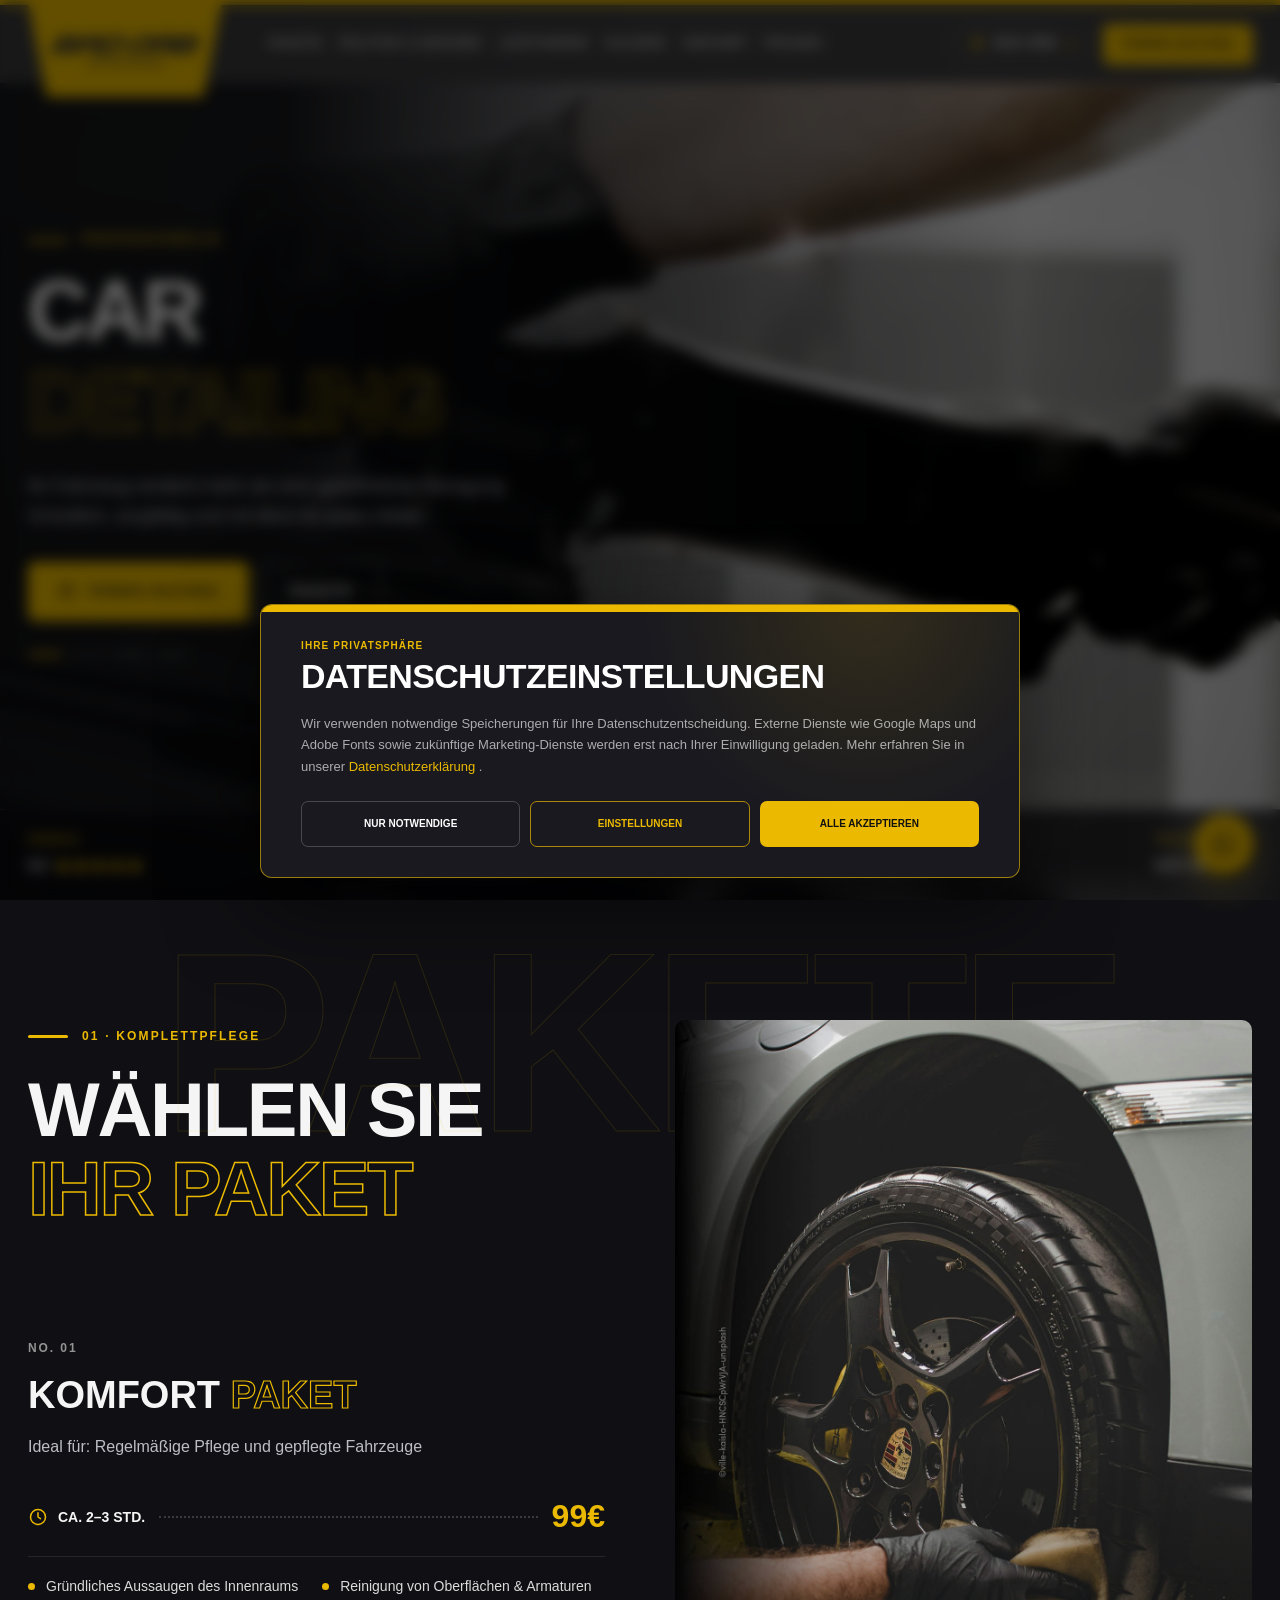
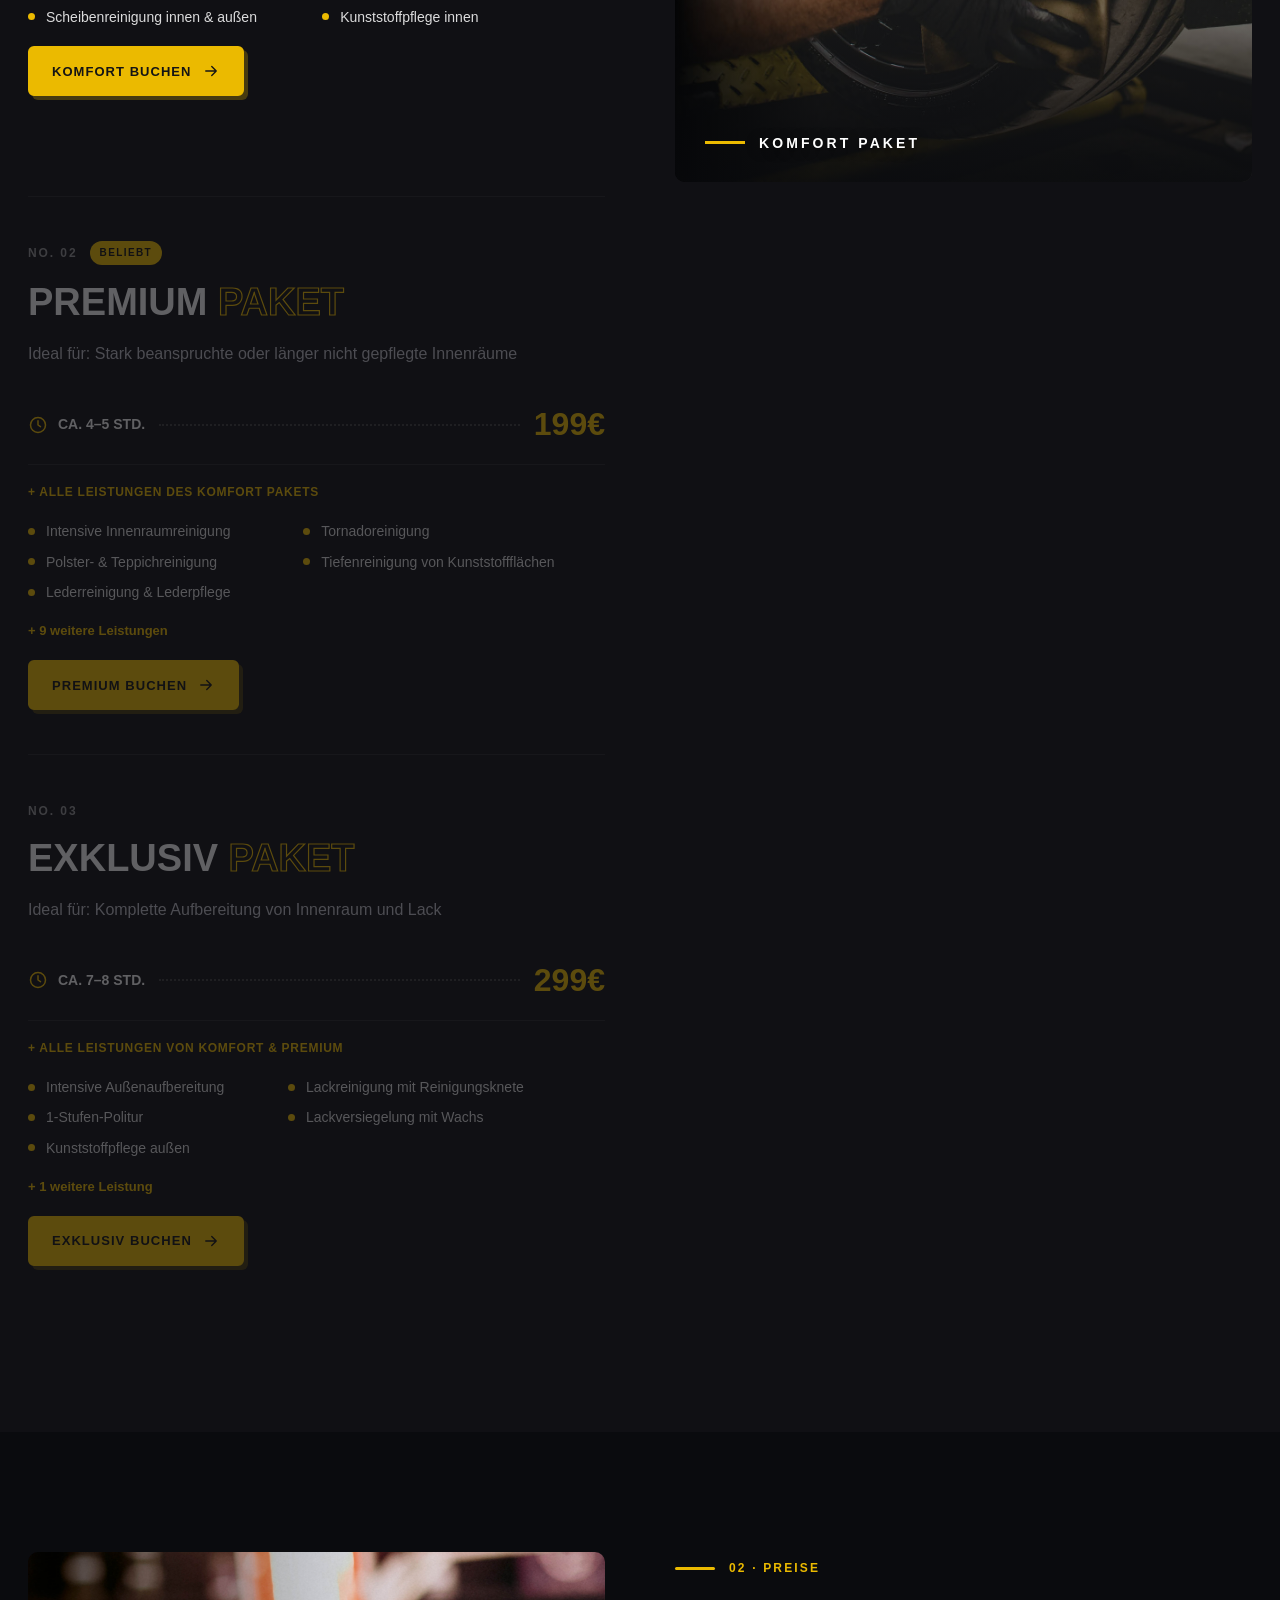
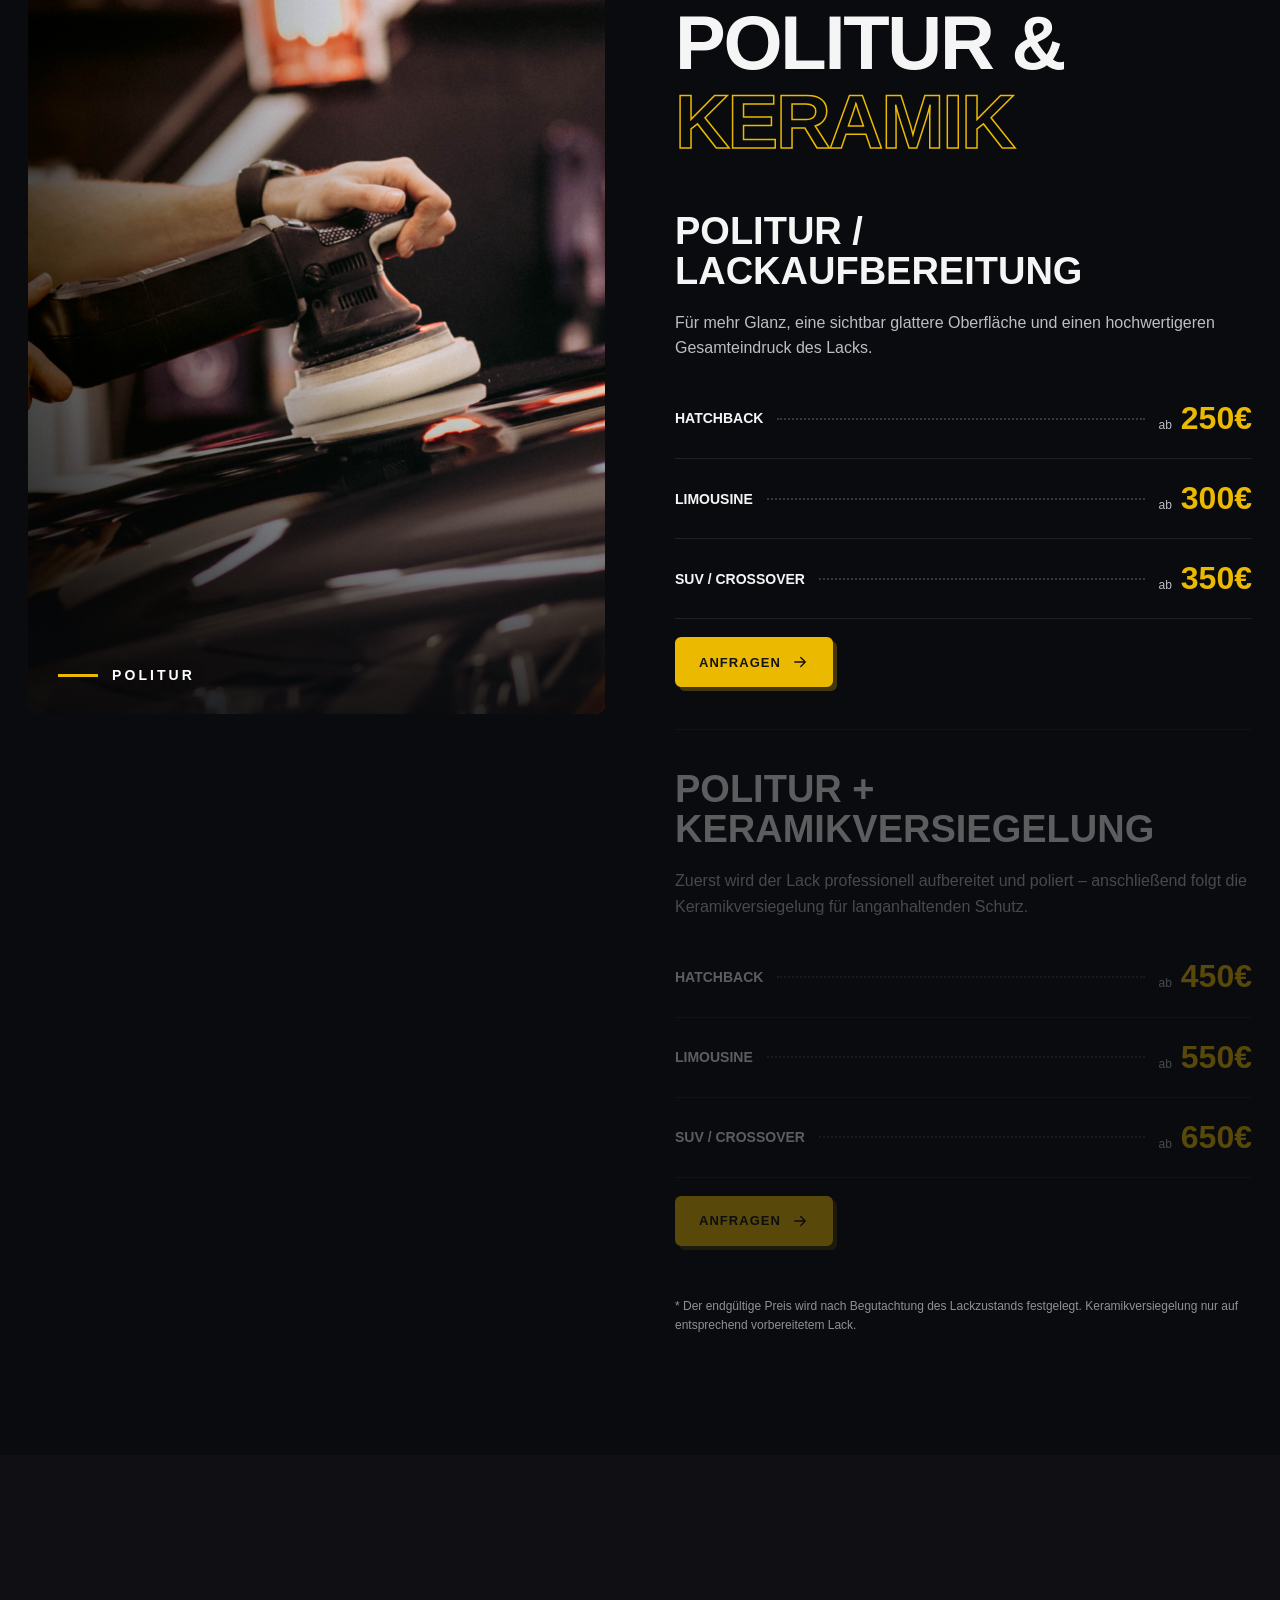
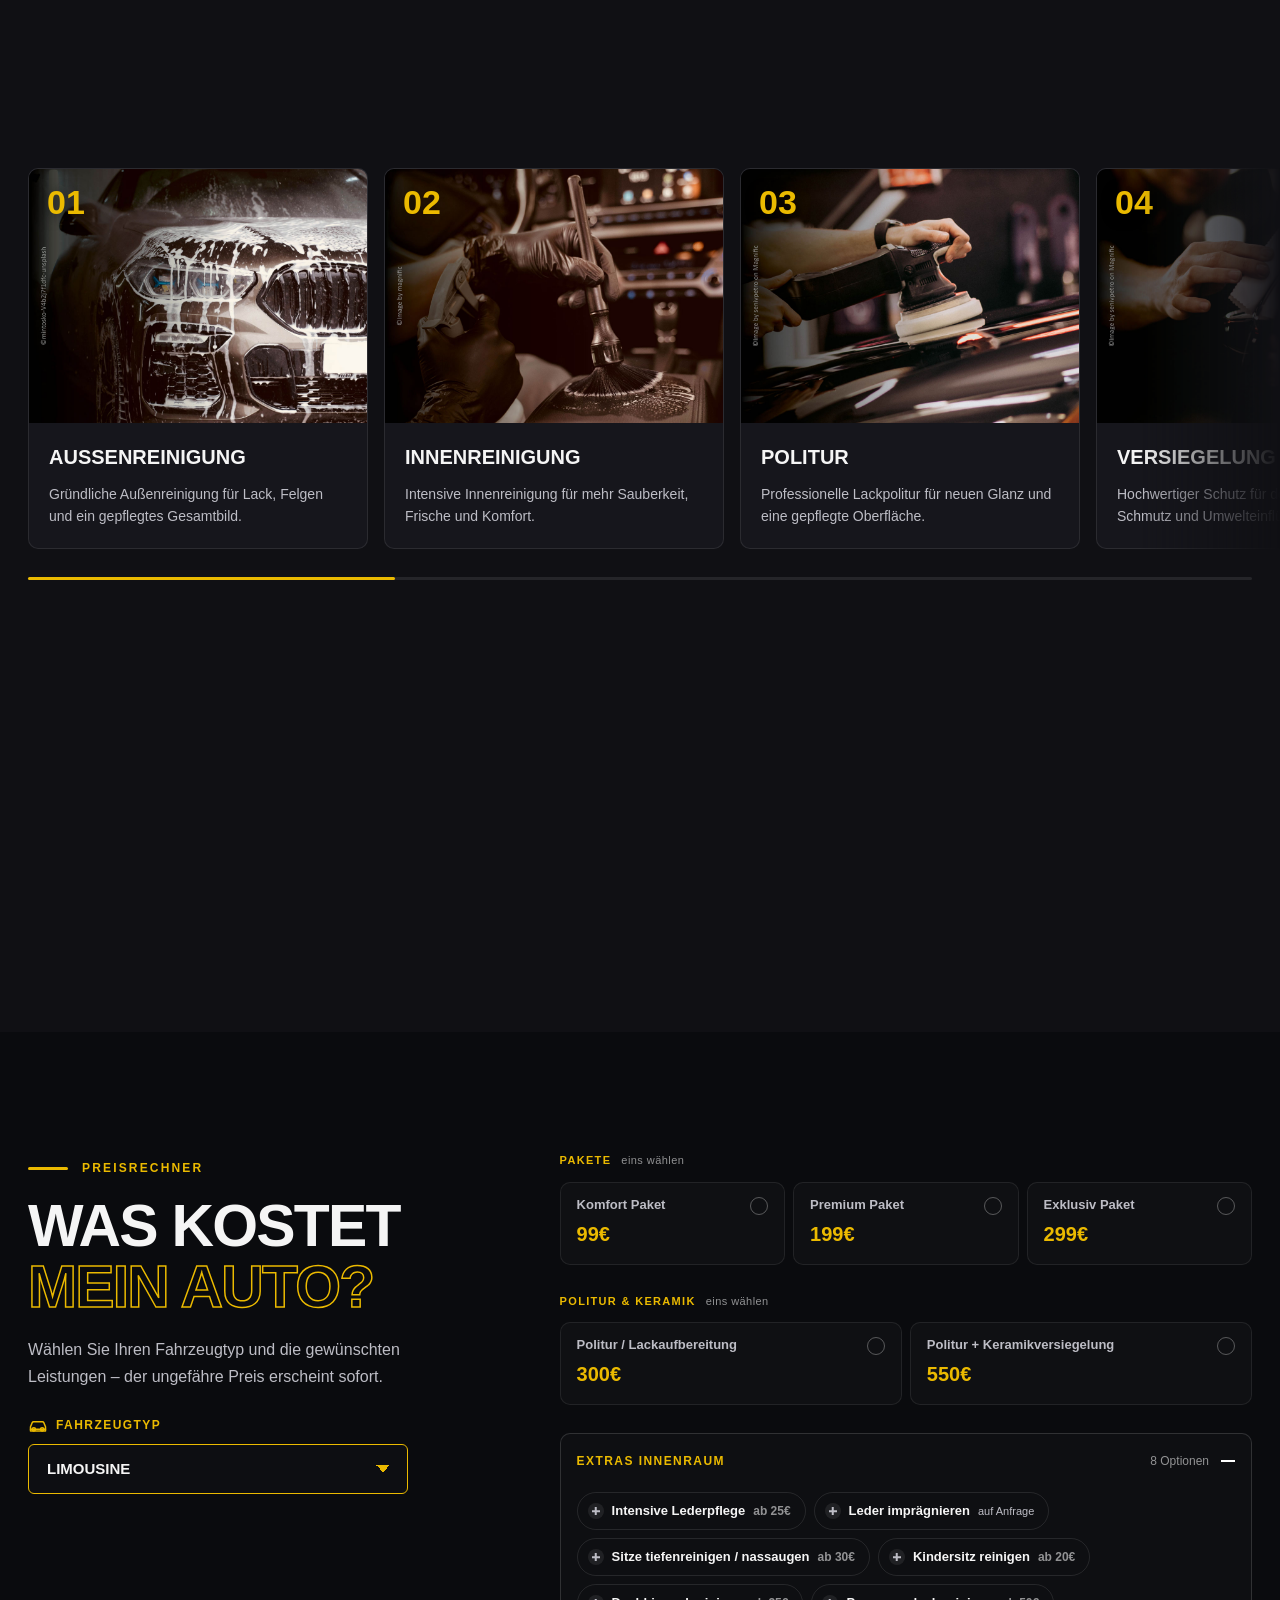
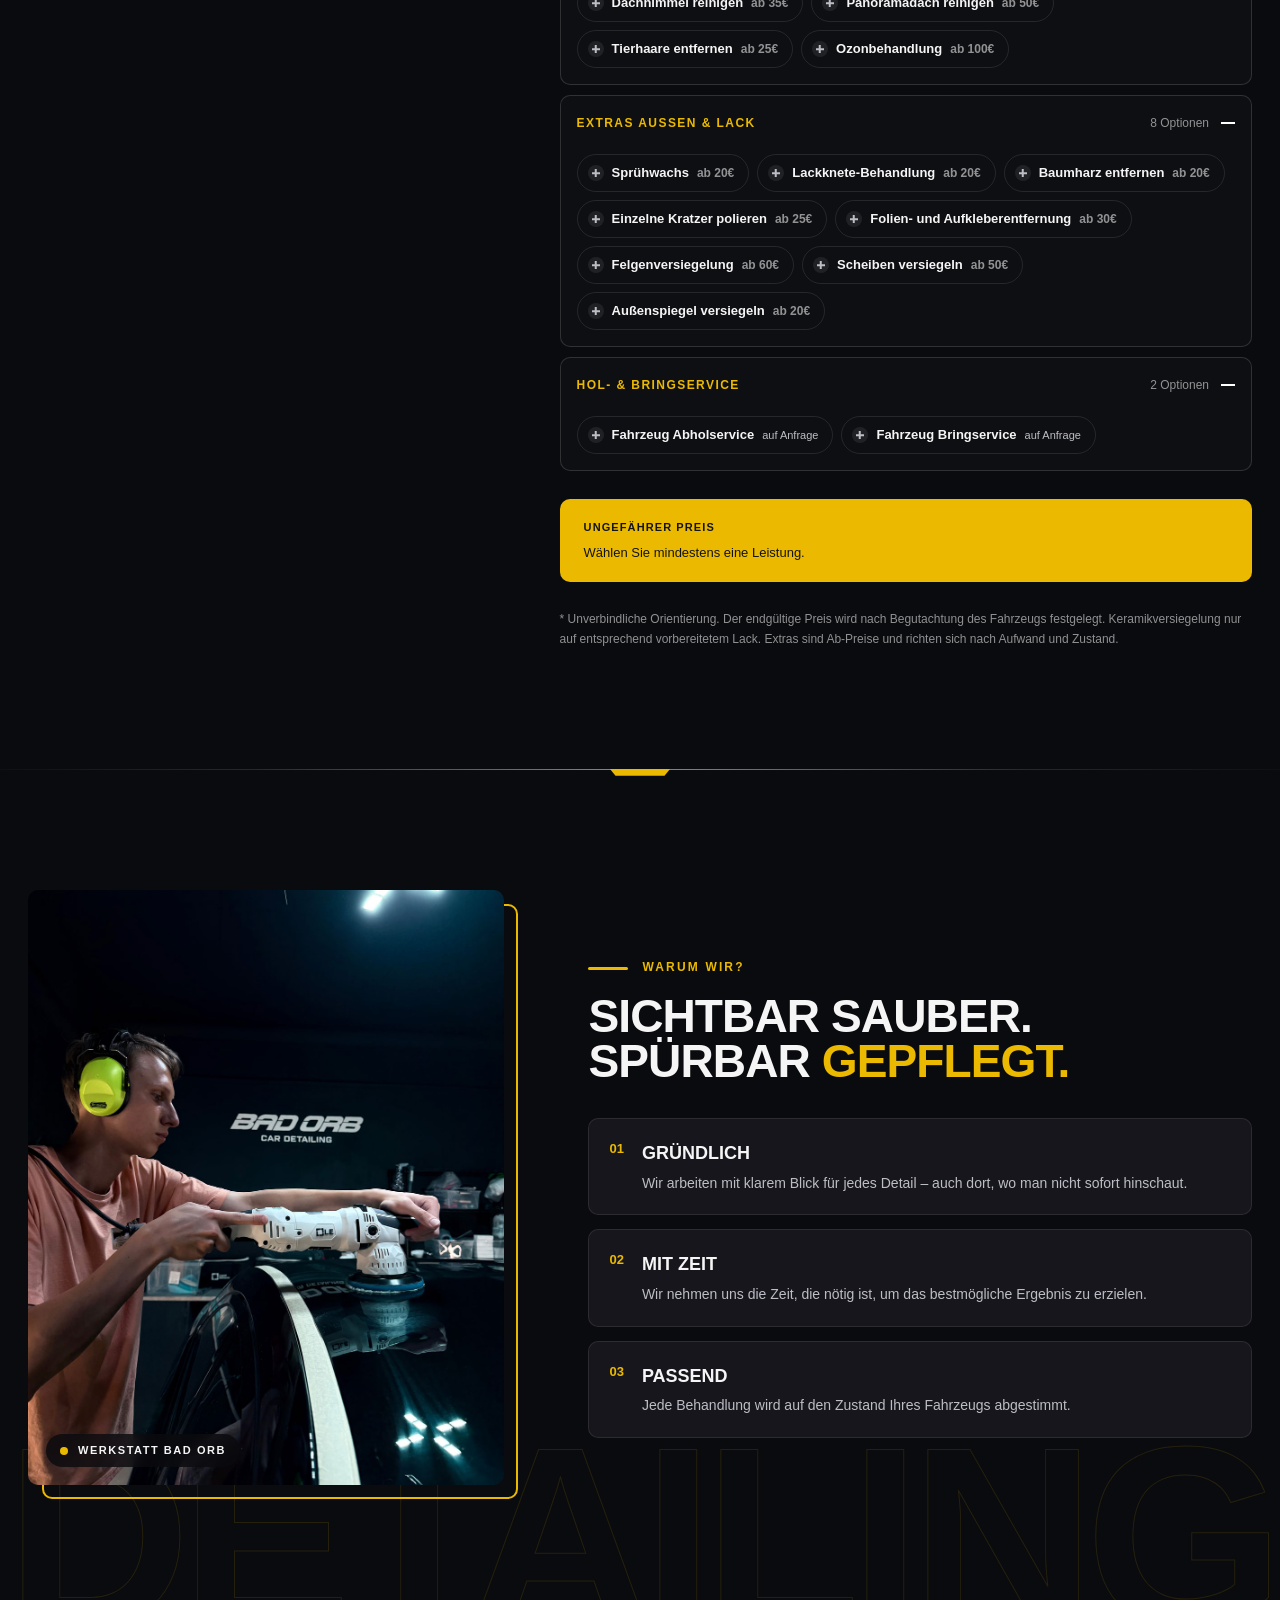
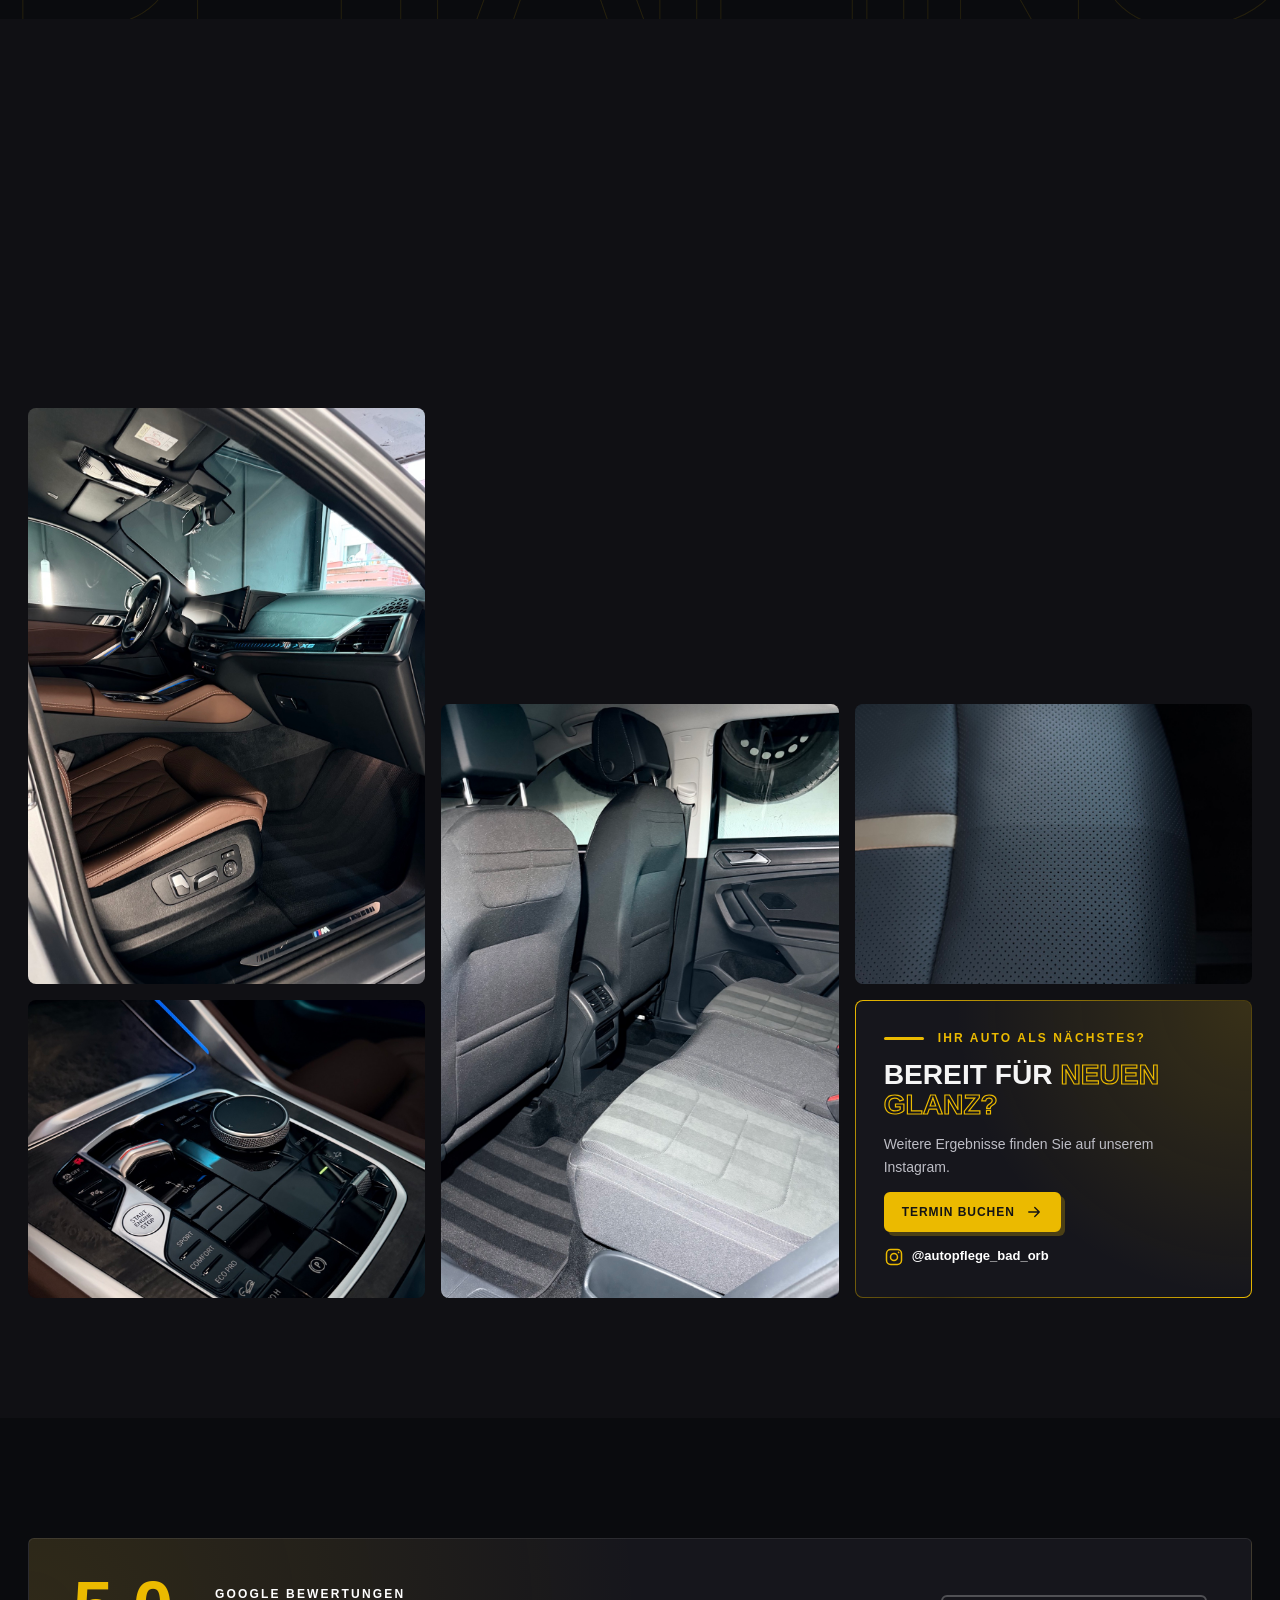
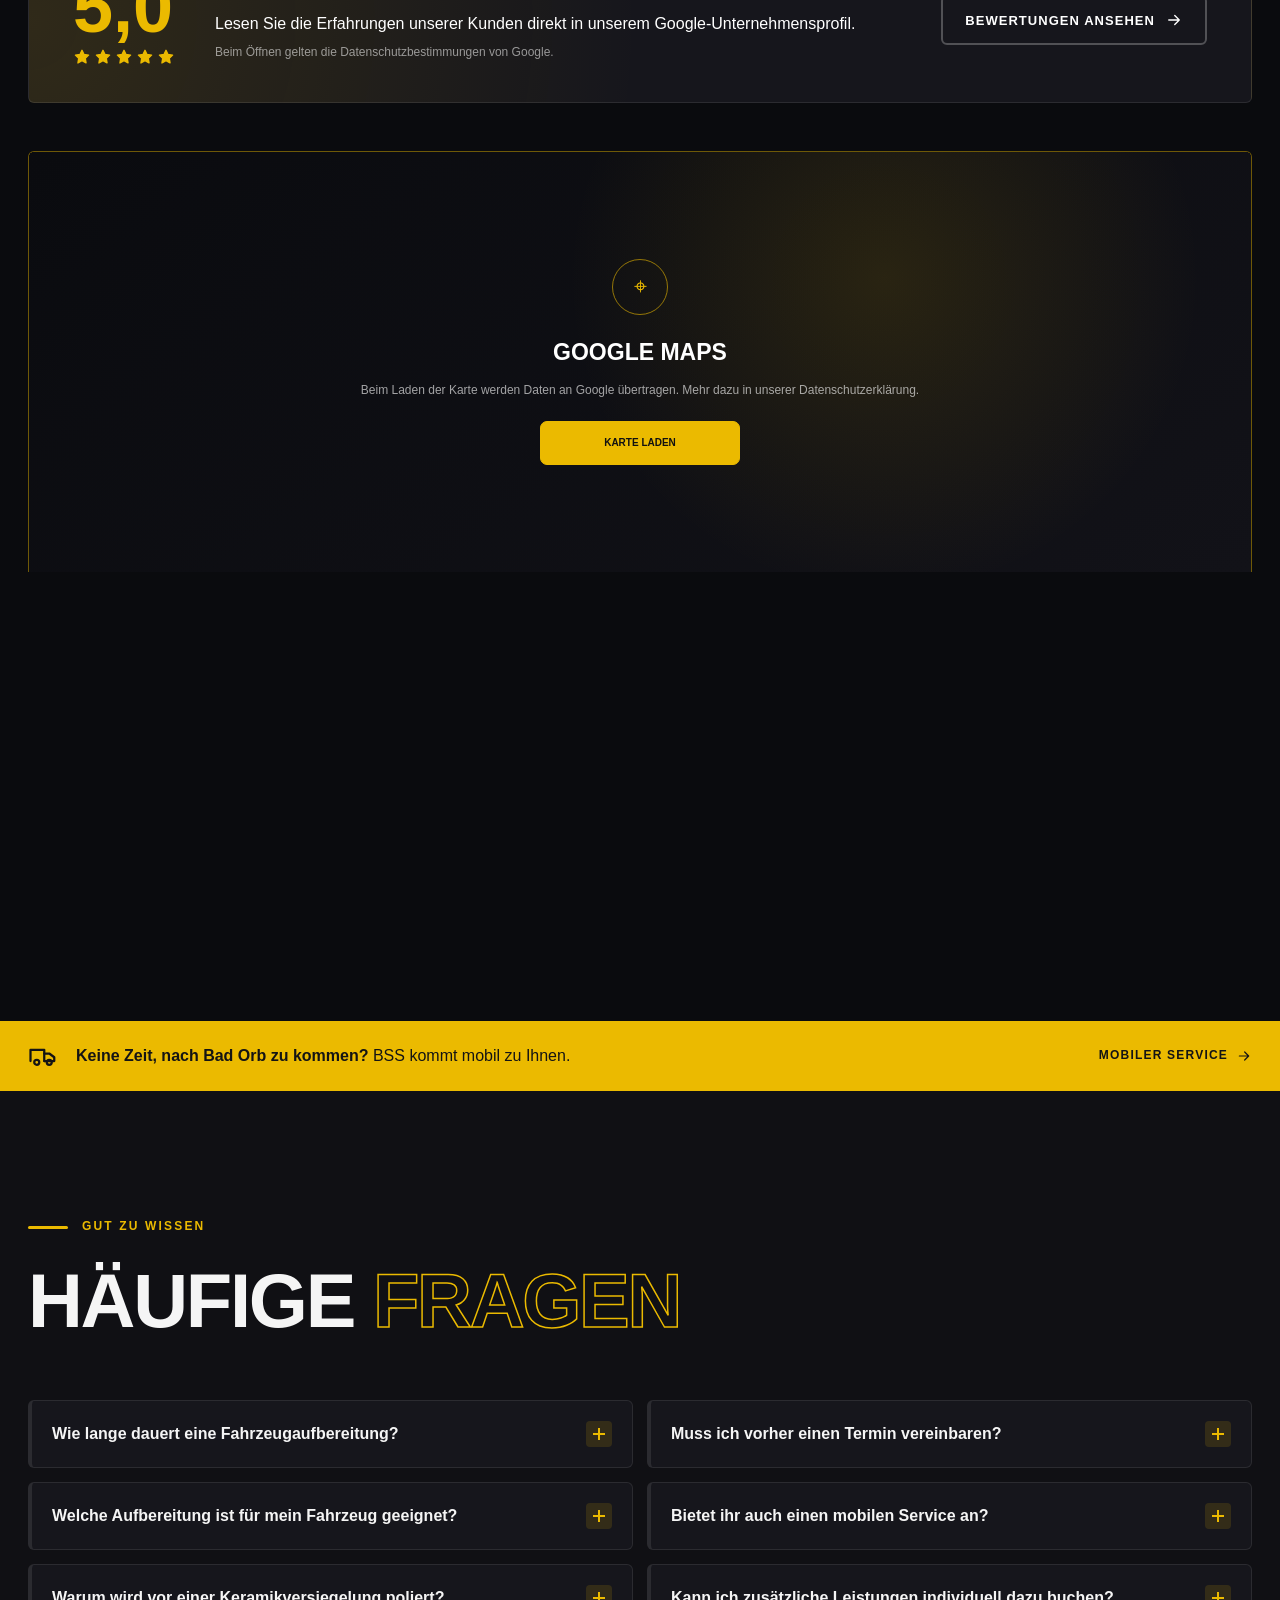
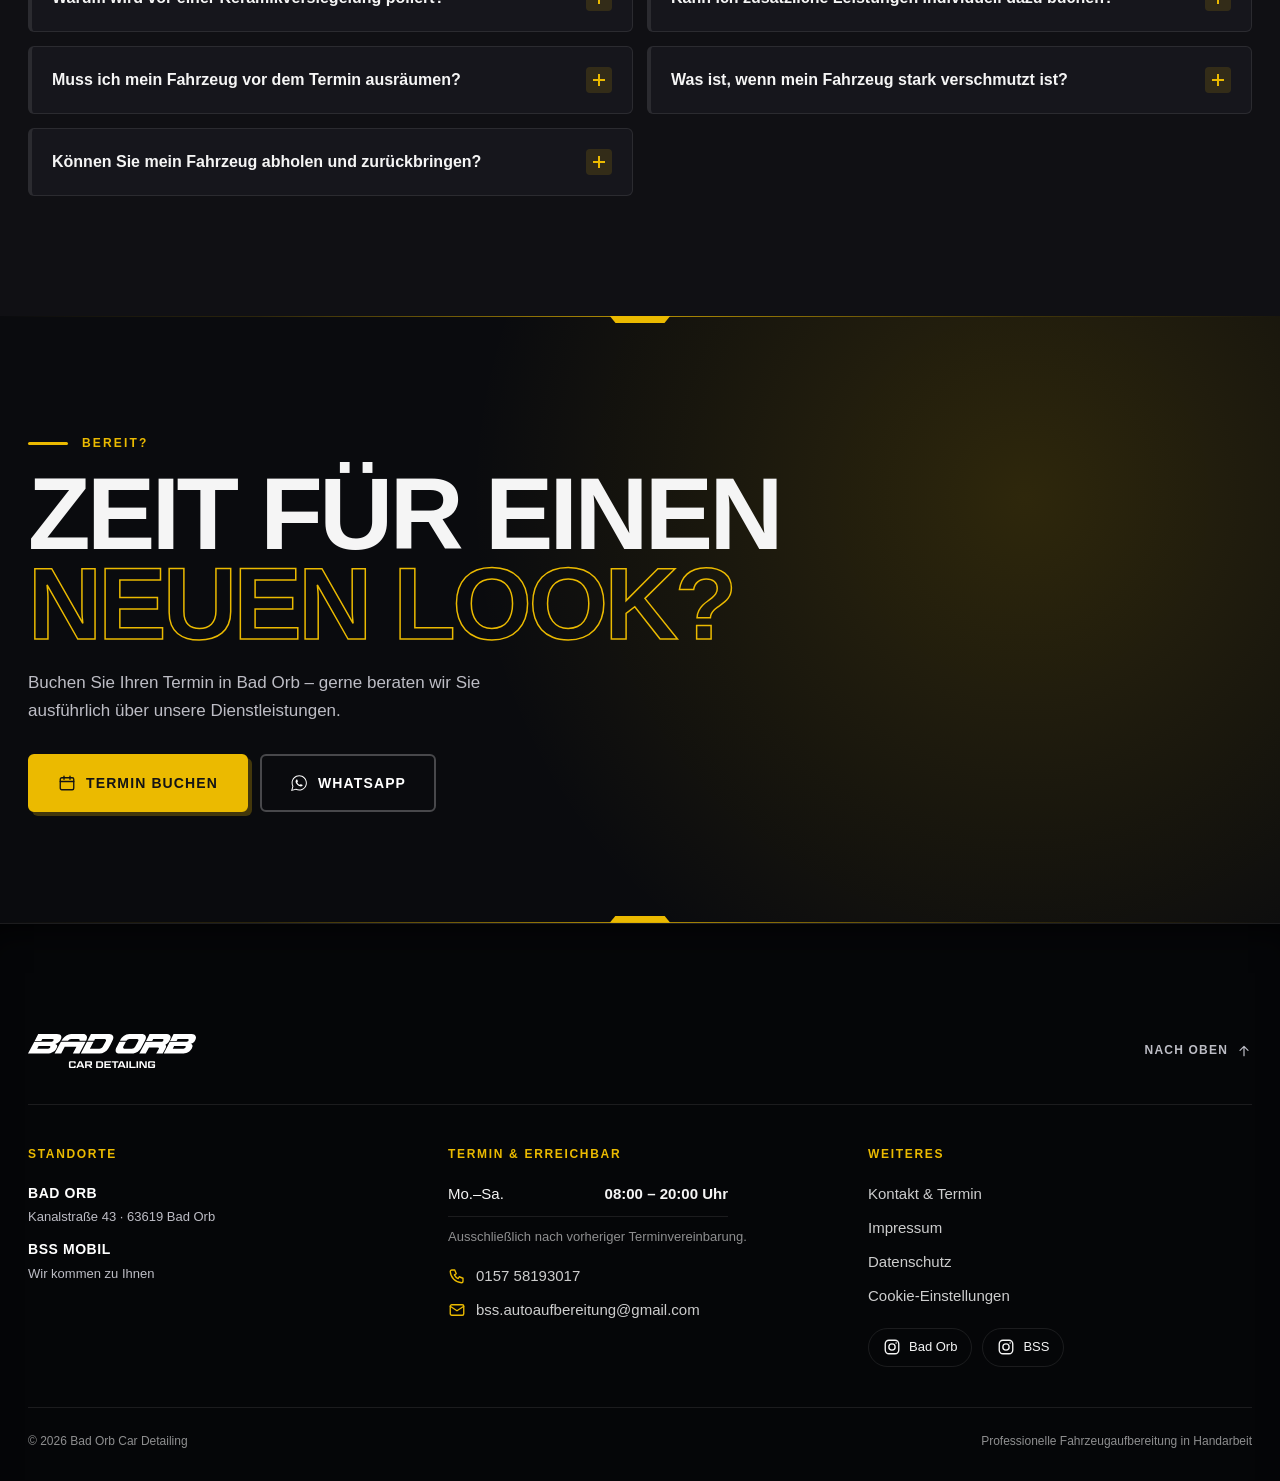
<file: index.html>
<!doctype html>
<html lang="de">

<head>
  <!-- Google tag -->
  <script async src="https://www.googletagmanager.com/gtm.js?id=GTM-N8KFHG3C"></script>
  <script>
    window.dataLayer = window.dataLayer || [];
    function gtag(){dataLayer.push(arguments);}
    gtag('js', new Date());
  </script>

  <meta charset="utf-8">
  <meta name="viewport" content="width=device-width, initial-scale=1, viewport-fit=cover">
  <meta name="theme-color" content="#101014">

  <title>Bad Orb Car Detailing | Professionelle Fahrzeugaufbereitung in Bad Orb</title>

  <meta name="description" content="Fahrzeugaufbereitung in Bad Orb: Pakete ab 99 €, Innen- und Außenreinigung, Politur und Keramikversiegelung. Jetzt Termin anfragen.">
  <link rel="canonical" href="https://www.autopflege-badorb.de/">

  <meta property="og:type" content="website">
  <meta property="og:title" content="Bad Orb Car Detailing | Professionelle Fahrzeugaufbereitung in Bad Orb">
  <meta property="og:description" content="Fahrzeugaufbereitung in Bad Orb: Pakete ab 99 €, Innen- und Außenreinigung, Politur und Keramikversiegelung. Jetzt Termin anfragen.">
  <meta property="og:image" content="https://www.autopflege-badorb.de/assets/img/hero-car.jpg">

  <link rel="stylesheet" href="assets/css/site.css">
  <link rel="stylesheet" href="assets/css/consent.css">

  <script src="assets/js/consent.js" defer></script>
  <script type="application/ld+json">
{
  "@context": "https://schema.org",
  "@type": "AutomotiveBusiness",
  "name": "Bad Orb Car Detailing",
  "url": "https://www.autopflege-badorb.de/",
  "image": "https://www.autopflege-badorb.de/assets/img/hero-car.jpg",
  "telephone": "+49 1575 8193017",
  "email": "bss.autoaufbereitung@gmail.com",
  "priceRange": "€€",
  "address": {
    "@type": "PostalAddress",
    "streetAddress": "Kanalstraße 43",
    "postalCode": "63619",
    "addressLocality": "Bad Orb",
    "addressCountry": "DE"
  },
  "geo": {
    "@type": "GeoCoordinates",
    "latitude": 50.2262,
    "longitude": 9.3494
  },
  "openingHoursSpecification": [
    {
      "@type": "OpeningHoursSpecification",
      "dayOfWeek": [
        "Monday",
        "Tuesday",
        "Wednesday",
        "Thursday",
        "Friday",
        "Saturday"
      ],
      "opens": "08:00",
      "closes": "20:00"
    }
  ],
  "sameAs": [
    "https://www.instagram.com/autopflege_bad_orb"
  ]
}
  </script>
</head>


<body class="p-bo3" data-standort="bad-orb">

<a class="skip" href="#main">Zum Inhalt springen</a>


  <!-- =====================================================
     HEADER
====================================================== -->

<header class="top" id="top" data-top>

  <div class="top-inner container">

    <a class="top-logo" href="#top" data-to-top aria-label="Bad Orb Car Detailing">
      <img src="assets/img/logo-bad-orb.svg" alt="Bad Orb Car Detailing">
    </a>


    <nav class="top-nav" aria-label="Hauptnavigation">
      <a href="#pakete">Pakete</a>
      <a href="#preise">Politur & Keramik</a>
      <a href="#leistungen">Leistungen</a>
      <a href="#galerie">Galerie</a>
      <a href="#standort">Anfahrt</a>
      <a href="#fragen">Fragen</a>
    </nav>


    <div class="top-actions">

      <button type="button" class="top-menu" data-sheet-open aria-controls="sheet" aria-expanded="false" aria-label="Menü öffnen">
        <span class="top-menu-lines" aria-hidden="true"><i></i><i></i><i></i></span>
      </button>

      <details class="loc" data-loc>
        <summary aria-label="Standort wechseln">
          <svg class="ico" viewBox="0 0 24 24" aria-hidden="true"><path d="M12 21s-7-6.2-7-11.5A7 7 0 0 1 19 9.5C19 14.8 12 21 12 21Z"/><circle cx="12" cy="9.5" r="2.6"/></svg>
          <span class="loc-label">Bad Orb</span>
          <span class="loc-caret" aria-hidden="true"></span>
        </summary>
        <div class="loc-menu">
          <a href="index.html" aria-current="page">
            <span><strong>Bad Orb</strong><small>Werkstatt</small></span>
          </a>
          <a href="bss-mobil.html">
            <span><strong>BSS Mobil</strong><small>Mobiler Service</small></span>
          </a>
        </div>
      </details>

      <a class="btn btn--primary btn--sm top-cta" href="kontakt.html?standort=bad-orb">Termin buchen</a>

    </div>

  </div>

</header>


<div class="sheet" id="sheet" data-sheet hidden>

  <div class="sheet-backdrop" data-sheet-close></div>

  <div class="sheet-panel" role="dialog" aria-modal="true" aria-label="Menü">

    <nav class="sheet-nav" aria-label="Seitennavigation">
      <a href="#top" data-to-top>Startseite <svg class="ico" viewBox="0 0 24 24" aria-hidden="true"><path d="M5 12h14M13 6l6 6-6 6"/></svg></a>
      <a href="#black-week" class="nav-bw" data-promo>Black Week −20 % <svg class="ico" viewBox="0 0 24 24" aria-hidden="true"><path d="M5 12h14M13 6l6 6-6 6"/></svg></a>
      <a href="#pakete">Pakete <svg class="ico" viewBox="0 0 24 24" aria-hidden="true"><path d="M5 12h14M13 6l6 6-6 6"/></svg></a>
      <a href="#preise">Politur & Keramik <svg class="ico" viewBox="0 0 24 24" aria-hidden="true"><path d="M5 12h14M13 6l6 6-6 6"/></svg></a>
      <a href="#leistungen">Leistungen <svg class="ico" viewBox="0 0 24 24" aria-hidden="true"><path d="M5 12h14M13 6l6 6-6 6"/></svg></a>
      <a href="#rechner">Preisrechner <svg class="ico" viewBox="0 0 24 24" aria-hidden="true"><path d="M5 12h14M13 6l6 6-6 6"/></svg></a>
      <a href="#galerie">Galerie <svg class="ico" viewBox="0 0 24 24" aria-hidden="true"><path d="M5 12h14M13 6l6 6-6 6"/></svg></a>
      <a href="#standort">Anfahrt <svg class="ico" viewBox="0 0 24 24" aria-hidden="true"><path d="M5 12h14M13 6l6 6-6 6"/></svg></a>
      <a href="#fragen">Fragen <svg class="ico" viewBox="0 0 24 24" aria-hidden="true"><path d="M5 12h14M13 6l6 6-6 6"/></svg></a>
    </nav>

    <a class="btn btn--primary btn--lg sheet-cta" href="kontakt.html?standort=bad-orb">Termin buchen</a>

    <p class="sheet-label">Standorte</p>

    <div class="sheet-locs">
      <a href="index.html" class="is-current" aria-current="page">
        <img class="sheet-loc-logo" src="assets/img/logo-footer.svg" alt="Bad Orb Car Detailing">
      </a>
      <a href="bss-mobil.html">
        <img class="sheet-loc-logo sheet-loc-logo--bss" src="assets/img/logo-bss-white.svg" alt="BSS Mobil">
      </a>
    </div>

    <div class="sheet-contact">
      <a class="btn btn--ghost btn--sm" href="tel:+4915758193017"><svg class="ico" viewBox="0 0 24 24" aria-hidden="true"><path d="M5 4h4l2 5-2.5 1.5a11 11 0 0 0 5 5L15 13l5 2v4a2 2 0 0 1-2 2A16 16 0 0 1 3 6a2 2 0 0 1 2-2Z"/></svg> Anrufen</a>
      <a class="btn btn--ghost btn--sm" href="https://wa.me/4915758193017" target="_blank" rel="noopener noreferrer"><svg class="ico" viewBox="0 0 1288 1269.33" aria-hidden="true"><path d="M80.38,1207.17l91.46-336.37c-35.8-73.6-54.66-155.57-54.66-237.94,0-299.98,244.05-544.03,544.03-544.03s544.03,244.05,544.03,544.03-244.05,544.03-544.03,544.03c-86,0-171.2-20.48-247.3-59.34l-333.52,89.62ZM661.21,157.57c-262.08,0-475.29,213.22-475.29,475.29,0,77.05,17.85,150.55,53.05,218.44l6.17,11.9-67.03,246.52,244.25-65.63,12.07,6.57c69.12,37.6,147.54,57.48,226.78,57.48,262.08,0,475.29-213.22,475.29-475.29s-213.22-475.29-475.29-475.29Z"></path><path d="M572.9,679.78c12.59,15.77,27.18,29.82,43.41,41.81h0c18.86,14.57,39.09,27.28,60.39,37.95h0c15.1,7.56,33.37,4.32,44.95-7.98l19.07-20.26c10.28-10.93,26.05-14.75,40.2-9.75l95.58,33.81c15.19,5.37,25.39,19.68,25.52,35.79l.07,9.12c.14,17.7-6.75,34.73-19.16,47.34l-7.74,7.87c-70.04,71.18-227,30.3-346.74-87.52-123.59-121.6-167-277.89-96.97-349.06l7.74-7.87c12.41-12.62,29.33-19.78,47.03-19.93l9.12-.07c16.11-.13,30.58,9.84,36.2,24.94l35.35,95.02c5.23,14.07,1.67,29.89-9.1,40.35l-19.95,19.4c-12.11,11.77-15.06,30.1-7.25,45.07h0c11.02,21.13,24.05,41.15,38.92,59.77l3.34,4.18Z"></path></svg> WhatsApp</a>
    </div>

  </div>

</div>


<main id="main">


  <!-- ===================================================
       HERO – FOTO VOLLFLÄCHIG
  ==================================================== -->

  <section class="full-hero">

    <!-- Video-Banner: Hochformat-Bildschirm (Handy) = Hochformat-Video,
         sonst (PC, Tablet quer) = Querformat-Video.
         Das <video> wird sofort an dieser Stelle eingesetzt – mit genau
         einer Quelle und autoplay, damit Safari direkt startet. -->
    <script>
      (() => {
        const WIDE = "assets/video/hero-1080.mp4";
        const TALL = "assets/video/hero-mobile.mp4";
        const portrait = window.matchMedia("(orientation: portrait) and (max-width: 1024px)");
        const pick = () => (portrait.matches ? TALL : WIDE);

        document.currentScript.insertAdjacentHTML("afterend",
          '<video class="full-hero-photo full-hero-video" autoplay muted loop playsinline webkit-playsinline ' +
          'disablepictureinpicture disableremoteplayback preload="auto" aria-hidden="true" data-hero-video ' +
          'src="' + pick() + '"></video>');

        const video = document.querySelector("[data-hero-video]");

        video.muted = true;
        video.defaultMuted = true;

        const start = () => {
          if (video.paused && !document.hidden) {
            video.play().catch(() => {});
          }
        };

        start();
        video.addEventListener("loadeddata", start);
        video.addEventListener("canplay", start);

        /* Handy gedreht → passendes Video */
        portrait.addEventListener?.("change", () => {
          video.src = pick();
          start();
        });

        /* Zurück im Browser / Tab: sofort weiterspielen (iPhone pausiert im Hintergrund) */
        const resume = () => {
          start();
          setTimeout(start, 300);
          setTimeout(start, 1000);
        };

        document.addEventListener("visibilitychange", resume);
        window.addEventListener("pageshow", resume);
        window.addEventListener("focus", resume);

        /* Hält das System das Video an, solange die Seite sichtbar ist → neu starten */
        video.addEventListener("pause", () => setTimeout(start, 250));

        /* Nur im Stromsparmodus nötig: dort erlaubt das iPhone kein Autoplay */
        ["touchstart", "scroll", "click"].forEach((type) => {
          window.addEventListener(type, start, { passive: true });
        });
      })();
    </script>
    <noscript>
      <video class="full-hero-photo full-hero-video" autoplay muted loop playsinline aria-hidden="true" src="assets/video/hero-1080.mp4"></video>
    </noscript>

    <div class="container full-hero-copy">

      <a class="bw-badge" href="#black-week" data-promo data-reveal>
        <span class="bw-badge-tag">Black Week</span>
        <span class="bw-badge-text">Bis −20 % · 23.–30.11.</span>
        <svg class="ico" viewBox="0 0 24 24" aria-hidden="true"><path d="M5 12h14M13 6l6 6-6 6"/></svg>
      </a>

      <!-- Wechselnde Texte im Hero (siehe assets/js/hero-slides.js).
           Nur die erste Folie ist die echte Überschrift (h1). -->
      <div class="hero-slides" data-hero-slides data-reveal>

        <div class="hero-slide is-active" data-hero-slide>
          <p class="kicker">Professionelle</p>
          <h1 class="mega full-hero-title">
            Car <span class="o">Detailing</span>
          </h1>
          <p class="lead">
            Ihr Fahrzeug verdient mehr als eine gewöhnliche Reinigung.
            Gründlich, sorgfältig und mit Blick für jedes Detail.
          </p>
        </div>

        <div class="hero-slide" data-hero-slide aria-hidden="true">
          <p class="kicker">Rundum entspannt</p>
          <p class="mega full-hero-title full-hero-title--long">
            Sie fahren. <span class="o">Wir pflegen.</span>
          </p>
          <p class="lead">
            Überlassen Sie uns die Fahrzeugpflege und freuen Sie sich
            auf Ihren nächsten Einstieg.
          </p>
        </div>

        <div class="hero-slide" data-hero-slide aria-hidden="true">
          <p class="kicker">Innen &amp; Außen</p>
          <p class="mega full-hero-title full-hero-title--long">
            Ihr Auto. <span class="o">Unser Handwerk.</span>
          </p>
          <p class="lead">
            Gründliche Fahrzeugpflege innen und außen – mit Sorgfalt
            und einem Blick für die Details.
          </p>
        </div>

        <div class="hero-slide" data-hero-slide aria-hidden="true">
          <p class="kicker">Politur &amp; Lack</p>
          <p class="mega full-hero-title full-hero-title--long full-hero-title--glanz">
            Holen Sie den <span class="o">Glanz zurück.</span>
          </p>
          <p class="lead">
            Mit einer auf Ihren Lack abgestimmten Politur widmen wir uns
            matten Oberflächen und feinen Gebrauchsspuren.
          </p>
        </div>

      </div>

      <div class="btn-row" data-reveal style="--d: 3">
        <a class="btn btn--primary btn--lg" href="kontakt.html?standort=bad-orb"><svg class="ico" viewBox="0 0 24 24" aria-hidden="true"><rect x="3" y="5" width="18" height="16" rx="2"/><path d="M8 3v4M16 3v4M3 10h18"/></svg> Termin buchen</a>
        <a class="btn btn--ghost btn--lg" href="#pakete">Pakete</a>
      </div>

      <div class="hero-dots" data-hero-dots data-reveal style="--d: 4"></div>

    </div>

    <div class="full-hero-bar" data-reveal style="--d: 4">
      <div class="container full-hero-facts">
        <a href="#bewertungen"><small>Google</small><strong>5,0 <span class="stars"><svg class="ico" viewBox="0 0 24 24" aria-hidden="true"><path d="m12 3 2.7 5.6 6.1.9-4.4 4.3 1 6.1L12 17l-5.4 2.9 1-6.1-4.4-4.3 6.1-.9Z"/></svg><svg class="ico" viewBox="0 0 24 24" aria-hidden="true"><path d="m12 3 2.7 5.6 6.1.9-4.4 4.3 1 6.1L12 17l-5.4 2.9 1-6.1-4.4-4.3 6.1-.9Z"/></svg><svg class="ico" viewBox="0 0 24 24" aria-hidden="true"><path d="m12 3 2.7 5.6 6.1.9-4.4 4.3 1 6.1L12 17l-5.4 2.9 1-6.1-4.4-4.3 6.1-.9Z"/></svg><svg class="ico" viewBox="0 0 24 24" aria-hidden="true"><path d="m12 3 2.7 5.6 6.1.9-4.4 4.3 1 6.1L12 17l-5.4 2.9 1-6.1-4.4-4.3 6.1-.9Z"/></svg><svg class="ico" viewBox="0 0 24 24" aria-hidden="true"><path d="m12 3 2.7 5.6 6.1.9-4.4 4.3 1 6.1L12 17l-5.4 2.9 1-6.1-4.4-4.3 6.1-.9Z"/></svg></span></strong></a>
        <a href="#standort"><small>Werkstatt</small><strong>Kanalstraße 43, Bad Orb</strong></a>
        <div><small>Termine</small><strong>Mo.–Sa. · 08:00–20:00 Uhr</strong></div>
        <a href="tel:+4915758193017"><small>Telefon</small><strong>0157 58193017</strong></a>
      </div>
    </div>

  </section>


  <!-- ===================================================
       BLACK WEEK 23.–30.11.2026 (siehe assets/js/black-week.js)
       Alles mit data-promo wird nach Aktionsende automatisch
       ausgeblendet. Zum Entfernen: diesen Block löschen.
  ==================================================== -->

  <section class="bw" id="black-week" data-promo aria-labelledby="bw-title">

    <div class="bw-tape" aria-hidden="true">
      <div class="bw-tape-track">
        <span>Black Week • Bad Orb • Black Week • Bad Orb • Black Week • Bad Orb • Black Week • Bad Orb •&nbsp;</span>
        <span>Black Week • Bad Orb • Black Week • Bad Orb • Black Week • Bad Orb • Black Week • Bad Orb •&nbsp;</span>
      </div>
    </div>

    <div class="container bw-grid">

      <div class="bw-copy" data-reveal>

        <p class="kicker">23.–30. November</p>

        <h2 class="bw-title" id="bw-title">Black <span>Week</span></h2>

        <p class="bw-lead">Nur für kurze Zeit: Sparen Sie bei Politur, Keramik und allen Paketen.</p>

        <ul class="bw-offers">
          <li>
            <strong class="bw-pct">−20<small>%</small></strong>
            <span><b>Lackpolitur</b>Auf alle Politur-Pakete</span>
          </li>
          <li>
            <strong class="bw-pct">−20<small>%</small></strong>
            <span><b>Keramik</b>Auf Keramikversiegelung</span>
          </li>
          <li>
            <strong class="bw-pct">−15<small>%</small></strong>
            <span><b>Alle Pakete</b>Auf Innen, Außen &amp; Co.</span>
          </li>
        </ul>

        <div class="bw-count" data-bw-count aria-live="off">
          <p class="bw-count-label" data-bw-label>Endet in</p>
          <div class="bw-count-boxes">
            <span><b data-bw-d>0</b><small>Tage</small></span>
            <span><b data-bw-h>00</b><small>Std.</small></span>
            <span><b data-bw-m>00</b><small>Min.</small></span>
            <span><b data-bw-s>00</b><small>Sek.</small></span>
          </div>
        </div>

        <div class="btn-row">
          <a class="btn btn--primary btn--lg" href="kontakt.html?standort=bad-orb&amp;auswahl=Black%20Week%20Angebot">Angebot sichern <svg class="ico" viewBox="0 0 24 24" aria-hidden="true"><path d="M5 12h14M13 6l6 6-6 6"/></svg></a>
          <a class="btn btn--ghost btn--lg" href="https://wa.me/4915758193017?text=Hallo%2C%20ich%20interessiere%20mich%20f%C3%BCr%20das%20Black-Week-Angebot." target="_blank" rel="noopener noreferrer">WhatsApp</a>
        </div>

        <p class="bw-note">Aktion gültig vom 23. bis 30. November 2026 in unserer Werkstatt in Bad Orb.</p>

      </div>

      <div class="bw-reel" data-reveal style="--d: 1">
        <video class="bw-video" autoplay muted loop playsinline webkit-playsinline disablepictureinpicture preload="metadata" poster="assets/img/black-week-poster.jpg" aria-label="Black Week Video: Lackpolitur −20 %, Keramik −20 %, alle Pakete −15 %" data-bw-video>
          <source src="assets/video/black-week.mp4" type="video/mp4">
        </video>
      </div>

    </div>

    <div class="bw-tape bw-tape--rev" aria-hidden="true">
      <div class="bw-tape-track">
        <span>Bis −20 % • Nur für kurze Zeit • Bis −20 % • Nur für kurze Zeit • Bis −20 % • Nur für kurze Zeit •&nbsp;</span>
        <span>Bis −20 % • Nur für kurze Zeit • Bis −20 % • Nur für kurze Zeit • Bis −20 % • Nur für kurze Zeit •&nbsp;</span>
      </div>
    </div>

  </section>

  <div class="tape tape--mobile" aria-hidden="true"></div>


  <!-- ===================================================
       PAKETE – TICKETS
  ==================================================== -->

  <section class="section" id="pakete">

    <span class="bg-word" style="top: 40px" aria-hidden="true">Pakete</span>

    <div class="container story story--rev" data-story>

      <div class="story-media" aria-hidden="true">
        <img src="assets/img/package-komfort.jpg" alt="" data-story-img="komfort" class="is-active" loading="lazy">
        <img src="assets/img/package-premium.jpg" alt="" data-story-img="premium" loading="lazy">
        <img src="assets/img/package-exklusiv.jpg" alt="" data-story-img="exklusiv" loading="lazy">
        <span class="story-label">Komfort Paket</span>
      </div>

      <div class="story-steps">

        <div class="head3 story-head" data-reveal>
          <div>
            <p class="kicker">01 · Komplettpflege</p>
            <h2 class="h2">Wählen Sie <span class="o">Ihr&nbsp;Paket</span></h2>
          </div>
        </div>

        <article class="story-step" data-story-step="komfort" data-story-label="Komfort Paket">
          <img class="story-step-img" src="assets/img/package-komfort.jpg" alt="" loading="lazy">
          <p class="pack-no">No. 01</p>
          <h3>Komfort <span class="o">Paket</span></h3>
          <p class="muted">Ideal für: Regelmäßige Pflege und gepflegte Fahrzeuge</p>
          <div class="ladder">
            <div class="ladder-row">
              <span><svg class="ico" viewBox="0 0 24 24" aria-hidden="true"><circle cx="12" cy="12" r="9"/><path d="M12 7v5l3 2"/></svg> ca. 2–3 Std.</span>
              <i aria-hidden="true"></i>
              <strong>99€</strong>
            </div>
          </div>
          <ul class="list3 pack-list">
            <li>Gründliches Aussaugen des Innenraums</li>
            <li>Reinigung von Oberflächen &amp; Armaturen</li>
            <li>Scheibenreinigung innen &amp; außen</li>
            <li>Kunststoffpflege innen</li>
          </ul>
          <a class="btn btn--primary" href="kontakt.html?standort=bad-orb&amp;leistung=Komfort%20Paket">Komfort buchen <svg class="ico" viewBox="0 0 24 24" aria-hidden="true"><path d="M5 12h14M13 6l6 6-6 6"/></svg></a>
        </article>
        <article class="story-step" data-story-step="premium" data-story-label="Premium Paket">
          <img class="story-step-img" src="assets/img/package-premium.jpg" alt="" loading="lazy">
          <p class="pack-no">No. 02 <span class="pack-badge">Beliebt</span></p>
          <h3>Premium <span class="o">Paket</span></h3>
          <p class="muted">Ideal für: Stark beanspruchte oder länger nicht gepflegte Innenräume</p>
          <div class="ladder">
            <div class="ladder-row">
              <span><svg class="ico" viewBox="0 0 24 24" aria-hidden="true"><circle cx="12" cy="12" r="9"/><path d="M12 7v5l3 2"/></svg> ca. 4–5 Std.</span>
              <i aria-hidden="true"></i>
              <strong>199€</strong>
            </div>
          </div>
          <p class="pack-plus">+ Alle Leistungen des Komfort Pakets</p>
          <ul class="list3 pack-list">
            <li>Intensive Innenraumreinigung</li>
            <li>Tornadoreinigung</li>
            <li>Polster- &amp; Teppichreinigung</li>
            <li>Tiefenreinigung von Kunststoffflächen</li>
            <li>Lederreinigung &amp; Lederpflege</li>
          </ul>
          <details class="pack-more">
            <summary>+ 9 weitere Leistungen</summary>
            <ul class="list3 pack-list">
              <li>Kofferraumreinigung</li>
              <li>Innenraumdesinfektion</li>
              <li>Geruchsentfernung</li>
              <li>Gründliche Vorwäsche</li>
              <li>Handwäsche des Fahrzeugs</li>
              <li>Reinigung von Felgen &amp; Reifen</li>
              <li>Entfernung von Insekten &amp; groben Verschmutzungen</li>
              <li>Reinigung von Scheiben &amp; Außenspiegeln</li>
              <li>Trocknung des Fahrzeugs</li>
            </ul>
          </details>
          <a class="btn btn--primary" href="kontakt.html?standort=bad-orb&amp;leistung=Premium%20Paket">Premium buchen <svg class="ico" viewBox="0 0 24 24" aria-hidden="true"><path d="M5 12h14M13 6l6 6-6 6"/></svg></a>
        </article>
        <article class="story-step" data-story-step="exklusiv" data-story-label="Exklusiv Paket">
          <img class="story-step-img" src="assets/img/package-exklusiv.jpg" alt="" loading="lazy">
          <p class="pack-no">No. 03</p>
          <h3>Exklusiv <span class="o">Paket</span></h3>
          <p class="muted">Ideal für: Komplette Aufbereitung von Innenraum und Lack</p>
          <div class="ladder">
            <div class="ladder-row">
              <span><svg class="ico" viewBox="0 0 24 24" aria-hidden="true"><circle cx="12" cy="12" r="9"/><path d="M12 7v5l3 2"/></svg> ca. 7–8 Std.</span>
              <i aria-hidden="true"></i>
              <strong>299€</strong>
            </div>
          </div>
          <p class="pack-plus">+ Alle Leistungen von Komfort &amp; Premium</p>
          <ul class="list3 pack-list">
            <li>Intensive Außenaufbereitung</li>
            <li>Lackreinigung mit Reinigungsknete</li>
            <li>1-Stufen-Politur</li>
            <li>Lackversiegelung mit Wachs</li>
            <li>Kunststoffpflege außen</li>
          </ul>
          <details class="pack-more">
            <summary>+ 1 weitere Leistung</summary>
            <ul class="list3 pack-list">
              <li>Reifenglanz</li>
            </ul>
          </details>
          <a class="btn btn--primary" href="kontakt.html?standort=bad-orb&amp;leistung=Exklusiv%20Paket">Exklusiv buchen <svg class="ico" viewBox="0 0 24 24" aria-hidden="true"><path d="M5 12h14M13 6l6 6-6 6"/></svg></a>
        </article>

      </div>

    </div>

  </section>


  <!-- ===================================================
       POLITUR & KERAMIK – STICKY STORY
  ==================================================== -->

  <section class="section section--dark" id="preise">

    <div class="container story" data-story>

      <div class="story-media" aria-hidden="true">
        <img src="assets/img/price-politur.jpg" alt="" data-story-img="politur" class="is-active" loading="lazy">
        <img src="assets/img/price-keramik.jpg" alt="" data-story-img="keramik" loading="lazy">
        <span class="story-label">Politur</span>
      </div>

      <div class="story-steps">

        <div class="head3 story-head" data-reveal>
          <div>
            <p class="kicker">02 · Preise</p>
            <h2 class="h2">Politur &amp; <span class="o">Keramik</span></h2>
          </div>
        </div>

        <article class="story-step" data-story-step="politur" data-story-label="Politur">
          <img class="story-step-img" src="assets/img/price-politur.jpg" alt="" loading="lazy">
          <h3>Politur / Lackaufbereitung</h3>
          <p class="muted">Für mehr Glanz, eine sichtbar glattere Oberfläche und einen hochwertigeren Gesamteindruck des Lacks.</p>
          <div class="ladder">
            <div class="ladder-row">
              <span>Hatchback</span>
              <i aria-hidden="true"></i>
              <strong><small>ab</small> 250€</strong>
            </div>
            <div class="ladder-row">
              <span>Limousine</span>
              <i aria-hidden="true"></i>
              <strong><small>ab</small> 300€</strong>
            </div>
            <div class="ladder-row">
              <span>SUV / Crossover</span>
              <i aria-hidden="true"></i>
              <strong><small>ab</small> 350€</strong>
            </div>
          </div>
          <a class="btn btn--primary" href="kontakt.html?standort=bad-orb&amp;leistung=Politur%20%2F%20Lackaufbereitung">Anfragen <svg class="ico" viewBox="0 0 24 24" aria-hidden="true"><path d="M5 12h14M13 6l6 6-6 6"/></svg></a>
        </article>
        <article class="story-step" data-story-step="keramik" data-story-label="Keramikversiegelung">
          <img class="story-step-img" src="assets/img/price-keramik.jpg" alt="" loading="lazy">
          <h3>Politur + Keramikversiegelung</h3>
          <p class="muted">Zuerst wird der Lack professionell aufbereitet und poliert – anschließend folgt die Keramikversiegelung für langanhaltenden Schutz.</p>
          <div class="ladder">
            <div class="ladder-row">
              <span>Hatchback</span>
              <i aria-hidden="true"></i>
              <strong><small>ab</small> 450€</strong>
            </div>
            <div class="ladder-row">
              <span>Limousine</span>
              <i aria-hidden="true"></i>
              <strong><small>ab</small> 550€</strong>
            </div>
            <div class="ladder-row">
              <span>SUV / Crossover</span>
              <i aria-hidden="true"></i>
              <strong><small>ab</small> 650€</strong>
            </div>
          </div>
          <a class="btn btn--primary" href="kontakt.html?standort=bad-orb&amp;leistung=Politur%20%2B%20Keramikversiegelung">Anfragen <svg class="ico" viewBox="0 0 24 24" aria-hidden="true"><path d="M5 12h14M13 6l6 6-6 6"/></svg></a>
        </article>

        <p class="story-note">
          * Der endgültige Preis wird nach Begutachtung des Lackzustands festgelegt.
          Keramikversiegelung nur auf entsprechend vorbereitetem Lack.
        </p>

      </div>

    </div>

  </section>


  <!-- ===================================================
       LEISTUNGEN – LAUFBAND MIT PFEILEN
  ==================================================== -->

  <section class="section" id="leistungen">

    <div class="container" data-hscroll>

      <div class="head3" data-reveal>
        <div>
          <p class="kicker">03 · Leistungen</p>
          <h2 class="h2 h2--oneline">Was wir <span class="o">machen</span></h2>
        </div>
        <div class="hs-arrows">
          <button type="button" data-hscroll-prev aria-label="Zurück"><svg class="ico" viewBox="0 0 24 24" aria-hidden="true"><path d="M5 12h14M13 6l6 6-6 6"/></svg></button>
          <button type="button" data-hscroll-next aria-label="Weiter"><svg class="ico" viewBox="0 0 24 24" aria-hidden="true"><path d="M5 12h14M13 6l6 6-6 6"/></svg></button>
        </div>
      </div>

      <div class="hs-track" data-hscroll-track>
        <article class="hs-card" id="aussenreinigung">
          <img src="assets/img/service-aussen.jpg" alt="Außenreinigung" loading="lazy">
          <span class="hs-no">01</span>
          <h3>Außenreinigung</h3>
          <p>Gründliche Außenreinigung für Lack, Felgen und ein gepflegtes Gesamtbild.</p>
        </article>
        <article class="hs-card" id="innenreinigung">
          <img src="assets/img/service-innen.jpg" alt="Innenreinigung" loading="lazy">
          <span class="hs-no">02</span>
          <h3>Innenreinigung</h3>
          <p>Intensive Innenreinigung für mehr Sauberkeit, Frische und Komfort.</p>
        </article>
        <article class="hs-card">
          <img src="assets/img/service-politur.jpg" alt="Politur" loading="lazy">
          <span class="hs-no">03</span>
          <h3>Politur</h3>
          <p>Professionelle Lackpolitur für neuen Glanz und eine gepflegte Oberfläche.</p>
        </article>
        <article class="hs-card">
          <img src="assets/img/service-versiegelung.jpg" alt="Versiegelung" loading="lazy">
          <span class="hs-no">04</span>
          <h3>Versiegelung</h3>
          <p>Hochwertiger Schutz für den Lack gegen Schmutz und Umwelteinflüsse.</p>
        </article>
        <article class="hs-card">
          <img src="assets/img/service-felge.jpg" alt="Dampfreinigung" loading="lazy">
          <span class="hs-no">05</span>
          <h3>Dampfreinigung</h3>
          <p>Tiefenreinigung mit heißem Dampf – effektiv gegen Schmutz, Bakterien und Gerüche.</p>
        </article>
        <article class="hs-card">
          <img src="assets/img/service-vieles.jpg" alt="Und vieles mehr" loading="lazy">
          <span class="hs-no">06</span>
          <h3>Und vieles mehr</h3>
          <p>Weitere individuelle Pflegeleistungen passend zu Ihrem Fahrzeug.</p>
        </article>
      </div>

      <div class="hs-progress"><span data-hscroll-bar></span></div>


      <div class="extras3" data-reveal>

        <div class="extras3-head">
          <div>
            <p class="kicker">Auf Anfrage zusätzlich</p>
            <h3>Noch etwas <span class="o">extra?</span></h3>
          </div>
          <a class="btn btn--ghost btn--sm" href="kontakt.html?standort=bad-orb">Extra anfragen <svg class="ico" viewBox="0 0 24 24" aria-hidden="true"><path d="M5 12h14M13 6l6 6-6 6"/></svg></a>
        </div>

        <ul class="extras3-grid">
          <li><svg class="extras3-ico" viewBox="0 0 124.63 114.43" fill="currentColor" aria-hidden="true"><path d="M70.07,87.91c-4-.21-7.86,2-9.61,5.71-1.09,2.31.2,4.84-2.22,5.05-1.01.09-1.55-.51-2.06-1.45-1.4-2.6-4.42-4-7.26-3.96-2.86.03-5.73,1.45-7.2,4.07-.49.87-1.16,1.44-2.11,1.41-.68-.03-1.68-.83-1.64-1.57.1-2-.25-3.55-1.23-5.25-3.56-6.19-11.1-8.58-17.76-5.95-4.48,1.77-7.96,5.61-8.6,10.31.95.72,1.51,1.8.98,2.85-.48.93-1.47,1.06-2.59,1.06-2.67,0-4.62,2.49-4.62,4.98,0,2.22,1.69,5.1,4.46,5.1l82.04.03c1.84-2.43,1.78-5.55,0-7.88-2.19-2.87-5.91-3.77-9.32-2.44-.56.22-1.59-.08-1.9-.47-.28-.35-.54-1.34-.4-1.77,1.44-4.45-3.54-9.54-8.95-9.83M79.52,87.63c2.04,2.2,3.47,4.53,3.96,7.5,3.98-.28,7.72,1.26,10.01,4.1,2.57,3.18,3.35,7.09,1.81,11.07l21.93-.02c1.94,0,3.35-1.73,3.34-3.56l-.09-26.23c-.04-10.15-6.56-22.81-11.73-31.77l-17.31.03c-.58,1.26-1.17,2.41-1.97,3.33l-2.9,3.33c-.44.51-.32,1.77.1,2.25l2.46,2.84c2.32,2.68,1.83,6.54-.41,9.22-2.71,3.26-5.43,3.65-4.15,6.13.78,1.51.33,2.87-.9,4.01-2.16,2-4.03,4.81-4.14,7.76M108.33,44.57v-7.77s-16.65,0-16.65,0l.06,7.78h16.6ZM78.37,32.42l2.34-5.35c-1.4-.73-2.52-1.17-3.93-1.51-.62,5.67-2.92,10.26-6.95,14.05,3.87-1.18,6.34-4.03,8.54-7.19M67.84,18.04l-.02-6.08-4.53.03v6.13s4.55-.08,4.55-.08ZM113.98,25.51l4.38-1.05c.71-.17,1.63-.67,1.86-1.19.22-.52.23-1.99-.17-2.39l-7.6-7.56c-2.53-2.52-5.88-3.65-9.51-3.73h-31s0,11.17,0,11.17c3.8.14,7.14.67,10.3,2.37,3.99,2.27,7.04,5.5,9.56,9.48l15.71.03c.9-3.37,3.09-5.94,6.46-7.12M65.42,84.22c3.45-1.04,6.89-.88,10.28.88.9-3.13,2.61-5.68,4.89-7.88-.53-1.86-1.32-4.24.29-5.7l3.51-3.19c1.05-.96,1.92-2.3,1.85-3.68-.06-1.27-.92-2.7-1.99-3.58-2.55-2.09-3.28-5.39-1.08-7.98l2.4-2.82c.88-1.03,1.58-2.25,2-3.56v-11.01s.33-1.53.33-1.53c-1.12-1.65-2.36-3.14-3.78-4.45-1.87,4.5-4.22,8.31-7.98,11.14-5.88,4.42-14.42,5.13-14.93,1.32-.15-1.12.55-2.44,1.66-2.92,3.79-1.67,6.75-4.41,8.34-8.28l1.7-5.85-2.57-.28c-1.39-.15-2.37-.99-2.52-2.59h-5.67c-1.62-.02-3-1.26-3-2.92v-8.51c-.01-1.1.93-2.76,2.18-2.78l6.57-.13c.03-1.27.88-2.47,2.21-2.46l34.18.05c3.89,0,7.58,1.86,10.46,4.36l8.45,8.4c1.6,1.59,1.72,4.16.99,6.28-.58,1.67-2.21,3.33-4.33,3.82l-3.83.87c-2.12.49-4.33,2.29-4.29,4.58l.61,2.71c.73,3.24-.62,6.87.28,10.07.9,3.23,6.62,11.32,9.75,21.5,1.31,4.25,2.25,8.5,2.23,13.01l-.1,26.52c-.01,3.27-3.18,6.84-6.55,6.84H8.14c-3.9,0-6.94-3.69-7.78-6.67-1.14-4.06.54-7.86,3.74-10.26.55-2.5,1.61-4.78,3.54-6.55,2.34-4.92,6.68-8.25,11.9-9.67,8.98-2.43,18.07,1.93,21.7,10.36,4.74-3.6,10.92-3.66,15.53.06.87-2.09,2.77-3.76,4.17-5.38,1.13-3.68-1.59-7.71-5.08-8.65-3.72-1-7.81.86-8.99,4.69-.39,1.27-1.13,2.2-2.54,1.9-1.23-.27-1.8-1.52-1.44-2.9,1.13-4.32,4.79-7.33,8.84-8.04,6.71-1.18,12.78,3.48,13.7,10.92"/><path d="M24.46,29.19c-1.24.31-2-1.21-2.01-1.93-.02-.77.49-1.95,1.51-2.2l26.61-6.59c1.21-.3,2.3.64,2.5,1.59.29,1.34-.59,2.19-1.92,2.52l-26.68,6.6Z"/><path d="M51.29,9.59c1.39.36,2.02,1.3,1.78,2.52-.19.97-1.29,1.85-2.51,1.54l-22.69-5.76c-1.13-.29-1.41-1.72-1.11-2.56.38-1.05,1.43-1.69,2.68-1.37l21.85,5.63Z"/><path d="M43.79,55.43c1.33.09,2.15-.95,1.92-2.06-.18-.9-1.27-1.61-2.31-1.26-.85.28-1.42,1.15-1.27,1.95.13.67.92,1.32,1.65,1.37M42.38,59.34c-2.46-.65-4.19-2.79-4.4-4.96-.26-2.59,1.16-4.88,3.47-5.99,2.47-1.19,5.15-.54,6.92,1.45,1.66,1.87,2.02,4.64.65,6.87-1.31,2.13-3.9,3.36-6.64,2.64"/><path d="M32.32,68.09c-1.18.24-1.85,1.24-1.54,2.28.24.82,1.3,1.38,2.34,1.14.66-.15,1.38-1.1,1.22-2.02-.15-.84-1.09-1.6-2.02-1.41M31.29,64.07c3.4-.79,6.29,1.44,7.04,4.57.74,3.06-1.4,6.21-4.53,6.95-3.04.72-6.15-1.23-6.95-4.25-.82-3.1,1.02-6.48,4.43-7.27"/><path d="M11.8,69.54c-.45-.01-1.09.78-1.03,1.19.06.42.88.93,1.35.84.4-.07.81-.8.77-1.28-.03-.35-.64-.74-1.09-.75M10.9,65.77c2.77-.61,5.2,1.48,5.75,3.86.63,2.74-1.26,5.36-3.91,5.87-2.55.49-5.19-1.14-5.78-3.74-.57-2.51,1.04-5.36,3.93-5.99"/><path d="M20.31,46.94c-1.21.62-2.57.36-3.47-.5-.79-.75-1.14-2.01-.76-3.13.4-1.18,1.56-2.02,2.97-2.02,1.4,0,2.52.96,2.87,2.11.4,1.33-.19,2.81-1.61,3.53"/><path d="M11.77,20.32c1.61-.57,3.27.26,3.74,1.74.47,1.48-.19,3.16-2.01,3.72-1.15.35-2.81-.18-3.45-1.69-.56-1.3-.07-3.14,1.71-3.76"/><path d="M16.69.2c1.65-.61,3.26.27,3.8,1.74.51,1.39-.2,3.06-1.67,3.62-1.41.54-2.96-.09-3.6-1.3-.79-1.49-.25-3.42,1.47-4.06"/></svg><strong>Intensiv&shy;reinigung</strong></li>
          <li><svg class="extras3-ico" viewBox="0 0 139.76 104.29" fill="currentColor" aria-hidden="true"><path d="M112.99,4.45l-41.74-.63-46.7.69c-6.34.09-16.86,3.31-17.47,10.47,5.52,1.8,10.38,5.04,13.94,9.64,1.72,2.22,3,4.5,4.36,6.97,1.01,1.84,2.85,3.39,5.14,3.4l17.34.11c.75,0,1.35,1.23,1.4,1.79.05.58-.52,1.79-1.37,1.79h-17.19c-3.44,0-6.44-1.89-8.19-4.78l-3.45-5.71c-2.95-4.88-7.92-8.03-13.37-9.69-1.46-.44-2.47-1.71-2.35-3.28.32-4.26,2.72-7.77,6.27-10.08C15.67,1.17,22.29.72,29.47.53c26.58-.7,53.01-.71,79.61-.02,7.31.19,14.63.76,20.41,5.06,3.16,2.36,5.11,5.69,5.27,9.65.06,1.51-.77,2.78-2.24,3.25-5.29,1.69-9.89,4.88-13.06,9.47l-3.46,5.69c-1.92,3.16-5.04,5.09-8.75,5.08l-16.12-.04c-.81,0-1.36-1.24-1.34-1.82.03-.78.64-1.79,1.61-1.79l16.36-.04c1.78,0,3.81-1.03,4.66-2.48l3.09-5.31c3.44-5.92,8.96-10.03,15.48-12.14-.26-4.96-5.04-8.04-9.5-9.27-2.77-.76-5.37-1.32-8.5-1.37"/><path d="M137.99,104.28H2.08c-1.22.01-1.95-.7-2.07-1.65-.11-.91.56-2.17,1.84-2.17h135.9c1.19,0,1.88.82,2,1.7.1.72-.43,2.11-1.76,2.11"/><path d="M122.93,72.27l-21.5.04c-3.77,0-6.96,3.02-7.53,6.61l-2.59,16.28c-.18,1.16-.93,1.94-2.16,1.72-.96-.17-1.53-1.13-1.34-2.27l2.78-16.95c.82-4.99,5.67-9.11,10.79-9.11h21.88c5.41,0,10.45,4.52,10.77,9.98l.12,17.23c0,.77-1.2,1.33-1.79,1.31-.59-.01-1.69-.58-1.69-1.33l-.1-16.4c-.03-3.89-3.64-7.12-7.64-7.11"/><path d="M37.23,72.28c-7.61-.09-14.87-.23-22.18.07-4.79.2-7.67,4.28-7.44,8.64l.72,14.26c.05,1.06-.59,1.81-1.44,1.97-.93.17-2.05-.31-2.07-1.41l-.31-15.79c-.04-2.25.09-4.4,1.46-6.32,2.13-2.97,5.67-5.17,9.47-5.17l21.92.02c5.2,0,10.38,3.77,11.29,8.92l3.06,17.23c.17.95-.31,1.83-1.06,2.13-.73.3-2.1,0-2.27-.98l-3-16.93c-.67-3.78-4.13-6.6-8.15-6.65"/><path d="M121.02,63.13c1.43-.45,2.36-1.4,2.21-2.78l-.89-7.8c-.19-1.69-1.46-3.19-3.27-3.19h-13.42c-1.35,0-2.96,1.12-3.13,2.45l-1.02,8.02c-.2,1.57.66,3.28,2.56,3.29h16.97ZM121.65,66.55l-18.1.09c-3.51.02-5.95-3.42-5.57-6.69l.9-7.67c.4-3.44,2.6-6.03,6.16-6.56l13.47-.06c4.09-.02,7.04,2.79,7.42,6.83l.76,8.15c.25,2.63-2.04,5.89-5.04,5.91"/><path d="M34.59,63.14c1.71-.26,2.72-1.48,2.52-3.04l-.97-7.88c-.2-1.6-1.66-2.87-3.28-2.87h-13.19c-1.42,0-3.23.93-3.42,2.45l-1.06,8.1c-.21,1.58.83,3.2,2.64,3.2l16.77.04ZM35.42,66.56l-17.85.1c-3.78.02-6.33-3.43-5.88-7l1.02-8.17c.41-3.26,3.27-5.76,6.54-5.76h13.77c3.05,0,6.13,2.44,6.49,5.47l1.05,8.92c.35,2.92-1.83,6.42-5.15,6.44"/><path d="M78.04,41.7c.61,0,1.29-.73,1.35-1.17l.8-5.94h-21.17s.73,5.61.73,5.61c.1.81.75,1.49,1.62,1.49h16.68ZM82.79,41.39c-.36,2.55-2.49,3.91-4.82,3.92l-16.65.02c-2.61,0-4.62-1.6-5-4.22l-.87-6.01c-.33-2.29,1.47-4.14,3.72-4.13l20.94.02c2.21,0,3.89,2,3.59,4.09l-.9,6.31Z"/><path d="M98.53,21.99l1.49-1.54-1.49-1.5-1.49,1.52,1.49,1.53ZM98.8,29.53c-2.63.37-.91-3.88-3.98-6.19-2.56-1.92-5.42-.9-5.47-2.89-.02-.67.74-1.42,1.51-1.48,3.5-.26,6.03-2.64,6.19-6.2.04-.92.59-1.69,1.49-1.7.82,0,1.46.79,1.5,1.68.17,3.49,2.4,6.02,5.89,6.22.85.05,1.66.71,1.66,1.48,0,.78-.81,1.4-1.65,1.48-3.36.31-5.8,2.52-5.89,5.95-.02.76-.6,1.56-1.24,1.65"/></svg><strong>Dachhimmel&shy;reinigung</strong></li>
          <li><svg class="extras3-ico" viewBox="0 0 138.25 124.45" fill="none" stroke="currentColor" stroke-width="4" stroke-miterlimit="10" aria-hidden="true"><path d="M42.2,2.33c9.62-2.17,19.74,6.42,22.62,19.19,2.88,12.76-2.59,24.87-12.2,27.03-9.62,2.17-19.74-6.42-22.62-19.19s2.58-24.87,12.2-27.03Z"/><path d="M104.74,38.03c-1.67,2.8-3.85,5.25-6.55,7.36-4.98,3.89-12.32,4.94-17.68,1.05-4.04-2.93-6.46-7.7-7.4-12.6-1.09-5.7-.6-11.24,1.47-16.62,2.21-5.74,6.3-10.97,11.82-13.55,2.84-1.32,5.66-1.84,8.48-1.55,8.58.88,13.15,9.7,13.86,17.38.63,6.83-.7,13-4,18.53Z"/><path d="M127.97,38.55c7.88,3.38,10.61,14.67,6.09,25.21-4.52,10.55-14.58,16.36-22.46,12.98-7.88-3.38-10.61-14.67-6.09-25.21,4.52-10.55,14.57-16.36,22.46-12.98Z"/><path d="M34.43,65.24c-.35,2.66-1.36,5.15-2.98,7.35-3.1,4.21-7.6,5.93-12.9,4.82-5.39-1.13-9.42-4.78-12.31-9.28-3-4.69-4.41-9.78-4.23-15.27.24-7.12,3.42-13.88,11.1-15,8.04-1.17,15.21,4.97,18.67,11.71,2.51,4.88,3.39,10.1,2.65,15.67Z"/><path d="M57.74,117.02c-2.64.85-5.5,2.04-8.6,3.57-1.93.96-4.2,1.55-6.81,1.77-10.84.95-19.53-7.82-19.83-18.37-.19-6.83,2.85-13.04,8.1-17.15,1.64-1.29,2.94-2.45,3.89-3.49,2.41-2.63,4.94-6.15,6.6-9.38.31-.59.66-1.49,1.08-2.71.68-2.01,1.44-3.65,2.29-4.93,3.16-4.76,7.44-8.59,12.82-10.76,5.71-2.29,11.64-2.87,17.77-1.73,8.03,1.5,15.02,6.85,19.12,13.79.47.79,1.01,2.08,1.62,3.86.62,1.82,1.57,3.75,2.85,5.78,2.16,3.44,4.7,6.36,7.63,8.77,1.72,1.42,2.83,2.37,3.29,2.87,2.42,2.56,4.13,5.5,5.13,8.8.99,3.28,1.1,7.31.2,10.62-1.12,4.1-3.39,7.49-6.79,10.17-3.85,3.03-8.17,4.31-12.98,3.82-2.62-.26-5.05-.96-7.29-2.11-1.96-1-4.07-1.94-6.33-2.8-7.55-2.9-16.17-2.85-23.76-.41Z"/></svg><strong>Tierhaar&shy;entfernung</strong></li>
          <li><svg class="extras3-ico" viewBox="0 0 127.07 127.07" fill="none" stroke="currentColor" stroke-width="4" stroke-miterlimit="10" aria-hidden="true"><path d="M54.17,2h18.72c1.2,0,2.19.98,2.19,2.18v47.81h47.8c1.21,0,2.19.98,2.19,2.18v18.72c0,1.21-.99,2.19-2.19,2.19h-47.8v47.8c0,1.2-.99,2.19-2.19,2.19h-18.72c-1.2,0-2.18-.99-2.18-2.19v-47.8H4.18c-1.2,0-2.18-.99-2.18-2.19v-18.72c0-1.2.98-2.18,2.18-2.18h47.81V4.18c0-1.21.98-2.18,2.18-2.18Z"/></svg><strong>Weitere Leistungen</strong></li>
        </ul>

      </div>

    </div>

  </section>


  <!-- ===================================================
       PREISRECHNER (Preise stehen in data-price, siehe rechner.js)
  ==================================================== -->

  <section class="section section--dark" id="rechner">

    <div class="container calc" data-rechner>

      <div class="calc-copy" data-reveal>
        <p class="kicker">Preisrechner</p>
        <h2 class="h2">Was kostet <span class="o">mein&nbsp;Auto?</span></h2>
        <p class="lead">Wählen Sie Ihren Fahrzeugtyp und die gewünschten Leistungen – der ungefähre Preis erscheint sofort.</p>

        <label class="calc-select">
          <span><svg class="ico" viewBox="0 0 24 24" aria-hidden="true"><path d="M3 16v-3l2-5a2 2 0 0 1 2-1h10a2 2 0 0 1 2 1l2 5v3"/><path d="M3 16h18v2H3z"/><circle cx="7" cy="16" r="2"/><circle cx="17" cy="16" r="2"/></svg> Fahrzeugtyp</span>
          <select data-rechner-car>
            <option value="hatchback">Hatchback</option>
            <option value="limousine" selected>Limousine</option>
            <option value="suv">SUV / Crossover</option>
          </select>
        </label>
      </div>

      <div class="calc-panel" data-reveal style="--d: 1">

              <fieldset class="calc-group calc-group--tiles">
                <legend>Pakete <small>eins wählen</small></legend>
                <div class="calc-opts">
                <label class="calc-opt">
                  <input type="checkbox" class="visually-hidden" data-rechner-opt data-name="Komfort Paket" data-leistung="Komfort Paket" data-group="paket" data-price='99'>
                  <span class="calc-check" aria-hidden="true"></span>
                  <span class="calc-opt-name">Komfort Paket</span>
                  <span class="calc-opt-price" data-rechner-price></span>
                </label>
                <label class="calc-opt">
                  <input type="checkbox" class="visually-hidden" data-rechner-opt data-name="Premium Paket" data-leistung="Premium Paket" data-group="paket" data-price='199'>
                  <span class="calc-check" aria-hidden="true"></span>
                  <span class="calc-opt-name">Premium Paket</span>
                  <span class="calc-opt-price" data-rechner-price></span>
                </label>
                <label class="calc-opt">
                  <input type="checkbox" class="visually-hidden" data-rechner-opt data-name="Exklusiv Paket" data-leistung="Exklusiv Paket" data-group="paket" data-price='299'>
                  <span class="calc-check" aria-hidden="true"></span>
                  <span class="calc-opt-name">Exklusiv Paket</span>
                  <span class="calc-opt-price" data-rechner-price></span>
                </label>
              </div>
              </fieldset>
              <fieldset class="calc-group calc-group--tiles">
                <legend>Politur &amp; Keramik <small>eins wählen</small></legend>
                <div class="calc-opts">
                <label class="calc-opt">
                  <input type="checkbox" class="visually-hidden" data-rechner-opt data-name="Politur / Lackaufbereitung" data-leistung="Politur / Lackaufbereitung" data-group="politur" data-price='{"hatchback":250,"limousine":300,"suv":350}'>
                  <span class="calc-check" aria-hidden="true"></span>
                  <span class="calc-opt-name">Politur / Lackaufbereitung</span>
                  <span class="calc-opt-price" data-rechner-price></span>
                </label>
                <label class="calc-opt">
                  <input type="checkbox" class="visually-hidden" data-rechner-opt data-name="Politur + Keramikversiegelung" data-leistung="Politur + Keramikversiegelung" data-group="politur" data-price='{"hatchback":450,"limousine":550,"suv":650}'>
                  <span class="calc-check" aria-hidden="true"></span>
                  <span class="calc-opt-name">Politur + Keramikversiegelung</span>
                  <span class="calc-opt-price" data-rechner-price></span>
                </label>
              </div>
              </fieldset>
              <details class="calc-fold" data-rechner-fold>
                <summary>
                  <span class="calc-fold-title">Extras Innenraum</span>
                  <span class="calc-fold-count" data-rechner-count data-total="8">8 Optionen</span>
                  <span class="calc-fold-ico" aria-hidden="true"></span>
                </summary>
                <fieldset class="calc-group calc-group--chips">
                  <legend class="visually-hidden">Extras Innenraum</legend>
                    <div class="calc-opts">
                    <label class="calc-opt">
                      <input type="checkbox" class="visually-hidden" data-rechner-opt data-name="Intensive Lederpflege" data-leistung="Zusatzleistung" data-price='25' data-ab>
                      <span class="calc-check" aria-hidden="true"></span>
                      <span class="calc-opt-name">Intensive Lederpflege</span>
                      <span class="calc-opt-price" data-rechner-price></span>
                    </label>
                    <label class="calc-opt">
                      <input type="checkbox" class="visually-hidden" data-rechner-opt data-name="Leder imprägnieren" data-leistung="Zusatzleistung">
                      <span class="calc-check" aria-hidden="true"></span>
                      <span class="calc-opt-name">Leder imprägnieren</span>
                      <span class="calc-opt-price" data-rechner-price></span>
                    </label>
                    <label class="calc-opt">
                      <input type="checkbox" class="visually-hidden" data-rechner-opt data-name="Sitze tiefenreinigen / nassaugen" data-leistung="Zusatzleistung" data-price='30' data-ab>
                      <span class="calc-check" aria-hidden="true"></span>
                      <span class="calc-opt-name">Sitze tiefenreinigen / nassaugen</span>
                      <span class="calc-opt-price" data-rechner-price></span>
                    </label>
                    <label class="calc-opt">
                      <input type="checkbox" class="visually-hidden" data-rechner-opt data-name="Kindersitz reinigen" data-leistung="Zusatzleistung" data-price='20' data-ab>
                      <span class="calc-check" aria-hidden="true"></span>
                      <span class="calc-opt-name">Kindersitz reinigen</span>
                      <span class="calc-opt-price" data-rechner-price></span>
                    </label>
                    <label class="calc-opt">
                      <input type="checkbox" class="visually-hidden" data-rechner-opt data-name="Dachhimmel reinigen" data-leistung="Zusatzleistung" data-price='35' data-ab>
                      <span class="calc-check" aria-hidden="true"></span>
                      <span class="calc-opt-name">Dachhimmel reinigen</span>
                      <span class="calc-opt-price" data-rechner-price></span>
                    </label>
                    <label class="calc-opt">
                      <input type="checkbox" class="visually-hidden" data-rechner-opt data-name="Panoramadach reinigen" data-leistung="Zusatzleistung" data-price='50' data-ab>
                      <span class="calc-check" aria-hidden="true"></span>
                      <span class="calc-opt-name">Panoramadach reinigen</span>
                      <span class="calc-opt-price" data-rechner-price></span>
                    </label>
                    <label class="calc-opt">
                      <input type="checkbox" class="visually-hidden" data-rechner-opt data-name="Tierhaare entfernen" data-leistung="Zusatzleistung" data-price='25' data-ab>
                      <span class="calc-check" aria-hidden="true"></span>
                      <span class="calc-opt-name">Tierhaare entfernen</span>
                      <span class="calc-opt-price" data-rechner-price></span>
                    </label>
                    <label class="calc-opt">
                      <input type="checkbox" class="visually-hidden" data-rechner-opt data-name="Ozonbehandlung" data-leistung="Zusatzleistung" data-price='100' data-ab>
                      <span class="calc-check" aria-hidden="true"></span>
                      <span class="calc-opt-name">Ozonbehandlung</span>
                      <span class="calc-opt-price" data-rechner-price></span>
                    </label>
                  </div>
                </fieldset>
              </details>
              <details class="calc-fold" data-rechner-fold>
                <summary>
                  <span class="calc-fold-title">Extras Außen &amp; Lack</span>
                  <span class="calc-fold-count" data-rechner-count data-total="8">8 Optionen</span>
                  <span class="calc-fold-ico" aria-hidden="true"></span>
                </summary>
                <fieldset class="calc-group calc-group--chips">
                  <legend class="visually-hidden">Extras Außen &amp; Lack</legend>
                    <div class="calc-opts">
                    <label class="calc-opt">
                      <input type="checkbox" class="visually-hidden" data-rechner-opt data-name="Sprühwachs" data-leistung="Zusatzleistung" data-price='20' data-ab>
                      <span class="calc-check" aria-hidden="true"></span>
                      <span class="calc-opt-name">Sprühwachs</span>
                      <span class="calc-opt-price" data-rechner-price></span>
                    </label>
                    <label class="calc-opt">
                      <input type="checkbox" class="visually-hidden" data-rechner-opt data-name="Lackknete-Behandlung" data-leistung="Zusatzleistung" data-price='20' data-ab>
                      <span class="calc-check" aria-hidden="true"></span>
                      <span class="calc-opt-name">Lackknete-Behandlung</span>
                      <span class="calc-opt-price" data-rechner-price></span>
                    </label>
                    <label class="calc-opt">
                      <input type="checkbox" class="visually-hidden" data-rechner-opt data-name="Baumharz entfernen" data-leistung="Zusatzleistung" data-price='20' data-ab>
                      <span class="calc-check" aria-hidden="true"></span>
                      <span class="calc-opt-name">Baumharz entfernen</span>
                      <span class="calc-opt-price" data-rechner-price></span>
                    </label>
                    <label class="calc-opt">
                      <input type="checkbox" class="visually-hidden" data-rechner-opt data-name="Einzelne Kratzer polieren" data-leistung="Zusatzleistung" data-price='25' data-ab>
                      <span class="calc-check" aria-hidden="true"></span>
                      <span class="calc-opt-name">Einzelne Kratzer polieren</span>
                      <span class="calc-opt-price" data-rechner-price></span>
                    </label>
                    <label class="calc-opt">
                      <input type="checkbox" class="visually-hidden" data-rechner-opt data-name="Folien- und Aufkleberentfernung" data-leistung="Zusatzleistung" data-price='30' data-ab>
                      <span class="calc-check" aria-hidden="true"></span>
                      <span class="calc-opt-name">Folien- und Aufkleberentfernung</span>
                      <span class="calc-opt-price" data-rechner-price></span>
                    </label>
                    <label class="calc-opt">
                      <input type="checkbox" class="visually-hidden" data-rechner-opt data-name="Felgenversiegelung" data-leistung="Zusatzleistung" data-price='60' data-ab>
                      <span class="calc-check" aria-hidden="true"></span>
                      <span class="calc-opt-name">Felgenversiegelung</span>
                      <span class="calc-opt-price" data-rechner-price></span>
                    </label>
                    <label class="calc-opt">
                      <input type="checkbox" class="visually-hidden" data-rechner-opt data-name="Scheiben versiegeln" data-leistung="Zusatzleistung" data-price='50' data-ab>
                      <span class="calc-check" aria-hidden="true"></span>
                      <span class="calc-opt-name">Scheiben versiegeln</span>
                      <span class="calc-opt-price" data-rechner-price></span>
                    </label>
                    <label class="calc-opt">
                      <input type="checkbox" class="visually-hidden" data-rechner-opt data-name="Außenspiegel versiegeln" data-leistung="Zusatzleistung" data-price='20' data-ab>
                      <span class="calc-check" aria-hidden="true"></span>
                      <span class="calc-opt-name">Außenspiegel versiegeln</span>
                      <span class="calc-opt-price" data-rechner-price></span>
                    </label>
                  </div>
                </fieldset>
              </details>
              <details class="calc-fold" data-rechner-fold>
                <summary>
                  <span class="calc-fold-title">Hol- &amp; Bringservice</span>
                  <span class="calc-fold-count" data-rechner-count data-total="2">2 Optionen</span>
                  <span class="calc-fold-ico" aria-hidden="true"></span>
                </summary>
                <fieldset class="calc-group calc-group--chips">
                  <legend class="visually-hidden">Hol- &amp; Bringservice</legend>
                    <div class="calc-opts">
                    <label class="calc-opt">
                      <input type="checkbox" class="visually-hidden" data-rechner-opt data-name="Fahrzeug Abholservice" data-leistung="Sonstiges">
                      <span class="calc-check" aria-hidden="true"></span>
                      <span class="calc-opt-name">Fahrzeug Abholservice</span>
                      <span class="calc-opt-price" data-rechner-price></span>
                    </label>
                    <label class="calc-opt">
                      <input type="checkbox" class="visually-hidden" data-rechner-opt data-name="Fahrzeug Bringservice" data-leistung="Sonstiges">
                      <span class="calc-check" aria-hidden="true"></span>
                      <span class="calc-opt-name">Fahrzeug Bringservice</span>
                      <span class="calc-opt-price" data-rechner-price></span>
                    </label>
                  </div>
                </fieldset>
              </details>

        <div class="calc-result" data-rechner-result data-state="empty" aria-live="polite">
          <div class="calc-result-main">
          <p class="calc-result-label">Ungefährer Preis</p>
          <p class="calc-result-empty">Wählen Sie mindestens eine Leistung.</p>
          <p class="calc-result-open">Preis auf Anfrage</p>
          <p class="calc-result-sum" data-rechner-sum></p>
          <p class="calc-result-list" data-rechner-list></p>
          <p class="calc-result-more" data-rechner-open hidden></p>
          </div>
          <a class="btn btn--dark" href="kontakt.html?standort=bad-orb" data-rechner-cta>Termin anfragen <svg class="ico" viewBox="0 0 24 24" aria-hidden="true"><path d="M5 12h14M13 6l6 6-6 6"/></svg></a>
        </div>

        <p class="calc-note">* Unverbindliche Orientierung. Der endgültige Preis wird nach Begutachtung des Fahrzeugs festgelegt. Keramikversiegelung nur auf entsprechend vorbereitetem Lack. Extras sind Ab-Preise und richten sich nach Aufwand und Zustand.</p>

      </div>

    </div>

  </section>


  <div class="tape" aria-hidden="true"></div>


  <!-- ===================================================
       STATEMENT / ÜBER UNS
  ==================================================== -->

  <section class="section section--dark statement">

    <span class="bg-word" style="bottom: -20px" aria-hidden="true">Detailing</span>

    <div class="container statement-grid">

      <figure class="statement-photo" data-reveal>
        <img src="assets/img/about-car.jpg" alt="Mitarbeiter poliert das Dach eines Fahrzeugs in der Werkstatt Bad Orb" loading="lazy">
        <figcaption>Werkstatt Bad Orb</figcaption>
      </figure>

      <div class="statement-body">
        <p class="kicker" data-reveal>Warum wir?</p>
        <p class="statement-text" data-reveal style="--d: 1">
          <span class="statement-line">Sichtbar sauber.</span>
          <span class="statement-line">Spürbar <span class="y">gepflegt.</span></span>
        </p>

        <div class="values">
          <div class="value" data-reveal style="--d: 0">
            <span class="value-no">01</span>
            <h3>Gründlich</h3>
            <p>Wir arbeiten mit klarem Blick für jedes Detail – auch dort, wo man nicht sofort hinschaut.</p>
          </div>
          <div class="value" data-reveal style="--d: 1">
            <span class="value-no">02</span>
            <h3>Mit Zeit</h3>
            <p>Wir nehmen uns die Zeit, die nötig ist, um das bestmögliche Ergebnis zu erzielen.</p>
          </div>
          <div class="value" data-reveal style="--d: 2">
            <span class="value-no">03</span>
            <h3>Passend</h3>
            <p>Jede Behandlung wird auf den Zustand Ihres Fahrzeugs abgestimmt.</p>
          </div>
        </div>
      </div>

    </div>

  </section>


  <!-- ===================================================
       GALERIE – MOSAIK
  ==================================================== -->

  <section class="section" id="galerie">

    <div class="container">

      <div class="head3" data-reveal>
        <div>
          <p class="kicker">04 · Galerie</p>
          <h2 class="h2">Das kann sich<br><span class="o">sehen lassen</span></h2>
        </div>
      </div>

      <div class="mosaic">
        <img src="assets/img/gallery-1.jpg" alt="Aufbereiteter Innenraum eines BMW X6 mit brauner Lederausstattung" loading="lazy" data-lightbox data-reveal style="--d: 1">
        <img src="assets/img/gallery-2.jpg" alt="Glänzend gereinigte Mittelkonsole eines BMW" loading="lazy" data-lightbox data-reveal style="--d: 2">
        <img src="assets/img/gallery-3.jpg" alt="Gepflegter Innenraum eines Porsche Panamera 4S mit heller Lederausstattung" loading="lazy" data-lightbox data-reveal style="--d: 0">
        <img src="assets/img/gallery-4.jpg" alt="Gereinigte Rücksitzbank und frisch gesaugte Fußmatten" loading="lazy" data-lightbox data-reveal style="--d: 1">
        <img src="assets/img/gallery-5.jpg" alt="Gereinigter Kofferraum mit frischen Saugspuren im Teppich" loading="lazy" data-lightbox data-reveal style="--d: 2">
        <img src="assets/img/gallery-6.jpg" alt="Gereinigter Ledersitz im Detail" loading="lazy" data-lightbox data-reveal style="--d: 0">
        <div class="mosaic-cta" data-reveal style="--d: 1">
          <p class="kicker">Ihr Auto als Nächstes?</p>
          <h3>Bereit für <span class="o">neuen Glanz?</span></h3>
          <p>Weitere Ergebnisse finden Sie auf unserem Instagram.</p>
          <a class="btn btn--primary btn--sm" href="kontakt.html?standort=bad-orb">Termin buchen <svg class="ico" viewBox="0 0 24 24" aria-hidden="true"><path d="M5 12h14M13 6l6 6-6 6"/></svg></a>
          <a class="mosaic-cta-ig" href="https://www.instagram.com/autopflege_bad_orb?igsh=MWQzMnhrc2N4YTg0&amp;utm_source=qr" target="_blank" rel="noopener noreferrer"><svg class="ico" viewBox="0 0 24 24" aria-hidden="true"><rect x="3" y="3" width="18" height="18" rx="5"/><circle cx="12" cy="12" r="4.2"/><circle cx="17.5" cy="6.5" r="1" fill="currentColor" stroke="none"/></svg> @autopflege_bad_orb</a>
        </div>
      </div>

    </div>

  </section>


  <!-- ===================================================
       BEWERTUNG + STANDORT
  ==================================================== -->

  <section class="section section--dark" id="standort">

    <div class="container">

      <div class="rating3" id="bewertungen" data-reveal>

        <div class="rating3-score">
          <strong>5,0</strong>
          <span class="rating3-stars" aria-label="5 von 5 Sternen"><svg class="ico" viewBox="0 0 24 24" aria-hidden="true"><path d="m12 3 2.7 5.6 6.1.9-4.4 4.3 1 6.1L12 17l-5.4 2.9 1-6.1-4.4-4.3 6.1-.9Z"/></svg><svg class="ico" viewBox="0 0 24 24" aria-hidden="true"><path d="m12 3 2.7 5.6 6.1.9-4.4 4.3 1 6.1L12 17l-5.4 2.9 1-6.1-4.4-4.3 6.1-.9Z"/></svg><svg class="ico" viewBox="0 0 24 24" aria-hidden="true"><path d="m12 3 2.7 5.6 6.1.9-4.4 4.3 1 6.1L12 17l-5.4 2.9 1-6.1-4.4-4.3 6.1-.9Z"/></svg><svg class="ico" viewBox="0 0 24 24" aria-hidden="true"><path d="m12 3 2.7 5.6 6.1.9-4.4 4.3 1 6.1L12 17l-5.4 2.9 1-6.1-4.4-4.3 6.1-.9Z"/></svg><svg class="ico" viewBox="0 0 24 24" aria-hidden="true"><path d="m12 3 2.7 5.6 6.1.9-4.4 4.3 1 6.1L12 17l-5.4 2.9 1-6.1-4.4-4.3 6.1-.9Z"/></svg></span>
        </div>

        <div class="rating3-text">
          <p class="kicker">Google Bewertungen</p>
          <p>Lesen Sie die Erfahrungen unserer Kunden direkt in unserem Google-Unternehmensprofil.</p>
          <small>Beim Öffnen gelten die Datenschutzbestimmungen von Google.</small>
        </div>

        <a class="btn btn--ghost" href="https://www.google.com/maps/search/?api=1&amp;query=Autopflege%20Bad%20Orb&amp;hl=de" target="_blank" rel="noopener noreferrer">Bewertungen ansehen <svg class="ico" viewBox="0 0 24 24" aria-hidden="true"><path d="M5 12h14M13 6l6 6-6 6"/></svg></a>

      </div>

      <div class="where3 where3--bar">

        <div class="card info3 where3-info" data-reveal>
          <div class="info3-row"><svg class="ico" viewBox="0 0 24 24" aria-hidden="true"><path d="M12 21s-7-6.2-7-11.5A7 7 0 0 1 19 9.5C19 14.8 12 21 12 21Z"/><circle cx="12" cy="9.5" r="2.6"/></svg><div><small>Adresse</small><p>Kanalstraße 43<br>63619 Bad Orb</p></div></div>
          <div class="info3-row"><svg class="ico" viewBox="0 0 24 24" aria-hidden="true"><circle cx="12" cy="12" r="9"/><path d="M12 7v5l3 2"/></svg><div><small>Termine</small><p>Mo.–Sa. · 08:00–20:00 Uhr</p></div></div>
          <div class="info3-row"><svg class="ico" viewBox="0 0 24 24" aria-hidden="true"><path d="M5 4h4l2 5-2.5 1.5a11 11 0 0 0 5 5L15 13l5 2v4a2 2 0 0 1-2 2A16 16 0 0 1 3 6a2 2 0 0 1 2-2Z"/></svg><div><small>Telefon</small><a href="tel:+4915758193017">0157 58193017</a></div></div>
          <div class="where3-actions">
            <a class="btn btn--primary" href="https://www.google.com/maps/search/?api=1&amp;query=Kanalstra%C3%9Fe%2043%2C%2063619%20Bad%20Orb" target="_blank" rel="noopener noreferrer"><svg class="ico" viewBox="0 0 24 24" aria-hidden="true"><path d="M12 21s-7-6.2-7-11.5A7 7 0 0 1 19 9.5C19 14.8 12 21 12 21Z"/><circle cx="12" cy="9.5" r="2.6"/></svg> Route planen</a>
            <a class="btn btn--ghost" href="tel:+4915758193017"><svg class="ico" viewBox="0 0 24 24" aria-hidden="true"><path d="M5 4h4l2 5-2.5 1.5a11 11 0 0 0 5 5L15 13l5 2v4a2 2 0 0 1-2 2A16 16 0 0 1 3 6a2 2 0 0 1 2-2Z"/></svg> Anrufen</a>
          </div>
        </div>

        <div class="map" data-consent-map-wrapper data-reveal style="--d: 1">

          <div class="consent-map-placeholder" data-consent-map-placeholder>
            <div class="consent-map-placeholder-inner">
              <div class="consent-map-placeholder-icon" aria-hidden="true">⌖</div>
              <h3>Google Maps</h3>
              <p>Beim Laden der Karte werden Daten an Google übertragen. Mehr dazu in unserer <a href="datenschutz.html">Datenschutzerklärung</a>.</p>
              <button type="button" data-consent-enable-external>Karte laden</button>
            </div>
          </div>

          <iframe
            data-consent-src=""
            data-consent-service="google-maps"
            data-standort-map="bad-orb"

            loading="lazy"
            referrerpolicy="no-referrer-when-downgrade"
            title="Bad Orb Car Detailing – Kanalstraße 43"
            hidden
          ></iframe>

        </div>

      </div>


      <div class="pickup3" id="holservice" data-reveal>
        <svg class="ico pickup3-ico" viewBox="0 0 24 24" aria-hidden="true"><path d="M2 16V7h11v9"/><path d="M13 10h4l4 3v3h-8"/><circle cx="7" cy="17" r="2"/><circle cx="17" cy="17" r="2"/></svg>
        <div class="pickup3-text">
          <p class="kicker">Hol- &amp; Bringservice</p>
          <h3>Wir holen Ihr Auto ab <span class="o">und bringen es zurück.</span></h3>
          <p>Keine Zeit für die Werkstatt? Auf Wunsch holen wir Ihr Fahrzeug ab und bringen es nach der Aufbereitung zurück.</p>
        </div>
        <a class="btn btn--primary" href="kontakt.html?standort=bad-orb&amp;leistung=Sonstiges&amp;auswahl=Fahrzeug%20Abhol-%20und%20Bringservice">Service anfragen <svg class="ico" viewBox="0 0 24 24" aria-hidden="true"><path d="M5 12h14M13 6l6 6-6 6"/></svg></a>
      </div>

    </div>

  </section>


  <!-- ===================================================
       BSS HINWEIS (Band)
  ==================================================== -->

  <a class="band3" href="bss-mobil.html">
    <span class="container band3-inner">
      <svg class="ico" viewBox="0 0 24 24" aria-hidden="true"><path d="M2 16V7h11v9"/><path d="M13 10h4l4 3v3h-8"/><circle cx="7" cy="17" r="2"/><circle cx="17" cy="17" r="2"/></svg>
      <span><strong>Keine Zeit, nach Bad Orb zu kommen?</strong> BSS kommt mobil zu Ihnen.</span>
      <span class="link">Mobiler Service <svg class="ico" viewBox="0 0 24 24" aria-hidden="true"><path d="M5 12h14M13 6l6 6-6 6"/></svg></span>
    </span>
  </a>


  <!-- ===================================================
       FAQ
  ==================================================== -->

  <section class="section" id="fragen">

    <div class="container">

      <div class="head3" data-reveal>
        <div>
          <p class="kicker">Gut zu wissen</p>
          <h2 class="h2">Häufige <span class="o">Fragen</span></h2>
        </div>
      </div>

      <div class="faq3">
        <div class="faq3-col">
          <details data-reveal style="--d: 0">
            <summary>
              <span class="faq3-q">Wie lange dauert eine Fahrzeugaufbereitung?</span>
              <span class="faq3-ico" aria-hidden="true"></span>
            </summary>
            <p>Die Dauer hängt von der gewählten Leistung und dem Zustand des Fahrzeugs ab. Unsere Pakete benötigen je nach Umfang ungefähr 2 bis 8 Stunden.</p>
          </details>
          <details data-reveal style="--d: 0">
            <summary>
              <span class="faq3-q">Welche Aufbereitung ist für mein Fahrzeug geeignet?</span>
              <span class="faq3-ico" aria-hidden="true"></span>
            </summary>
            <p>Das hängt vom aktuellen Zustand und Ihrem gewünschten Ergebnis ab. Neben unseren Paketen bieten wir auch einzelne Leistungen wie Innenreinigung, Politur und Versiegelung an.</p>
          </details>
          <details data-reveal style="--d: 0">
            <summary>
              <span class="faq3-q">Warum wird vor einer Keramikversiegelung poliert?</span>
              <span class="faq3-ico" aria-hidden="true"></span>
            </summary>
            <p>Eine Keramikversiegelung sollte auf einem entsprechend vorbereiteten Lack aufgetragen werden. Deshalb wird der Lack zunächst begutachtet, aufbereitet und poliert.</p>
          </details>
          <details data-reveal style="--d: 0">
            <summary>
              <span class="faq3-q">Muss ich mein Fahrzeug vor dem Termin ausräumen?</span>
              <span class="faq3-ico" aria-hidden="true"></span>
            </summary>
            <p>Bitte entfernen Sie persönliche Gegenstände, Wertgegenstände und größere Mengen Müll aus dem Fahrzeug.</p>
          </details>
          <details data-reveal style="--d: 0">
            <summary>
              <span class="faq3-q">Können Sie mein Fahrzeug abholen und zurückbringen?</span>
              <span class="faq3-ico" aria-hidden="true"></span>
            </summary>
            <p>Ja. Auf Wunsch bieten wir einen Fahrzeug-Abholservice und einen Bringservice an. Geben Sie das bei Ihrer Terminanfrage einfach mit an – wir stimmen Zeit und Ort mit Ihnen ab.</p>
          </details>
        </div>
        <div class="faq3-col">
          <details data-reveal style="--d: 1">
            <summary>
              <span class="faq3-q">Muss ich vorher einen Termin vereinbaren?</span>
              <span class="faq3-ico" aria-hidden="true"></span>
            </summary>
            <p>Ja, unsere Fahrzeugaufbereitungen erfolgen ausschließlich nach vorheriger Terminvereinbarung – telefonisch, per WhatsApp oder über unser Kontaktformular.</p>
          </details>
          <details data-reveal style="--d: 1">
            <summary>
              <span class="faq3-q">Bietet ihr auch einen mobilen Service an?</span>
              <span class="faq3-ico" aria-hidden="true"></span>
            </summary>
            <p>Ja. Über BSS Car Detailing bieten wir professionelle Fahrzeugpflege auch direkt bei Ihnen vor Ort an.</p>
          </details>
          <details data-reveal style="--d: 1">
            <summary>
              <span class="faq3-q">Kann ich zusätzliche Leistungen individuell dazu buchen?</span>
              <span class="faq3-ico" aria-hidden="true"></span>
            </summary>
            <p>Ja. Intensivreinigung, Dachhimmelreinigung, Tierhaarentfernung und weitere individuelle Arbeiten können auf Anfrage ergänzt werden.</p>
          </details>
  <details data-reveal style="--d: 1">
    <summary>
      <span class="faq3-q">Was ist, wenn mein Fahrzeug stark verschmutzt ist?</span>
      <span class="faq3-ico" aria-hidden="true"></span>
    </summary>
    <p>Kein Problem. Bei starker Verschmutzung, Tierhaaren oder Flecken bieten wir eine Intensivreinigung an. Der genaue Aufwand und Preis wird nach Begutachtung des Fahrzeugs festgelegt.</p>
  </details>
        </div>
      </div>


    </div>

  </section>


  <!-- ===================================================
     CTA
==================================================== -->

<section class="cta3" aria-labelledby="cta-title">

  <div class="tape" aria-hidden="true"></div>

  <div class="container cta3-inner" data-reveal>

    <p class="kicker">Bereit?</p>

    <h2 class="cta3-title" id="cta-title">
      Zeit für einen <span>neuen Look?</span>
    </h2>

    <p class="cta3-text">Buchen Sie Ihren Termin in Bad Orb – gerne beraten wir Sie ausführlich über unsere Dienstleistungen.</p>

    <div class="btn-row">
      <a class="btn btn--primary btn--lg" href="kontakt.html?standort=bad-orb"><svg class="ico" viewBox="0 0 24 24" aria-hidden="true"><rect x="3" y="5" width="18" height="16" rx="2"/><path d="M8 3v4M16 3v4M3 10h18"/></svg> Termin buchen</a>
      <a class="btn btn--ghost btn--lg" href="https://wa.me/4915758193017" target="_blank" rel="noopener noreferrer"><svg class="ico" viewBox="0 0 1288 1269.33" aria-hidden="true"><path d="M80.38,1207.17l91.46-336.37c-35.8-73.6-54.66-155.57-54.66-237.94,0-299.98,244.05-544.03,544.03-544.03s544.03,244.05,544.03,544.03-244.05,544.03-544.03,544.03c-86,0-171.2-20.48-247.3-59.34l-333.52,89.62ZM661.21,157.57c-262.08,0-475.29,213.22-475.29,475.29,0,77.05,17.85,150.55,53.05,218.44l6.17,11.9-67.03,246.52,244.25-65.63,12.07,6.57c69.12,37.6,147.54,57.48,226.78,57.48,262.08,0,475.29-213.22,475.29-475.29s-213.22-475.29-475.29-475.29Z"></path><path d="M572.9,679.78c12.59,15.77,27.18,29.82,43.41,41.81h0c18.86,14.57,39.09,27.28,60.39,37.95h0c15.1,7.56,33.37,4.32,44.95-7.98l19.07-20.26c10.28-10.93,26.05-14.75,40.2-9.75l95.58,33.81c15.19,5.37,25.39,19.68,25.52,35.79l.07,9.12c.14,17.7-6.75,34.73-19.16,47.34l-7.74,7.87c-70.04,71.18-227,30.3-346.74-87.52-123.59-121.6-167-277.89-96.97-349.06l7.74-7.87c12.41-12.62,29.33-19.78,47.03-19.93l9.12-.07c16.11-.13,30.58,9.84,36.2,24.94l35.35,95.02c5.23,14.07,1.67,29.89-9.1,40.35l-19.95,19.4c-12.11,11.77-15.06,30.1-7.25,45.07h0c11.02,21.13,24.05,41.15,38.92,59.77l3.34,4.18Z"></path></svg> WhatsApp</a>
    </div>

  </div>

  <div class="tape tape--rev" aria-hidden="true"></div>

</section>


</main>

  <!-- =====================================================
     FOOTER
====================================================== -->

<footer class="ftr">

  <div class="container">

    <div class="ftr-top">

      <div class="ftr-brand">
        <img src="assets/img/logo-footer.svg" alt="Bad Orb Car Detailing" class="ftr-logo">
      </div>

      <a class="ftr-top-link" href="#top" data-to-top>
        Nach oben <svg class="ico" viewBox="0 0 24 24" aria-hidden="true"><path d="M12 19V5M6 11l6-6 6 6"/></svg>
      </a>

    </div>


    <div class="ftr-grid">

      <div class="ftr-col">
        <h3>Standorte</h3>
        <a href="index.html" class="ftr-loc">
          <strong>Bad Orb</strong>
          <small>Kanalstraße 43 · 63619 Bad Orb</small>
        </a>
        <a href="bss-mobil.html" class="ftr-loc">
          <strong>BSS Mobil</strong>
          <small>Wir kommen zu Ihnen</small>
        </a>
      </div>


      <div class="ftr-col">
        <h3>Termin &amp; Erreichbar</h3>
        <p class="ftr-hours"><span>Mo.–Sa.</span><strong>08:00 – 20:00 Uhr</strong></p>
        <p class="ftr-note">Ausschließlich nach vorheriger Terminvereinbarung.</p>
        <a href="tel:+4915758193017" class="ftr-contact"><svg class="ico" viewBox="0 0 24 24" aria-hidden="true"><path d="M5 4h4l2 5-2.5 1.5a11 11 0 0 0 5 5L15 13l5 2v4a2 2 0 0 1-2 2A16 16 0 0 1 3 6a2 2 0 0 1 2-2Z"/></svg> 0157 58193017</a>
        <a href="mailto:bss.autoaufbereitung@gmail.com" class="ftr-contact"><svg class="ico" viewBox="0 0 24 24" aria-hidden="true"><rect x="3" y="5" width="18" height="14" rx="2"/><path d="m3 7 9 6 9-6"/></svg> bss.autoaufbereitung@gmail.com</a>
      </div>


      <div class="ftr-col">
        <h3>Weiteres</h3>
        <a href="kontakt.html?standort=bad-orb">Kontakt &amp; Termin</a>
        <a href="impressum.html">Impressum</a>
        <a href="datenschutz.html">Datenschutz</a>
        <button type="button" class="ftr-linkbtn" data-consent-settings>Cookie-Einstellungen</button>

        <div class="ftr-social">
          <a href="https://www.instagram.com/autopflege_bad_orb?igsh=MWQzMnhrc2N4YTg0&amp;utm_source=qr" target="_blank" rel="noopener noreferrer" aria-label="Bad Orb auf Instagram"><svg class="ico" viewBox="0 0 24 24" aria-hidden="true"><rect x="3" y="3" width="18" height="18" rx="5"/><circle cx="12" cy="12" r="4.2"/><circle cx="17.5" cy="6.5" r="1" fill="currentColor" stroke="none"/></svg> Bad Orb</a>
          <a href="https://www.instagram.com/bss_car_detailing?igsh=cGs1dnpjczNlNGcx&amp;utm_source=qr" target="_blank" rel="noopener noreferrer" aria-label="BSS auf Instagram"><svg class="ico" viewBox="0 0 24 24" aria-hidden="true"><rect x="3" y="3" width="18" height="18" rx="5"/><circle cx="12" cy="12" r="4.2"/><circle cx="17.5" cy="6.5" r="1" fill="currentColor" stroke="none"/></svg> BSS</a>
        </div>
      </div>

    </div>


    <div class="ftr-bottom">
      <p>© <span id="year"></span> Bad Orb Car Detailing</p>
      <p>Professionelle Fahrzeugaufbereitung in Handarbeit</p>
    </div>

    <a class="ftr-top-link ftr-top-link--bottom" href="#top" data-to-top>
        Nach oben <svg class="ico" viewBox="0 0 24 24" aria-hidden="true"><path d="M12 19V5M6 11l6-6 6 6"/></svg>
      </a>

  </div>

</footer>


<a class="wa-float" href="https://wa.me/4915758193017" target="_blank" rel="noopener noreferrer" aria-label="WhatsApp Chat öffnen">
  <svg class="ico" viewBox="0 0 1288 1269.33" aria-hidden="true"><path d="M80.38,1207.17l91.46-336.37c-35.8-73.6-54.66-155.57-54.66-237.94,0-299.98,244.05-544.03,544.03-544.03s544.03,244.05,544.03,544.03-244.05,544.03-544.03,544.03c-86,0-171.2-20.48-247.3-59.34l-333.52,89.62ZM661.21,157.57c-262.08,0-475.29,213.22-475.29,475.29,0,77.05,17.85,150.55,53.05,218.44l6.17,11.9-67.03,246.52,244.25-65.63,12.07,6.57c69.12,37.6,147.54,57.48,226.78,57.48,262.08,0,475.29-213.22,475.29-475.29s-213.22-475.29-475.29-475.29Z"></path><path d="M572.9,679.78c12.59,15.77,27.18,29.82,43.41,41.81h0c18.86,14.57,39.09,27.28,60.39,37.95h0c15.1,7.56,33.37,4.32,44.95-7.98l19.07-20.26c10.28-10.93,26.05-14.75,40.2-9.75l95.58,33.81c15.19,5.37,25.39,19.68,25.52,35.79l.07,9.12c.14,17.7-6.75,34.73-19.16,47.34l-7.74,7.87c-70.04,71.18-227,30.3-346.74-87.52-123.59-121.6-167-277.89-96.97-349.06l7.74-7.87c12.41-12.62,29.33-19.78,47.03-19.93l9.12-.07c16.11-.13,30.58,9.84,36.2,24.94l35.35,95.02c5.23,14.07,1.67,29.89-9.1,40.35l-19.95,19.4c-12.11,11.77-15.06,30.1-7.25,45.07h0c11.02,21.13,24.05,41.15,38.92,59.77l3.34,4.18Z"></path></svg>
</a>


<script src="assets/js/standorte.js"></script>
<script src="assets/js/app.js"></script>
<script src="assets/js/rechner.js"></script>
<script src="assets/js/hero-slides.js"></script>
<script src="assets/js/black-week.js"></script>

</body>
</html>
</file>
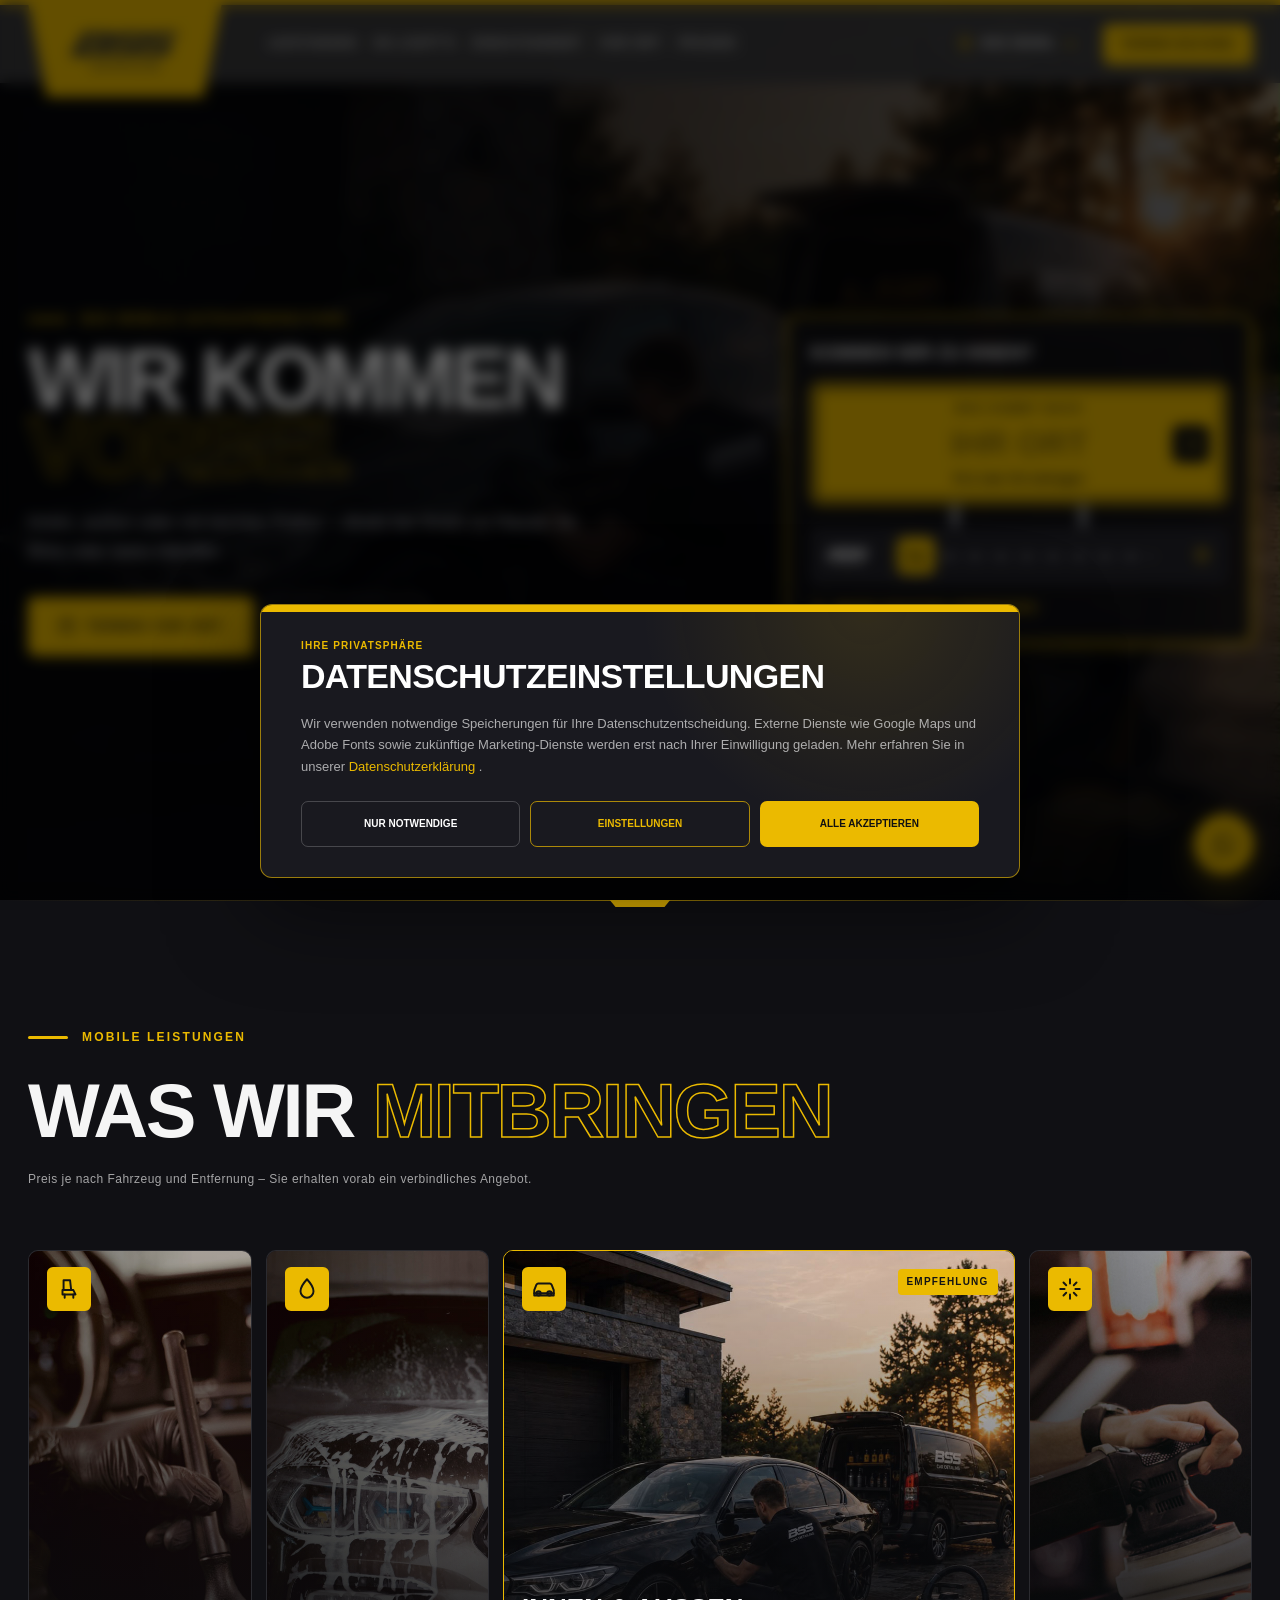
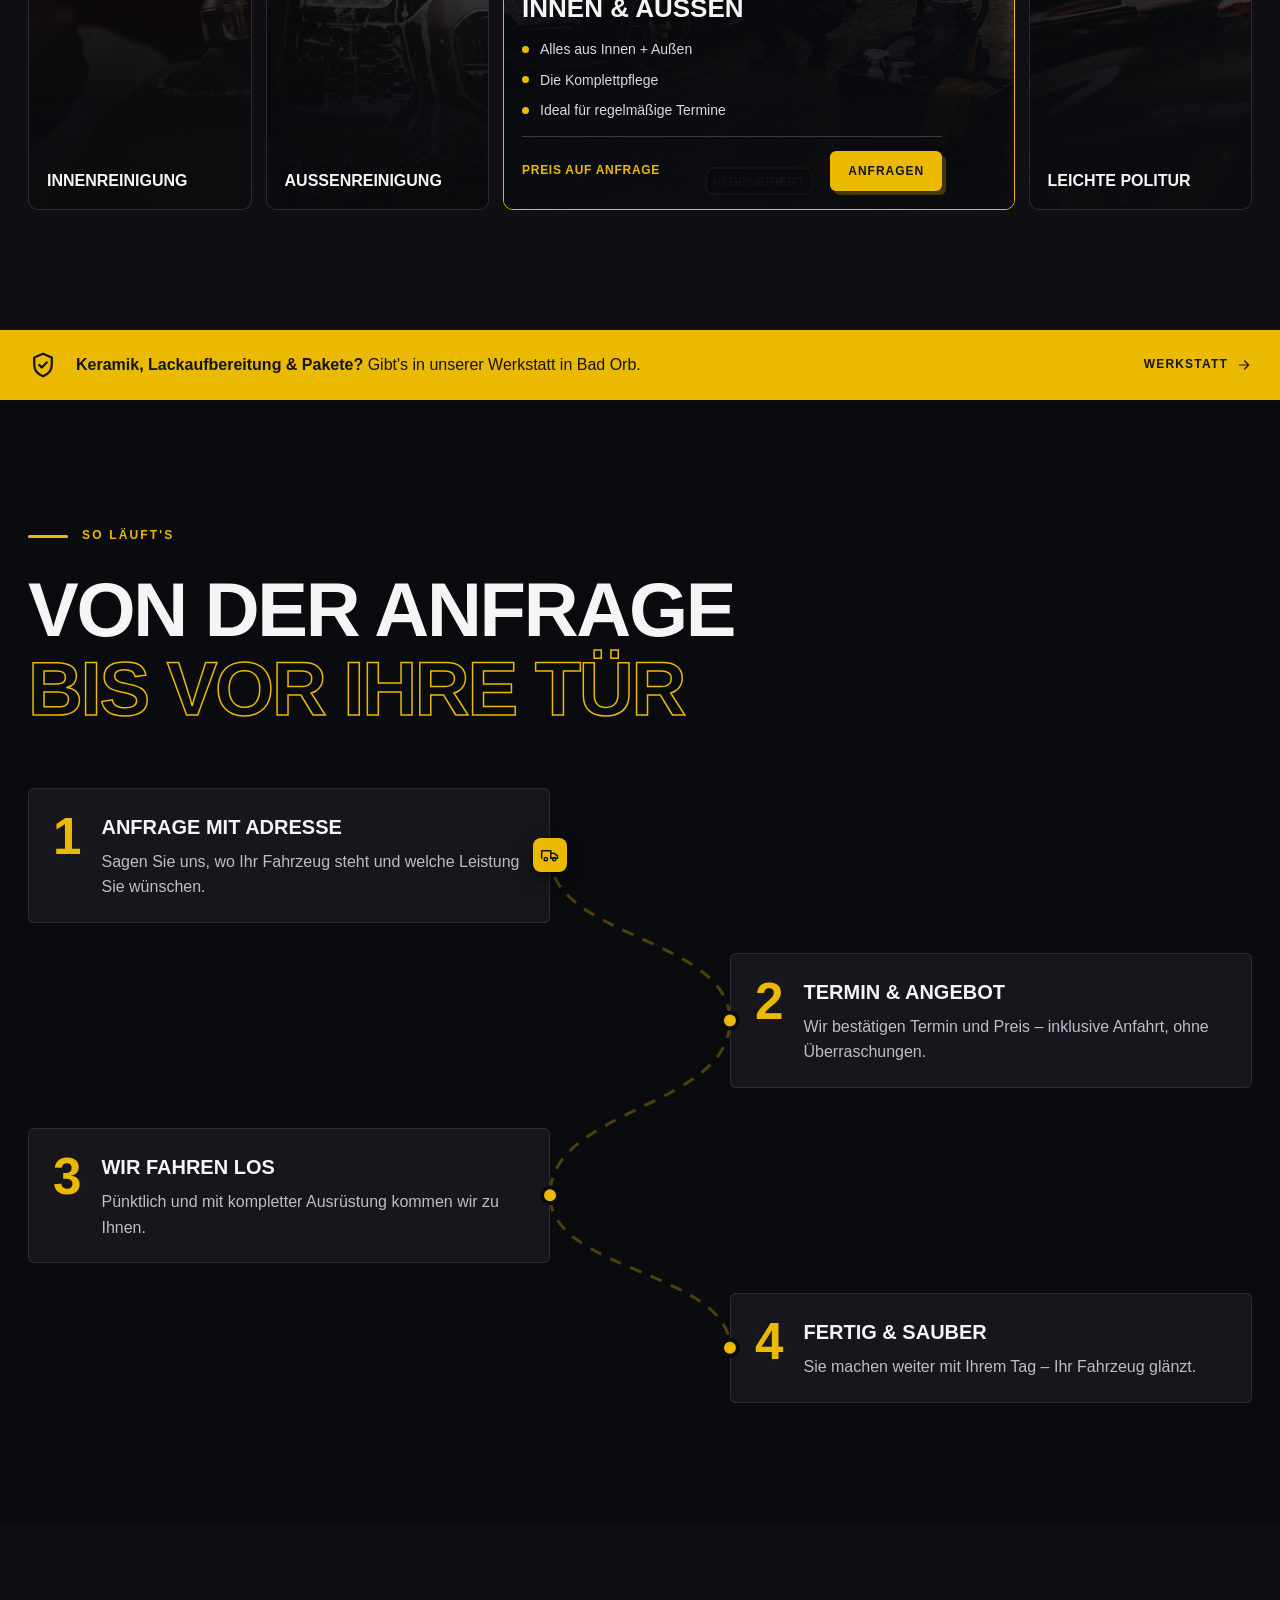
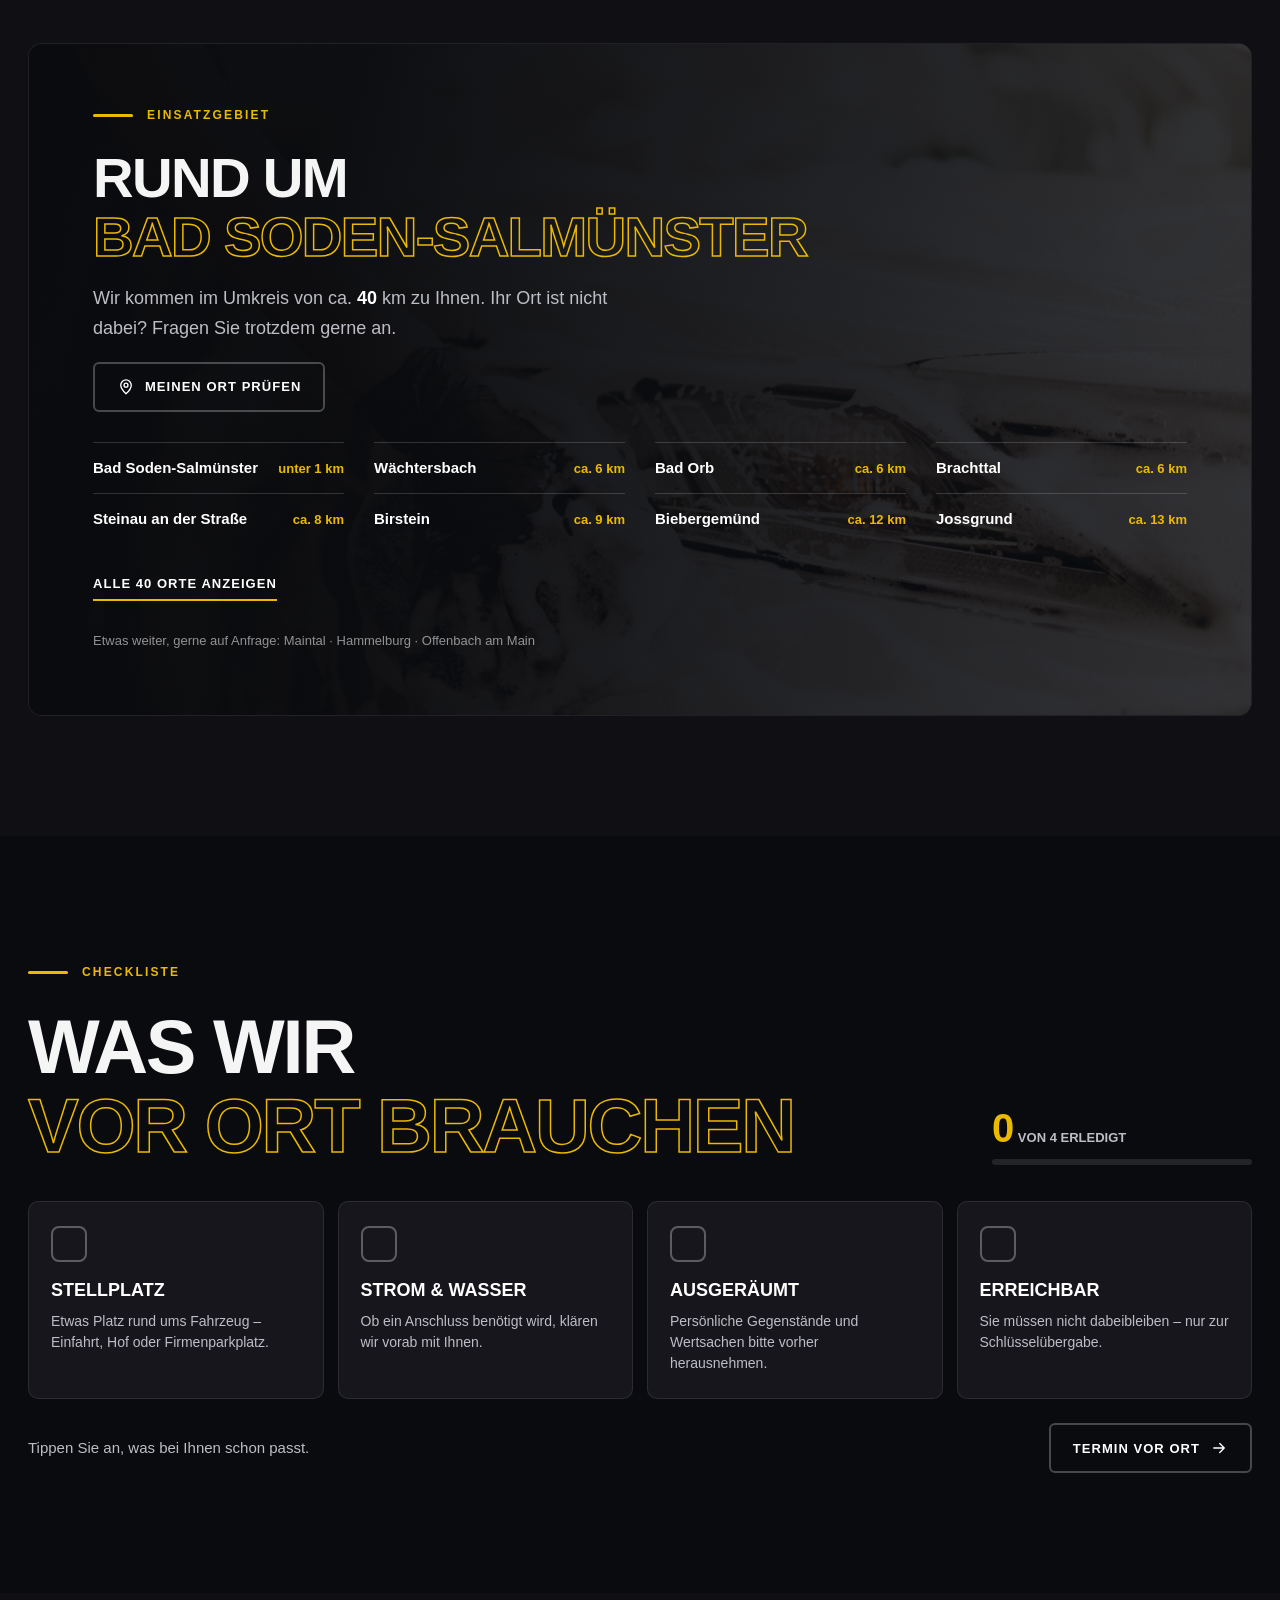
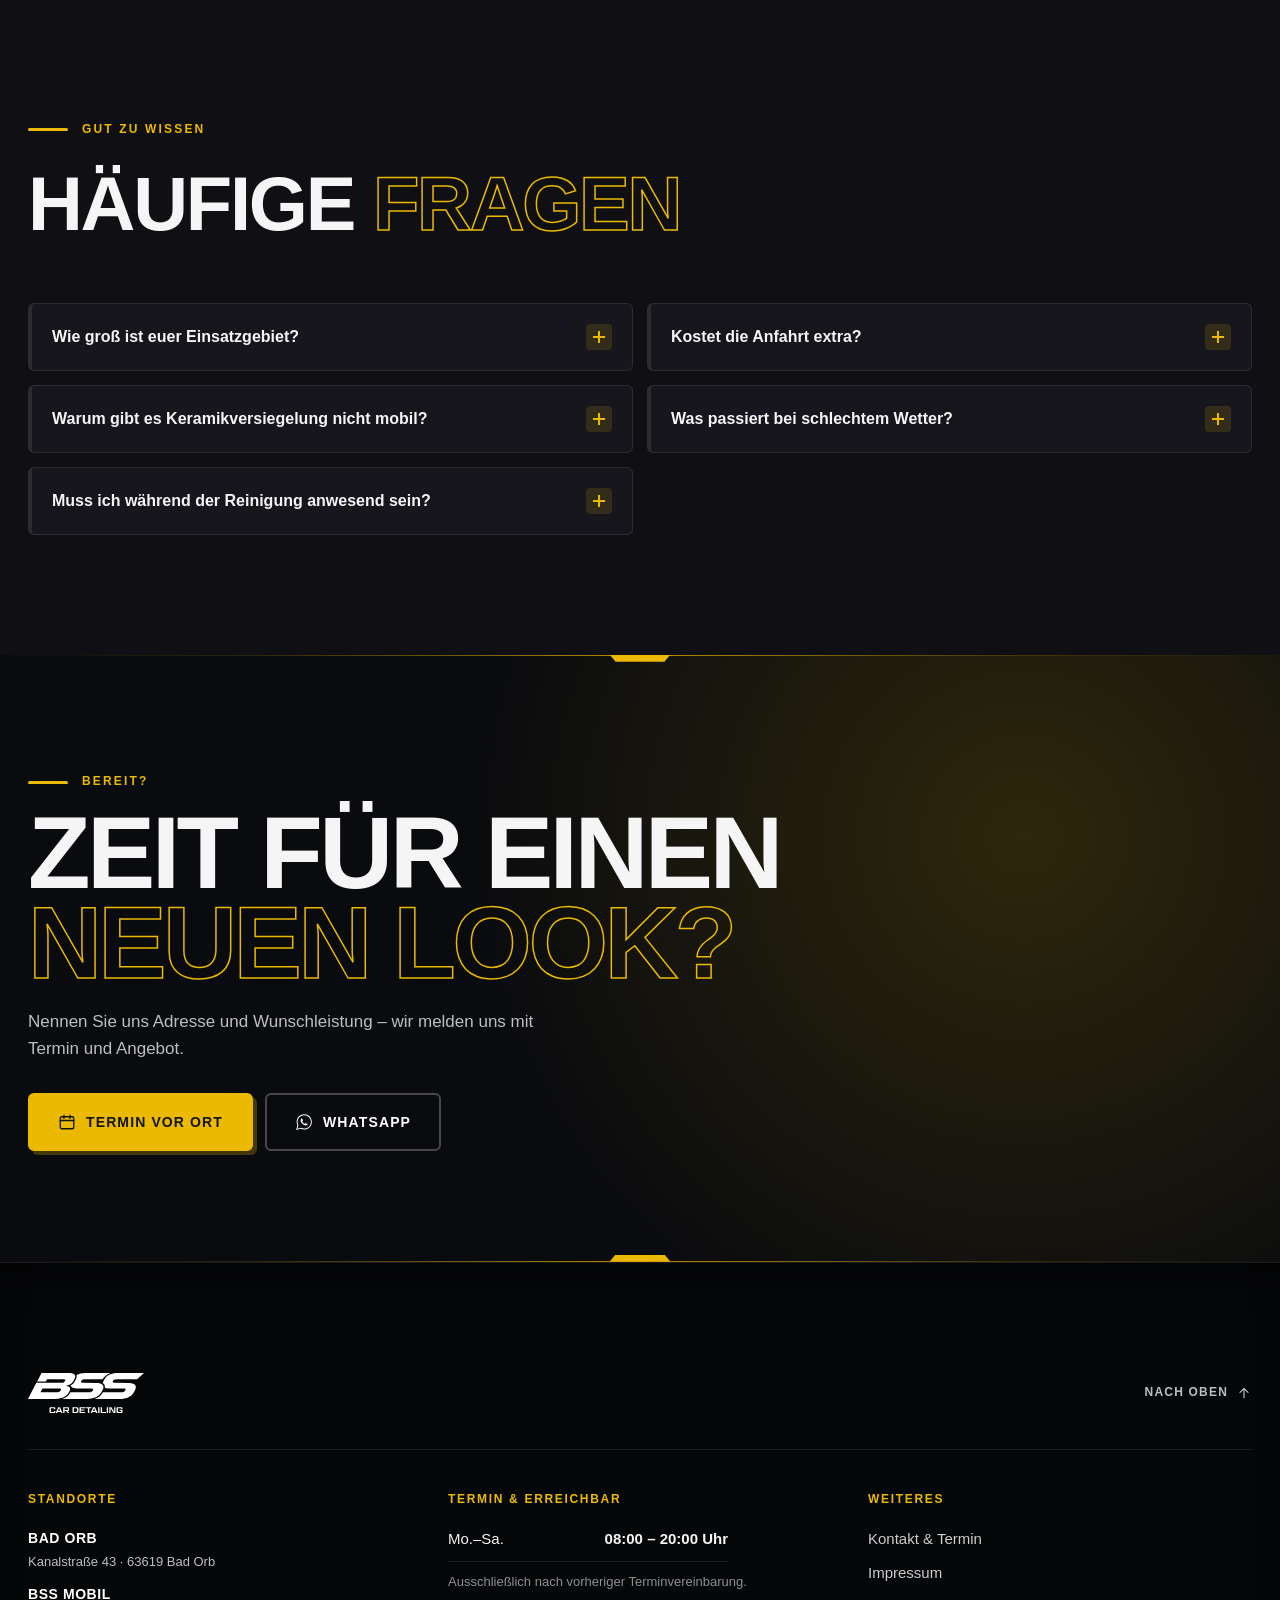
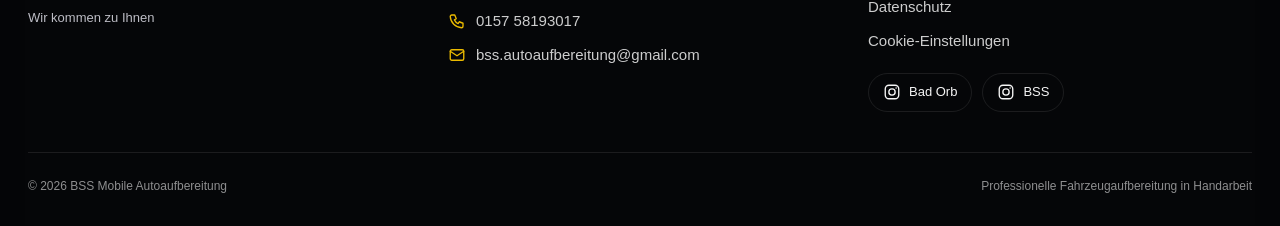
<file: bss-mobil.html>
<!doctype html>
<html lang="de">

<head>
  <!-- Google tag -->
  <script async src="https://www.googletagmanager.com/gtm.js?id=GTM-N8KFHG3C"></script>
  <script>
    window.dataLayer = window.dataLayer || [];
    function gtag(){dataLayer.push(arguments);}
    gtag('js', new Date());
  </script>

  <meta charset="utf-8">
  <meta name="viewport" content="width=device-width, initial-scale=1, viewport-fit=cover">
  <meta name="theme-color" content="#101014">

  <title>BSS Mobile Autoaufbereitung | Fahrzeugpflege bei Ihnen vor Ort</title>

  <meta name="description" content="BSS Mobile Autoaufbereitung: Innenreinigung, Außenreinigung und leichte Politur direkt bei Ihnen zu Hause oder am Arbeitsplatz – rund um Bad Soden-Salmünster.">
  <link rel="canonical" href="https://www.autopflege-badorb.de/bss-mobil.html">

  <meta property="og:type" content="website">
  <meta property="og:title" content="BSS Mobile Autoaufbereitung | Fahrzeugpflege bei Ihnen vor Ort">
  <meta property="og:description" content="BSS Mobile Autoaufbereitung: Innenreinigung, Außenreinigung und leichte Politur direkt bei Ihnen zu Hause oder am Arbeitsplatz – rund um Bad Soden-Salmünster.">
  <meta property="og:image" content="https://www.autopflege-badorb.de/assets/img/bss-mobile-service.jpg">

  <link rel="stylesheet" href="assets/css/site.css">
  <link rel="stylesheet" href="assets/css/consent.css">

  <script src="assets/js/consent.js" defer></script>
  <script type="application/ld+json">
{
  "@context": "https://schema.org",
  "@type": "AutomotiveBusiness",
  "name": "BSS Mobile Autoaufbereitung",
  "url": "https://www.autopflege-badorb.de/bss-mobil.html",
  "image": "https://www.autopflege-badorb.de/assets/img/bss-mobile-service.jpg",
  "telephone": "+49 1575 8193017",
  "email": "bss.autoaufbereitung@gmail.com",
  "address": {
    "@type": "PostalAddress",
    "postalCode": "63628",
    "addressLocality": "Bad Soden-Salmünster",
    "addressCountry": "DE"
  },
  "areaServed": {
    "@type": "GeoCircle",
    "geoMidpoint": {
      "@type": "GeoCoordinates",
      "latitude": 50.2795,
      "longitude": 9.365
    },
    "geoRadius": 40000
  },
  "sameAs": [
    "https://www.instagram.com/bss_car_detailing"
  ]
}
  </script>
</head>


<body class="p-bss3" data-standort="bss-mobil">

<a class="skip" href="#main">Zum Inhalt springen</a>


<!-- =====================================================
     HEADER
====================================================== -->

<header class="top" id="top" data-top>

  <div class="top-inner container">

    <a class="top-logo" href="#top" data-to-top aria-label="BSS Mobile Autoaufbereitung">
      <img src="assets/img/logo-bss.svg" alt="BSS Mobile Autoaufbereitung" class="is-bss">
    </a>


    <nav class="top-nav" aria-label="Hauptnavigation">
      <a href="#leistungen">Leistungen</a>
      <a href="#route">So läuft's</a>
      <a href="#gebiet">Einsatzgebiet</a>
      <a href="#vor-ort">Vor Ort</a>
      <a href="#fragen">Fragen</a>
    </nav>


    <div class="top-actions">

      <button type="button" class="top-menu" data-sheet-open aria-controls="sheet" aria-expanded="false" aria-label="Menü öffnen">
        <span class="top-menu-lines" aria-hidden="true"><i></i><i></i><i></i></span>
      </button>

      <details class="loc" data-loc>
        <summary aria-label="Standort wechseln">
          <svg class="ico" viewBox="0 0 24 24" aria-hidden="true"><path d="M12 21s-7-6.2-7-11.5A7 7 0 0 1 19 9.5C19 14.8 12 21 12 21Z"/><circle cx="12" cy="9.5" r="2.6"/></svg>
          <span class="loc-label">BSS Mobil</span>
          <span class="loc-caret" aria-hidden="true"></span>
        </summary>
        <div class="loc-menu">
          <a href="index.html">
            <span><strong>Bad Orb</strong><small>Werkstatt</small></span>
          </a>
          <a href="bss-mobil.html" aria-current="page">
            <span><strong>BSS Mobil</strong><small>Mobiler Service</small></span>
          </a>
        </div>
      </details>

      <a class="btn btn--primary btn--sm top-cta" href="kontakt.html?standort=bss-mobil">Termin buchen</a>

    </div>

  </div>

</header>


<div class="sheet" id="sheet" data-sheet hidden>

  <div class="sheet-backdrop" data-sheet-close></div>

  <div class="sheet-panel" role="dialog" aria-modal="true" aria-label="Menü">

    <nav class="sheet-nav" aria-label="Seitennavigation">
      <a href="index.html">Startseite <svg class="ico" viewBox="0 0 24 24" aria-hidden="true"><path d="M5 12h14M13 6l6 6-6 6"/></svg></a>
      <a href="#leistungen">Leistungen <svg class="ico" viewBox="0 0 24 24" aria-hidden="true"><path d="M5 12h14M13 6l6 6-6 6"/></svg></a>
      <a href="#route">So läuft's <svg class="ico" viewBox="0 0 24 24" aria-hidden="true"><path d="M5 12h14M13 6l6 6-6 6"/></svg></a>
      <a href="#gebiet">Einsatzgebiet <svg class="ico" viewBox="0 0 24 24" aria-hidden="true"><path d="M5 12h14M13 6l6 6-6 6"/></svg></a>
      <a href="#vor-ort">Vor Ort <svg class="ico" viewBox="0 0 24 24" aria-hidden="true"><path d="M5 12h14M13 6l6 6-6 6"/></svg></a>
      <a href="#fragen">Fragen <svg class="ico" viewBox="0 0 24 24" aria-hidden="true"><path d="M5 12h14M13 6l6 6-6 6"/></svg></a>
    </nav>

    <a class="btn btn--primary btn--lg sheet-cta" href="kontakt.html?standort=bss-mobil">Termin buchen</a>

    <p class="sheet-label">Standorte</p>

    <div class="sheet-locs">
      <a href="index.html">
        <img class="sheet-loc-logo" src="assets/img/logo-footer.svg" alt="Bad Orb Car Detailing">
      </a>
      <a href="bss-mobil.html" class="is-current" aria-current="page">
        <img class="sheet-loc-logo sheet-loc-logo--bss" src="assets/img/logo-bss-white.svg" alt="BSS Mobil">
      </a>
    </div>

    <div class="sheet-contact">
      <a class="btn btn--ghost btn--sm" href="tel:+4915758193017"><svg class="ico" viewBox="0 0 24 24" aria-hidden="true"><path d="M5 4h4l2 5-2.5 1.5a11 11 0 0 0 5 5L15 13l5 2v4a2 2 0 0 1-2 2A16 16 0 0 1 3 6a2 2 0 0 1 2-2Z"/></svg> Anrufen</a>
      <a class="btn btn--ghost btn--sm" href="https://wa.me/4915758193017" target="_blank" rel="noopener noreferrer"><svg class="ico" viewBox="0 0 1288 1269.33" aria-hidden="true"><path d="M80.38,1207.17l91.46-336.37c-35.8-73.6-54.66-155.57-54.66-237.94,0-299.98,244.05-544.03,544.03-544.03s544.03,244.05,544.03,544.03-244.05,544.03-544.03,544.03c-86,0-171.2-20.48-247.3-59.34l-333.52,89.62ZM661.21,157.57c-262.08,0-475.29,213.22-475.29,475.29,0,77.05,17.85,150.55,53.05,218.44l6.17,11.9-67.03,246.52,244.25-65.63,12.07,6.57c69.12,37.6,147.54,57.48,226.78,57.48,262.08,0,475.29-213.22,475.29-475.29s-213.22-475.29-475.29-475.29Z"></path><path d="M572.9,679.78c12.59,15.77,27.18,29.82,43.41,41.81h0c18.86,14.57,39.09,27.28,60.39,37.95h0c15.1,7.56,33.37,4.32,44.95-7.98l19.07-20.26c10.28-10.93,26.05-14.75,40.2-9.75l95.58,33.81c15.19,5.37,25.39,19.68,25.52,35.79l.07,9.12c.14,17.7-6.75,34.73-19.16,47.34l-7.74,7.87c-70.04,71.18-227,30.3-346.74-87.52-123.59-121.6-167-277.89-96.97-349.06l7.74-7.87c12.41-12.62,29.33-19.78,47.03-19.93l9.12-.07c16.11-.13,30.58,9.84,36.2,24.94l35.35,95.02c5.23,14.07,1.67,29.89-9.1,40.35l-19.95,19.4c-12.11,11.77-15.06,30.1-7.25,45.07h0c11.02,21.13,24.05,41.15,38.92,59.77l3.34,4.18Z"></path></svg> WhatsApp</a>
    </div>

  </div>

</div>


<main id="main">


  <!-- ===================================================
       HERO + ROUTEN-KARTE
  ==================================================== -->

  <section class="van-hero">

    <img class="van-hero-bg" src="assets/img/bss-mobile-service.jpg" alt="" fetchpriority="high">

    <div class="container van-hero-grid">

      <div class="van-hero-copy">
        <p class="kicker" data-reveal>BSS Mobile Autoaufbereitung</p>
        <h1 class="mega van-title" data-reveal style="--d: 1">Wir kommen <span class="o">vorbei.</span></h1>
        <p class="lead" data-reveal style="--d: 2">
          Innen, außen oder mit leichter Politur – direkt bei Ihnen zu Hause,
          im Büro oder beim Händler.
        </p>
        <div class="btn-row" data-reveal style="--d: 3">
          <a class="btn btn--primary btn--lg" href="kontakt.html?standort=bss-mobil"><svg class="ico" viewBox="0 0 24 24" aria-hidden="true"><rect x="3" y="5" width="18" height="16" rx="2"/><path d="M8 3v4M16 3v4M3 10h18"/></svg> Termin vor Ort</a>
          <a class="btn btn--ghost btn--lg" href="#leistungen">Leistungen</a>
        </div>
      </div>


      <div class="route-card" data-areacheck data-reveal style="--d: 2">

        <p class="route-title">Kommen wir zu Ihnen?</p>

        <!-- Gelbes Ortsschild als Eingabefeld -->
        <form class="schild" data-finder-form data-schild>
          <span class="schild-top">BSS kommt nach</span>
          <label class="visually-hidden" for="bss-ort">PLZ oder Ort</label>
          <input class="schild-input" type="text" id="bss-ort" list="bss-orte" placeholder="Ihr Ort" autocomplete="postal-code" enterkeyhint="search">
          <datalist id="bss-orte" data-orte-list></datalist>
          <span class="schild-sub" data-schild-sub>PLZ oder Ort eintragen</span>
          <button class="schild-go" type="submit" aria-label="Prüfen"><svg class="ico" viewBox="0 0 24 24" aria-hidden="true"><path d="M5 12h14M13 6l6 6-6 6"/></svg></button>
          <i class="schild-strike" aria-hidden="true"></i>
        </form>

        <div class="schild-posts" aria-hidden="true"><i></i><i></i></div>

        <div class="schild-road" aria-hidden="true">
          <img src="assets/img/logo-bss-white.svg" alt="">
          <div class="schild-lane"><span class="schild-van" data-schild-van><svg class="ico" viewBox="0 0 24 24" aria-hidden="true"><path d="M2 16V7h11v9"/><path d="M13 10h4l4 3v3h-8"/><circle cx="7" cy="17" r="2"/><circle cx="17" cy="17" r="2"/></svg></span></div>
          <span class="schild-pin"><svg class="ico" viewBox="0 0 24 24" aria-hidden="true"><path d="M12 21s-7-6.2-7-11.5A7 7 0 0 1 19 9.5C19 14.8 12 21 12 21Z"/><circle cx="12" cy="9.5" r="2.6"/></svg></span>
        </div>

        <button type="button" class="route-locate" data-finder-locate><svg class="ico" viewBox="0 0 24 24" aria-hidden="true"><path d="M12 21s-7-6.2-7-11.5A7 7 0 0 1 19 9.5C19 14.8 12 21 12 21Z"/><circle cx="12" cy="9.5" r="2.6"/></svg> Meine Position verwenden</button>

        <div class="area-result" data-area-result aria-live="polite" hidden></div>

      </div>

    </div>

  </section>

  <div class="tape" aria-hidden="true"></div>


  <!-- ===================================================
       LEISTUNGEN
  ==================================================== -->

  <section class="section" id="leistungen">

    <div class="container">

      <div class="head3" data-reveal>
        <div>
          <p class="kicker">Mobile Leistungen</p>
          <h2 class="h2">Was wir <span class="o">mitbringen</span></h2>
        </div>
        <p class="head3-side">Preis je nach Fahrzeug und Entfernung – Sie erhalten vorab ein verbindliches Angebot.</p>
      </div>

      <div class="svc3" data-panels-svc>
        <article class="svc3-card" tabindex="0" data-reveal style="--d: 0">
          <div class="svc3-photo">
            <img src="assets/img/service-innen.jpg" alt="" loading="lazy">
            <span class="icon3-ico"><svg class="ico" viewBox="0 0 24 24" aria-hidden="true"><path d="M7 4h6l1 9H7z"/><path d="M6 13h10l2 4H6z"/><path d="M8 17v3M16 17v3"/></svg></span>
          </div>
          <div class="svc3-body">
            <h3>Innenreinigung</h3>
            <ul class="list3">
              <li>Aussaugen inkl. Kofferraum</li>
              <li>Oberflächen &amp; Armaturen</li>
              <li>Scheiben innen</li>
              <li>Kunststoffpflege</li>
            </ul>
            <div class="svc3-foot">
              <span>Preis auf Anfrage</span>
              <a class="btn btn--ghost btn--sm" href="kontakt.html?standort=bss-mobil&amp;leistung=Innenreinigung%20%28mobil%29">Anfragen</a>
            </div>
          </div>
        </article>
        <article class="svc3-card" tabindex="0" data-reveal style="--d: 1">
          <div class="svc3-photo">
            <img src="assets/img/service-aussen.jpg" alt="" loading="lazy">
            <span class="icon3-ico"><svg class="ico" viewBox="0 0 24 24" aria-hidden="true"><path d="M12 3s6 6.5 6 11a6 6 0 0 1-12 0c0-4.5 6-11 6-11Z"/></svg></span>
          </div>
          <div class="svc3-body">
            <h3>Außenreinigung</h3>
            <ul class="list3">
              <li>Schonende Handwäsche</li>
              <li>Felgen &amp; Reifen</li>
              <li>Insekten &amp; Verschmutzungen</li>
              <li>Scheiben &amp; Spiegel</li>
            </ul>
            <div class="svc3-foot">
              <span>Preis auf Anfrage</span>
              <a class="btn btn--ghost btn--sm" href="kontakt.html?standort=bss-mobil&amp;leistung=Au%C3%9Fenreinigung%20%28mobil%29">Anfragen</a>
            </div>
          </div>
        </article>
        <article class="svc3-card is-hot is-open" tabindex="0" data-reveal style="--d: 0">
          <div class="svc3-photo">
            <img src="assets/img/bss-mobile-service.jpg" alt="" loading="lazy">
            <span class="tag3 svc3-tag">Empfehlung</span>
            <span class="icon3-ico"><svg class="ico" viewBox="0 0 24 24" aria-hidden="true"><path d="M3 16v-3l2-5a2 2 0 0 1 2-1h10a2 2 0 0 1 2 1l2 5v3"/><path d="M3 16h18v2H3z"/><circle cx="7" cy="16" r="2"/><circle cx="17" cy="16" r="2"/></svg></span>
          </div>
          <div class="svc3-body">
            <h3>Innen & Außen</h3>
            <ul class="list3">
              <li>Alles aus Innen + Außen</li>
              <li>Die Komplettpflege</li>
              <li>Ideal für regelmäßige Termine</li>
            </ul>
            <div class="svc3-foot">
              <span>Preis auf Anfrage</span>
              <a class="btn btn--primary btn--sm" href="kontakt.html?standort=bss-mobil&amp;leistung=Innen-%20%26%20Au%C3%9Fenreinigung%20%28mobil%29">Anfragen</a>
            </div>
          </div>
        </article>
        <article class="svc3-card" tabindex="0" data-reveal style="--d: 1">
          <div class="svc3-photo">
            <img src="assets/img/service-politur.jpg" alt="" loading="lazy">
            <span class="icon3-ico"><svg class="ico" viewBox="0 0 24 24" aria-hidden="true"><path d="M12 3v4M12 17v4M3 12h4M17 12h4M6 6l2.5 2.5M15.5 15.5 18 18M6 18l2.5-2.5M15.5 8.5 18 6"/></svg></span>
          </div>
          <div class="svc3-body">
            <h3>Leichte Politur</h3>
            <ul class="list3">
              <li>Frischt matten Lack auf</li>
              <li>Mehr Glanz</li>
              <li>Ideal nach der Außenreinigung</li>
            </ul>
            <div class="svc3-foot">
              <span>Preis auf Anfrage</span>
              <a class="btn btn--ghost btn--sm" href="kontakt.html?standort=bss-mobil&amp;leistung=Leichte%20Politur%20%2F%20Glanzpolitur%20%28mobil%29">Anfragen</a>
            </div>
          </div>
        </article>
      </div>

    </div>

  </section>


  <a class="band3" href="index.html#pakete">
    <span class="container band3-inner">
      <svg class="ico" viewBox="0 0 24 24" aria-hidden="true"><path d="M12 3 5 6v6c0 4.5 3 7.5 7 9 4-1.5 7-4.5 7-9V6l-7-3Z"/><path d="m9 12 2 2 4-4"/></svg>
      <span><strong>Keramik, Lackaufbereitung &amp; Pakete?</strong> Gibt's in unserer Werkstatt in Bad Orb.</span>
      <span class="link">Werkstatt <svg class="ico" viewBox="0 0 24 24" aria-hidden="true"><path d="M5 12h14M13 6l6 6-6 6"/></svg></span>
    </span>
  </a>


  <!-- ===================================================
       ROUTE – SO LÄUFT'S
  ==================================================== -->

  <section class="section section--dark" id="route">

    <div class="container">

      <div class="head3" data-reveal>
        <div>
          <p class="kicker">So läuft's</p>
          <h2 class="h2 h2--route">Von der Anfrage<br><span class="o">bis vor Ihre Tür</span></h2>
        </div>
      </div>

      <div class="trip" data-trip>

        <div class="trip-stop" data-reveal>
          <div class="card trip-card">
            <span class="trip-no">1</span>
            <h3>Anfrage mit Adresse</h3>
            <p>Sagen Sie uns, wo Ihr Fahrzeug steht und welche Leistung Sie wünschen.</p>
          </div>
        </div>
        <div class="trip-stop" data-reveal>
          <div class="card trip-card">
            <span class="trip-no">2</span>
            <h3>Termin & Angebot</h3>
            <p>Wir bestätigen Termin und Preis – inklusive Anfahrt, ohne Überraschungen.</p>
          </div>
        </div>
        <div class="trip-stop" data-reveal>
          <div class="card trip-card">
            <span class="trip-no">3</span>
            <h3>Wir fahren los</h3>
            <p>Pünktlich und mit kompletter Ausrüstung kommen wir zu Ihnen.</p>
          </div>
        </div>
        <div class="trip-stop" data-reveal>
          <div class="card trip-card">
            <span class="trip-no">4</span>
            <h3>Fertig & sauber</h3>
            <p>Sie machen weiter mit Ihrem Tag – Ihr Fahrzeug glänzt.</p>
          </div>
        </div>

        <div class="trip-line" aria-hidden="true">
          <svg class="trip-svg" data-trip-svg>
            <defs><mask id="tripDone" maskUnits="userSpaceOnUse"><path class="trip-reveal" data-trip-reveal/></mask></defs>
            <path class="trip-path" data-trip-path/>
            <path class="trip-path trip-path--done" data-trip-done mask="url(#tripDone)"/>
          </svg>
          <span class="trip-van" data-trip-van><svg class="ico" viewBox="0 0 24 24" aria-hidden="true"><path d="M2 16V7h11v9"/><path d="M13 10h4l4 3v3h-8"/><circle cx="7" cy="17" r="2"/><circle cx="17" cy="17" r="2"/></svg></span>
        </div>


      </div>

    </div>

  </section>


  <!-- ===================================================
       EINSATZGEBIET – ORTSLISTE
  ==================================================== -->

  <section class="section" id="gebiet">

    <div class="container">

      <div class="area" data-reveal>

        <img class="area-photo" src="assets/img/detail-aussen.jpg" alt="" loading="lazy">

        <div class="area-top">
          <div class="area-copy">
            <p class="kicker">Einsatzgebiet</p>
            <h2 class="h2">Rund um<br><span class="o">Bad Soden-Salmünster</span></h2>
            <p class="lead">
              Wir kommen im Umkreis von ca. <strong data-radius>40</strong>&nbsp;km zu Ihnen.
              Ihr Ort ist nicht dabei? Fragen Sie trotzdem gerne an.
            </p>
            <a class="btn btn--ghost" href="#top" data-to-top data-ort-focus><svg class="ico" viewBox="0 0 24 24" aria-hidden="true"><path d="M12 21s-7-6.2-7-11.5A7 7 0 0 1 19 9.5C19 14.8 12 21 12 21Z"/><circle cx="12" cy="9.5" r="2.6"/></svg> Meinen Ort prüfen</a>
          </div>
        </div>

        <ul class="area-towns" data-zones></ul>

        <button type="button" class="area-toggle" data-zones-toggle aria-expanded="false" hidden></button>

        <p class="zones-more" data-zones-more hidden></p>

      </div>

    </div>

  </section>


  <!-- ===================================================
       VOR ORT
  ==================================================== -->

  <section class="section section--dark" id="vor-ort">

    <div class="container">

      <div class="ready" data-ready data-reveal>

        <div class="ready-head">
          <div>
            <p class="kicker">Checkliste</p>
            <h2 class="h2">Was wir<br><span class="o">vor Ort brauchen</span></h2>
          </div>
          <div class="ready-meter" aria-live="polite">
            <p><strong data-ready-count>0</strong> von 4 erledigt</p>
            <span class="ready-bar"><i data-ready-bar></i></span>
          </div>
        </div>

        <ul class="ready-grid">
          <li><button type="button" class="ready-item" aria-pressed="false" data-ready-item><span class="ready-box"><svg class="ico" viewBox="0 0 24 24" aria-hidden="true"><path d="m5 12 5 5 9-10"/></svg></span><strong>Stellplatz</strong><span class="ready-text">Etwas Platz rund ums Fahrzeug – Einfahrt, Hof oder Firmenparkplatz.</span></button></li>
          <li><button type="button" class="ready-item" aria-pressed="false" data-ready-item><span class="ready-box"><svg class="ico" viewBox="0 0 24 24" aria-hidden="true"><path d="m5 12 5 5 9-10"/></svg></span><strong>Strom &amp; Wasser</strong><span class="ready-text">Ob ein Anschluss benötigt wird, klären wir vorab mit Ihnen.</span></button></li>
          <li><button type="button" class="ready-item" aria-pressed="false" data-ready-item><span class="ready-box"><svg class="ico" viewBox="0 0 24 24" aria-hidden="true"><path d="m5 12 5 5 9-10"/></svg></span><strong>Ausgeräumt</strong><span class="ready-text">Persönliche Gegenstände und Wertsachen bitte vorher herausnehmen.</span></button></li>
          <li><button type="button" class="ready-item" aria-pressed="false" data-ready-item><span class="ready-box"><svg class="ico" viewBox="0 0 24 24" aria-hidden="true"><path d="m5 12 5 5 9-10"/></svg></span><strong>Erreichbar</strong><span class="ready-text">Sie müssen nicht dabeibleiben – nur zur Schlüsselübergabe.</span></button></li>
        </ul>

        <div class="ready-foot">
          <p data-ready-note>Tippen Sie an, was bei Ihnen schon passt.</p>
          <a class="btn btn--ghost" href="kontakt.html?standort=bss-mobil" data-ready-cta>Termin vor Ort <svg class="ico" viewBox="0 0 24 24" aria-hidden="true"><path d="M5 12h14M13 6l6 6-6 6"/></svg></a>
        </div>

      </div>
    </div>

  </section>


  <!-- ===================================================
       FAQ
  ==================================================== -->

  <section class="section" id="fragen">

    <div class="container">

      <div class="head3" data-reveal>
        <div>
          <p class="kicker">Gut zu wissen</p>
          <h2 class="h2">Häufige <span class="o">Fragen</span></h2>
        </div>
      </div>

      <div class="faq3">
        <div class="faq3-col">
          <details data-reveal style="--d: 0">
            <summary>
              <span class="faq3-q">Wie groß ist euer Einsatzgebiet?</span>
              <span class="faq3-ico" aria-hidden="true"></span>
            </summary>
            <p>Wir kommen im Umkreis von ca. 40 km rund um Bad Soden-Salmünster zu Ihnen. Liegt Ihr Ort etwas außerhalb, fragen Sie gerne trotzdem an.</p>
          </details>
          <details data-reveal style="--d: 0">
            <summary>
              <span class="faq3-q">Warum gibt es Keramikversiegelung nicht mobil?</span>
              <span class="faq3-ico" aria-hidden="true"></span>
            </summary>
            <p>Dafür brauchen wir optimale Bedingungen: Licht, Temperatur und einen geschützten Raum – deshalb in unserer Werkstatt in Bad Orb.</p>
          </details>
          <details data-reveal style="--d: 0">
            <summary>
              <span class="faq3-q">Muss ich während der Reinigung anwesend sein?</span>
              <span class="faq3-ico" aria-hidden="true"></span>
            </summary>
            <p>Nein. Wichtig ist nur, dass Sie zur Schlüsselübergabe und zum Abschluss kurz erreichbar sind.</p>
          </details>
        </div>
        <div class="faq3-col">
          <details data-reveal style="--d: 1">
            <summary>
              <span class="faq3-q">Kostet die Anfahrt extra?</span>
              <span class="faq3-ico" aria-hidden="true"></span>
            </summary>
            <p>Die Anfahrt richtet sich nach der Entfernung. Sie erhalten vor dem Termin ein Angebot mit dem Gesamtpreis.</p>
          </details>
          <details data-reveal style="--d: 1">
            <summary>
              <span class="faq3-q">Was passiert bei schlechtem Wetter?</span>
              <span class="faq3-ico" aria-hidden="true"></span>
            </summary>
            <p>Bei starkem Regen oder Sturm stimmen wir uns kurzfristig mit Ihnen ab und finden einen neuen Termin.</p>
          </details>
        </div>
      </div>


    </div>

  </section>


<!-- ===================================================
     CTA
==================================================== -->

<section class="cta3" aria-labelledby="cta-title">

  <div class="tape" aria-hidden="true"></div>

  <div class="container cta3-inner" data-reveal>

    <p class="kicker">Bereit?</p>

    <h2 class="cta3-title" id="cta-title">
      Zeit für einen <span>neuen Look?</span>
    </h2>

    <p class="cta3-text">Nennen Sie uns Adresse und Wunschleistung – wir melden uns mit Termin und Angebot.</p>

    <div class="btn-row">
      <a class="btn btn--primary btn--lg" href="kontakt.html?standort=bss-mobil"><svg class="ico" viewBox="0 0 24 24" aria-hidden="true"><rect x="3" y="5" width="18" height="16" rx="2"/><path d="M8 3v4M16 3v4M3 10h18"/></svg> Termin vor Ort</a>
      <a class="btn btn--ghost btn--lg" href="https://wa.me/4915758193017" target="_blank" rel="noopener noreferrer"><svg class="ico" viewBox="0 0 1288 1269.33" aria-hidden="true"><path d="M80.38,1207.17l91.46-336.37c-35.8-73.6-54.66-155.57-54.66-237.94,0-299.98,244.05-544.03,544.03-544.03s544.03,244.05,544.03,544.03-244.05,544.03-544.03,544.03c-86,0-171.2-20.48-247.3-59.34l-333.52,89.62ZM661.21,157.57c-262.08,0-475.29,213.22-475.29,475.29,0,77.05,17.85,150.55,53.05,218.44l6.17,11.9-67.03,246.52,244.25-65.63,12.07,6.57c69.12,37.6,147.54,57.48,226.78,57.48,262.08,0,475.29-213.22,475.29-475.29s-213.22-475.29-475.29-475.29Z"></path><path d="M572.9,679.78c12.59,15.77,27.18,29.82,43.41,41.81h0c18.86,14.57,39.09,27.28,60.39,37.95h0c15.1,7.56,33.37,4.32,44.95-7.98l19.07-20.26c10.28-10.93,26.05-14.75,40.2-9.75l95.58,33.81c15.19,5.37,25.39,19.68,25.52,35.79l.07,9.12c.14,17.7-6.75,34.73-19.16,47.34l-7.74,7.87c-70.04,71.18-227,30.3-346.74-87.52-123.59-121.6-167-277.89-96.97-349.06l7.74-7.87c12.41-12.62,29.33-19.78,47.03-19.93l9.12-.07c16.11-.13,30.58,9.84,36.2,24.94l35.35,95.02c5.23,14.07,1.67,29.89-9.1,40.35l-19.95,19.4c-12.11,11.77-15.06,30.1-7.25,45.07h0c11.02,21.13,24.05,41.15,38.92,59.77l3.34,4.18Z"></path></svg> WhatsApp</a>
    </div>

  </div>

  <div class="tape tape--rev" aria-hidden="true"></div>

</section>


</main>

<!-- =====================================================
     FOOTER
====================================================== -->

<footer class="ftr">

  <div class="container">

    <div class="ftr-top">

      <div class="ftr-brand">
        <img src="assets/img/logo-bss-white.svg" alt="BSS Mobile Autoaufbereitung" class="ftr-logo ftr-logo--bss">
      </div>

      <a class="ftr-top-link" href="#top" data-to-top>
        Nach oben <svg class="ico" viewBox="0 0 24 24" aria-hidden="true"><path d="M12 19V5M6 11l6-6 6 6"/></svg>
      </a>

    </div>


    <div class="ftr-grid">

      <div class="ftr-col">
        <h3>Standorte</h3>
        <a href="index.html" class="ftr-loc">
          <strong>Bad Orb</strong>
          <small>Kanalstraße 43 · 63619 Bad Orb</small>
        </a>
        <a href="bss-mobil.html" class="ftr-loc">
          <strong>BSS Mobil</strong>
          <small>Wir kommen zu Ihnen</small>
        </a>
      </div>


      <div class="ftr-col">
        <h3>Termin &amp; Erreichbar</h3>
        <p class="ftr-hours"><span>Mo.–Sa.</span><strong>08:00 – 20:00 Uhr</strong></p>
        <p class="ftr-note">Ausschließlich nach vorheriger Terminvereinbarung.</p>
        <a href="tel:+4915758193017" class="ftr-contact"><svg class="ico" viewBox="0 0 24 24" aria-hidden="true"><path d="M5 4h4l2 5-2.5 1.5a11 11 0 0 0 5 5L15 13l5 2v4a2 2 0 0 1-2 2A16 16 0 0 1 3 6a2 2 0 0 1 2-2Z"/></svg> 0157 58193017</a>
        <a href="mailto:bss.autoaufbereitung@gmail.com" class="ftr-contact"><svg class="ico" viewBox="0 0 24 24" aria-hidden="true"><rect x="3" y="5" width="18" height="14" rx="2"/><path d="m3 7 9 6 9-6"/></svg> bss.autoaufbereitung@gmail.com</a>
      </div>


      <div class="ftr-col">
        <h3>Weiteres</h3>
        <a href="kontakt.html?standort=bss-mobil">Kontakt &amp; Termin</a>
        <a href="impressum.html">Impressum</a>
        <a href="datenschutz.html">Datenschutz</a>
        <button type="button" class="ftr-linkbtn" data-consent-settings>Cookie-Einstellungen</button>

        <div class="ftr-social">
          <a href="https://www.instagram.com/autopflege_bad_orb?igsh=MWQzMnhrc2N4YTg0&amp;utm_source=qr" target="_blank" rel="noopener noreferrer" aria-label="Bad Orb auf Instagram"><svg class="ico" viewBox="0 0 24 24" aria-hidden="true"><rect x="3" y="3" width="18" height="18" rx="5"/><circle cx="12" cy="12" r="4.2"/><circle cx="17.5" cy="6.5" r="1" fill="currentColor" stroke="none"/></svg> Bad Orb</a>
          <a href="https://www.instagram.com/bss_car_detailing?igsh=cGs1dnpjczNlNGcx&amp;utm_source=qr" target="_blank" rel="noopener noreferrer" aria-label="BSS auf Instagram"><svg class="ico" viewBox="0 0 24 24" aria-hidden="true"><rect x="3" y="3" width="18" height="18" rx="5"/><circle cx="12" cy="12" r="4.2"/><circle cx="17.5" cy="6.5" r="1" fill="currentColor" stroke="none"/></svg> BSS</a>
        </div>
      </div>

    </div>


    <div class="ftr-bottom">
      <p>© <span id="year"></span> BSS Mobile Autoaufbereitung</p>
      <p>Professionelle Fahrzeugaufbereitung in Handarbeit</p>
    </div>

    <a class="ftr-top-link ftr-top-link--bottom" href="#top" data-to-top>
        Nach oben <svg class="ico" viewBox="0 0 24 24" aria-hidden="true"><path d="M12 19V5M6 11l6-6 6 6"/></svg>
      </a>

  </div>

</footer>


<a class="wa-float" href="https://wa.me/4915758193017" target="_blank" rel="noopener noreferrer" aria-label="WhatsApp Chat öffnen">
  <svg class="ico" viewBox="0 0 1288 1269.33" aria-hidden="true"><path d="M80.38,1207.17l91.46-336.37c-35.8-73.6-54.66-155.57-54.66-237.94,0-299.98,244.05-544.03,544.03-544.03s544.03,244.05,544.03,544.03-244.05,544.03-544.03,544.03c-86,0-171.2-20.48-247.3-59.34l-333.52,89.62ZM661.21,157.57c-262.08,0-475.29,213.22-475.29,475.29,0,77.05,17.85,150.55,53.05,218.44l6.17,11.9-67.03,246.52,244.25-65.63,12.07,6.57c69.12,37.6,147.54,57.48,226.78,57.48,262.08,0,475.29-213.22,475.29-475.29s-213.22-475.29-475.29-475.29Z"></path><path d="M572.9,679.78c12.59,15.77,27.18,29.82,43.41,41.81h0c18.86,14.57,39.09,27.28,60.39,37.95h0c15.1,7.56,33.37,4.32,44.95-7.98l19.07-20.26c10.28-10.93,26.05-14.75,40.2-9.75l95.58,33.81c15.19,5.37,25.39,19.68,25.52,35.79l.07,9.12c.14,17.7-6.75,34.73-19.16,47.34l-7.74,7.87c-70.04,71.18-227,30.3-346.74-87.52-123.59-121.6-167-277.89-96.97-349.06l7.74-7.87c12.41-12.62,29.33-19.78,47.03-19.93l9.12-.07c16.11-.13,30.58,9.84,36.2,24.94l35.35,95.02c5.23,14.07,1.67,29.89-9.1,40.35l-19.95,19.4c-12.11,11.77-15.06,30.1-7.25,45.07h0c11.02,21.13,24.05,41.15,38.92,59.77l3.34,4.18Z"></path></svg>
</a>


<script src="assets/js/standorte.js"></script>
<script src="assets/js/app.js"></script>
<script src="assets/js/finder.js"></script>
<script src="assets/js/bss.js"></script>

</body>
</html>
</file>
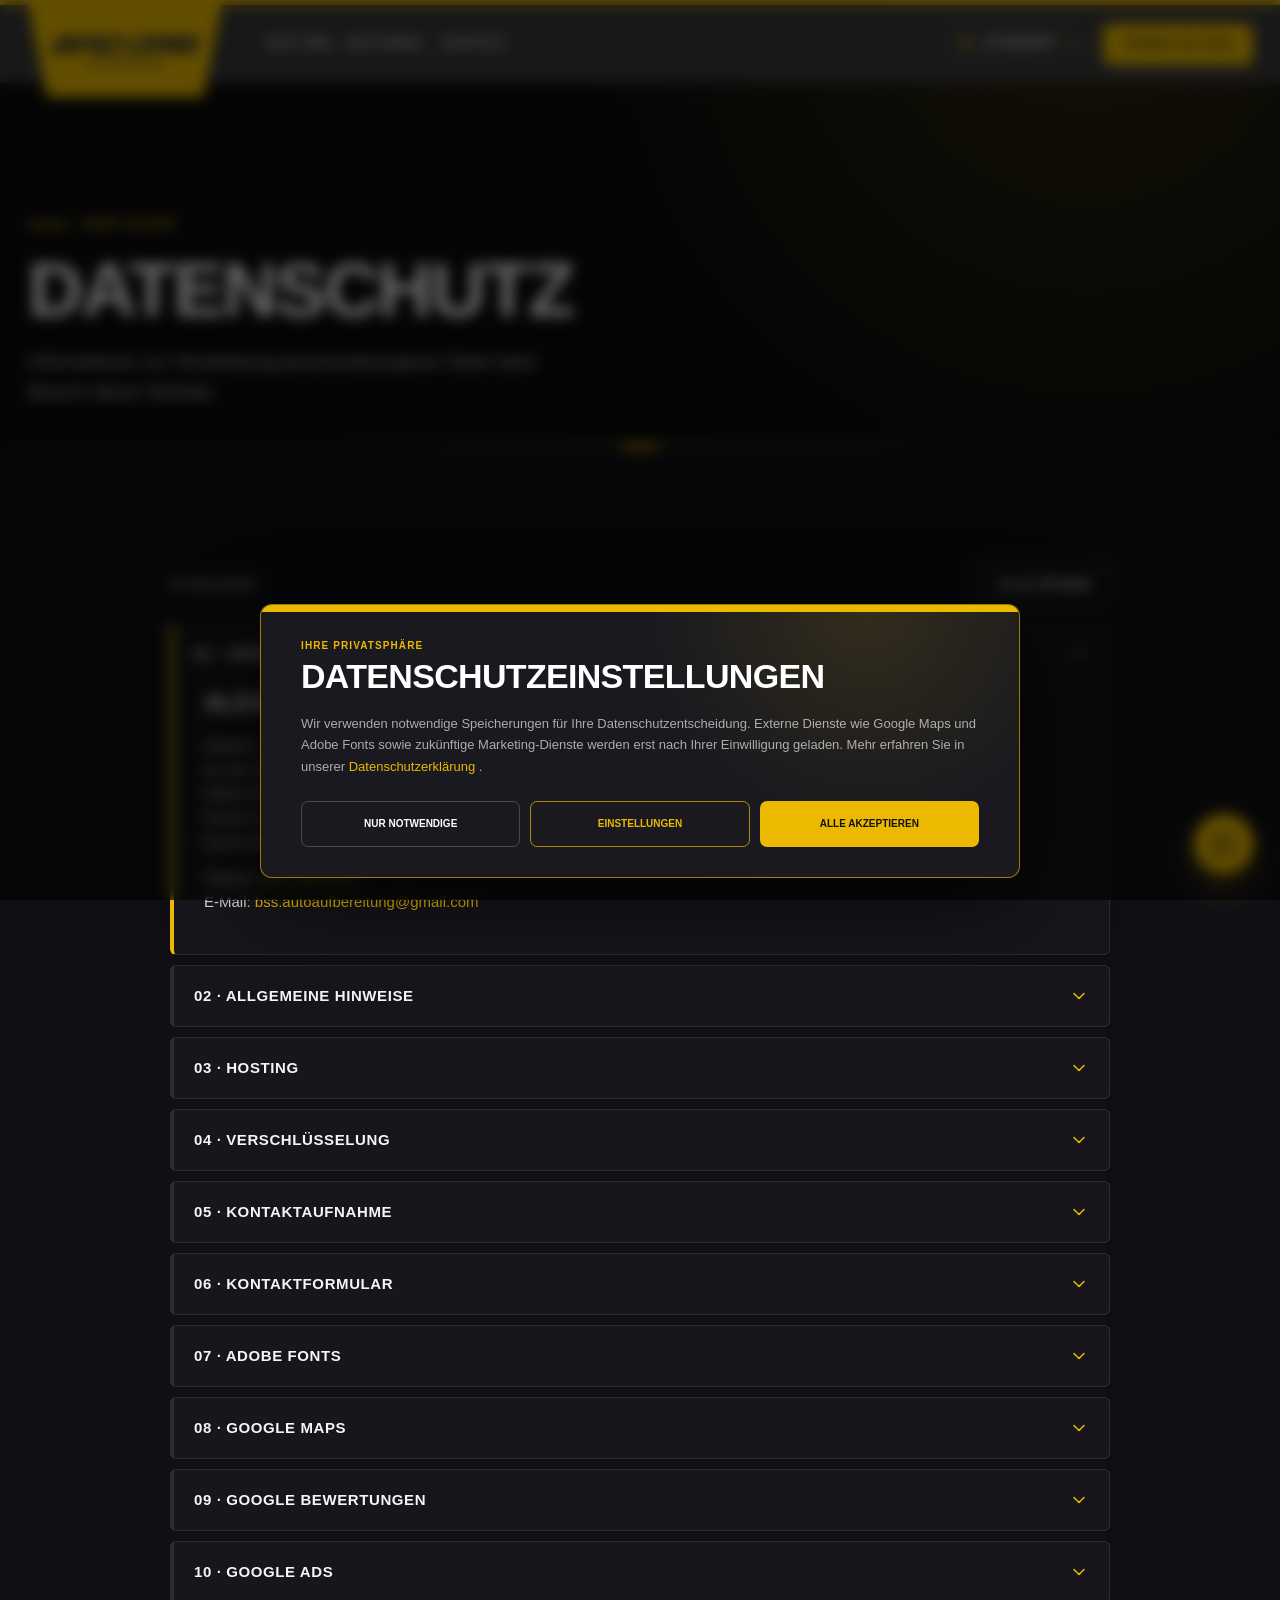
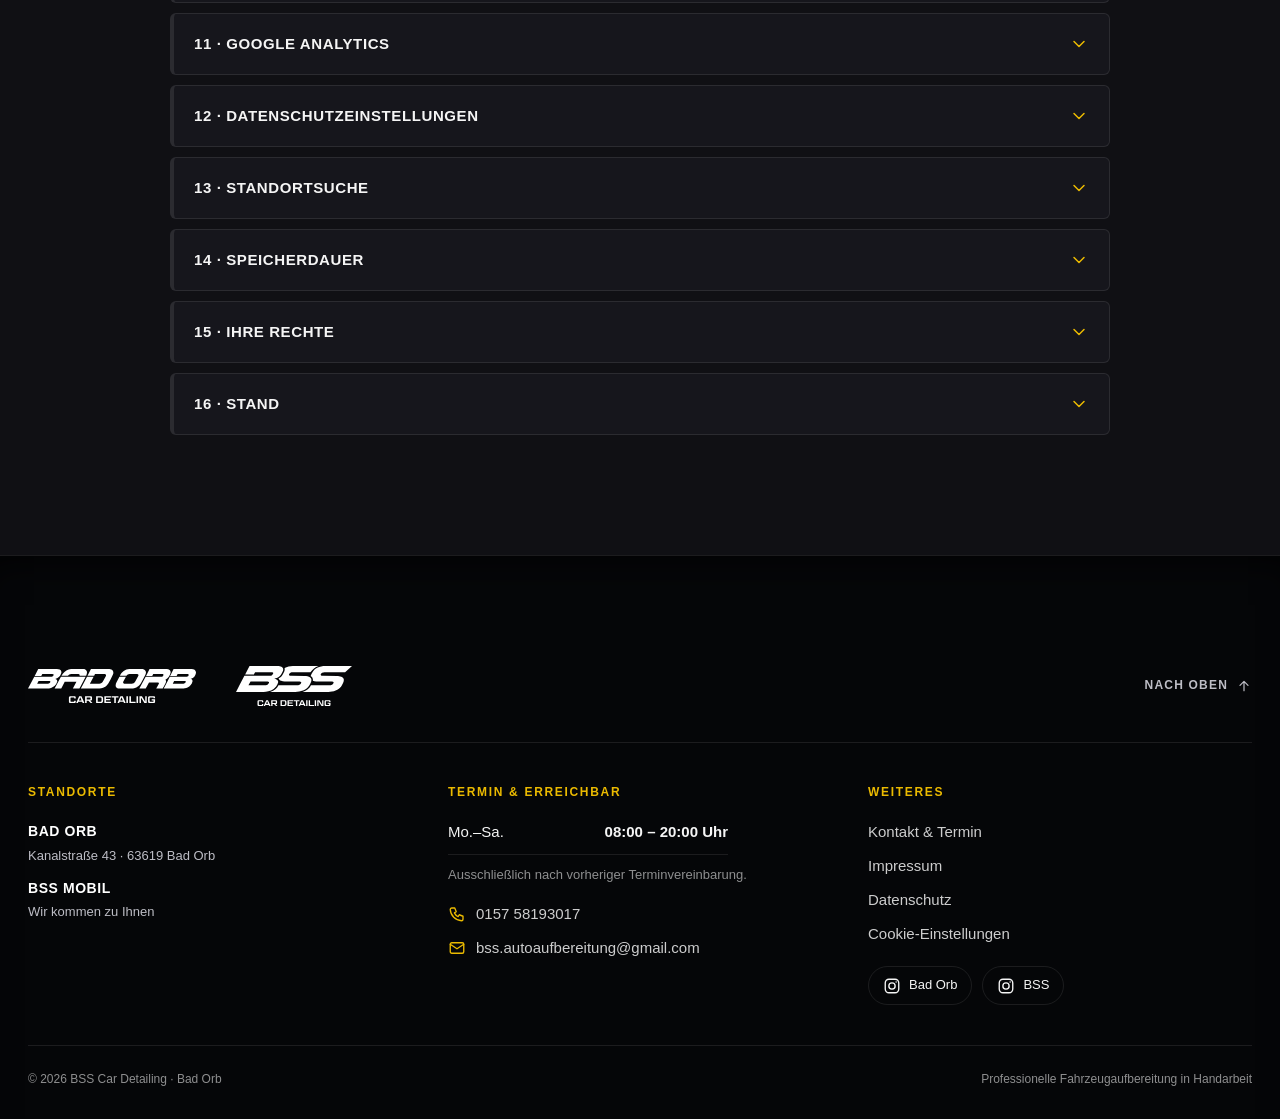
<file: datenschutz.html>
<!doctype html>
<html lang="de">

<head>
  <!-- Google tag -->
  <script async src="https://www.googletagmanager.com/gtm.js?id=GTM-N8KFHG3C"></script>
  <script>
    window.dataLayer = window.dataLayer || [];
    function gtag(){dataLayer.push(arguments);}
    gtag('js', new Date());
  </script>

  <meta charset="utf-8">
  <meta name="viewport" content="width=device-width, initial-scale=1, viewport-fit=cover">
  <meta name="theme-color" content="#101014">

  <title>Datenschutz | Bad Orb · BSS Car Detailing</title>

  <meta name="description" content="Datenschutzerklärung von BSS Car Detailing – Bad Orb und mobiler Service.">
  <link rel="canonical" href="https://www.autopflege-badorb.de/datenschutz.html">

  <meta property="og:type" content="website">
  <meta property="og:title" content="Datenschutz | Bad Orb · BSS Car Detailing">
  <meta property="og:description" content="Datenschutzerklärung von BSS Car Detailing – Bad Orb und mobiler Service.">
  <meta property="og:image" content="https://www.autopflege-badorb.de/assets/img/hero-car.jpg">

  <link rel="stylesheet" href="assets/css/site.css">
  <link rel="stylesheet" href="assets/css/consent.css">

  <script src="assets/js/consent.js" defer></script>

</head>


<body class="p-legal3">

<a class="skip" href="#main">Zum Inhalt springen</a>


<!-- =====================================================
     HEADER
====================================================== -->

<header class="top" id="top" data-top>

  <div class="top-inner container">

    <a class="top-logo" href="index.html" aria-label="Bad Orb Car Detailing">
      <img src="assets/img/logo-bad-orb.svg" alt="Bad Orb Car Detailing">
    </a>


    <nav class="top-nav" aria-label="Hauptnavigation">
      <a href="index.html">Bad Orb</a>
      <a href="bss-mobil.html">BSS Mobil</a>
      <a href="kontakt.html">Kontakt</a>
    </nav>


    <div class="top-actions">

      <button type="button" class="top-menu" data-sheet-open aria-controls="sheet" aria-expanded="false" aria-label="Menü öffnen">
        <span class="top-menu-lines" aria-hidden="true"><i></i><i></i><i></i></span>
      </button>

      <details class="loc" data-loc>
        <summary aria-label="Standort wechseln">
          <svg class="ico" viewBox="0 0 24 24" aria-hidden="true"><path d="M12 21s-7-6.2-7-11.5A7 7 0 0 1 19 9.5C19 14.8 12 21 12 21Z"/><circle cx="12" cy="9.5" r="2.6"/></svg>
          <span class="loc-label">Standort</span>
          <span class="loc-caret" aria-hidden="true"></span>
        </summary>
        <div class="loc-menu">
          <a href="index.html">
            <span><strong>Bad Orb</strong><small>Werkstatt</small></span>
          </a>
          <a href="bss-mobil.html">
            <span><strong>BSS Mobil</strong><small>Mobiler Service</small></span>
          </a>
        </div>
      </details>

      <a class="btn btn--primary btn--sm top-cta" href="kontakt.html">Termin buchen</a>

    </div>

  </div>

</header>


<div class="sheet" id="sheet" data-sheet hidden>

  <div class="sheet-backdrop" data-sheet-close></div>

  <div class="sheet-panel" role="dialog" aria-modal="true" aria-label="Menü">

    <nav class="sheet-nav" aria-label="Seitennavigation">
      <a href="index.html">Startseite <svg class="ico" viewBox="0 0 24 24" aria-hidden="true"><path d="M5 12h14M13 6l6 6-6 6"/></svg></a>
      <a href="index.html#pakete">Pakete <svg class="ico" viewBox="0 0 24 24" aria-hidden="true"><path d="M5 12h14M13 6l6 6-6 6"/></svg></a>
      <a href="index.html#preise">Politur & Keramik <svg class="ico" viewBox="0 0 24 24" aria-hidden="true"><path d="M5 12h14M13 6l6 6-6 6"/></svg></a>
      <a href="index.html#leistungen">Leistungen <svg class="ico" viewBox="0 0 24 24" aria-hidden="true"><path d="M5 12h14M13 6l6 6-6 6"/></svg></a>
      <a href="index.html#rechner">Preisrechner <svg class="ico" viewBox="0 0 24 24" aria-hidden="true"><path d="M5 12h14M13 6l6 6-6 6"/></svg></a>
      <a href="index.html#galerie">Galerie <svg class="ico" viewBox="0 0 24 24" aria-hidden="true"><path d="M5 12h14M13 6l6 6-6 6"/></svg></a>
      <a href="index.html#standort">Anfahrt <svg class="ico" viewBox="0 0 24 24" aria-hidden="true"><path d="M5 12h14M13 6l6 6-6 6"/></svg></a>
      <a href="index.html#fragen">Fragen <svg class="ico" viewBox="0 0 24 24" aria-hidden="true"><path d="M5 12h14M13 6l6 6-6 6"/></svg></a>
    </nav>

    <a class="btn btn--primary btn--lg sheet-cta" href="kontakt.html">Termin buchen</a>

    <p class="sheet-label">Standorte</p>

    <div class="sheet-locs">
      <a href="index.html">
        <img class="sheet-loc-logo" src="assets/img/logo-footer.svg" alt="Bad Orb Car Detailing">
      </a>
      <a href="bss-mobil.html">
        <img class="sheet-loc-logo sheet-loc-logo--bss" src="assets/img/logo-bss-white.svg" alt="BSS Mobil">
      </a>
    </div>

    <div class="sheet-contact">
      <a class="btn btn--ghost btn--sm" href="tel:+4915758193017"><svg class="ico" viewBox="0 0 24 24" aria-hidden="true"><path d="M5 4h4l2 5-2.5 1.5a11 11 0 0 0 5 5L15 13l5 2v4a2 2 0 0 1-2 2A16 16 0 0 1 3 6a2 2 0 0 1 2-2Z"/></svg> Anrufen</a>
      <a class="btn btn--ghost btn--sm" href="https://wa.me/4915758193017" target="_blank" rel="noopener noreferrer"><svg class="ico" viewBox="0 0 1288 1269.33" aria-hidden="true"><path d="M80.38,1207.17l91.46-336.37c-35.8-73.6-54.66-155.57-54.66-237.94,0-299.98,244.05-544.03,544.03-544.03s544.03,244.05,544.03,544.03-244.05,544.03-544.03,544.03c-86,0-171.2-20.48-247.3-59.34l-333.52,89.62ZM661.21,157.57c-262.08,0-475.29,213.22-475.29,475.29,0,77.05,17.85,150.55,53.05,218.44l6.17,11.9-67.03,246.52,244.25-65.63,12.07,6.57c69.12,37.6,147.54,57.48,226.78,57.48,262.08,0,475.29-213.22,475.29-475.29s-213.22-475.29-475.29-475.29Z"></path><path d="M572.9,679.78c12.59,15.77,27.18,29.82,43.41,41.81h0c18.86,14.57,39.09,27.28,60.39,37.95h0c15.1,7.56,33.37,4.32,44.95-7.98l19.07-20.26c10.28-10.93,26.05-14.75,40.2-9.75l95.58,33.81c15.19,5.37,25.39,19.68,25.52,35.79l.07,9.12c.14,17.7-6.75,34.73-19.16,47.34l-7.74,7.87c-70.04,71.18-227,30.3-346.74-87.52-123.59-121.6-167-277.89-96.97-349.06l7.74-7.87c12.41-12.62,29.33-19.78,47.03-19.93l9.12-.07c16.11-.13,30.58,9.84,36.2,24.94l35.35,95.02c5.23,14.07,1.67,29.89-9.1,40.35l-19.95,19.4c-12.11,11.77-15.06,30.1-7.25,45.07h0c11.02,21.13,24.05,41.15,38.92,59.77l3.34,4.18Z"></path></svg> WhatsApp</a>
    </div>

  </div>

</div>


<main id="main">

  <section class="kt3-hero">
    <div class="container">
      <p class="kicker" data-reveal>Ihre Daten</p>
      <h1 class="h2 kt3-title" data-reveal style="--d: 1">Datenschutz</h1>
      <p class="lead" data-reveal style="--d: 2">Informationen zur Verarbeitung personenbezogener Daten beim Besuch dieser Website.</p>
    </div>
  </section>

  <div class="tape tape--thin" aria-hidden="true"></div>

  <section class="section">

    <div class="container legal3" data-legal>

      <div class="legal3-bar">
        <span>16 Abschnitte</span>
        <button type="button" class="btn btn--ghost btn--sm" data-legal-all>Alle öffnen</button>
      </div>

      <details open>
        <summary>01 · Verantwortlicher <svg class="ico" viewBox="0 0 24 24" aria-hidden="true"><path d="m6 9 6 6 6-6"/></svg></summary>
<section class="legal-block">

            <p class="legal-label">
              01 · Verantwortlicher
            </p>


            <h2>
              Alexander Lorenz – BSS Car Detailing
            </h2>


            <p>
              Inhaber: Alexander Lorenz
              <br>
              An den Mitteläckern 22
              <br>
              63628 Bad Soden-Salmünster
              <br>
              Ortsteil Hausen
              <br>
              Deutschland
            </p>


            <p>
              Telefon:

              <a href="tel:+4915758193017">
                0157 58193017
              </a>

              <br>

              E-Mail:

              <a href="mailto:bss.autoaufbereitung@gmail.com">
                bss.autoaufbereitung@gmail.com
              </a>
            </p>

          </section>
      </details>
      <details>
        <summary>02 · Allgemeine Hinweise <svg class="ico" viewBox="0 0 24 24" aria-hidden="true"><path d="m6 9 6 6 6-6"/></svg></summary>
<section class="legal-block">

            <p class="legal-label">
              02 · Allgemeine Hinweise
            </p>


            <p>
              Personenbezogene Daten sind Informationen,
              mit denen eine Person direkt oder indirekt
              identifiziert werden kann.
            </p>


            <p>
              Wir verarbeiten personenbezogene Daten nur,
              soweit dies für den Betrieb der Website,
              die Bearbeitung von Anfragen oder
              auf Grundlage einer Einwilligung erforderlich ist.
            </p>

          </section>
      </details>
      <details>
        <summary>03 · Hosting <svg class="ico" viewBox="0 0 24 24" aria-hidden="true"><path d="m6 9 6 6 6-6"/></svg></summary>
<section class="legal-block">

            <p class="legal-label">
              03 · Hosting
            </p>


            <h2>
              IONOS
            </h2>


            <p>
              Diese Website wird bei IONOS gehostet.
            </p>


            <p>
              Anbieter ist:
              <br>
              IONOS SE
              <br>
              Elgendorfer Straße 57
              <br>
              56410 Montabaur
              <br>
              Deutschland
            </p>


            <p>
              Beim Besuch dieser Website verarbeitet der Hosting-Anbieter
              technisch erforderliche Daten. Hierzu können insbesondere
              die IP-Adresse, Datum und Uhrzeit des Zugriffs,
              Browserinformationen, das verwendete Betriebssystem
              sowie die aufgerufenen Seiten und Ressourcen gehören.
            </p>


            <p>
              Die Verarbeitung dieser Daten ist erforderlich,
              um die Website technisch bereitzustellen,
              die Stabilität und Sicherheit des Angebots zu gewährleisten
              und mögliche technische Störungen zu erkennen.
            </p>


            <p>
              Die Verarbeitung erfolgt auf Grundlage von
              Art. 6 Abs. 1 lit. f DSGVO.
              Unser berechtigtes Interesse liegt in der sicheren,
              zuverlässigen und technisch einwandfreien
              Bereitstellung dieser Website.
            </p>


            <p>
              Weitere Informationen zum Datenschutz bei IONOS
              finden Sie in den Datenschutzhinweisen von IONOS.
            </p>

          </section>
      </details>
      <details>
        <summary>04 · Verschlüsselung <svg class="ico" viewBox="0 0 24 24" aria-hidden="true"><path d="m6 9 6 6 6-6"/></svg></summary>
<section class="legal-block">

            <p class="legal-label">
              04 · Verschlüsselung
            </p>


            <h2>
              SSL / TLS
            </h2>


            <p>
              Diese Website wird über HTTPS ausgeliefert.
              Dadurch wird die Datenübertragung zwischen
              Ihrem Browser und der Website verschlüsselt.
            </p>

          </section>
      </details>
      <details>
        <summary>05 · Kontaktaufnahme <svg class="ico" viewBox="0 0 24 24" aria-hidden="true"><path d="m6 9 6 6 6-6"/></svg></summary>
<section class="legal-block">

            <p class="legal-label">
              05 · Kontaktaufnahme
            </p>


            <h2>
              E-Mail und Telefon
            </h2>


            <p>
              Wenn Sie uns per E-Mail oder Telefon kontaktieren,
              verarbeiten wir die von Ihnen übermittelten Daten
              zur Bearbeitung Ihrer Anfrage.
            </p>


            <p>
              Rechtsgrundlage ist Art. 6 Abs. 1 lit. b DSGVO,
              soweit Ihre Anfrage der Anbahnung oder Durchführung
              eines Vertrags dient.
            </p>


            <p>
              In anderen Fällen erfolgt die Verarbeitung
              auf Grundlage von Art. 6 Abs. 1 lit. f DSGVO.
            </p>

          </section>
      </details>
      <details>
        <summary>06 · Kontaktformular <svg class="ico" viewBox="0 0 24 24" aria-hidden="true"><path d="m6 9 6 6 6-6"/></svg></summary>
<section class="legal-block">

            <p class="legal-label">
              06 · Kontaktformular
            </p>


            <h2>
              Google Apps Script
            </h2>


            <p>
              Wenn Sie das Kontaktformular absenden, werden Ihre Angaben
              (Name, E-Mail, Telefon, Fahrzeug, gewählter Standort,
              ggf. Einsatzort, Leistung, Wunschtermin und Nachricht)
              über einen Google-Apps-Script-Dienst der Google Ireland Ltd.,
              Gordon House, Barrow Street, Dublin 4, Irland,
              an uns übermittelt und dort zur Bearbeitung Ihrer Anfrage
              verarbeitet.
            </p>


            <p>
              Rechtsgrundlage ist Art. 6 Abs. 1 lit. b DSGVO,
              soweit die Anfrage der Vertragsanbahnung dient.
              In anderen Fällen kann Art. 6 Abs. 1 lit. f DSGVO
              maßgeblich sein.
            </p>


            <p>
              Alternativ können Sie Ihre Anfrage über die Schaltfläche
              „per WhatsApp senden“ direkt in WhatsApp öffnen. Dabei
              gelten die Datenschutzbestimmungen von WhatsApp
              (Meta Platforms Ireland Ltd.).
            </p>


            <div class="legal-highlight">

              <p>
                Bitte prüfen: Dieser Abschnitt beschreibt den aktuell
                im Code verwendeten Versand über Google Apps Script.
              </p>

            </div>

          </section>
      </details>
      <details>
        <summary>07 · Adobe Fonts <svg class="ico" viewBox="0 0 24 24" aria-hidden="true"><path d="m6 9 6 6 6-6"/></svg></summary>
<section class="legal-block">

            <p class="legal-label">
              07 · Adobe Fonts
            </p>


            <h2>
              Adobe Fonts / Typekit
            </h2>


            <p>
              Auf dieser Website können Schriften
              über Adobe Fonts geladen werden.
            </p>


            <p>
              Diese externen Ressourcen werden erst geladen,
              wenn Sie der Kategorie
              „Externe Dienste“ zugestimmt haben.
            </p>


            <p>
              Rechtsgrundlage ist Ihre Einwilligung
              gemäß Art. 6 Abs. 1 lit. a DSGVO
              in Verbindung mit § 25 Abs. 1 TDDDG.
            </p>

          </section>
      </details>
      <details>
        <summary>08 · Google Maps <svg class="ico" viewBox="0 0 24 24" aria-hidden="true"><path d="m6 9 6 6 6-6"/></svg></summary>
<section class="legal-block">

            <p class="legal-label">
              08 · Google Maps
            </p>


            <h2>
              Externe Karteninhalte
            </h2>


            <p>
              Auf der Kontaktseite kann Google Maps
              eingebunden werden.
            </p>


            <p>
              Die Karte wird nicht automatisch
              beim ersten Seitenaufruf geladen.
              Sie wird erst geladen,
              wenn Sie externe Dienste zulassen.
            </p>


            <p>
              Dabei können insbesondere Ihre IP-Adresse,
              Browserinformationen und weitere technische Daten
              an Google übertragen werden.
            </p>


            <p>
              Rechtsgrundlage ist Ihre Einwilligung
              nach Art. 6 Abs. 1 lit. a DSGVO
              in Verbindung mit § 25 Abs. 1 TDDDG.
            </p>

          </section>
      </details>
      <details>
        <summary>09 · Google Bewertungen <svg class="ico" viewBox="0 0 24 24" aria-hidden="true"><path d="m6 9 6 6 6-6"/></svg></summary>
<section class="legal-block">

            <p class="legal-label">
              09 · Google Bewertungen
            </p>


            <p>
              Links zu Google-Bewertungen oder
              zum Google-Unternehmensprofil werden
              zunächst als normale externe Links verwendet.
            </p>


            <p>
              Eine Verbindung zu Google erfolgt
              dabei grundsätzlich erst,
              wenn Sie den jeweiligen Link anklicken.
            </p>


            <p>
              Falls künftig ein externes Bewertungs-Widget
              direkt eingebunden wird,
              muss diese Datenschutzerklärung entsprechend
              ergänzt werden.
            </p>

          </section>
      </details>
      <details>
        <summary>10 · Google Ads <svg class="ico" viewBox="0 0 24 24" aria-hidden="true"><path d="m6 9 6 6 6-6"/></svg></summary>
<section class="legal-block">

            <p class="legal-label">
              10 · Google Ads
            </p>


            <h2>
              Marketing / Conversion Tracking
            </h2>


            <p>
              Die Website ist technisch auf eine spätere
              Verwendung von Google Ads und
              Conversion Tracking vorbereitet.
            </p>


            <p>
              Solange keine Google-Ads-ID
              im Consent-Code eingetragen wurde,
              wird kein entsprechender Google-Ads-Tag geladen.
            </p>


            <p>
              Nach einer späteren Aktivierung
              werden Marketing-Tags erst nach Ihrer Einwilligung
              in die Kategorie „Marketing“ aktiviert.
            </p>


            <p>
              Die Google-Consent-Signale
              <code>ad_storage</code>,
              <code>ad_user_data</code>,
              <code>ad_personalization</code>
              und
              <code>analytics_storage</code>
              werden standardmäßig auf
              <code>denied</code>
              gesetzt.
            </p>

          </section>
      </details>
      <details>
        <summary>11 · Google Analytics <svg class="ico" viewBox="0 0 24 24" aria-hidden="true"><path d="m6 9 6 6 6-6"/></svg></summary>
<section class="legal-block">

            <p class="legal-label">
              11 · Google Analytics
            </p>


            <p>
              Google Analytics ist aktuell nicht aktiviert.
            </p>


            <p>
              Sollte Google Analytics zukünftig eingesetzt werden,
              wird diese Datenschutzerklärung vor der Aktivierung
              ergänzt.
            </p>

          </section>
      </details>
      <details>
        <summary>12 · Datenschutzeinstellungen <svg class="ico" viewBox="0 0 24 24" aria-hidden="true"><path d="m6 9 6 6 6-6"/></svg></summary>
<section class="legal-block">

            <p class="legal-label">
              12 · Datenschutzeinstellungen
            </p>


            <h2>
              Ihre Einwilligung
            </h2>


            <p>
              Ihre Auswahl zu den Datenschutzeinstellungen
              wird lokal in Ihrem Browser gespeichert,
              damit Ihre Entscheidung bei weiteren Seitenaufrufen
              berücksichtigt werden kann.
            </p>


            <p>
              Sie können Ihre Auswahl jederzeit ändern.
            </p>


            <button
              type="button"
              class="legal-button legal-button-inline"
              data-consent-settings
            >
              Datenschutzeinstellungen öffnen
            </button>

          </section>
      </details>
      <details>
        <summary>13 · Standortsuche <svg class="ico" viewBox="0 0 24 24" aria-hidden="true"><path d="m6 9 6 6 6-6"/></svg></summary>
<section class="legal-block">

            <p class="legal-label">
              13 · Standortsuche
            </p>


            <h2>
              Nächsten Standort finden
            </h2>


            <p>
              Auf der Startseite und auf der Seite des mobilen Service
              können Sie freiwillig Ihre Position über die
              Ortungsfunktion Ihres Browsers freigeben oder eine
              PLZ bzw. einen Ort eingeben.
            </p>


            <p>
              Die Entfernung zu unseren Standorten wird ausschließlich
              lokal in Ihrem Browser berechnet. Ihre Position und Ihre
              Eingabe werden weder an uns noch an Dritte übertragen
              und nicht gespeichert.
            </p>


            <p>
              Damit wir Ihnen beim nächsten Besuch und im Kontaktformular
              den zuletzt gewählten Standort vorschlagen können, wird
              lediglich die Kennung des Standorts (z.&nbsp;B.
              „bad-orb“) im lokalen Speicher Ihres Browsers abgelegt.
              Sie können diesen Eintrag jederzeit über die
              Browsereinstellungen löschen.
            </p>

          </section>
      </details>
      <details>
        <summary>14 · Speicherdauer <svg class="ico" viewBox="0 0 24 24" aria-hidden="true"><path d="m6 9 6 6 6-6"/></svg></summary>
<section class="legal-block">

            <p class="legal-label">
              14 · Speicherdauer
            </p>


            <p>
              Personenbezogene Daten werden grundsätzlich
              nur so lange gespeichert,
              wie dies für den jeweiligen Zweck erforderlich ist
              oder gesetzliche Aufbewahrungspflichten bestehen.
            </p>

          </section>
      </details>
      <details>
        <summary>15 · Ihre Rechte <svg class="ico" viewBox="0 0 24 24" aria-hidden="true"><path d="m6 9 6 6 6-6"/></svg></summary>
<section class="legal-block">

            <p class="legal-label">
              15 · Ihre Rechte
            </p>


            <p>
              Sie haben nach Maßgabe der DSGVO insbesondere
              das Recht auf Auskunft, Berichtigung, Löschung,
              Einschränkung der Verarbeitung,
              Datenübertragbarkeit und Widerspruch.
            </p>


            <p>
              Eine erteilte Einwilligung können Sie jederzeit
              mit Wirkung für die Zukunft widerrufen.
            </p>


            <p>
              Außerdem haben Sie das Recht,
              sich bei einer zuständigen
              Datenschutzaufsichtsbehörde zu beschweren.
            </p>

          </section>
      </details>
      <details>
        <summary>16 · Stand <svg class="ico" viewBox="0 0 24 24" aria-hidden="true"><path d="m6 9 6 6 6-6"/></svg></summary>
<section class="legal-block">

            <p class="legal-label">
              16 · Stand
            </p>


            <p>
              Stand: September 2026
            </p>

          </section>
      </details>

    </div>

  </section>

</main>

<script>
  document.querySelector("[data-legal-all]")?.addEventListener("click", (event) => {
    const items = [...document.querySelectorAll("[data-legal] details")];
    const open = items.some((item) => !item.open);
    items.forEach((item) => { item.open = open; });
    event.currentTarget.textContent = open ? "Alle schließen" : "Alle öffnen";
  });
</script>

<!-- =====================================================
     FOOTER
====================================================== -->

<footer class="ftr">

  <div class="container">

    <div class="ftr-top">

      <div class="ftr-brand">
        <img src="assets/img/logo-footer.svg" alt="Bad Orb Car Detailing" class="ftr-logo">
        <img src="assets/img/logo-bss-white.svg" alt="BSS Mobile Autoaufbereitung" class="ftr-logo ftr-logo--bss">
      </div>

      <a class="ftr-top-link" href="#top" data-to-top>
        Nach oben <svg class="ico" viewBox="0 0 24 24" aria-hidden="true"><path d="M12 19V5M6 11l6-6 6 6"/></svg>
      </a>

    </div>


    <div class="ftr-grid">

      <div class="ftr-col">
        <h3>Standorte</h3>
        <a href="index.html" class="ftr-loc">
          <strong>Bad Orb</strong>
          <small>Kanalstraße 43 · 63619 Bad Orb</small>
        </a>
        <a href="bss-mobil.html" class="ftr-loc">
          <strong>BSS Mobil</strong>
          <small>Wir kommen zu Ihnen</small>
        </a>
      </div>


      <div class="ftr-col">
        <h3>Termin &amp; Erreichbar</h3>
        <p class="ftr-hours"><span>Mo.–Sa.</span><strong>08:00 – 20:00 Uhr</strong></p>
        <p class="ftr-note">Ausschließlich nach vorheriger Terminvereinbarung.</p>
        <a href="tel:+4915758193017" class="ftr-contact"><svg class="ico" viewBox="0 0 24 24" aria-hidden="true"><path d="M5 4h4l2 5-2.5 1.5a11 11 0 0 0 5 5L15 13l5 2v4a2 2 0 0 1-2 2A16 16 0 0 1 3 6a2 2 0 0 1 2-2Z"/></svg> 0157 58193017</a>
        <a href="mailto:bss.autoaufbereitung@gmail.com" class="ftr-contact"><svg class="ico" viewBox="0 0 24 24" aria-hidden="true"><rect x="3" y="5" width="18" height="14" rx="2"/><path d="m3 7 9 6 9-6"/></svg> bss.autoaufbereitung@gmail.com</a>
      </div>


      <div class="ftr-col">
        <h3>Weiteres</h3>
        <a href="kontakt.html">Kontakt &amp; Termin</a>
        <a href="impressum.html">Impressum</a>
        <a href="datenschutz.html">Datenschutz</a>
        <button type="button" class="ftr-linkbtn" data-consent-settings>Cookie-Einstellungen</button>

        <div class="ftr-social">
          <a href="https://www.instagram.com/autopflege_bad_orb?igsh=MWQzMnhrc2N4YTg0&amp;utm_source=qr" target="_blank" rel="noopener noreferrer" aria-label="Bad Orb auf Instagram"><svg class="ico" viewBox="0 0 24 24" aria-hidden="true"><rect x="3" y="3" width="18" height="18" rx="5"/><circle cx="12" cy="12" r="4.2"/><circle cx="17.5" cy="6.5" r="1" fill="currentColor" stroke="none"/></svg> Bad Orb</a>
          <a href="https://www.instagram.com/bss_car_detailing?igsh=cGs1dnpjczNlNGcx&amp;utm_source=qr" target="_blank" rel="noopener noreferrer" aria-label="BSS auf Instagram"><svg class="ico" viewBox="0 0 24 24" aria-hidden="true"><rect x="3" y="3" width="18" height="18" rx="5"/><circle cx="12" cy="12" r="4.2"/><circle cx="17.5" cy="6.5" r="1" fill="currentColor" stroke="none"/></svg> BSS</a>
        </div>
      </div>

    </div>


    <div class="ftr-bottom">
      <p>© <span id="year"></span> BSS Car Detailing · Bad Orb</p>
      <p>Professionelle Fahrzeugaufbereitung in Handarbeit</p>
    </div>

    <a class="ftr-top-link ftr-top-link--bottom" href="#top" data-to-top>
        Nach oben <svg class="ico" viewBox="0 0 24 24" aria-hidden="true"><path d="M12 19V5M6 11l6-6 6 6"/></svg>
      </a>

  </div>

</footer>


<a class="wa-float" href="https://wa.me/4915758193017" target="_blank" rel="noopener noreferrer" aria-label="WhatsApp Chat öffnen">
  <svg class="ico" viewBox="0 0 1288 1269.33" aria-hidden="true"><path d="M80.38,1207.17l91.46-336.37c-35.8-73.6-54.66-155.57-54.66-237.94,0-299.98,244.05-544.03,544.03-544.03s544.03,244.05,544.03,544.03-244.05,544.03-544.03,544.03c-86,0-171.2-20.48-247.3-59.34l-333.52,89.62ZM661.21,157.57c-262.08,0-475.29,213.22-475.29,475.29,0,77.05,17.85,150.55,53.05,218.44l6.17,11.9-67.03,246.52,244.25-65.63,12.07,6.57c69.12,37.6,147.54,57.48,226.78,57.48,262.08,0,475.29-213.22,475.29-475.29s-213.22-475.29-475.29-475.29Z"></path><path d="M572.9,679.78c12.59,15.77,27.18,29.82,43.41,41.81h0c18.86,14.57,39.09,27.28,60.39,37.95h0c15.1,7.56,33.37,4.32,44.95-7.98l19.07-20.26c10.28-10.93,26.05-14.75,40.2-9.75l95.58,33.81c15.19,5.37,25.39,19.68,25.52,35.79l.07,9.12c.14,17.7-6.75,34.73-19.16,47.34l-7.74,7.87c-70.04,71.18-227,30.3-346.74-87.52-123.59-121.6-167-277.89-96.97-349.06l7.74-7.87c12.41-12.62,29.33-19.78,47.03-19.93l9.12-.07c16.11-.13,30.58,9.84,36.2,24.94l35.35,95.02c5.23,14.07,1.67,29.89-9.1,40.35l-19.95,19.4c-12.11,11.77-15.06,30.1-7.25,45.07h0c11.02,21.13,24.05,41.15,38.92,59.77l3.34,4.18Z"></path></svg>
</a>


<script src="assets/js/standorte.js"></script>
<script src="assets/js/app.js"></script>

</body>
</html>
</file>
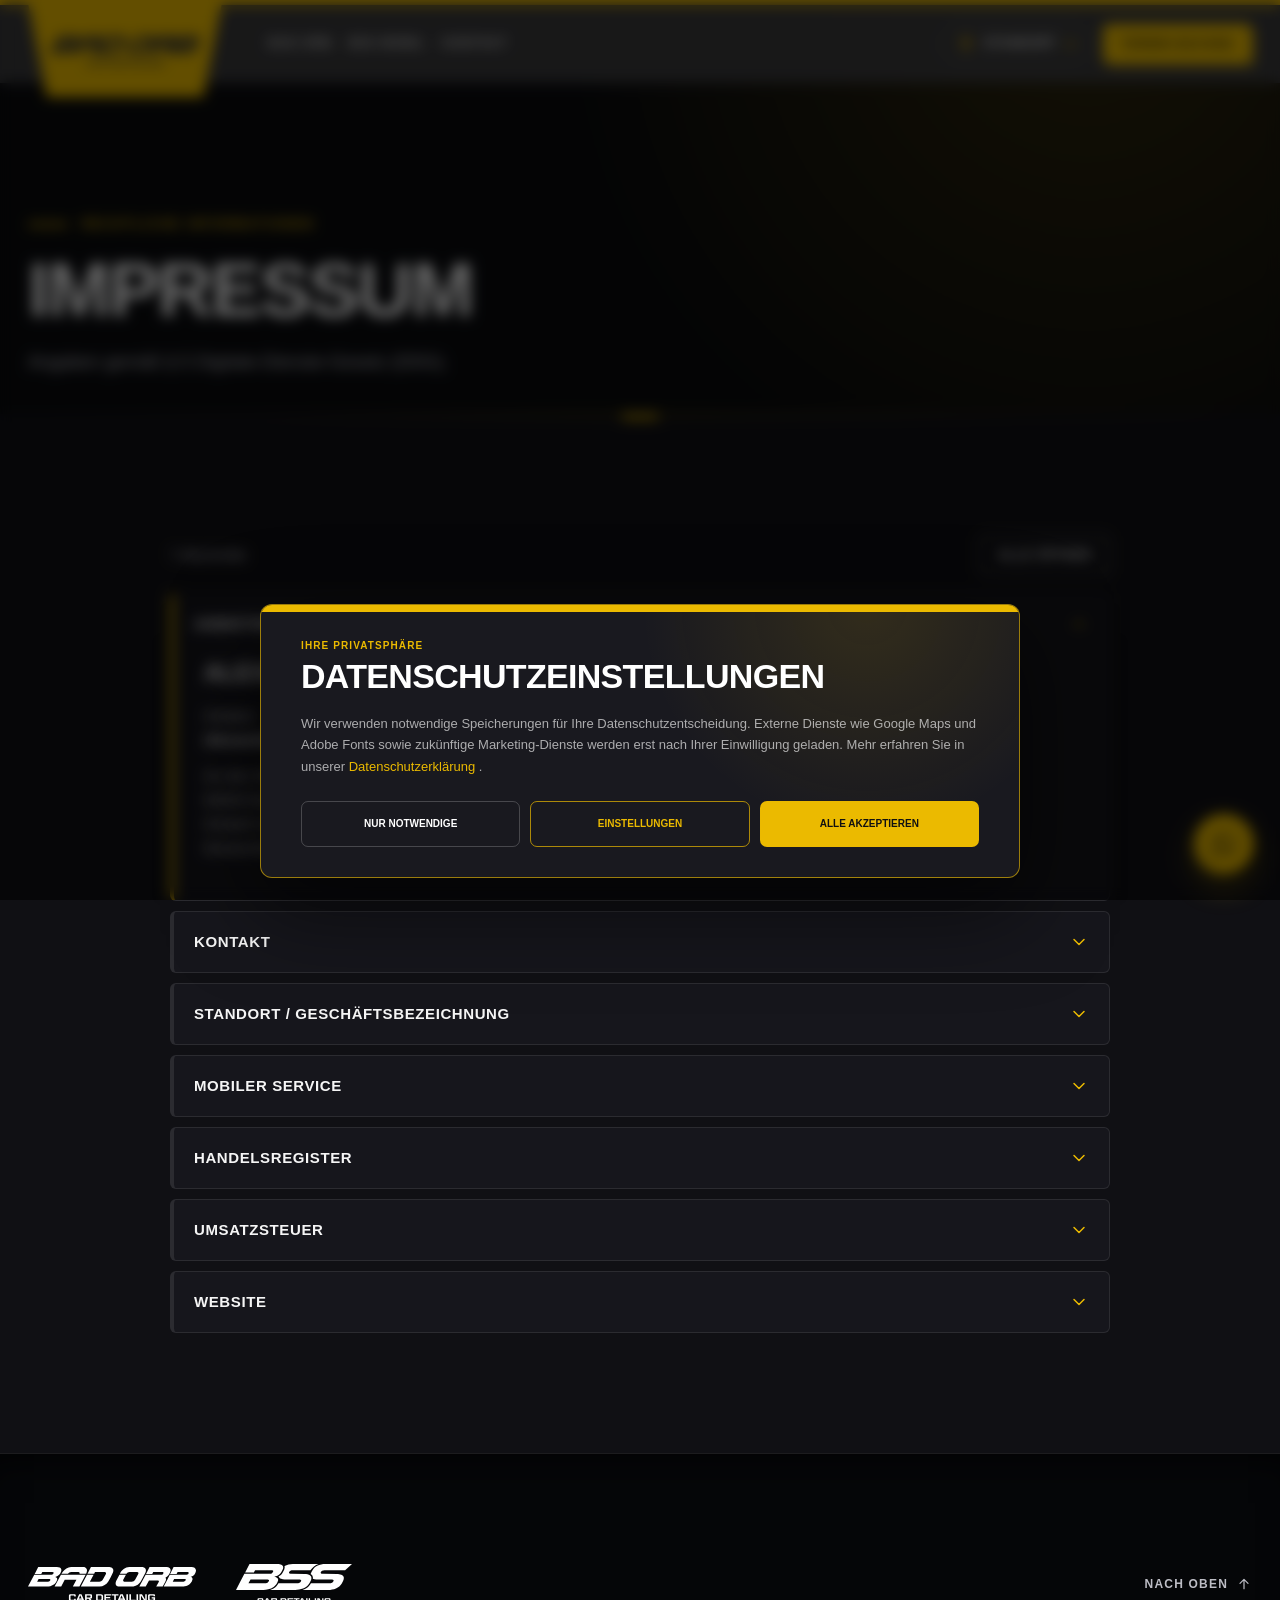
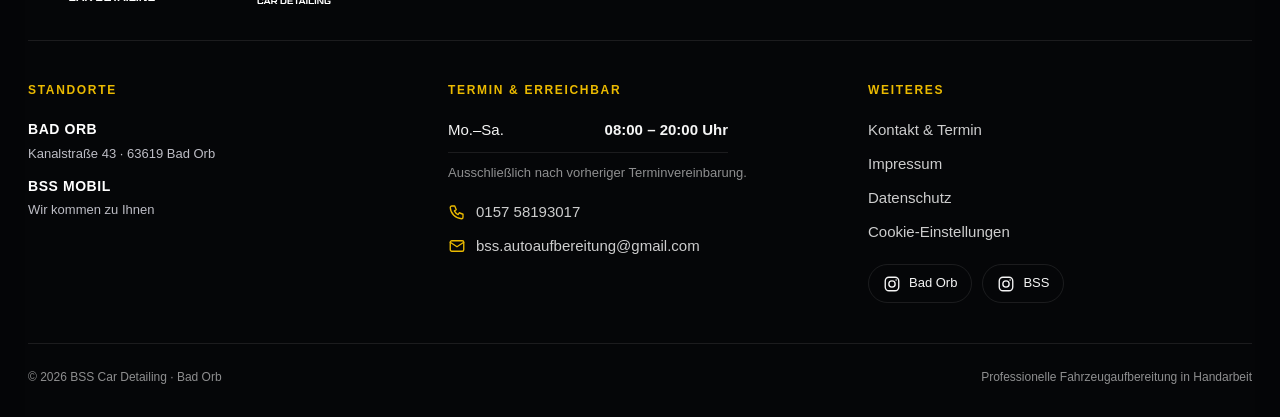
<file: impressum.html>
<!doctype html>
<html lang="de">

<head>
  <!-- Google tag -->
  <script async src="https://www.googletagmanager.com/gtm.js?id=GTM-N8KFHG3C"></script>
  <script>
    window.dataLayer = window.dataLayer || [];
    function gtag(){dataLayer.push(arguments);}
    gtag('js', new Date());
  </script>

  <meta charset="utf-8">
  <meta name="viewport" content="width=device-width, initial-scale=1, viewport-fit=cover">
  <meta name="theme-color" content="#101014">

  <title>Impressum | Bad Orb · BSS Car Detailing</title>

  <meta name="description" content="Impressum von BSS Car Detailing – Bad Orb und mobiler Service.">
  <link rel="canonical" href="https://www.autopflege-badorb.de/impressum.html">

  <meta property="og:type" content="website">
  <meta property="og:title" content="Impressum | Bad Orb · BSS Car Detailing">
  <meta property="og:description" content="Impressum von BSS Car Detailing – Bad Orb und mobiler Service.">
  <meta property="og:image" content="https://www.autopflege-badorb.de/assets/img/hero-car.jpg">

  <link rel="stylesheet" href="assets/css/site.css">
  <link rel="stylesheet" href="assets/css/consent.css">

  <script src="assets/js/consent.js" defer></script>

</head>


<body class="p-legal3">

<a class="skip" href="#main">Zum Inhalt springen</a>


<!-- =====================================================
     HEADER
====================================================== -->

<header class="top" id="top" data-top>

  <div class="top-inner container">

    <a class="top-logo" href="index.html" aria-label="Bad Orb Car Detailing">
      <img src="assets/img/logo-bad-orb.svg" alt="Bad Orb Car Detailing">
    </a>


    <nav class="top-nav" aria-label="Hauptnavigation">
      <a href="index.html">Bad Orb</a>
      <a href="bss-mobil.html">BSS Mobil</a>
      <a href="kontakt.html">Kontakt</a>
    </nav>


    <div class="top-actions">

      <button type="button" class="top-menu" data-sheet-open aria-controls="sheet" aria-expanded="false" aria-label="Menü öffnen">
        <span class="top-menu-lines" aria-hidden="true"><i></i><i></i><i></i></span>
      </button>

      <details class="loc" data-loc>
        <summary aria-label="Standort wechseln">
          <svg class="ico" viewBox="0 0 24 24" aria-hidden="true"><path d="M12 21s-7-6.2-7-11.5A7 7 0 0 1 19 9.5C19 14.8 12 21 12 21Z"/><circle cx="12" cy="9.5" r="2.6"/></svg>
          <span class="loc-label">Standort</span>
          <span class="loc-caret" aria-hidden="true"></span>
        </summary>
        <div class="loc-menu">
          <a href="index.html">
            <span><strong>Bad Orb</strong><small>Werkstatt</small></span>
          </a>
          <a href="bss-mobil.html">
            <span><strong>BSS Mobil</strong><small>Mobiler Service</small></span>
          </a>
        </div>
      </details>

      <a class="btn btn--primary btn--sm top-cta" href="kontakt.html">Termin buchen</a>

    </div>

  </div>

</header>


<div class="sheet" id="sheet" data-sheet hidden>

  <div class="sheet-backdrop" data-sheet-close></div>

  <div class="sheet-panel" role="dialog" aria-modal="true" aria-label="Menü">

    <nav class="sheet-nav" aria-label="Seitennavigation">
      <a href="index.html">Startseite <svg class="ico" viewBox="0 0 24 24" aria-hidden="true"><path d="M5 12h14M13 6l6 6-6 6"/></svg></a>
      <a href="index.html#pakete">Pakete <svg class="ico" viewBox="0 0 24 24" aria-hidden="true"><path d="M5 12h14M13 6l6 6-6 6"/></svg></a>
      <a href="index.html#preise">Politur & Keramik <svg class="ico" viewBox="0 0 24 24" aria-hidden="true"><path d="M5 12h14M13 6l6 6-6 6"/></svg></a>
      <a href="index.html#leistungen">Leistungen <svg class="ico" viewBox="0 0 24 24" aria-hidden="true"><path d="M5 12h14M13 6l6 6-6 6"/></svg></a>
      <a href="index.html#rechner">Preisrechner <svg class="ico" viewBox="0 0 24 24" aria-hidden="true"><path d="M5 12h14M13 6l6 6-6 6"/></svg></a>
      <a href="index.html#galerie">Galerie <svg class="ico" viewBox="0 0 24 24" aria-hidden="true"><path d="M5 12h14M13 6l6 6-6 6"/></svg></a>
      <a href="index.html#standort">Anfahrt <svg class="ico" viewBox="0 0 24 24" aria-hidden="true"><path d="M5 12h14M13 6l6 6-6 6"/></svg></a>
      <a href="index.html#fragen">Fragen <svg class="ico" viewBox="0 0 24 24" aria-hidden="true"><path d="M5 12h14M13 6l6 6-6 6"/></svg></a>
    </nav>

    <a class="btn btn--primary btn--lg sheet-cta" href="kontakt.html">Termin buchen</a>

    <p class="sheet-label">Standorte</p>

    <div class="sheet-locs">
      <a href="index.html">
        <img class="sheet-loc-logo" src="assets/img/logo-footer.svg" alt="Bad Orb Car Detailing">
      </a>
      <a href="bss-mobil.html">
        <img class="sheet-loc-logo sheet-loc-logo--bss" src="assets/img/logo-bss-white.svg" alt="BSS Mobil">
      </a>
    </div>

    <div class="sheet-contact">
      <a class="btn btn--ghost btn--sm" href="tel:+4915758193017"><svg class="ico" viewBox="0 0 24 24" aria-hidden="true"><path d="M5 4h4l2 5-2.5 1.5a11 11 0 0 0 5 5L15 13l5 2v4a2 2 0 0 1-2 2A16 16 0 0 1 3 6a2 2 0 0 1 2-2Z"/></svg> Anrufen</a>
      <a class="btn btn--ghost btn--sm" href="https://wa.me/4915758193017" target="_blank" rel="noopener noreferrer"><svg class="ico" viewBox="0 0 1288 1269.33" aria-hidden="true"><path d="M80.38,1207.17l91.46-336.37c-35.8-73.6-54.66-155.57-54.66-237.94,0-299.98,244.05-544.03,544.03-544.03s544.03,244.05,544.03,544.03-244.05,544.03-544.03,544.03c-86,0-171.2-20.48-247.3-59.34l-333.52,89.62ZM661.21,157.57c-262.08,0-475.29,213.22-475.29,475.29,0,77.05,17.85,150.55,53.05,218.44l6.17,11.9-67.03,246.52,244.25-65.63,12.07,6.57c69.12,37.6,147.54,57.48,226.78,57.48,262.08,0,475.29-213.22,475.29-475.29s-213.22-475.29-475.29-475.29Z"></path><path d="M572.9,679.78c12.59,15.77,27.18,29.82,43.41,41.81h0c18.86,14.57,39.09,27.28,60.39,37.95h0c15.1,7.56,33.37,4.32,44.95-7.98l19.07-20.26c10.28-10.93,26.05-14.75,40.2-9.75l95.58,33.81c15.19,5.37,25.39,19.68,25.52,35.79l.07,9.12c.14,17.7-6.75,34.73-19.16,47.34l-7.74,7.87c-70.04,71.18-227,30.3-346.74-87.52-123.59-121.6-167-277.89-96.97-349.06l7.74-7.87c12.41-12.62,29.33-19.78,47.03-19.93l9.12-.07c16.11-.13,30.58,9.84,36.2,24.94l35.35,95.02c5.23,14.07,1.67,29.89-9.1,40.35l-19.95,19.4c-12.11,11.77-15.06,30.1-7.25,45.07h0c11.02,21.13,24.05,41.15,38.92,59.77l3.34,4.18Z"></path></svg> WhatsApp</a>
    </div>

  </div>

</div>


<main id="main">

  <section class="kt3-hero">
    <div class="container">
      <p class="kicker" data-reveal>Rechtliche Informationen</p>
      <h1 class="h2 kt3-title" data-reveal style="--d: 1">Impressum</h1>
      <p class="lead" data-reveal style="--d: 2">Angaben gemäß § 5 Digitale-Dienste-Gesetz (DDG).</p>
    </div>
  </section>

  <div class="tape tape--thin" aria-hidden="true"></div>

  <section class="section">

    <div class="container legal3" data-legal>

      <div class="legal3-bar">
        <span>7 Abschnitte</span>
        <button type="button" class="btn btn--ghost btn--sm" data-legal-all>Alle öffnen</button>
      </div>

      <details open>
        <summary>Anbieter <svg class="ico" viewBox="0 0 24 24" aria-hidden="true"><path d="m6 9 6 6 6-6"/></svg></summary>
<section class="legal-block">

            <p class="legal-label">
              Anbieter
            </p>


            <h2>
              Alexander Lorenz – BSS Car Detailing
            </h2>


            <p>
              Inhaber:
              <br>

              <strong>
                Alexander Lorenz
              </strong>
            </p>


            <p>
              An den Mitteläckern 22
              <br>
              63628 Bad Soden-Salmünster
              <br>
              Ortsteil Hausen
              <br>
              Deutschland
            </p>

          </section>
      </details>
      <details>
        <summary>Kontakt <svg class="ico" viewBox="0 0 24 24" aria-hidden="true"><path d="m6 9 6 6 6-6"/></svg></summary>
<section class="legal-block">

            <p class="legal-label">
              Kontakt
            </p>


            <p>
              Telefon:
              <br>

              <a href="tel:+4915758193017">
                0157 58193017
              </a>
            </p>


            <p>
              E-Mail:
              <br>

              <a href="mailto:bss.autoaufbereitung@gmail.com">
                bss.autoaufbereitung@gmail.com
              </a>
            </p>

          </section>
      </details>
      <details>
        <summary>Standort / Geschäftsbezeichnung <svg class="ico" viewBox="0 0 24 24" aria-hidden="true"><path d="m6 9 6 6 6-6"/></svg></summary>
<section class="legal-block">

            <p class="legal-label">
              Standort / Geschäftsbezeichnung
            </p>


            <h2>
              Bad Orb Car Detailing
            </h2>


            <p>
              Kanalstraße 43
              <br>
              63619 Bad Orb
              <br>
              Deutschland
            </p>


            <div class="legal-highlight">

              <p>
                „Bad Orb Car Detailing“ ist eine Standort-
                bzw. Geschäftsbezeichnung von
                Alexander Lorenz – BSS Car Detailing.
              </p>

            </div>

          </section>
      </details>
      <details>
        <summary>Mobiler Service <svg class="ico" viewBox="0 0 24 24" aria-hidden="true"><path d="m6 9 6 6 6-6"/></svg></summary>
<section class="legal-block">

            <p class="legal-label">
              Mobiler Service
            </p>


            <h2>
              BSS Mobile Autoaufbereitung
            </h2>


            <p>
              Mobile Fahrzeugaufbereitung beim Kunden vor Ort,
              ausgehend von 63628 Bad Soden-Salmünster.
            </p>

          </section>
      </details>
      <details>
        <summary>Handelsregister <svg class="ico" viewBox="0 0 24 24" aria-hidden="true"><path d="m6 9 6 6 6-6"/></svg></summary>
<section class="legal-block">

            <p class="legal-label">
              Handelsregister
            </p>

            <p>
              Kein Eintrag im Handelsregister.
            </p>

          </section>
      </details>
      <details>
        <summary>Umsatzsteuer <svg class="ico" viewBox="0 0 24 24" aria-hidden="true"><path d="m6 9 6 6 6-6"/></svg></summary>
<section class="legal-block">

            <p class="legal-label">
              Umsatzsteuer
            </p>

            <p>
              Eine Umsatzsteuer-Identifikationsnummer
              wird derzeit nicht auf dieser Website angegeben.
            </p>

          </section>
      </details>
      <details>
        <summary>Website <svg class="ico" viewBox="0 0 24 24" aria-hidden="true"><path d="m6 9 6 6 6-6"/></svg></summary>
<section class="legal-block">

            <p class="legal-label">
              Website
            </p>


            <p>

              <a
                href="https://www.autopflege-badorb.de"
                target="_blank"
                rel="noopener noreferrer"
              >
                www.autopflege-badorb.de
              </a>

            </p>

          </section>
      </details>

    </div>

  </section>

</main>

<script>
  document.querySelector("[data-legal-all]")?.addEventListener("click", (event) => {
    const items = [...document.querySelectorAll("[data-legal] details")];
    const open = items.some((item) => !item.open);
    items.forEach((item) => { item.open = open; });
    event.currentTarget.textContent = open ? "Alle schließen" : "Alle öffnen";
  });
</script>

<!-- =====================================================
     FOOTER
====================================================== -->

<footer class="ftr">

  <div class="container">

    <div class="ftr-top">

      <div class="ftr-brand">
        <img src="assets/img/logo-footer.svg" alt="Bad Orb Car Detailing" class="ftr-logo">
        <img src="assets/img/logo-bss-white.svg" alt="BSS Mobile Autoaufbereitung" class="ftr-logo ftr-logo--bss">
      </div>

      <a class="ftr-top-link" href="#top" data-to-top>
        Nach oben <svg class="ico" viewBox="0 0 24 24" aria-hidden="true"><path d="M12 19V5M6 11l6-6 6 6"/></svg>
      </a>

    </div>


    <div class="ftr-grid">

      <div class="ftr-col">
        <h3>Standorte</h3>
        <a href="index.html" class="ftr-loc">
          <strong>Bad Orb</strong>
          <small>Kanalstraße 43 · 63619 Bad Orb</small>
        </a>
        <a href="bss-mobil.html" class="ftr-loc">
          <strong>BSS Mobil</strong>
          <small>Wir kommen zu Ihnen</small>
        </a>
      </div>


      <div class="ftr-col">
        <h3>Termin &amp; Erreichbar</h3>
        <p class="ftr-hours"><span>Mo.–Sa.</span><strong>08:00 – 20:00 Uhr</strong></p>
        <p class="ftr-note">Ausschließlich nach vorheriger Terminvereinbarung.</p>
        <a href="tel:+4915758193017" class="ftr-contact"><svg class="ico" viewBox="0 0 24 24" aria-hidden="true"><path d="M5 4h4l2 5-2.5 1.5a11 11 0 0 0 5 5L15 13l5 2v4a2 2 0 0 1-2 2A16 16 0 0 1 3 6a2 2 0 0 1 2-2Z"/></svg> 0157 58193017</a>
        <a href="mailto:bss.autoaufbereitung@gmail.com" class="ftr-contact"><svg class="ico" viewBox="0 0 24 24" aria-hidden="true"><rect x="3" y="5" width="18" height="14" rx="2"/><path d="m3 7 9 6 9-6"/></svg> bss.autoaufbereitung@gmail.com</a>
      </div>


      <div class="ftr-col">
        <h3>Weiteres</h3>
        <a href="kontakt.html">Kontakt &amp; Termin</a>
        <a href="impressum.html">Impressum</a>
        <a href="datenschutz.html">Datenschutz</a>
        <button type="button" class="ftr-linkbtn" data-consent-settings>Cookie-Einstellungen</button>

        <div class="ftr-social">
          <a href="https://www.instagram.com/autopflege_bad_orb?igsh=MWQzMnhrc2N4YTg0&amp;utm_source=qr" target="_blank" rel="noopener noreferrer" aria-label="Bad Orb auf Instagram"><svg class="ico" viewBox="0 0 24 24" aria-hidden="true"><rect x="3" y="3" width="18" height="18" rx="5"/><circle cx="12" cy="12" r="4.2"/><circle cx="17.5" cy="6.5" r="1" fill="currentColor" stroke="none"/></svg> Bad Orb</a>
          <a href="https://www.instagram.com/bss_car_detailing?igsh=cGs1dnpjczNlNGcx&amp;utm_source=qr" target="_blank" rel="noopener noreferrer" aria-label="BSS auf Instagram"><svg class="ico" viewBox="0 0 24 24" aria-hidden="true"><rect x="3" y="3" width="18" height="18" rx="5"/><circle cx="12" cy="12" r="4.2"/><circle cx="17.5" cy="6.5" r="1" fill="currentColor" stroke="none"/></svg> BSS</a>
        </div>
      </div>

    </div>


    <div class="ftr-bottom">
      <p>© <span id="year"></span> BSS Car Detailing · Bad Orb</p>
      <p>Professionelle Fahrzeugaufbereitung in Handarbeit</p>
    </div>

    <a class="ftr-top-link ftr-top-link--bottom" href="#top" data-to-top>
        Nach oben <svg class="ico" viewBox="0 0 24 24" aria-hidden="true"><path d="M12 19V5M6 11l6-6 6 6"/></svg>
      </a>

  </div>

</footer>


<a class="wa-float" href="https://wa.me/4915758193017" target="_blank" rel="noopener noreferrer" aria-label="WhatsApp Chat öffnen">
  <svg class="ico" viewBox="0 0 1288 1269.33" aria-hidden="true"><path d="M80.38,1207.17l91.46-336.37c-35.8-73.6-54.66-155.57-54.66-237.94,0-299.98,244.05-544.03,544.03-544.03s544.03,244.05,544.03,544.03-244.05,544.03-544.03,544.03c-86,0-171.2-20.48-247.3-59.34l-333.52,89.62ZM661.21,157.57c-262.08,0-475.29,213.22-475.29,475.29,0,77.05,17.85,150.55,53.05,218.44l6.17,11.9-67.03,246.52,244.25-65.63,12.07,6.57c69.12,37.6,147.54,57.48,226.78,57.48,262.08,0,475.29-213.22,475.29-475.29s-213.22-475.29-475.29-475.29Z"></path><path d="M572.9,679.78c12.59,15.77,27.18,29.82,43.41,41.81h0c18.86,14.57,39.09,27.28,60.39,37.95h0c15.1,7.56,33.37,4.32,44.95-7.98l19.07-20.26c10.28-10.93,26.05-14.75,40.2-9.75l95.58,33.81c15.19,5.37,25.39,19.68,25.52,35.79l.07,9.12c.14,17.7-6.75,34.73-19.16,47.34l-7.74,7.87c-70.04,71.18-227,30.3-346.74-87.52-123.59-121.6-167-277.89-96.97-349.06l7.74-7.87c12.41-12.62,29.33-19.78,47.03-19.93l9.12-.07c16.11-.13,30.58,9.84,36.2,24.94l35.35,95.02c5.23,14.07,1.67,29.89-9.1,40.35l-19.95,19.4c-12.11,11.77-15.06,30.1-7.25,45.07h0c11.02,21.13,24.05,41.15,38.92,59.77l3.34,4.18Z"></path></svg>
</a>


<script src="assets/js/standorte.js"></script>
<script src="assets/js/app.js"></script>

</body>
</html>
</file>
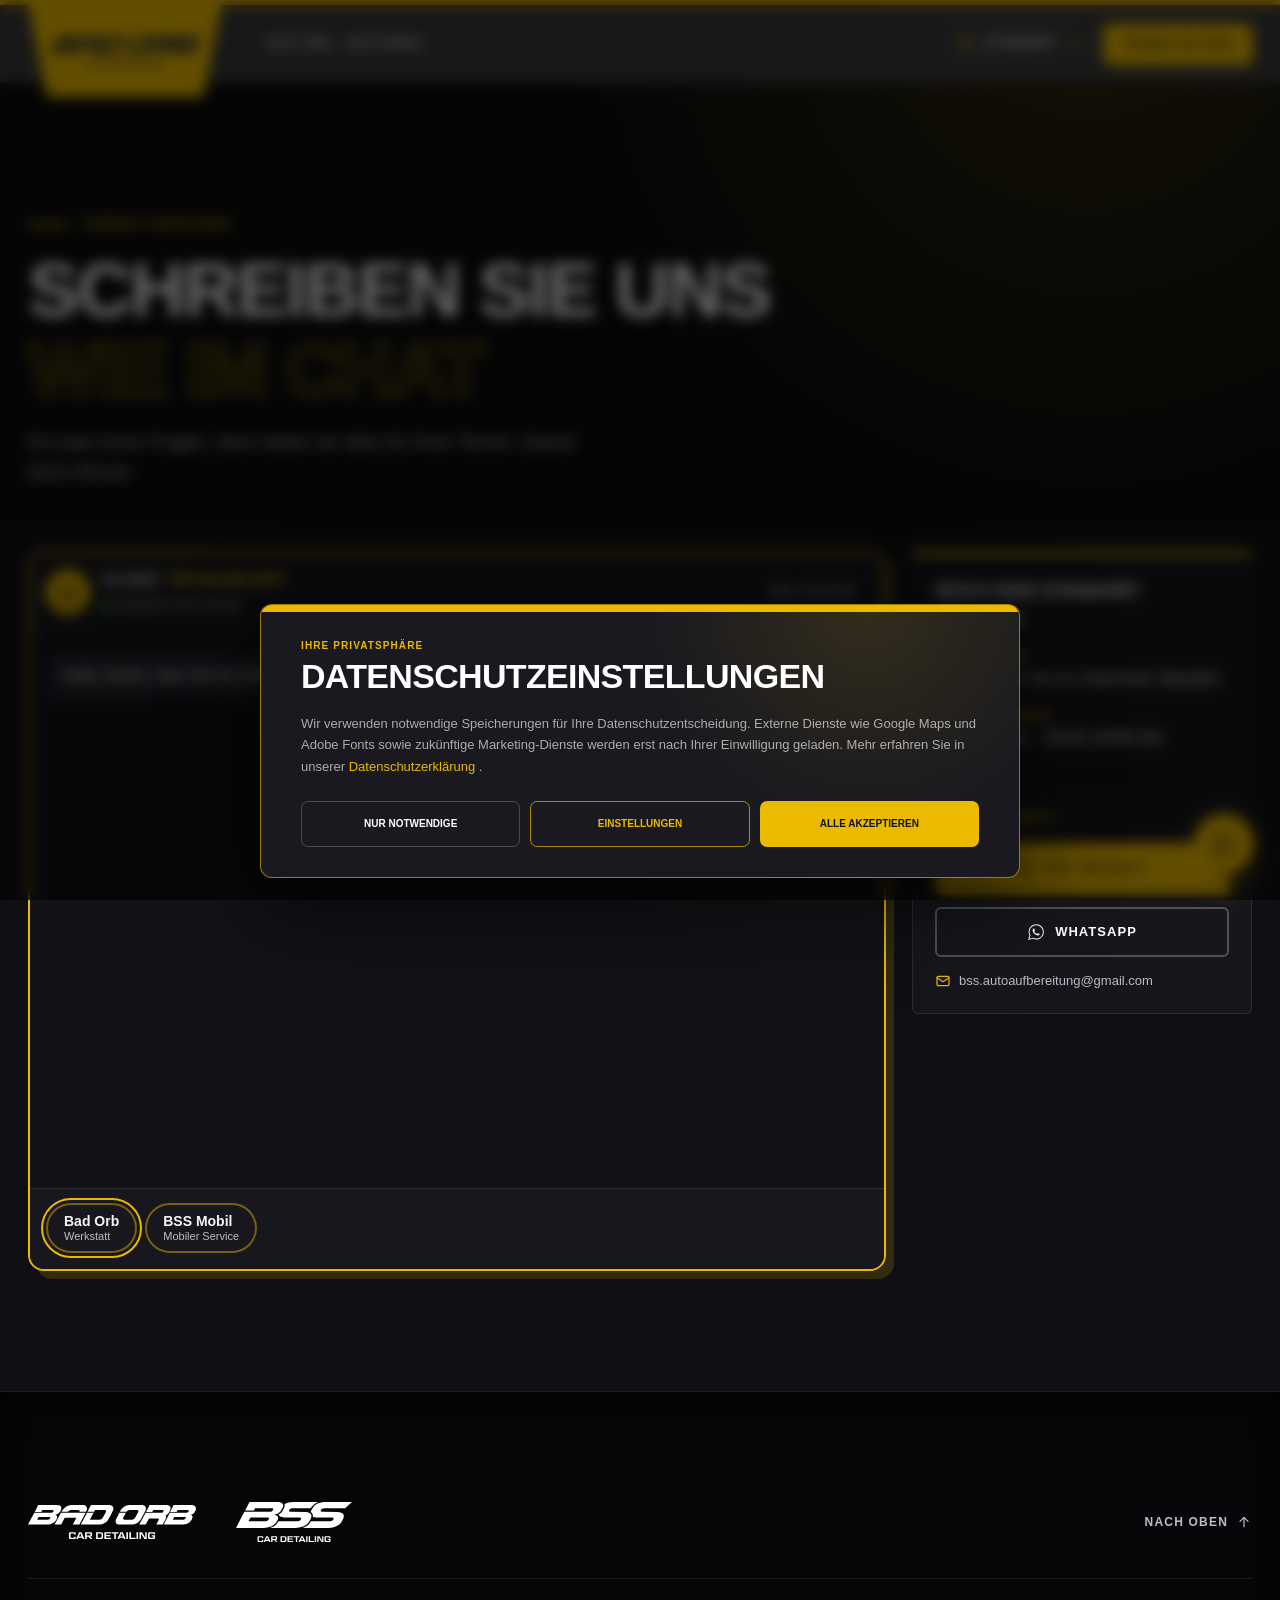
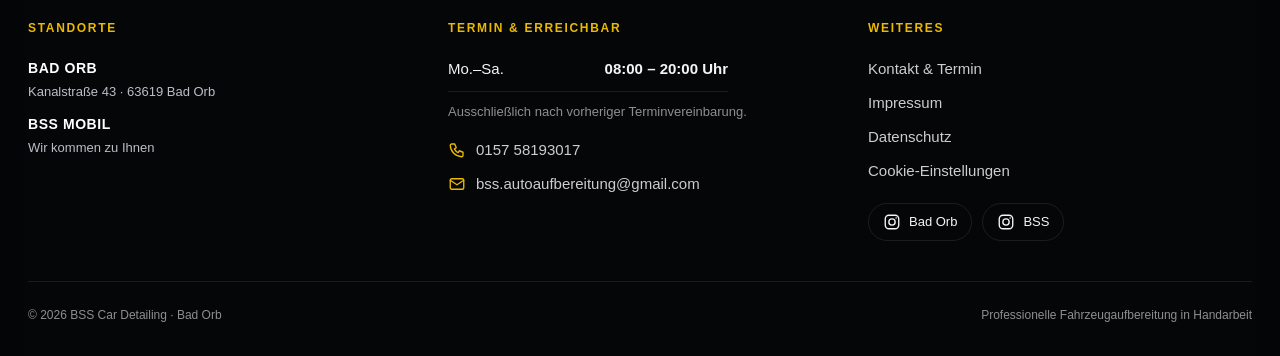
<file: kontakt.html>
<!doctype html>
<html lang="de">

<head>
  <!-- Google tag -->
  <script async src="https://www.googletagmanager.com/gtm.js?id=GTM-N8KFHG3C"></script>
  <script>
    window.dataLayer = window.dataLayer || [];
    function gtag(){dataLayer.push(arguments);}
    gtag('js', new Date());
  </script>

  <meta charset="utf-8">
  <meta name="viewport" content="width=device-width, initial-scale=1, viewport-fit=cover">
  <meta name="theme-color" content="#101014">

  <title>Termin anfragen | Bad Orb · BSS Mobil</title>

  <meta name="description" content="Termin anfragen wie im Chat: Standort, Leistung und Wunschtermin auswählen – wir melden uns schnellstmöglich.">
  <link rel="canonical" href="https://www.autopflege-badorb.de/kontakt.html">

  <meta property="og:type" content="website">
  <meta property="og:title" content="Termin anfragen | Bad Orb · BSS Mobil">
  <meta property="og:description" content="Termin anfragen wie im Chat: Standort, Leistung und Wunschtermin auswählen – wir melden uns schnellstmöglich.">
  <meta property="og:image" content="https://www.autopflege-badorb.de/assets/img/hero-car.jpg">

  <link rel="stylesheet" href="assets/css/site.css">
  <link rel="stylesheet" href="assets/css/consent.css">

  <script src="assets/js/consent.js" defer></script>

</head>


<body class="p-kt3">

<a class="skip" href="#main">Zum Inhalt springen</a>


<!-- =====================================================
     HEADER
====================================================== -->

<header class="top" id="top" data-top>

  <div class="top-inner container">

    <a class="top-logo" href="index.html" aria-label="Bad Orb Car Detailing">
      <img src="assets/img/logo-bad-orb.svg" alt="Bad Orb Car Detailing">
    </a>


    <nav class="top-nav" aria-label="Hauptnavigation">
      <a href="index.html">Bad Orb</a>
      <a href="bss-mobil.html">BSS Mobil</a>
    </nav>


    <div class="top-actions">

      <button type="button" class="top-menu" data-sheet-open aria-controls="sheet" aria-expanded="false" aria-label="Menü öffnen">
        <span class="top-menu-lines" aria-hidden="true"><i></i><i></i><i></i></span>
      </button>

      <details class="loc" data-loc>
        <summary aria-label="Standort wechseln">
          <svg class="ico" viewBox="0 0 24 24" aria-hidden="true"><path d="M12 21s-7-6.2-7-11.5A7 7 0 0 1 19 9.5C19 14.8 12 21 12 21Z"/><circle cx="12" cy="9.5" r="2.6"/></svg>
          <span class="loc-label">Standort</span>
          <span class="loc-caret" aria-hidden="true"></span>
        </summary>
        <div class="loc-menu">
          <a href="index.html">
            <span><strong>Bad Orb</strong><small>Werkstatt</small></span>
          </a>
          <a href="bss-mobil.html">
            <span><strong>BSS Mobil</strong><small>Mobiler Service</small></span>
          </a>
        </div>
      </details>

      <a class="btn btn--primary btn--sm top-cta" href="#chat">Termin buchen</a>

    </div>

  </div>

</header>


<div class="sheet" id="sheet" data-sheet hidden>

  <div class="sheet-backdrop" data-sheet-close></div>

  <div class="sheet-panel" role="dialog" aria-modal="true" aria-label="Menü">

    <nav class="sheet-nav" aria-label="Seitennavigation">
      <a href="index.html">Startseite <svg class="ico" viewBox="0 0 24 24" aria-hidden="true"><path d="M5 12h14M13 6l6 6-6 6"/></svg></a>
      <a href="index.html#pakete">Pakete <svg class="ico" viewBox="0 0 24 24" aria-hidden="true"><path d="M5 12h14M13 6l6 6-6 6"/></svg></a>
      <a href="index.html#preise">Politur & Keramik <svg class="ico" viewBox="0 0 24 24" aria-hidden="true"><path d="M5 12h14M13 6l6 6-6 6"/></svg></a>
      <a href="index.html#leistungen">Leistungen <svg class="ico" viewBox="0 0 24 24" aria-hidden="true"><path d="M5 12h14M13 6l6 6-6 6"/></svg></a>
      <a href="index.html#rechner">Preisrechner <svg class="ico" viewBox="0 0 24 24" aria-hidden="true"><path d="M5 12h14M13 6l6 6-6 6"/></svg></a>
      <a href="index.html#galerie">Galerie <svg class="ico" viewBox="0 0 24 24" aria-hidden="true"><path d="M5 12h14M13 6l6 6-6 6"/></svg></a>
      <a href="index.html#standort">Anfahrt <svg class="ico" viewBox="0 0 24 24" aria-hidden="true"><path d="M5 12h14M13 6l6 6-6 6"/></svg></a>
      <a href="index.html#fragen">Fragen <svg class="ico" viewBox="0 0 24 24" aria-hidden="true"><path d="M5 12h14M13 6l6 6-6 6"/></svg></a>
    </nav>

    <a class="btn btn--primary btn--lg sheet-cta" href="#chat">Termin buchen</a>

    <p class="sheet-label">Standorte</p>

    <div class="sheet-locs">
      <a href="index.html">
        <img class="sheet-loc-logo" src="assets/img/logo-footer.svg" alt="Bad Orb Car Detailing">
      </a>
      <a href="bss-mobil.html">
        <img class="sheet-loc-logo sheet-loc-logo--bss" src="assets/img/logo-bss-white.svg" alt="BSS Mobil">
      </a>
    </div>

    <div class="sheet-contact">
      <a class="btn btn--ghost btn--sm" href="tel:+4915758193017"><svg class="ico" viewBox="0 0 24 24" aria-hidden="true"><path d="M5 4h4l2 5-2.5 1.5a11 11 0 0 0 5 5L15 13l5 2v4a2 2 0 0 1-2 2A16 16 0 0 1 3 6a2 2 0 0 1 2-2Z"/></svg> Anrufen</a>
      <a class="btn btn--ghost btn--sm" href="https://wa.me/4915758193017" target="_blank" rel="noopener noreferrer"><svg class="ico" viewBox="0 0 1288 1269.33" aria-hidden="true"><path d="M80.38,1207.17l91.46-336.37c-35.8-73.6-54.66-155.57-54.66-237.94,0-299.98,244.05-544.03,544.03-544.03s544.03,244.05,544.03,544.03-244.05,544.03-544.03,544.03c-86,0-171.2-20.48-247.3-59.34l-333.52,89.62ZM661.21,157.57c-262.08,0-475.29,213.22-475.29,475.29,0,77.05,17.85,150.55,53.05,218.44l6.17,11.9-67.03,246.52,244.25-65.63,12.07,6.57c69.12,37.6,147.54,57.48,226.78,57.48,262.08,0,475.29-213.22,475.29-475.29s-213.22-475.29-475.29-475.29Z"></path><path d="M572.9,679.78c12.59,15.77,27.18,29.82,43.41,41.81h0c18.86,14.57,39.09,27.28,60.39,37.95h0c15.1,7.56,33.37,4.32,44.95-7.98l19.07-20.26c10.28-10.93,26.05-14.75,40.2-9.75l95.58,33.81c15.19,5.37,25.39,19.68,25.52,35.79l.07,9.12c.14,17.7-6.75,34.73-19.16,47.34l-7.74,7.87c-70.04,71.18-227,30.3-346.74-87.52-123.59-121.6-167-277.89-96.97-349.06l7.74-7.87c12.41-12.62,29.33-19.78,47.03-19.93l9.12-.07c16.11-.13,30.58,9.84,36.2,24.94l35.35,95.02c5.23,14.07,1.67,29.89-9.1,40.35l-19.95,19.4c-12.11,11.77-15.06,30.1-7.25,45.07h0c11.02,21.13,24.05,41.15,38.92,59.77l3.34,4.18Z"></path></svg> WhatsApp</a>
    </div>

  </div>

</div>


<main id="main">

  <section class="kt3-hero">
    <div class="container">
      <p class="kicker" data-reveal>Termin anfragen</p>
      <h1 class="h2 kt3-title" data-reveal style="--d: 1">Schreiben Sie uns<br><span class="o">wie im Chat</span></h1>
      <p class="lead" data-reveal style="--d: 2">Ein paar kurze Fragen, dann haben wir alles für Ihren Termin. Dauert keine Minute.</p>
    </div>
  </section>


  <section class="section section--flush" id="chat">

    <div class="container kt3-grid">

      <!-- CHAT -->

      <div class="chat" data-chat>

        <div class="chat-head">
          <span class="chat-avatar" aria-hidden="true">
            <svg viewBox="0 0 32 32" fill="none" stroke="currentColor" stroke-width="2" stroke-linecap="round" stroke-linejoin="round">
              <path d="M16 4v4"/><circle cx="16" cy="3.5" r="1.5" fill="currentColor" stroke="none"/>
              <rect x="6" y="8" width="20" height="16" rx="5"/>
              <circle cx="12" cy="15" r="2" fill="currentColor" stroke="none"/>
              <circle cx="20" cy="15" r="2" fill="currentColor" stroke="none"/>
              <path d="M12.5 19.5c2 1.4 5 1.4 7 0"/>
              <path d="M3 14v5M29 14v5"/>
              <path d="M11 24v3h10v-3"/>
            </svg>
          </span>
          <div>
            <strong>Glanzi <em>Detailing-Bot</em></strong>
            <small><span class="chat-dot"></span> Antwortet meist schnell</small>
          </div>
          <button type="button" class="chat-restart" data-chat-restart>Neu starten</button>
        </div>

        <div class="chat-log" data-chat-log role="log" aria-live="polite"></div>

        <form class="chat-input" data-chat-form novalidate>

          <div class="chat-choices" data-chat-choices></div>

          <div class="chat-compose" data-chat-compose hidden>
            <label class="visually-hidden" for="chat-field" data-chat-label>Antwort</label>
            <input id="chat-field" data-chat-field autocomplete="off">
            <button type="submit" aria-label="Senden"><svg class="ico" viewBox="0 0 24 24" aria-hidden="true"><path d="M5 12h14M13 6l6 6-6 6"/></svg></button>
          </div>

          <p class="chat-error" data-chat-error role="alert" hidden></p>

          <button type="button" class="chat-skip" data-chat-skip hidden>Überspringen</button>

        </form>

        <noscript>
          <p class="chat-noscript">Bitte aktivieren Sie JavaScript – oder rufen Sie uns an: <a href="tel:+4915758193017">0157 58193017</a></p>
        </noscript>

      </div>


      <!-- INFO -->

      <aside class="kt3-aside">

        <div class="card kt3-loc" data-reveal>
          <span class="kt3-loc-logo" data-kt-logo-wrap hidden><img src="assets/img/logo-footer.svg" alt="" data-kt-logo></span>
          <p class="kt3-loc-name" data-kt-name>Noch kein Standort gewählt</p>
          <div class="info3">
            <div class="info3-row"><svg class="ico" viewBox="0 0 24 24" aria-hidden="true"><path d="M12 21s-7-6.2-7-11.5A7 7 0 0 1 19 9.5C19 14.8 12 21 12 21Z"/><circle cx="12" cy="9.5" r="2.6"/></svg><div><small data-kt-address-label>Adresse</small><p data-kt-address>Wählen Sie im Chat Ihren Standort.</p></div></div>
            <div class="info3-row"><svg class="ico" viewBox="0 0 24 24" aria-hidden="true"><circle cx="12" cy="12" r="9"/><path d="M12 7v5l3 2"/></svg><div><small>Erreichbar</small><p>Mo.–Sa. · 08:00–20:00 Uhr</p></div></div>
          </div>
        </div>

        <div class="card kt3-direct" data-reveal style="--d: 1">
          <p>Lieber direkt?</p>
          <a class="btn btn--primary btn--block" href="tel:+4915758193017"><svg class="ico" viewBox="0 0 24 24" aria-hidden="true"><path d="M5 4h4l2 5-2.5 1.5a11 11 0 0 0 5 5L15 13l5 2v4a2 2 0 0 1-2 2A16 16 0 0 1 3 6a2 2 0 0 1 2-2Z"/></svg> 0157 58193017</a>
          <a class="btn btn--ghost btn--block" href="https://wa.me/4915758193017" target="_blank" rel="noopener noreferrer"><svg class="ico" viewBox="0 0 1288 1269.33" aria-hidden="true"><path d="M80.38,1207.17l91.46-336.37c-35.8-73.6-54.66-155.57-54.66-237.94,0-299.98,244.05-544.03,544.03-544.03s544.03,244.05,544.03,544.03-244.05,544.03-544.03,544.03c-86,0-171.2-20.48-247.3-59.34l-333.52,89.62ZM661.21,157.57c-262.08,0-475.29,213.22-475.29,475.29,0,77.05,17.85,150.55,53.05,218.44l6.17,11.9-67.03,246.52,244.25-65.63,12.07,6.57c69.12,37.6,147.54,57.48,226.78,57.48,262.08,0,475.29-213.22,475.29-475.29s-213.22-475.29-475.29-475.29Z"></path><path d="M572.9,679.78c12.59,15.77,27.18,29.82,43.41,41.81h0c18.86,14.57,39.09,27.28,60.39,37.95h0c15.1,7.56,33.37,4.32,44.95-7.98l19.07-20.26c10.28-10.93,26.05-14.75,40.2-9.75l95.58,33.81c15.19,5.37,25.39,19.68,25.52,35.79l.07,9.12c.14,17.7-6.75,34.73-19.16,47.34l-7.74,7.87c-70.04,71.18-227,30.3-346.74-87.52-123.59-121.6-167-277.89-96.97-349.06l7.74-7.87c12.41-12.62,29.33-19.78,47.03-19.93l9.12-.07c16.11-.13,30.58,9.84,36.2,24.94l35.35,95.02c5.23,14.07,1.67,29.89-9.1,40.35l-19.95,19.4c-12.11,11.77-15.06,30.1-7.25,45.07h0c11.02,21.13,24.05,41.15,38.92,59.77l3.34,4.18Z"></path></svg> WhatsApp</a>
          <a class="kt3-mail" href="mailto:bss.autoaufbereitung@gmail.com"><svg class="ico" viewBox="0 0 24 24" aria-hidden="true"><rect x="3" y="5" width="18" height="14" rx="2"/><path d="m3 7 9 6 9-6"/></svg> bss.autoaufbereitung@gmail.com</a>
        </div>

      </aside>

    </div>

  </section>


  <section class="section" data-kt-map-section hidden>

    <div class="container">

      <div class="head3">
        <div>
          <p class="kicker" data-kt-map-kicker>Ihr Standort</p>
          <h2 class="h2" data-kt-map-title>So finden <span class="o">Sie&nbsp;uns</span></h2>
        </div>
        <a class="link" href="#" data-kt-maps-link target="_blank" rel="noopener noreferrer">In Google Maps öffnen <svg class="ico" viewBox="0 0 24 24" aria-hidden="true"><path d="M5 12h14M13 6l6 6-6 6"/></svg></a>
      </div>

      <div class="map" data-consent-map-wrapper data-reveal style="--d: 1">

        <div class="consent-map-placeholder" data-consent-map-placeholder>
          <div class="consent-map-placeholder-inner">
            <div class="consent-map-placeholder-icon" aria-hidden="true">⌖</div>
            <h3>Google Maps</h3>
            <p>Beim Laden der Karte werden Daten an Google übertragen. Mehr dazu in unserer <a href="datenschutz.html">Datenschutzerklärung</a>.</p>
            <button type="button" data-consent-enable-external>Karte laden</button>
          </div>
        </div>

        <iframe
          data-consent-src=""
          data-consent-service="google-maps"
          data-standort-map=""
          data-kt-map
          loading="lazy"
          referrerpolicy="no-referrer-when-downgrade"
          title="Standort auf Google Maps"
          hidden
        ></iframe>

      </div>


    </div>

  </section>

</main>

<!-- =====================================================
     FOOTER
====================================================== -->

<footer class="ftr">

  <div class="container">

    <div class="ftr-top">

      <div class="ftr-brand">
        <img src="assets/img/logo-footer.svg" alt="Bad Orb Car Detailing" class="ftr-logo">
        <img src="assets/img/logo-bss-white.svg" alt="BSS Mobile Autoaufbereitung" class="ftr-logo ftr-logo--bss">
      </div>

      <a class="ftr-top-link" href="#top" data-to-top>
        Nach oben <svg class="ico" viewBox="0 0 24 24" aria-hidden="true"><path d="M12 19V5M6 11l6-6 6 6"/></svg>
      </a>

    </div>


    <div class="ftr-grid">

      <div class="ftr-col">
        <h3>Standorte</h3>
        <a href="index.html" class="ftr-loc">
          <strong>Bad Orb</strong>
          <small>Kanalstraße 43 · 63619 Bad Orb</small>
        </a>
        <a href="bss-mobil.html" class="ftr-loc">
          <strong>BSS Mobil</strong>
          <small>Wir kommen zu Ihnen</small>
        </a>
      </div>


      <div class="ftr-col">
        <h3>Termin &amp; Erreichbar</h3>
        <p class="ftr-hours"><span>Mo.–Sa.</span><strong>08:00 – 20:00 Uhr</strong></p>
        <p class="ftr-note">Ausschließlich nach vorheriger Terminvereinbarung.</p>
        <a href="tel:+4915758193017" class="ftr-contact"><svg class="ico" viewBox="0 0 24 24" aria-hidden="true"><path d="M5 4h4l2 5-2.5 1.5a11 11 0 0 0 5 5L15 13l5 2v4a2 2 0 0 1-2 2A16 16 0 0 1 3 6a2 2 0 0 1 2-2Z"/></svg> 0157 58193017</a>
        <a href="mailto:bss.autoaufbereitung@gmail.com" class="ftr-contact"><svg class="ico" viewBox="0 0 24 24" aria-hidden="true"><rect x="3" y="5" width="18" height="14" rx="2"/><path d="m3 7 9 6 9-6"/></svg> bss.autoaufbereitung@gmail.com</a>
      </div>


      <div class="ftr-col">
        <h3>Weiteres</h3>
        <a href="#chat">Kontakt &amp; Termin</a>
        <a href="impressum.html">Impressum</a>
        <a href="datenschutz.html">Datenschutz</a>
        <button type="button" class="ftr-linkbtn" data-consent-settings>Cookie-Einstellungen</button>

        <div class="ftr-social">
          <a href="https://www.instagram.com/autopflege_bad_orb?igsh=MWQzMnhrc2N4YTg0&amp;utm_source=qr" target="_blank" rel="noopener noreferrer" aria-label="Bad Orb auf Instagram"><svg class="ico" viewBox="0 0 24 24" aria-hidden="true"><rect x="3" y="3" width="18" height="18" rx="5"/><circle cx="12" cy="12" r="4.2"/><circle cx="17.5" cy="6.5" r="1" fill="currentColor" stroke="none"/></svg> Bad Orb</a>
          <a href="https://www.instagram.com/bss_car_detailing?igsh=cGs1dnpjczNlNGcx&amp;utm_source=qr" target="_blank" rel="noopener noreferrer" aria-label="BSS auf Instagram"><svg class="ico" viewBox="0 0 24 24" aria-hidden="true"><rect x="3" y="3" width="18" height="18" rx="5"/><circle cx="12" cy="12" r="4.2"/><circle cx="17.5" cy="6.5" r="1" fill="currentColor" stroke="none"/></svg> BSS</a>
        </div>
      </div>

    </div>


    <div class="ftr-bottom">
      <p>© <span id="year"></span> BSS Car Detailing · Bad Orb</p>
      <p>Professionelle Fahrzeugaufbereitung in Handarbeit</p>
    </div>

    <a class="ftr-top-link ftr-top-link--bottom" href="#top" data-to-top>
        Nach oben <svg class="ico" viewBox="0 0 24 24" aria-hidden="true"><path d="M12 19V5M6 11l6-6 6 6"/></svg>
      </a>

  </div>

</footer>


<a class="wa-float" href="https://wa.me/4915758193017" target="_blank" rel="noopener noreferrer" aria-label="WhatsApp Chat öffnen">
  <svg class="ico" viewBox="0 0 1288 1269.33" aria-hidden="true"><path d="M80.38,1207.17l91.46-336.37c-35.8-73.6-54.66-155.57-54.66-237.94,0-299.98,244.05-544.03,544.03-544.03s544.03,244.05,544.03,544.03-244.05,544.03-544.03,544.03c-86,0-171.2-20.48-247.3-59.34l-333.52,89.62ZM661.21,157.57c-262.08,0-475.29,213.22-475.29,475.29,0,77.05,17.85,150.55,53.05,218.44l6.17,11.9-67.03,246.52,244.25-65.63,12.07,6.57c69.12,37.6,147.54,57.48,226.78,57.48,262.08,0,475.29-213.22,475.29-475.29s-213.22-475.29-475.29-475.29Z"></path><path d="M572.9,679.78c12.59,15.77,27.18,29.82,43.41,41.81h0c18.86,14.57,39.09,27.28,60.39,37.95h0c15.1,7.56,33.37,4.32,44.95-7.98l19.07-20.26c10.28-10.93,26.05-14.75,40.2-9.75l95.58,33.81c15.19,5.37,25.39,19.68,25.52,35.79l.07,9.12c.14,17.7-6.75,34.73-19.16,47.34l-7.74,7.87c-70.04,71.18-227,30.3-346.74-87.52-123.59-121.6-167-277.89-96.97-349.06l7.74-7.87c12.41-12.62,29.33-19.78,47.03-19.93l9.12-.07c16.11-.13,30.58,9.84,36.2,24.94l35.35,95.02c5.23,14.07,1.67,29.89-9.1,40.35l-19.95,19.4c-12.11,11.77-15.06,30.1-7.25,45.07h0c11.02,21.13,24.05,41.15,38.92,59.77l3.34,4.18Z"></path></svg>
</a>


<script src="assets/js/standorte.js"></script>
<script src="assets/js/app.js"></script>
<script src="assets/js/kontakt.js"></script>

</body>
</html>
</file>
<file: assets/css/site.css>
/* =========================================================
   BAD ORB · BSS – VERSION 4
   ---------------------------------------------------------
   Фирменный стиль тот же (жёлтый/чёрный, трапеция,
   geom-graphic). Характер версии 3:
   - жёлто-чёрная «гаражная» лента-разметка
   - карточки-«билеты» с перфорацией
   - бургер-меню на телефоне
   - крупная типографика с контурными словами

   1. Tokens / Base       5. Gemeinsame Bausteine
   2. Typo / Buttons      6. Footer
   3. Header              7. Seiten
   4. Burger-Menü         8. Handy
========================================================= */


/* =========================================================
   1. TOKENS / BASE
========================================================= */

:root {
  --bg: #101014;
  --bg-2: #15151b;
  --bg-3: #0a0b0e;
  --card: #16161c;
  --card-2: #1c1c23;
  --text: #f5f5f5;
  --muted: #bdbdc5;
  --dim: rgba(255, 255, 255, 0.55);
  --yellow: #ebba00;
  --yellow-2: #f5c92a;
  --ink: #141414;
  --logo-ink: #353634;
  --line: rgba(255, 255, 255, 0.09);
  --line-y: rgba(235, 186, 0, 0.45);
  --radius: 6px;
  --top-h: 64px;
  --gutter: 16px;
  --trap: polygon(8% 0, 92% 0, 84% 100%, 16% 100%);
  --ease: cubic-bezier(0.2, 0.7, 0.2, 1);
  --tape: linear-gradient(135deg, var(--yellow), rgba(235, 186, 0, 0.25) 55%, var(--yellow));
}

@media (min-width: 961px) {
  :root {
    --top-h: 78px;
    --gutter: 28px;
  }
}

*,
*::before,
*::after {
  box-sizing: border-box;
}

html {
  scroll-behavior: smooth;
  scroll-padding-top: calc(var(--top-h) + 20px);
  -webkit-text-size-adjust: 100%;
}

body {
  margin: 0;
  background: var(--bg);
  color: var(--text);
  font-family: "geom-graphic", Arial, sans-serif;
  font-size: 16px;
  line-height: 1.6;
  overflow-x: hidden;
  -webkit-font-smoothing: antialiased;
}

body.no-scroll {
  overflow: hidden;
}

img,
svg {
  display: block;
  max-width: 100%;
}

a {
  color: inherit;
  text-decoration: none;
}

button,
input,
select,
textarea {
  font: inherit;
  color: inherit;
}

[hidden] {
  display: none !important;
}

.container {
  width: min(1240px, 100% - 2 * var(--gutter));
  margin-inline: auto;
}

.visually-hidden {
  position: absolute !important;
  width: 1px;
  height: 1px;
  margin: -1px;
  padding: 0;
  overflow: hidden;
  clip: rect(0, 0, 0, 0);
  white-space: nowrap;
  border: 0;
}

.skip {
  position: fixed;
  z-index: 3000;
  top: -60px;
  left: 16px;
  padding: 10px 16px;
  background: var(--yellow);
  color: var(--ink);
  font-weight: 700;
}

.skip:focus {
  top: 16px;
}

:focus-visible {
  outline: 2px solid var(--yellow);
  outline-offset: 3px;
}

.ico {
  width: 20px;
  height: 20px;
  flex-shrink: 0;
  fill: none;
  stroke: currentColor;
  stroke-width: 1.8;
  stroke-linecap: round;
  stroke-linejoin: round;
}

svg.ico[viewBox="0 0 1288 1269.33"] {
  fill: currentColor;
  stroke: none;
}

.section {
  position: relative;
  padding: 72px 0;
}

@media (min-width: 961px) {
  .section {
    padding: 120px 0;
  }
}

.section--dark {
  background: var(--bg-3);
}

.section--flush {
  padding-top: 0;
}


/* Reveal */

[data-reveal] {
  opacity: 0;
  transform: translateY(30px);
  transition:
    opacity 0.8s var(--ease),
    transform 0.8s var(--ease);
  transition-delay: calc(var(--d, 0) * 90ms);
}

[data-reveal].is-in {
  opacity: 1;
  transform: none;
}

@media (prefers-reduced-motion: reduce) {
  *,
  *::before,
  *::after {
    animation-duration: 0.01ms !important;
    animation-iteration-count: 1 !important;
    transition-duration: 0.01ms !important;
    scroll-behavior: auto !important;
  }

  [data-reveal] {
    opacity: 1;
    transform: none;
  }
}


/* =========================================================
   2. TYPO / BUTTONS
========================================================= */

/* Kicker: gelbe Linie + gelber Text (ohne gelbe Fläche) */

.kicker {
  display: inline-flex;
  align-items: center;
  gap: 14px;
  margin: 0 0 18px;
  color: var(--yellow);
  font-size: 12px;
  font-weight: 700;
  line-height: 1.3;
  letter-spacing: 0.18em;
  text-transform: uppercase;
}

.kicker::before {
  content: "";
  width: 40px;
  height: 3px;
  flex-shrink: 0;
  border-radius: 99px;
  background: var(--yellow);
}

.mega {
  margin: 0;
  font-size: clamp(56px, 13.5vw, 170px);
  font-weight: 700;
  line-height: 0.82;
  letter-spacing: -0.045em;
  text-transform: uppercase;
}

.mega .o,
.h2 .o {
  color: transparent;
  -webkit-text-stroke: 1.5px var(--yellow);
}

.mega .y,
.h2 .y {
  color: var(--yellow);
}

.h2 {
  margin: 0;
  font-size: clamp(36px, 6vw, 76px);
  font-weight: 700;
  line-height: 1.04;
  letter-spacing: -0.03em;
  text-transform: uppercase;
}

.lead {
  max-width: 560px;
  margin: 0;
  color: var(--muted);
  font-size: clamp(16px, 1.5vw, 18px);
  line-height: 1.65;
}

.muted {
  color: var(--muted);
}

.btn {
  display: inline-flex;
  align-items: center;
  justify-content: center;
  gap: 10px;
  min-height: 50px;
  padding: 0 22px;
  border: 2px solid var(--yellow);
  border-radius: var(--radius);
  background: transparent;
  color: #ffffff;
  font-size: 13px;
  font-weight: 700;
  line-height: 1;
  letter-spacing: 0.08em;
  text-transform: uppercase;
  white-space: nowrap;
  cursor: pointer;
  transition:
    background 0.2s ease,
    color 0.2s ease,
    border-color 0.2s ease,
    box-shadow 0.2s ease,
    transform 0.2s ease;
}

.btn .ico {
  width: 18px;
  height: 18px;
}

.btn--primary {
  background: var(--yellow);
  color: var(--ink);
  box-shadow: 4px 4px 0 rgba(235, 186, 0, 0.25);
}

.btn--primary:hover {
  background: var(--yellow-2);
  transform: translate(-2px, -2px);
  box-shadow: 6px 6px 0 rgba(235, 186, 0, 0.3);
}

.btn--ghost {
  border-color: rgba(255, 255, 255, 0.25);
}

.btn--ghost:hover {
  border-color: var(--yellow);
  color: var(--yellow);
}

.btn--sm {
  min-height: 40px;
  padding: 0 16px;
  font-size: 12px;
}

.btn--lg {
  min-height: 58px;
  padding: 0 28px;
  font-size: 14px;
}

.btn--block {
  width: 100%;
}

.btn-row {
  display: flex;
  flex-wrap: wrap;
  gap: 12px;
}

@media (max-width: 520px) {
  .btn-row > .btn {
    flex: 1 1 100%;
  }
}

.link {
  display: inline-flex;
  align-items: center;
  gap: 8px;
  color: var(--yellow);
  font-size: 12px;
  font-weight: 700;
  letter-spacing: 0.1em;
  text-transform: uppercase;
}

.link .ico {
  width: 16px;
  height: 16px;
  transition: transform 0.25s var(--ease);
}

.link:hover .ico {
  transform: translateX(4px);
}


/* Trenner: feine Linie, die zur Mitte gelb wird,
   in der Mitte ein kleines gelbes Trapez (wie das Logo) */

.tape {
  position: relative;
  z-index: 2;
  height: 1px;
  background:
    linear-gradient(
      90deg,
      transparent,
      rgba(235, 186, 0, 0.15) 20%,
      rgba(235, 186, 0, 0.75) 50%,
      rgba(235, 186, 0, 0.15) 80%,
      transparent
    );
}

.tape::after {
  content: "";
  position: absolute;
  top: 0;
  left: 50%;
  width: 72px;
  height: 7px;
  background: var(--yellow);
  clip-path: var(--trap);
  transform: translateX(-50%);
}

.tape--rev::after {
  top: auto;
  bottom: 0;
  clip-path: polygon(16% 0, 84% 0, 92% 100%, 8% 100%);
}

.tape--thin::after {
  width: 48px;
  height: 5px;
}


/* =========================================================
   3. HEADER
========================================================= */

.top {
  position: fixed;
  z-index: 1000;
  top: 0;
  left: 0;
  right: 0;
  border-top: 5px solid var(--yellow);
  background: rgba(59, 59, 61, 0.97);
  transition: background 0.3s ease, box-shadow 0.3s ease;
}

.top.is-scrolled {
  background: rgba(24, 24, 28, 0.92);
  backdrop-filter: blur(12px);
  -webkit-backdrop-filter: blur(12px);
  box-shadow: 0 10px 40px rgba(0, 0, 0, 0.4);
}

.top-inner {
  display: flex;
  align-items: center;
  gap: 24px;
  height: var(--top-h);
}

.top-logo {
  position: relative;
  align-self: flex-start;
  display: flex;
  align-items: center;
  justify-content: center;
  flex-shrink: 0;
  width: 180px;
  height: 70px;
  /* obere Trapez-Ecke (8 % eingerückt) steht bündig mit dem Seitentext */
  margin-left: -14px;
  background: var(--yellow);
  clip-path: var(--trap);
}

.top-logo img {
  width: 108px;
}

.top-logo img.is-bss {
  width: 78px;
}

@media (min-width: 961px) {
  .top-logo {
    width: 230px;
    height: 92px;
    margin-left: -18px;
  }

  .top-logo img {
    width: 150px;
  }

  .top-logo img.is-bss {
    width: 110px;
  }
}


/* Navigation: gelbe Unterstreichung beim Hover (wie Version 2) */

.top-nav {
  display: none;
}

@media (min-width: 1280px) {
  .top-nav {
    display: flex;
    flex: 1;
    min-width: 0;
    gap: clamp(14px, 1.25vw, 18px);
    margin-left: 4px;
    white-space: nowrap;
  }

  .top-nav a {
    position: relative;
    padding: 6px 0;
    color: rgba(255, 255, 255, 0.82);
    font-size: 12px;
    font-weight: 700;
    letter-spacing: 0.1em;
    text-transform: uppercase;
    transition: color 0.2s ease;
  }

  .top-nav a::after {
    content: "";
    position: absolute;
    left: 0;
    bottom: 0;
    width: 100%;
    height: 2px;
    background: var(--yellow);
    transform: scaleX(0);
    transform-origin: left;
    transition: transform 0.3s var(--ease);
  }

  .top-nav a:hover,
  .top-nav a:focus-visible {
    color: #ffffff;
  }

  .top-nav a:hover::after,
  .top-nav a:focus-visible::after {
    transform: scaleX(1);
  }
}

.top-actions {
  display: flex;
  align-items: center;
  gap: 12px;
  margin-left: auto;
  flex-shrink: 0;
}

.top-cta {
  display: none !important;
}

@media (min-width: 961px) {
  .top-cta {
    display: inline-flex !important;
  }
}


/* Standort-Auswahl: auf dem Handy steckt sie im Burger-Menü */

.loc {
  position: relative;
  flex-shrink: 0;
}

@media (max-width: 960px) {
  .loc {
    display: none;
  }
}

.loc summary {
  display: flex;
  align-items: center;
  gap: 8px;
  flex-shrink: 0;
  white-space: nowrap;
  height: 42px;
  padding: 0 12px;
  border: 1px solid rgba(255, 255, 255, 0.2);
  border-radius: 99px;
  font-size: 12px;
  font-weight: 700;
  letter-spacing: 0.08em;
  text-transform: uppercase;
  list-style: none;
  cursor: pointer;
  transition:
    border-color 0.25s ease,
    background 0.25s ease;
}

.loc summary::-webkit-details-marker {
  display: none;
}

.loc summary .ico {
  width: 18px;
  height: 18px;
  color: var(--yellow);
}

.loc summary:hover,
.loc[open] summary {
  border-color: var(--yellow);
  background: rgba(235, 186, 0, 0.08);
}

.loc-label,
.loc-caret {
  display: none;
}

@media (min-width: 961px) {
  .loc summary {
    padding: 0 16px;
  }

  .loc-label {
    display: inline;
  }

  .loc-caret {
    display: block;
    flex-shrink: 0;
    width: 7px;
    height: 7px;
    margin: -3px 0 0 2px;
    border-right: 2px solid var(--yellow);
    border-bottom: 2px solid var(--yellow);
    transform: rotate(45deg);
    transition: transform 0.25s ease, margin 0.25s ease;
  }

  .loc[open] .loc-caret {
    margin-top: 3px;
    transform: rotate(-135deg);
  }
}

.loc-menu {
  position: fixed;
  top: calc(var(--top-h) + 14px);
  left: var(--gutter);
  right: var(--gutter);
  display: grid;
  gap: 4px;
  padding: 8px;
  border: 1px solid var(--line-y);
  border-radius: 12px;
  background: rgba(21, 21, 26, 0.98);
  box-shadow: 0 24px 60px rgba(0, 0, 0, 0.45);
  animation: pop 0.25s var(--ease);
}

@media (min-width: 961px) {
  .loc-menu {
    position: absolute;
    top: calc(100% + 14px);
    left: auto;
    right: 0;
    width: 350px;
  }
}

@keyframes pop {
  from {
    opacity: 0;
    transform: translateY(-6px);
  }
}

.loc-menu a {
  display: flex;
  align-items: center;
  gap: 18px;
  padding: 14px 14px 14px 16px;
  border-left: 3px solid transparent;
  border-radius: 8px;
  transition:
    background 0.2s ease,
    border-color 0.2s ease;
}

.loc-menu a:hover,
.loc-menu a[aria-current="page"] {
  border-left-color: var(--yellow);
  background: rgba(235, 186, 0, 0.08);
}

.loc-menu a:hover strong {
  color: var(--yellow);
}


.loc-logo {
  display: flex;
  align-items: center;
  justify-content: center;
  width: 80px;
  height: 32px;
  flex-shrink: 0;
  background: var(--yellow);
  clip-path: var(--trap);
}

.loc-logo img {
  width: 50px;
  max-height: 22px;
  object-fit: contain;
}

.loc-menu strong {
  display: block;
  font-size: 14px;
  letter-spacing: 0.04em;
  text-transform: uppercase;
}

.loc-menu small {
  display: block;
  color: var(--muted);
  font-size: 12px;
}

.loc-menu a[aria-current="page"] strong {
  color: var(--yellow);
}


/* Burger: auf dem Handy immer, auf dem Desktop nur wenn die
   Navigation nicht in eine Zeile passt (siehe app.js) */

.top.is-compact .top-nav {
  display: none !important;
}

.top-menu {
  display: none;
  place-items: center;
  width: 44px;
  height: 44px;
  margin-right: -10px;
  padding: 0;
  border: 0;
  background: none;
  cursor: pointer;
}

@media (max-width: 960px) {
  .top-menu {
    display: grid;
  }
}

.top.is-compact .top-menu {
  display: grid;
}

.top-menu-lines {
  display: grid;
  gap: 5px;
  width: 24px;
}

.top-menu-lines i {
  display: block;
  height: 2px;
  border-radius: 2px;
  background: var(--yellow);
  transition: transform 0.3s var(--ease), opacity 0.2s ease;
}

.top-menu[aria-expanded="true"] i:nth-child(1) {
  transform: translateY(7px) rotate(45deg);
}

.top-menu[aria-expanded="true"] i:nth-child(2) {
  opacity: 0;
}

.top-menu[aria-expanded="true"] i:nth-child(3) {
  transform: translateY(-7px) rotate(-45deg);
}

.top.is-menu-open {
  background: var(--bg);
  box-shadow: none;
}


/* =========================================================
   4. BURGER-MENÜ
========================================================= */

.sheet {
  position: fixed;
  z-index: 990;
  inset: 0;
}

.sheet-backdrop {
  position: absolute;
  inset: 0;
  background: rgba(0, 0, 0, 0.6);
  animation: fade 0.25s ease;
}

@keyframes fade {
  from {
    opacity: 0;
  }
}

.sheet-panel {
  position: absolute;
  top: calc(var(--top-h) + 5px);
  left: 0;
  right: 0;
  bottom: 0;
  display: flex;
  flex-direction: column;
  gap: 20px;
  overflow-y: auto;
  overscroll-behavior: contain;
  padding: 28px var(--gutter) calc(24px + env(safe-area-inset-bottom));
  background: var(--bg);
  animation: sheetIn 0.3s var(--ease);
}

@keyframes sheetIn {
  from {
    opacity: 0;
    transform: translateY(-12px);
  }
}

@media (min-width: 961px) {
  .sheet-panel {
    left: auto;
    width: 420px;
    padding-inline: 28px;
    border-left: 3px solid var(--yellow);
  }
}

.sheet-nav {
  display: grid;
}

.sheet-nav a {
  display: flex;
  align-items: center;
  justify-content: space-between;
  gap: 12px;
  padding: 13px 0;
  border-bottom: 1px solid var(--line);
  font-size: 18px;
  font-weight: 700;
  letter-spacing: 0.02em;
  text-transform: uppercase;
}

.sheet-nav a .ico {
  color: var(--yellow);
}

.sheet-cta {
  flex-shrink: 0;
  width: 100%;
}

.sheet-label {
  margin: 0 0 -8px;
  color: var(--yellow);
  font-size: 12px;
  font-weight: 700;
  letter-spacing: 0.14em;
  text-transform: uppercase;
}

.sheet-locs {
  display: grid;
  grid-template-columns: 1fr 1fr;
  gap: 8px;
}

.sheet-locs a {
  display: grid;
  justify-items: center;
  gap: 8px;
  padding: 12px 6px;
  border: 1px solid var(--line);
  border-radius: var(--radius);
  font-size: 12px;
  text-align: center;
  text-transform: uppercase;
}

.sheet-locs a.is-current {
  border-color: var(--yellow);
}

.sheet-contact {
  display: grid;
  grid-template-columns: 1fr 1fr;
  gap: 8px;
}

.wa-float {
  display: none;
}

@media (min-width: 961px) {
  .wa-float {
    position: fixed;
    z-index: 970;
    right: 26px;
    bottom: 26px;
    display: grid;
    place-items: center;
    width: 60px;
    height: 60px;
    border-radius: 50%;
    background: var(--yellow);
    color: var(--ink);
    box-shadow: 4px 4px 0 rgba(0, 0, 0, 0.5), 0 12px 30px rgba(235, 186, 0, 0.3);
    transition: transform 0.25s var(--ease);
  }

  .wa-float:hover {
    transform: rotate(-8deg) scale(1.06);
  }

  .wa-float .ico {
    width: 30px;
    height: 30px;
  }
}


/* =========================================================
   5. GEMEINSAME BAUSTEINE
========================================================= */

.head3 {
  display: grid;
  gap: 16px;
  margin-bottom: 40px;
}

@media (min-width: 961px) {
  .head3 {
    grid-template-columns: 1fr auto;
    align-items: end;
    margin-bottom: 60px;
  }
}

.head3 .kicker {
  margin-bottom: 26px;
}

/* Erklärtext direkt unter dem Titel (links), nicht rechts in der Ecke */

.head3-side {
  grid-column: 1;
  margin: 4px 0 0;
  color: rgba(255, 255, 255, 0.62);
  font-size: 12px;
  letter-spacing: 0.04em;
  line-height: 1.6;
}

@media (min-width: 761px) {
  .head3-side {
    white-space: nowrap;
  }
}

.bg-word {
  position: absolute;
  z-index: 0;
  left: 50%;
  color: transparent;
  font-size: clamp(90px, 20vw, 300px);
  font-weight: 800;
  line-height: 0.8;
  letter-spacing: -0.04em;
  text-transform: uppercase;
  white-space: nowrap;
  -webkit-text-stroke: 1px rgba(235, 186, 0, 0.12);
  transform: translateX(-50%);
  pointer-events: none;
  user-select: none;
}

.card {
  border: 1px solid var(--line);
  border-radius: var(--radius);
  background: var(--card);
}


.stars {
  display: inline-flex;
  gap: 2px;
}

.stars .ico {
  width: 16px;
  height: 16px;
  fill: var(--yellow);
  stroke: var(--yellow);
}

.tag3 {
  display: inline-flex;
  align-items: center;
  gap: 6px;
  padding: 5px 9px;
  border-radius: 4px;
  background: var(--yellow);
  color: var(--ink);
  font-size: 10px;
  font-weight: 700;
  letter-spacing: 0.12em;
  text-transform: uppercase;
}


.tag3 .ico {
  width: 13px;
  height: 13px;
}

.list3 {
  display: grid;
  gap: 8px;
  margin: 0;
  padding: 0;
  list-style: none;
  font-size: 14px;
}

.list3 li {
  position: relative;
  padding-left: 18px;
  color: rgba(255, 255, 255, 0.85);
}

.list3 li::before {
  content: "";
  position: absolute;
  left: 0;
  top: calc(0.8em - 3.5px);
  width: 7px;
  height: 7px;
  border-radius: 50%;
  background: var(--yellow);
}

/* FAQ */

/* Zwei unabhängige Spalten: eine geöffnete Frage verschiebt nur ihre eigene Spalte */
.faq3,
.faq3-col {
  display: grid;
  gap: 12px;
  align-content: start;
}

@media (min-width: 961px) {
  .faq3 {
    grid-template-columns: minmax(0, 1fr) minmax(0, 1fr);
    align-items: start;
    gap: 14px;
  }

  .faq3-col {
    gap: 14px;
  }
}

.faq3 details {
  border: 1px solid var(--line);
  border-left: 4px solid var(--line);
  border-radius: var(--radius);
  background: var(--card);
  transition: border-color 0.25s ease;
}

.faq3 details[open] {
  border-left-color: var(--yellow);
}

.faq3 summary {
  display: flex;
  align-items: center;
  justify-content: space-between;
  gap: 16px;
  padding: 20px;
  font-size: 16px;
  font-weight: 700;
  line-height: 1.35;
  list-style: none;
  cursor: pointer;
}

.faq3 summary::-webkit-details-marker {
  display: none;
}

.faq3-ico {
  position: relative;
  flex-shrink: 0;
  width: 26px;
  height: 26px;
  border-radius: 4px;
  background: rgba(235, 186, 0, 0.14);
}

.faq3-ico::before,
.faq3-ico::after {
  content: "";
  position: absolute;
  top: 50%;
  left: 50%;
  width: 12px;
  height: 2px;
  background: var(--yellow);
  transform: translate(-50%, -50%);
  transition: transform 0.3s var(--ease);
}

.faq3-ico::after {
  transform: translate(-50%, -50%) rotate(90deg);
}

.faq3 details[open] .faq3-ico::after {
  transform: translate(-50%, -50%) rotate(0deg);
}

.faq3 details p {
  margin: 0;
  padding: 0 20px 20px;
  color: var(--muted);
  font-size: 15px;
}


/* Karte */

.map {
  position: relative;
  overflow: hidden;
  min-height: 360px;
  border: 1px solid var(--line-y);
  border-radius: var(--radius);
  background: #08090d;
}

.map iframe {
  display: block;
  width: 100%;
  height: 100%;
  min-height: 360px;
  border: 0;
  filter: grayscale(0.3) contrast(1.05);
}

.map .consent-map-placeholder {
  height: 100%;
  min-height: 360px;
}


/* Info-Zeilen */

.info3 {
  display: grid;
  gap: 18px;
}

.info3-row {
  display: flex;
  gap: 14px;
}

.info3-row > .ico {
  width: 22px;
  height: 22px;
  margin-top: 2px;
  color: var(--yellow);
}

.info3-row small {
  display: block;
  color: var(--yellow);
  font-size: 10px;
  font-weight: 700;
  letter-spacing: 0.14em;
  text-transform: uppercase;
}

.info3-row p,
.info3-row a {
  margin: 2px 0 0;
  font-size: 16px;
  line-height: 1.45;
}

.info3-row a:hover {
  color: var(--yellow);
}


/* CTA */

.cta3 {
  position: relative;
  overflow: hidden;
  background:
    radial-gradient(circle at 80% 30%, rgba(235, 186, 0, 0.16), transparent 50%),
    var(--bg-3);
}

.cta3-inner {
  padding: 70px 0;
}

@media (min-width: 961px) {
  .cta3-inner {
    padding: 110px 0;
  }
}

.cta3-title {
  margin: 0 0 20px;
  font-size: clamp(42px, 8vw, 110px);
  font-weight: 700;
  line-height: 0.88;
  letter-spacing: -0.035em;
  text-transform: uppercase;
}

.cta3-title span {
  display: block;
  color: transparent;
  -webkit-text-stroke: 1.5px var(--yellow);
}

.cta3-text {
  max-width: 520px;
  margin: 0 0 30px;
  color: var(--muted);
  font-size: 17px;
}


/* =========================================================
   6. FOOTER
========================================================= */

/* Footer: dunkler als der Bereich davor + mehr Abstand nach oben */

.ftr {
  padding: 80px 0 30px;
  border-top: 1px solid var(--line);
  background: #050608;
  box-shadow: inset 0 24px 40px -24px rgba(0, 0, 0, 0.9);
}

@media (min-width: 961px) {
  .ftr {
    padding-top: 110px;
  }
}

.ftr-top {
  display: flex;
  flex-wrap: wrap;
  align-items: center;
  justify-content: space-between;
  gap: 24px;
  padding-bottom: 36px;
  border-bottom: 1px solid var(--line);
}

.ftr-brand {
  display: flex;
  flex-wrap: wrap;
  align-items: center;
  gap: 20px 40px;
}

.ftr-logo {
  height: 34px;
  width: auto;
}

.ftr-logo--bss {
  height: 40px;
}

.ftr-top-link {
  display: inline-flex;
  align-items: center;
  gap: 8px;
  color: var(--muted);
  font-size: 12px;
  font-weight: 700;
  letter-spacing: 0.1em;
  text-transform: uppercase;
}

.ftr-top-link:hover {
  color: var(--yellow);
}

.ftr-top-link .ico {
  width: 16px;
  height: 16px;
}

.ftr-grid {
  display: grid;
  gap: 36px;
  padding: 40px 0;
}

@media (min-width: 761px) {
  .ftr-grid {
    grid-template-columns: repeat(3, minmax(0, 1fr));
  }
}

.ftr-col {
  display: grid;
  gap: 10px;
  align-content: start;
}

.ftr-col h3 {
  margin: 0 0 8px;
  color: var(--yellow);
  font-size: 12px;
  letter-spacing: 0.14em;
  text-transform: uppercase;
}

.ftr-col > a,
.ftr-linkbtn {
  justify-self: start;
  padding: 0;
  border: 0;
  background: none;
  color: rgba(255, 255, 255, 0.8);
  font-size: 15px;
  text-align: left;
  cursor: pointer;
  transition: color 0.2s ease;
}

.ftr-col > a:hover,
.ftr-linkbtn:hover {
  color: var(--yellow);
}

.ftr-loc strong {
  display: block;
  color: #ffffff;
  font-size: 14px;
  text-transform: uppercase;
  letter-spacing: 0.04em;
}

.ftr-loc small {
  color: var(--muted);
  font-size: 13px;
}

.ftr-hours {
  display: flex;
  justify-content: space-between;
  max-width: 280px;
  margin: 0;
  padding-bottom: 10px;
  border-bottom: 1px solid var(--line);
  font-size: 15px;
}

.ftr-note {
  margin: 0 0 6px;
  color: var(--dim);
  font-size: 13px;
}

.ftr-contact {
  display: inline-flex !important;
  align-items: center;
  gap: 10px;
  word-break: break-all;
}

.ftr-contact .ico {
  width: 18px;
  height: 18px;
  color: var(--yellow);
}

.ftr-social {
  display: flex;
  flex-wrap: wrap;
  gap: 10px;
  margin-top: 10px;
}

.ftr-social a {
  display: inline-flex;
  align-items: center;
  gap: 8px;
  padding: 8px 14px;
  border: 1px solid var(--line);
  border-radius: 99px;
  font-size: 13px;
  transition: border-color 0.2s ease, color 0.2s ease;
}

.ftr-social a:hover {
  border-color: var(--yellow);
  color: var(--yellow);
}

.ftr-social .ico {
  width: 18px;
  height: 18px;
}

.ftr-bottom {
  display: flex;
  flex-wrap: wrap;
  justify-content: space-between;
  gap: 8px 24px;
  padding-top: 24px;
  border-top: 1px solid var(--line);
  color: var(--dim);
  font-size: 12px;
}

.ftr-bottom p {
  margin: 0;
}


@keyframes storyBar {
  to {
    width: 100%;
  }
}


/* =========================================================
   7b. BAD ORB
========================================================= */

/* Hero: Foto über die volle Fläche, Text links, Info-Leiste unten */

.full-hero {
  position: relative;
  display: flex;
  flex-direction: column;
  justify-content: flex-end;
  min-height: 100svh;
  padding-top: var(--top-h);
  overflow: hidden;
  background: var(--bg-3);
}

.full-hero-photo {
  position: absolute;
  inset: 0;
  width: 100%;
  height: 100%;
  object-fit: cover;
  object-position: 85% center;
}

.full-hero::before {
  content: "";
  position: absolute;
  z-index: 1;
  inset: 0;
  background: linear-gradient(to top, var(--bg-3) 48%, transparent 72%);
}

/* mobil: Foto oben frei, Text darunter */
@media (max-width: 960px) {
  .full-hero {
    min-height: 0;
    padding-top: calc(var(--top-h) + 42vw + 60px);
  }

  .full-hero-photo {
    height: calc(var(--top-h) + 42vw + 150px);
  }

  .full-hero::before {
    height: calc(var(--top-h) + 42vw + 150px);
    background: linear-gradient(to top, var(--bg-3) 4%, transparent 48%);
  }

  .full-hero-bar {
    margin-bottom: 0;
  }
}

@media (min-width: 961px) {
  .full-hero::before {
    background: linear-gradient(90deg, rgba(10, 11, 14, 0.94) 22%, rgba(10, 11, 14, 0.4) 58%, transparent 80%);
  }
}

.full-hero-copy,
.full-hero-bar {
  position: relative;
  z-index: 2;
}

.full-hero-copy {
  padding-block: 40px 34px;
}

@media (min-width: 961px) {
  .full-hero-copy {
    margin-block: auto;
    padding-block: 60px;
  }
}

.full-hero-title {
  margin-bottom: 24px;
  font-size: clamp(52px, 6.6vw, 108px);
}

.full-hero-title .o {
  display: block;
}

.full-hero-copy .lead {
  max-width: 520px;
  margin-bottom: 30px;
}

.full-hero-bar {
  border-top: 1px solid rgba(255, 255, 255, 0.16);
  background: rgba(10, 11, 14, 0.72);
  backdrop-filter: blur(10px);
}

.full-hero-facts {
  display: grid;
  grid-template-columns: repeat(2, minmax(0, 1fr));
  gap: 14px 20px;
  padding-block: 18px;
}

@media (min-width: 861px) {
  .full-hero-facts {
    grid-template-columns: repeat(4, auto);
    justify-content: space-between;
    padding-block: 22px;
  }
}

.full-hero-facts small {
  display: block;
  margin-bottom: 4px;
  color: var(--yellow);
  font-size: 10px;
  font-weight: 700;
  letter-spacing: 0.14em;
  text-transform: uppercase;
}

.full-hero-facts strong {
  display: inline-flex;
  align-items: center;
  gap: 8px;
  color: #ffffff;
  font-size: 14px;
}

.full-hero-facts a:hover strong {
  color: var(--yellow);
}


/* Sticky-Story */

.story {
  display: grid;
  gap: 30px;
}

@media (min-width: 961px) {
  .story {
    grid-template-columns: 1fr 1fr;
    gap: 70px;
    align-items: start;
  }
}

.story-media {
  display: none;
}

@media (min-width: 961px) {
  .story-media {
    position: sticky;
    top: calc(var(--top-h) + 30px);
    display: block;
    height: calc(100vh - var(--top-h) - 60px);
    overflow: hidden;
    border-radius: 10px;
  }

  .story-media img {
    position: absolute;
    inset: 0;
    width: 100%;
    height: 100%;
    object-fit: cover;
    opacity: 0;
    transform: scale(1.06);
    transition: opacity 0.7s ease, transform 1.2s var(--ease);
  }

  .story-media img.is-active {
    opacity: 1;
    transform: none;
  }

  /* Dunkler Verlauf unten, damit die Beschriftung lesbar bleibt */
  .story-media::after {
    content: "";
    position: absolute;
    inset: auto 0 0;
    height: 45%;
    background: linear-gradient(to top, rgba(8, 9, 12, 0.85), transparent);
    pointer-events: none;
  }

  /* Beschriftung: gelbe Linie + weiße Schrift, ohne Fläche */
  .story-label {
    position: absolute;
    z-index: 1;
    left: 30px;
    bottom: 28px;
    display: inline-flex;
    align-items: center;
    gap: 14px;
    color: #fff;
    font-size: 14px;
    font-weight: 700;
    letter-spacing: 0.22em;
    text-transform: uppercase;
    text-shadow: 0 2px 12px rgba(0, 0, 0, 0.6);
  }

  .story-label::before {
    content: "";
    width: 40px;
    height: 3px;
    background: var(--yellow);
  }
}

.story-head {
  margin-bottom: 10px;
}

/* keine Linie unter der Überschrift */
.story-head + .story-step {
  border-top: 0;
}

.story-step {
  display: grid;
  gap: 18px;
  justify-items: start;
  padding: 28px 0;
  border-top: 1px solid var(--line);
  transition: opacity 0.4s ease;
}

@media (min-width: 961px) {
  .story-step {
    min-height: 62vh;
    align-content: center;
    opacity: 0.35;
  }

  .story-step.is-active {
    opacity: 1;
  }

  .story-step-img {
    display: none;
  }
}

.story-step-img {
  width: 100%;
  aspect-ratio: 16 / 10;
  object-fit: cover;
  border-radius: 8px;
}

.story-step h3 {
  margin: 0;
  font-size: clamp(26px, 3vw, 38px);
  line-height: 1.05;
  text-transform: uppercase;
}

.story-step .muted {
  margin: 0;
}

.ladder {
  display: grid;
  width: 100%;
}

.ladder-row {
  display: flex;
  align-items: center;
  gap: 14px;
  padding: 14px 0;
  border-bottom: 1px solid var(--line);
}

.ladder-row span {
  display: inline-flex;
  align-items: center;
  gap: 10px;
  font-size: 14px;
  font-weight: 700;
  text-transform: uppercase;
  white-space: nowrap;
}

.ladder-row span .ico {
  color: var(--yellow);
}

.ladder-row i {
  flex: 1;
  border-bottom: 2px dotted rgba(255, 255, 255, 0.18);
}

.ladder-row strong {
  color: var(--yellow);
  font-size: clamp(24px, 3vw, 32px);
  white-space: nowrap;
}

.ladder-row small {
  color: var(--muted);
  font-size: 12px;
  font-weight: 400;
}

/* Pakete als Sticky-Story (Bild rechts) */
@media (min-width: 961px) {
  .story--rev .story-media {
    order: 2;
  }
}

.story-step h3 .o {
  color: transparent;
  -webkit-text-stroke: 1.2px var(--yellow);
}

.pack-no {
  display: inline-flex;
  align-items: center;
  gap: 12px;
  margin: 0;
  color: var(--dim);
  font-size: 12px;
  font-weight: 700;
  letter-spacing: 0.16em;
  text-transform: uppercase;
}

.pack-badge {
  padding: 4px 10px;
  border-radius: 99px;
  background: var(--yellow);
  color: var(--ink);
  font-size: 10px;
  letter-spacing: 0.14em;
}

.pack-plus {
  margin: 0;
  color: var(--yellow);
  font-size: 12px;
  font-weight: 700;
  letter-spacing: 0.06em;
  text-transform: uppercase;
}

@media (min-width: 1200px) {
  .pack-list {
    grid-template-columns: repeat(2, minmax(0, 1fr));
    column-gap: 24px;
  }
}

.pack-more summary {
  color: var(--yellow);
  font-size: 13px;
  font-weight: 700;
  list-style: none;
  cursor: pointer;
}

.pack-more summary::-webkit-details-marker {
  display: none;
}

.pack-more[open] summary {
  margin-bottom: 10px;
}

.story-note {
  margin: 10px 0 0;
  color: var(--dim);
  font-size: 12px;
}


/* Horizontales Laufband */

.hs-arrows {
  display: none;
  gap: 8px;
}

@media (min-width: 861px) {
  .hs-arrows {
    display: flex;
  }
}

.hs-arrows button {
  display: grid;
  place-items: center;
  width: 54px;
  height: 54px;
  border: 2px solid var(--yellow);
  border-radius: var(--radius);
  background: none;
  color: var(--yellow);
  cursor: pointer;
  transition: background 0.2s ease, color 0.2s ease, opacity 0.2s ease;
}

.hs-arrows button:first-child .ico {
  transform: rotate(180deg);
}

.hs-arrows button:hover:not(:disabled) {
  background: var(--yellow);
  color: var(--ink);
}

.hs-arrows button:disabled {
  opacity: 0.3;
  cursor: default;
}

.hs-track {
  display: grid;
  grid-auto-flow: column;
  grid-auto-columns: min(82%, 340px);
  gap: 16px;
  margin-inline: calc(-1 * var(--gutter));
  padding: 4px var(--gutter) 10px;
  overflow-x: auto;
  scroll-snap-type: x mandatory;
  scroll-padding-inline: var(--gutter);
  scrollbar-width: none;
}

.hs-track::-webkit-scrollbar {
  display: none;
}

/* Weicher Ausblend-Rand statt hartem Abschneiden;
   am Anfang/Ende der Liste entfällt die jeweilige Seite */
.hs-track {
  --fade-l: 70px;
  --fade-r: 140px;
  -webkit-mask-image: linear-gradient(to right, transparent 0, #000 var(--fade-l), #000 calc(100% - var(--fade-r)), transparent 100%);
  mask-image: linear-gradient(to right, transparent 0, #000 var(--fade-l), #000 calc(100% - var(--fade-r)), transparent 100%);
}

.hs-track.at-start {
  --fade-l: 0px;
}

.hs-track.at-end {
  --fade-r: 0px;
}

@media (max-width: 860px) {
  .hs-track {
    --fade-l: 24px;
    --fade-r: 60px;
  }
}

.hs-card {
  position: relative;
  display: grid;
  align-content: start;
  gap: 10px;
  padding-bottom: 20px;
  border: 1px solid var(--line);
  border-radius: 10px;
  overflow: hidden;
  background: var(--card);
  scroll-snap-align: start;
  transition: border-color 0.25s ease;
}

.hs-card:hover {
  border-color: var(--yellow);
}

.hs-card img {
  width: 100%;
  aspect-ratio: 4 / 3;
  object-fit: cover;
  transition: transform 0.8s var(--ease);
}

.hs-card:hover img {
  transform: scale(1.05);
}

.hs-no {
  position: absolute;
  top: 16px;
  left: 18px;
  color: var(--yellow);
  font-size: 34px;
  font-weight: 800;
  line-height: 1;
  text-shadow: 0 2px 14px rgba(0, 0, 0, 0.55);
}

.hs-card h3 {
  margin: 8px 20px 0;
  font-size: 20px;
  text-transform: uppercase;
}

.hs-card p {
  margin: 0 20px;
  color: var(--muted);
  font-size: 14px;
}

.hs-progress {
  height: 3px;
  margin-top: 18px;
  border-radius: 99px;
  background: var(--line);
}

.hs-progress span {
  display: block;
  width: 30%;
  height: 100%;
  border-radius: 99px;
  background: var(--yellow);
  transition: width 0.2s linear;
}

/* Extras: Kopfzeile + vier Kacheln mit gelben Icons */
.extras3 {
  margin-top: 70px;
}

.extras3-head {
  display: flex;
  flex-wrap: wrap;
  align-items: end;
  justify-content: space-between;
  gap: 20px;
  margin-bottom: 26px;
}

.extras3-head h3 {
  margin: 14px 0 0;
  font-size: clamp(26px, 3vw, 40px);
  line-height: 1;
  text-transform: uppercase;
}

.extras3-head h3 .o {
  color: transparent;
  -webkit-text-stroke: 1.5px var(--yellow);
}

.extras3-grid {
  display: grid;
  grid-template-columns: repeat(2, minmax(0, 1fr));
  gap: 12px;
  margin: 0;
  padding: 0;
  list-style: none;
}

@media (min-width: 961px) {
  .extras3-grid {
    grid-template-columns: repeat(4, minmax(0, 1fr));
    gap: 16px;
  }
}

.extras3-grid li {
  position: relative;
  display: grid;
  align-content: start;
  gap: 6px;
  padding: 26px 22px;
  overflow: hidden;
  border: 1px solid var(--line);
  border-radius: var(--radius);
  background: var(--card);
  transition: border-color 0.25s ease, transform 0.3s var(--ease);
}

/* gelbe Linie unten, wächst beim Hover */
.extras3-grid li::after {
  content: "";
  position: absolute;
  left: 0;
  bottom: 0;
  width: 100%;
  height: 3px;
  background: var(--yellow);
  transform: scaleX(0);
  transform-origin: left;
  transition: transform 0.35s var(--ease);
}

.extras3-grid li:hover {
  border-color: var(--line-y);
  transform: translateY(-4px);
}

.extras3-grid li:hover::after {
  transform: scaleX(1);
}

/* Icons direkt im HTML (currentColor) – funktioniert auch beim Öffnen per Datei */
.extras3-ico {
  width: 48px;
  height: 48px;
  margin-bottom: 14px;
  color: var(--yellow);
}

.extras3-grid strong {
  min-width: 0;
  font-size: 16px;
  line-height: 1.25;
  overflow-wrap: break-word;
}

.extras3-grid small {
  color: var(--muted);
  font-size: 13px;
}

@media (max-width: 480px) {
  .extras3-grid li {
    padding: 20px 16px;
  }

  .extras3-ico {
    width: 38px;
    height: 38px;
  }

  .extras3-grid strong {
    font-size: 14px;
  }
}


/* Statement */

.statement {
  overflow: hidden;
}

.statement-grid {
  position: relative;
  display: grid;
  gap: 40px;
}

@media (min-width: 961px) {
  .statement-grid {
    grid-template-columns: minmax(0, 0.85fr) minmax(0, 1.15fr);
    gap: 70px;
    align-items: center;
  }
}

/* Foto vom Mitarbeiter mit versetztem gelben Rahmen */
.statement-photo {
  position: relative;
  margin: 0 14px 14px 0;
}

.statement-photo::before {
  content: "";
  position: absolute;
  inset: 14px -14px -14px 14px;
  border: 2px solid var(--yellow);
  border-radius: 10px;
}

.statement-photo img {
  position: relative;
  display: block;
  width: 100%;
  aspect-ratio: 4 / 5;
  object-fit: cover;
  object-position: center 30%;
  border-radius: 10px;
}

.statement-photo figcaption {
  position: absolute;
  left: 18px;
  bottom: 18px;
  display: inline-flex;
  align-items: center;
  gap: 10px;
  padding: 8px 14px;
  border-radius: 99px;
  background: rgba(10, 11, 14, 0.8);
  backdrop-filter: blur(6px);
  font-size: 11px;
  font-weight: 700;
  letter-spacing: 0.14em;
  text-transform: uppercase;
}

.statement-photo figcaption::before {
  content: "";
  width: 8px;
  height: 8px;
  border-radius: 50%;
  background: var(--yellow);
}

@media (max-width: 960px) {
  .statement-photo {
    max-width: 460px;
  }
}

.statement-body .values {
  margin-top: 34px;
}

.statement-text {
  margin: 0;
  font-size: clamp(30px, 3.6vw, 52px);
  font-weight: 700;
  line-height: 0.98;
  letter-spacing: -0.02em;
  text-transform: uppercase;
}

.statement-text .o {
  color: transparent;
  -webkit-text-stroke: 1.5px #ffffff;
}

.statement-text .y {
  color: var(--yellow);
}

.values {
  display: grid;
  gap: 14px;
}

.value {
  display: grid;
  grid-template-columns: auto 1fr;
  column-gap: 18px;
  padding: 20px;
  border: 1px solid var(--line);
  border-radius: 10px;
  background: var(--card);
}

.value-no {
  grid-row: span 2;
  color: var(--yellow);
  font-size: 13px;
  font-weight: 700;
}

.value h3 {
  margin: 0 0 4px;
  font-size: 18px;
  text-transform: uppercase;
}

.value p {
  margin: 0;
  color: var(--muted);
  font-size: 14px;
}


/* Galerie: feste Raster-Anordnung, damit alle Spalten unten bündig enden */

.mosaic {
  display: grid;
  grid-template-columns: repeat(2, minmax(0, 1fr));
  grid-auto-rows: 160px;
  grid-auto-flow: dense;
  gap: 10px;
}

.mosaic img {
  width: 100%;
  height: 100%;
  object-fit: cover;
  border-radius: 8px;
  background: var(--card);
  cursor: zoom-in;
  transition: filter 0.3s ease;
}

/* Schriftzug "Panamera" im Ausschnitt halten */
.mosaic img:nth-child(3) {
  object-position: 50% 78%;
}

/* Handy: Bild 1 und 4 hoch, Text-Kachel über die volle Breite */
.mosaic img:nth-child(1),
.mosaic img:nth-child(4) {
  grid-row: span 2;
}

.mosaic-cta {
  grid-column: 1 / -1;
}

@media (min-width: 861px) {
  .mosaic {
    grid-template-columns: repeat(3, minmax(0, 1fr));
    grid-auto-rows: minmax(280px, auto);
    gap: 16px;
  }

  /* Hochformat-Fotos dürfen die Zeilen nicht strecken */
  .mosaic img {
    contain: size;
  }

  /* Spalte 1: Bild 1 (hoch) + 2 · Spalte 2: Bild 3 + 4 (hoch) · Spalte 3: Bild 5, 6 + Text */
  .mosaic img:nth-child(1) { grid-area: 1 / 1 / 3 / 2; }
  .mosaic img:nth-child(2) { grid-area: 3 / 1 / 4 / 2; }
  .mosaic img:nth-child(3) { grid-area: 1 / 2 / 2 / 3; }
  .mosaic img:nth-child(4) { grid-area: 2 / 2 / 4 / 3; }
  .mosaic img:nth-child(5) { grid-area: 1 / 3 / 2 / 4; }
  .mosaic img:nth-child(6) { grid-area: 2 / 3 / 3 / 4; }

  .mosaic-cta {
    grid-area: 3 / 3 / 4 / 4;
  }
}

/* Text-Kachel am Ende der Galerie */
.mosaic-cta {
  display: grid;
  gap: 14px;
  justify-items: start;
  padding: 28px 24px;
  border: 1px solid transparent;
  border-radius: 8px;
  background:
    radial-gradient(circle at 100% 0%, rgba(235, 186, 0, 0.16), transparent 60%) padding-box,
    linear-gradient(var(--card), var(--card)) padding-box,
    var(--tape) border-box;
}

@media (min-width: 861px) {
  .mosaic-cta {
    padding: 30px 28px;
  }
}

.mosaic-cta .kicker {
  margin: 0;
}

.mosaic-cta h3 {
  margin: 0;
  font-size: clamp(22px, 2.2vw, 30px);
  line-height: 1.05;
  text-transform: uppercase;
}

.mosaic-cta h3 .o {
  color: transparent;
  -webkit-text-stroke: 1.2px var(--yellow);
}

.mosaic-cta p:not(.kicker) {
  margin: 0;
  color: var(--muted);
  font-size: 14px;
}

.mosaic-cta-ig {
  display: inline-flex;
  align-items: center;
  gap: 8px;
  color: #fff;
  font-size: 13px;
  font-weight: 700;
  text-decoration: none;
  overflow-wrap: anywhere;
}

.mosaic-cta-ig .ico {
  color: var(--yellow);
}

.mosaic-cta-ig:hover {
  color: var(--yellow);
}

.mosaic img:hover {
  filter: brightness(1.12);
}


/* Bewertung + Standort */

.where3 {
  display: grid;
  gap: 16px;
}

@media (min-width: 961px) {
  .where3 {
    grid-template-columns: 380px 1fr;
    gap: 24px;
  }
}


/* Bewertungs-Band (wie Version 2) */
.rating3 {
  display: grid;
  gap: 22px;
  align-items: center;
  margin-bottom: 32px;
  padding: 28px;
  border: 1px solid var(--line);
  border-radius: var(--radius);
  background:
    radial-gradient(circle at 0% 50%, rgba(235, 186, 0, 0.12), transparent 50%),
    var(--card);
}

@media (min-width: 861px) {
  .rating3 {
    grid-template-columns: auto 1fr auto;
    gap: 40px;
    margin-bottom: 48px;
    padding: 36px 44px;
  }
}

.rating3-score strong {
  display: block;
  color: var(--yellow);
  font-size: 72px;
  line-height: 0.9;
}

.rating3-stars {
  display: flex;
  gap: 3px;
  margin-top: 8px;
}

.rating3-stars .ico {
  width: 18px;
  height: 18px;
  fill: var(--yellow);
  stroke: var(--yellow);
}

.rating3-text .kicker {
  margin: 0 0 8px;
}

.rating3-text .kicker::before {
  display: none;
}

.rating3-text p {
  margin: 0;
  color: #ffffff;
}

.rating3-text small {
  display: block;
  margin-top: 6px;
  color: var(--dim);
  font-size: 12px;
  line-height: 1.5;
}

/* Karte oben, darunter eine Info-Leiste (Adresse · Termine · Telefon · Buttons) */
.where3--bar {
  display: grid;
  gap: 0;
}

.where3--bar .map {
  order: -1;
  border-bottom: 0;
  border-radius: var(--radius) var(--radius) 0 0;
}

.where3--bar .where3-info {
  display: grid;
  gap: 22px;
  padding: 26px;
  border-top: 3px solid var(--yellow);
  border-radius: 0 0 var(--radius) var(--radius);
}

.where3-actions {
  display: flex;
  flex-wrap: wrap;
  gap: 10px;
}

@media (min-width: 961px) {
  .where3.where3--bar {
    grid-template-columns: minmax(0, 1fr);
    gap: 0;
  }

  .where3--bar .map,
  .where3--bar .map iframe,
  .where3--bar .map .consent-map-placeholder {
    min-height: 420px;
  }

  .where3--bar .where3-info {
    grid-template-columns: auto auto auto minmax(0, 1fr);
    align-items: center;
    gap: 0;
    padding: 0;
  }

  .where3--bar .info3-row,
  .where3--bar .where3-actions {
    height: 100%;
    align-items: center;
    padding: 28px 30px;
  }

  /* senkrechte Trennlinien zwischen den Spalten */
  .where3--bar .info3-row + .info3-row,
  .where3--bar .where3-actions {
    border-left: 1px solid var(--line);
  }

  .where3--bar .info3-row > .ico {
    align-self: flex-start;
  }

  .where3--bar .info3-row p,
  .where3--bar .info3-row a {
    white-space: nowrap;
  }

  .where3--bar .where3-actions {
    justify-content: flex-end;
  }
}

@media (min-width: 1200px) {
  .where3--bar .where3-actions {
    flex-wrap: nowrap;
  }
}

.where3-info {
  padding: 26px;
}

.where3-info .btn {
  justify-self: start;
}


/* Band (BSS-Hinweis) */

.band3 {
  display: block;
  background: var(--yellow);
  color: var(--ink);
}

.band3-inner {
  display: flex;
  flex-wrap: wrap;
  align-items: center;
  gap: 12px 18px;
  padding: 20px 0;
  font-size: 16px;
}

.band3-inner > .ico {
  width: 30px;
  height: 30px;
}

.band3 .link {
  margin-left: auto;
  color: var(--ink);
}

.band3:hover .link .ico {
  transform: translateX(4px);
}


/* Lightbox */

.lbox {
  position: fixed;
  z-index: 2000;
  inset: 0;
  display: grid;
  place-items: center;
  padding: 60px 16px;
  background: rgba(5, 6, 9, 0.95);
  animation: fade 0.25s ease;
}

.lbox img {
  max-width: min(1100px, 100%);
  max-height: 100%;
  border-radius: 8px;
}

.lbox-btn {
  position: absolute;
  display: grid;
  place-items: center;
  width: 48px;
  height: 48px;
  border: 2px solid var(--yellow);
  border-radius: var(--radius);
  background: rgba(16, 16, 20, 0.85);
  color: var(--yellow);
  font-size: 28px;
  line-height: 1;
  cursor: pointer;
}

.lbox-close {
  top: 16px;
  right: 16px;
}

.lbox-prev {
  left: 16px;
}

.lbox-next {
  right: 16px;
}


@keyframes openRun {
  to {
    transform: translateX(-50%);
  }
}


.icon3-ico {
  display: grid;
  place-items: center;
  width: 54px;
  height: 54px;
  margin-bottom: 8px;
  border: 2px solid var(--yellow);
  border-radius: var(--radius);
  color: var(--yellow);
  transition: background 0.25s ease, color 0.25s ease, transform 0.3s var(--ease);
}

.icon3-ico .ico {
  width: 26px;
  height: 26px;
}


/* =========================================================
   7d. BSS MOBIL
========================================================= */

.van-hero {
  position: relative;
  padding: calc(var(--top-h) + 60px) 0 60px;
  overflow: hidden;
  isolation: isolate;
}

@media (min-width: 961px) {
  .van-hero {
    display: flex;
    align-items: center;
    min-height: 100svh;
    padding-bottom: 80px;
  }
}

.van-hero-bg {
  position: absolute;
  z-index: -2;
  inset: 0;
  width: 100%;
  height: 100%;
  object-fit: cover;
}

.van-hero::before {
  content: "";
  position: absolute;
  z-index: -1;
  inset: 0;
  background:
    linear-gradient(90deg, rgba(5, 6, 9, 0.95), rgba(5, 6, 9, 0.7) 55%, rgba(5, 6, 9, 0.45)),
    linear-gradient(0deg, var(--bg-3), transparent 40%);
}

.van-hero-grid {
  display: grid;
  gap: 36px;
}

@media (min-width: 961px) {
  .van-hero-grid {
    grid-template-columns: 1.2fr 0.8fr;
    align-items: center;
    gap: 60px;
  }
}

.van-title {
  margin-bottom: 24px;
  font-size: clamp(52px, 6.6vw, 108px);
}

.van-hero-copy .lead {
  margin-bottom: 30px;
}


/* Routen-Karte */

.route-card {
  display: grid;
  gap: 14px;
  padding: 22px;
  border: 2px solid var(--yellow);
  border-radius: 12px;
  background: rgba(16, 16, 20, 0.88);
  backdrop-filter: blur(10px);
  box-shadow: 8px 8px 0 rgba(235, 186, 0, 0.18);
}

/* Ortsschild: gelbes Eingabefeld im Stil eines Ortseingangs */
.schild {
  position: relative;
  display: grid;
  justify-items: center;
  gap: 2px;
  padding: 18px 20px 16px;
  overflow: hidden;
  border-radius: 12px;
  background: var(--yellow);
  box-shadow: inset 0 0 0 4px var(--yellow), inset 0 0 0 7px var(--ink);
  color: var(--ink);
  text-align: center;
}

.schild-top {
  font-size: 11px;
  font-weight: 700;
  letter-spacing: 0.16em;
  text-transform: uppercase;
}

.schild-input {
  width: 100%;
  min-width: 0;
  padding: 6px 46px;
  border: 0;
  outline: 0;
  background: none;
  color: var(--ink);
  caret-color: var(--ink);
  font: inherit;
  font-size: clamp(24px, 2.6vw, 34px);
  font-weight: 800;
  line-height: 1.1;
  text-align: center;
  text-transform: uppercase;
}

.schild-input::placeholder {
  color: rgba(20, 20, 20, 0.45);
}

.schild-input::-webkit-calendar-picker-indicator {
  display: none !important;
}

.schild-sub {
  font-size: 12px;
  font-weight: 700;
}

.schild-go {
  position: absolute;
  z-index: 2;
  top: 50%;
  right: 18px;
  display: grid;
  place-items: center;
  width: 38px;
  height: 38px;
  border: 0;
  border-radius: 8px;
  background: var(--ink);
  color: var(--yellow);
  cursor: pointer;
  transform: translateY(-50%);
}

/* außerhalb: rote Schräglinie wie beim Ortsende-Schild */
.schild-strike {
  position: absolute;
  inset: 0;
  background: linear-gradient(
    to top right,
    transparent calc(50% - 4px),
    #c8102e calc(50% - 4px),
    #c8102e calc(50% + 4px),
    transparent calc(50% + 4px)
  );
  opacity: 0;
  pointer-events: none;
  transition: opacity 0.3s ease;
}

.schild.is-out .schild-strike {
  opacity: 1;
}

.schild-posts {
  display: flex;
  justify-content: center;
  gap: 120px;
  margin-top: -14px;
}

.schild-posts i {
  width: 8px;
  height: 22px;
  background: linear-gradient(90deg, #6d6e74, #a9aab0 50%, #6d6e74);
}

.schild-road {
  display: flex;
  align-items: center;
  gap: 16px;
  height: 58px;
  margin-top: -14px;
  padding: 0 16px;
  border-radius: 8px;
  background: #24242b;
}

.schild-road > img {
  width: 44px;
  flex-shrink: 0;
}

.schild-lane {
  position: relative;
  flex: 1;
  height: 3px;
  /* Abstand: der Transporter ragt 19px über Start und Ziel hinaus */
  margin-inline: 30px 22px;
  background: repeating-linear-gradient(90deg, rgba(255, 255, 255, 0.55) 0 14px, transparent 14px 26px);
}

.schild-van {
  position: absolute;
  top: 50%;
  left: 0;
  display: grid;
  place-items: center;
  width: 38px;
  height: 38px;
  border-radius: 8px;
  background: var(--yellow);
  color: var(--ink);
  transform: translate(-50%, -50%);
  transition: left 1.2s var(--ease);
}

.schild-pin {
  flex-shrink: 0;
  color: var(--yellow);
}

.route-title {
  margin: 0;
  font-size: 18px;
  font-weight: 700;
  text-transform: uppercase;
}

.route-locate {
  display: inline-flex;
  align-items: center;
  gap: 8px;
  justify-self: start;
  padding: 0;
  border: 0;
  background: none;
  color: var(--yellow);
  font-size: 12px;
  font-weight: 700;
  letter-spacing: 0.08em;
  text-transform: uppercase;
  cursor: pointer;
}

.route-locate .ico {
  width: 16px;
  height: 16px;
}

.area-result {
  display: grid;
  gap: 8px;
  justify-items: start;
  padding: 14px 16px;
  border-left: 4px solid var(--yellow);
  border-radius: 6px;
  background: rgba(235, 186, 0, 0.1);
  font-size: 14px;
  animation: pop 0.3s var(--ease);
}

.area-result strong {
  color: var(--yellow);
  font-size: 17px;
  text-transform: uppercase;
}

.area-result.is-out {
  border-left-color: rgba(255, 255, 255, 0.4);
  background: rgba(255, 255, 255, 0.05);
}

.area-result.is-out strong {
  color: #ffffff;
}


/* Leistungen */

/* Leistungen: Foto-Panels, das aktive ist breit und zeigt die Details */
.svc3 {
  display: grid;
  gap: 12px;
}

.svc3-card {
  position: relative;
  display: flex;
  flex-direction: column;
  justify-content: flex-end;
  min-height: 130px;
  overflow: hidden;
  border: 1px solid var(--line);
  border-radius: 10px;
  background: var(--card);
  cursor: pointer;
  transition: flex-grow 0.55s var(--ease), border-color 0.25s ease;
}

.svc3-card:focus-visible {
  outline: 2px solid var(--yellow);
  outline-offset: 2px;
}

.svc3-card.is-open {
  min-height: 420px;
  border-color: var(--yellow);
  cursor: default;
}

.svc3-photo {
  position: absolute;
  inset: 0;
}

.svc3-photo img {
  width: 100%;
  height: 100%;
  object-fit: cover;
  filter: brightness(0.75);
  transition: filter 0.4s ease;
}

.svc3-card.is-open .svc3-photo img {
  filter: none;
}

.svc3-photo::after {
  content: "";
  position: absolute;
  inset: 0;
  background: linear-gradient(to top, rgba(10, 11, 14, 0.96) 18%, rgba(10, 11, 14, 0.55) 55%, rgba(10, 11, 14, 0.1));
}

.svc3-card .icon3-ico {
  position: absolute;
  z-index: 1;
  top: 16px;
  left: 18px;
  width: 44px;
  height: 44px;
  margin: 0;
  border-color: var(--yellow);
  background: var(--yellow);
  color: var(--ink);
}

.svc3-tag {
  position: absolute;
  z-index: 1;
  top: 18px;
  right: 16px;
}

.svc3-body {
  position: relative;
  z-index: 1;
  display: grid;
  gap: 14px;
  padding: 18px;
}

.svc3-card h3 {
  margin: 0;
  font-size: 18px;
  line-height: 1.15;
  text-transform: uppercase;
}

.svc3-card.is-open h3 {
  font-size: 26px;
}

.svc3-card .list3,
.svc3-foot {
  display: none;
  animation: fade 0.45s ease;
}

.svc3-card.is-open .list3 {
  display: grid;
}

.svc3-card.is-open .svc3-foot {
  display: flex;
}

.svc3-foot {
  align-items: center;
  justify-content: space-between;
  gap: 10px;
  padding-top: 14px;
  border-top: 1px solid rgba(255, 255, 255, 0.2);
}

.svc3-foot span {
  color: var(--yellow);
  font-size: 12px;
  font-weight: 700;
  letter-spacing: 0.06em;
  text-transform: uppercase;
}

@media (min-width: 1100px) {
  .svc3 {
    display: flex;
    gap: 14px;
    height: 560px;
  }

  .svc3-card {
    flex: 1 1 0;
    min-width: 0;
    min-height: 0;
  }

  .svc3-card.is-open {
    flex-grow: 2.3;
    min-height: 0;
  }

  .svc3-card h3 {
    font-size: 16px;
  }

  /* feste Breite, damit der Text beim Aufziehen nicht umbricht */
  .svc3-card.is-open .list3,
  .svc3-card.is-open .svc3-foot {
    width: 420px;
  }
}


/* Route-Timeline */

.trip {
  position: relative;
  display: grid;
  gap: 26px;
  padding-left: 64px;
}

/* Gestrichelte Linie von Karte zu Karte (Pfad zeichnet bss.js) */
.trip-line {
  position: absolute;
  z-index: 2;
  inset: 0;
  pointer-events: none;
}

.trip-svg {
  display: block;
  width: 100%;
  height: 100%;
  overflow: visible;
}

.trip-path {
  fill: none;
  stroke: var(--yellow);
  stroke-dasharray: 12 10;
  stroke-width: 3;
  opacity: 0.3;
}

.trip-path--done {
  opacity: 1;
}

.trip-reveal {
  fill: none;
  stroke: #ffffff;
  stroke-width: 10;
}

/* Ziel-Punkt mittig auf dem Kartenrand */
.trip-dot {
  fill: var(--yellow);
  stroke: var(--bg-3);
  stroke-width: 4;
}

.trip-van {
  position: absolute;
  left: 0;
  top: 0;
  display: grid;
  place-items: center;
  width: 34px;
  height: 34px;
  border-radius: 8px;
  background: var(--yellow);
  box-shadow: 0 6px 16px rgba(0, 0, 0, 0.5);
  color: var(--ink);
  transform: translate(-50%, -50%);
}

.trip-van .ico {
  transition: transform 0.35s ease;
}

.trip-van.is-left .ico {
  transform: scaleX(-1);
}

.trip-stop {
  position: relative;
}

.trip-no {
  grid-row: span 2;
  color: var(--yellow);
  font-size: clamp(38px, 4vw, 52px);
  font-weight: 800;
  line-height: 1;
}

.trip-card {
  display: grid;
  grid-template-columns: auto minmax(0, 1fr);
  column-gap: 20px;
  padding: 22px 24px;
}

@media (max-width: 480px) {
  .trip-card {
    column-gap: 12px;
    padding: 18px 16px;
  }
}

.trip-card h3 {
  margin: 0 0 6px;
  font-size: 20px;
  text-transform: uppercase;
}

.trip-card p {
  margin: 0;
  color: var(--muted);
}

@media (min-width: 961px) {
  .trip {
    grid-template-columns: 1fr 1fr;
    align-items: start;
    column-gap: 180px;
    row-gap: 40px;
    padding-left: 0;
  }

  .trip-stop:nth-of-type(odd) {
    grid-column: 1;
  }

  .trip-stop:nth-of-type(even) {
    grid-column: 2;
    margin-top: 165px;
  }
}


/* Einsatzgebiet: Foto-Panel mit großer Zahl + Ortsliste */
.area {
  position: relative;
  display: grid;
  gap: 30px;
  padding: clamp(24px, 5vw, 64px);
  overflow: hidden;
  border: 1px solid var(--line);
  border-radius: 14px;
  background: var(--bg-3);
}

.area-photo {
  position: absolute;
  inset: 0;
  width: 100%;
  height: 100%;
  object-fit: cover;
  opacity: 0.45;
}

.area::before {
  content: "";
  position: absolute;
  z-index: 1;
  inset: 0;
  background: linear-gradient(100deg, rgba(10, 11, 14, 0.96) 25%, rgba(10, 11, 14, 0.55) 100%);
}

.area > :not(.area-photo) {
  position: relative;
  z-index: 2;
}

.area-top {
  display: grid;
  gap: 24px;
}

.area-copy {
  display: grid;
  gap: 18px;
  justify-items: start;
}

.area-copy .kicker {
  margin: 0 0 8px;
}

/* Ortsname ab Tablet-Breite in einer Zeile */
@media (min-width: 761px) {
  .area-copy .h2 {
    font-size: clamp(32px, 4.4vw, 64px);
  }

  .area-copy .h2 .o {
    white-space: nowrap;
  }
}

.area-copy .lead {
  margin: 0;
  max-width: 560px;
}

.area-copy .lead strong {
  color: #ffffff;
}

.area-towns {
  display: grid;
  gap: 0 30px;
  margin: 0;
  padding: 0;
  list-style: none;
}

@media (min-width: 641px) {
  .area-towns {
    grid-template-columns: repeat(2, minmax(0, 1fr));
  }
}

@media (min-width: 1100px) {
  .area-towns {
    grid-template-columns: repeat(4, minmax(0, 1fr));
  }
}

.area-towns .is-extra {
  display: none;
}

.area-towns.is-open .is-extra {
  display: block;
}

.area-towns button {
  display: flex;
  align-items: baseline;
  justify-content: space-between;
  gap: 12px;
  width: 100%;
  padding: 13px 0;
  border: 0;
  border-top: 1px solid rgba(255, 255, 255, 0.16);
  background: none;
  color: #ffffff;
  font: inherit;
  text-align: left;
  cursor: pointer;
  transition: color 0.2s ease, border-color 0.2s ease;
}

.area-towns strong {
  font-size: 15px;
}

.area-towns span {
  flex-shrink: 0;
  color: var(--yellow);
  font-size: 13px;
  font-weight: 700;
}

.area-towns button:hover,
.area-towns button:focus-visible {
  outline: 0;
  border-top-color: var(--yellow);
  color: var(--yellow);
}

.area-toggle {
  justify-self: start;
  padding: 0 0 4px;
  border: 0;
  border-bottom: 2px solid var(--yellow);
  background: none;
  color: #ffffff;
  font: inherit;
  font-size: 13px;
  font-weight: 700;
  letter-spacing: 0.08em;
  text-transform: uppercase;
  cursor: pointer;
}

.zones-more {
  margin: 0;
  color: var(--dim);
  font-size: 13px;
}


/* Checkliste */

/* Checkliste: Kacheln zum Antippen, werden gelb */
.ready-head {
  display: flex;
  flex-wrap: wrap;
  align-items: flex-end;
  justify-content: space-between;
  gap: 24px;
  margin-bottom: 36px;
}

.ready-head .kicker {
  margin-bottom: 26px;
}

.ready-meter {
  width: min(100%, 260px);
}

.ready-meter p {
  margin: 0 0 10px;
  color: var(--muted);
  font-size: 13px;
  font-weight: 700;
  text-transform: uppercase;
}

.ready-meter strong {
  color: var(--yellow);
  font-size: 40px;
  line-height: 1;
}

.ready-bar {
  display: block;
  height: 6px;
  overflow: hidden;
  border-radius: 99px;
  background: rgba(255, 255, 255, 0.1);
}

.ready-bar i {
  display: block;
  width: 0;
  height: 100%;
  border-radius: 99px;
  background: var(--yellow);
  transition: width 0.4s var(--ease);
}

.ready-grid {
  display: grid;
  gap: 14px;
  margin: 0;
  padding: 0;
  list-style: none;
}

@media (min-width: 641px) {
  .ready-grid {
    grid-template-columns: repeat(2, minmax(0, 1fr));
  }
}

@media (min-width: 1100px) {
  .ready-grid {
    grid-template-columns: repeat(4, minmax(0, 1fr));
  }
}

.ready-item {
  display: grid;
  align-content: start;
  justify-items: start;
  gap: 10px;
  width: 100%;
  height: 100%;
  padding: 24px 22px;
  border: 1px solid var(--line);
  border-radius: 10px;
  background: var(--card);
  color: #ffffff;
  font: inherit;
  text-align: left;
  cursor: pointer;
  transition: background 0.25s ease, border-color 0.25s ease, color 0.25s ease, transform 0.25s var(--ease);
}

.ready-item:hover {
  border-color: var(--yellow);
  transform: translateY(-3px);
}

.ready-item:focus-visible {
  outline: 2px solid var(--yellow);
  outline-offset: 3px;
}

.ready-box {
  display: grid;
  place-items: center;
  width: 36px;
  height: 36px;
  margin-bottom: 8px;
  border: 2px solid rgba(255, 255, 255, 0.3);
  border-radius: 8px;
  transition: background 0.25s ease, border-color 0.25s ease;
}

.ready-box .ico {
  width: 20px;
  height: 20px;
  color: var(--yellow);
  transform: scale(0);
  transition: transform 0.25s var(--ease);
}

.ready-item strong {
  font-size: 18px;
  line-height: 1.2;
  text-transform: uppercase;
}

.ready-text {
  color: var(--muted);
  font-size: 14px;
  line-height: 1.5;
  transition: color 0.25s ease;
}

.ready-item[aria-pressed="true"] {
  border-color: var(--yellow);
  background: var(--yellow);
  color: var(--ink);
}

.ready-item[aria-pressed="true"] .ready-box {
  border-color: var(--ink);
  background: var(--ink);
}

.ready-item[aria-pressed="true"] .ready-box .ico {
  transform: scale(1);
}

.ready-item[aria-pressed="true"] .ready-text {
  color: rgba(20, 20, 20, 0.78);
}

.ready-foot {
  display: flex;
  flex-wrap: wrap;
  align-items: center;
  justify-content: space-between;
  gap: 16px;
  margin-top: 24px;
}

.ready-foot p {
  margin: 0;
  color: var(--muted);
  font-size: 15px;
}

.ready.is-complete .ready-foot p {
  color: var(--yellow);
  font-weight: 700;
}

/* =========================================================
   7e. KONTAKT – CHAT
========================================================= */

.kt3-hero {
  padding: calc(var(--top-h) + 84px) 0 36px;
  background:
    radial-gradient(circle at 85% 0%, rgba(235, 186, 0, 0.16), transparent 45%),
    var(--bg-3);
}

@media (min-width: 961px) {
  .kt3-hero {
    padding-top: calc(var(--top-h) + 130px);
  }
}

.kt3-title {
  margin-bottom: 18px;
  font-size: clamp(38px, 6vw, 80px);
}

.kt3-grid {
  display: grid;
  gap: 18px;
  padding-top: 28px;
}

@media (min-width: 1001px) {
  .kt3-grid {
    grid-template-columns: 1fr 340px;
    gap: 26px;
    align-items: start;
  }

  .kt3-aside {
    position: sticky;
    top: calc(var(--top-h) + 24px);
  }
}

.chat {
  display: flex;
  flex-direction: column;
  height: min(720px, calc(100svh - var(--top-h) - var(--tab-h) - 40px));
  min-height: 520px;
  overflow: hidden;
  border: 2px solid var(--yellow);
  border-radius: 16px;
  background:
    radial-gradient(circle at 100% 0%, rgba(235, 186, 0, 0.06), transparent 40%),
    #121217;
  box-shadow: 8px 8px 0 rgba(235, 186, 0, 0.16);
}

@media (min-width: 961px) {
  .chat {
    height: min(720px, calc(100vh - var(--top-h) - 60px));
  }
}

.chat-head {
  display: flex;
  align-items: center;
  gap: 12px;
  padding: 14px 16px;
  border-bottom: 1px solid var(--line);
  background: #17171d;
}

.chat-avatar {
  display: grid;
  place-items: center;
  width: 44px;
  height: 44px;
  flex-shrink: 0;
  border-radius: 50%;
  background: var(--yellow);
}

.chat-avatar {
  color: #101014;
}

.chat-avatar svg {
  width: 28px;
  height: 28px;
}

.chat-head strong em {
  font-style: normal;
  color: var(--yellow);
}

@media (min-width: 761px) {
  .chat-head strong em::before {
    content: "· ";
  }
}

.chat-head strong {
  display: block;
  font-size: 15px;
  text-transform: uppercase;
}

.chat-head small {
  display: inline-flex;
  align-items: center;
  gap: 6px;
  color: var(--muted);
  font-size: 12px;
}

.chat-dot {
  width: 8px;
  height: 8px;
  border-radius: 50%;
  background: #4cd964;
}

.chat-restart {
  margin-left: auto;
  padding: 8px 12px;
  border: 1px solid var(--line);
  border-radius: var(--radius);
  background: none;
  color: var(--muted);
  font-size: 11px;
  font-weight: 700;
  letter-spacing: 0.06em;
  text-transform: uppercase;
  cursor: pointer;
}

.chat-restart:hover {
  border-color: var(--yellow);
  color: var(--yellow);
}

.chat-log {
  display: flex;
  flex: 1;
  flex-direction: column;
  gap: 10px;
  padding: 20px 16px;
  overflow-y: auto;
  overscroll-behavior: contain;
}

.msg {
  display: flex;
  flex-direction: column;
  max-width: 86%;
  animation: msgIn 0.3s var(--ease);
}

@keyframes msgIn {
  from {
    opacity: 0;
    transform: translateY(8px);
  }
}


.msg-bubble {
  padding: 12px 16px;
  border-radius: 16px;
  font-size: 15px;
  line-height: 1.5;
}


/* Bot links in Grau, Kunde rechts im gelben Rahmen */
.msg--bot {
  align-self: flex-start;
  align-items: flex-start;
}

.msg--me {
  align-self: flex-end;
  align-items: flex-end;
}

.msg--bot .msg-bubble {
  border-bottom-left-radius: 4px;
  background: #22222a;
}

.msg--me .msg-bubble {
  border: 1.5px solid var(--yellow);
  border-bottom-right-radius: 4px;
  background: rgba(235, 186, 0, 0.1);
  color: #ffffff;
  font-weight: 700;
}

.msg-edit {
  margin-top: 4px;
  padding: 0 4px;
  border: 0;
  background: none;
  color: var(--dim);
  font-size: 11px;
  cursor: pointer;
}

.msg-edit:hover {
  color: var(--yellow);
  text-decoration: underline;
}

.msg-sum {
  display: grid;
  grid-template-columns: auto 1fr;
  gap: 4px 14px;
  margin: 10px 0;
  padding: 12px 14px;
  border-radius: 10px;
  background: rgba(0, 0, 0, 0.3);
  font-size: 14px;
}

.msg-sum dt {
  color: var(--yellow);
  font-size: 11px;
  font-weight: 700;
  letter-spacing: 0.08em;
  line-height: 1.9;
  text-transform: uppercase;
}

.msg-sum dd {
  margin: 0;
  word-break: break-word;
}

.typing {
  display: inline-flex;
  gap: 4px;
  padding: 4px 0;
}

.typing i {
  width: 7px;
  height: 7px;
  border-radius: 50%;
  background: var(--muted);
  animation: blink 1s infinite;
}

.typing i:nth-child(2) {
  animation-delay: 0.15s;
}

.typing i:nth-child(3) {
  animation-delay: 0.3s;
}

@keyframes blink {
  50% {
    opacity: 0.25;
  }
}

.chat-input {
  display: grid;
  gap: 10px;
  padding: 14px 16px 16px;
  border-top: 1px solid var(--line);
  background: #17171d;
}

.chat-choices {
  display: flex;
  flex-wrap: wrap;
  gap: 8px;
}

.chat-choices:empty {
  display: none;
}

.chip-btn {
  display: inline-flex;
  flex-direction: column;
  align-items: flex-start;
  justify-content: center;
  min-height: 46px;
  padding: 8px 16px;
  border: 2px solid var(--line-y);
  border-radius: 99px;
  background: none;
  font-size: 14px;
  font-weight: 700;
  line-height: 1.2;
  text-align: left;
  cursor: pointer;
  transition: background 0.2s ease, color 0.2s ease, border-color 0.2s ease;
}

.chip-btn small {
  color: var(--muted);
  font-size: 11px;
  font-weight: 400;
}

.chip-btn:hover {
  border-color: var(--yellow);
  background: rgba(235, 186, 0, 0.1);
}

.chip-btn--primary {
  border-color: var(--yellow);
  background: var(--yellow);
  color: var(--ink);
}

.chip-btn--primary:hover {
  background: var(--yellow-2);
}

.chat-compose {
  display: flex;
  overflow: hidden;
  border: 2px solid rgba(255, 255, 255, 0.16);
  border-radius: 99px;
  background: #0d0e12;
}

.chat-compose:focus-within {
  border-color: var(--yellow);
}

.chat-compose input {
  flex: 1;
  min-width: 0;
  height: 50px;
  padding: 0 18px;
  border: 0;
  background: none;
  font-size: 16px;
  outline: none;
  color-scheme: dark;
}

.chat-compose button {
  display: grid;
  place-items: center;
  width: 50px;
  margin: 4px;
  border: 0;
  border-radius: 50%;
  background: var(--yellow);
  color: var(--ink);
  cursor: pointer;
}

.chat-skip {
  justify-self: start;
  padding: 0;
  border: 0;
  background: none;
  color: var(--muted);
  font-size: 12px;
  text-decoration: underline;
  cursor: pointer;
}

.chat-skip:hover {
  color: var(--yellow);
}

.chat-error {
  margin: 0;
  color: #ffd65a;
  font-size: 13px;
}

.chat-noscript {
  padding: 16px;
}

.kt3-aside {
  display: grid;
  gap: 14px;
}

.kt3-loc,
.kt3-direct {
  display: grid;
  gap: 14px;
  padding: 22px;
}

.kt3-loc {
  border-top: 4px solid var(--yellow);
}

/* Weißes Logo des gewählten Standorts, ohne Trapez */

.kt3-loc-logo {
  display: block;
  margin-bottom: 14px;
}

.kt3-loc-logo img {
  width: auto;
  height: 30px;
  max-width: 100%;
  object-fit: contain;
}

.kt3-loc-logo img.is-bss {
  height: 40px;
}

.kt3-loc-name {
  margin: 0;
  font-size: 18px;
  font-weight: 700;
  text-transform: uppercase;
}

.kt3-direct p {
  margin: 0;
  color: var(--yellow);
  font-size: 12px;
  font-weight: 700;
  letter-spacing: 0.14em;
  text-transform: uppercase;
}

.kt3-mail {
  display: inline-flex;
  align-items: center;
  gap: 8px;
  color: var(--muted);
  font-size: 13px;
  word-break: break-all;
}

.kt3-mail .ico {
  width: 16px;
  height: 16px;
  color: var(--yellow);
}

.kt3-mail:hover {
  color: var(--yellow);
}


/* =========================================================
   7f. RECHTLICHES
========================================================= */

.legal3 {
  display: grid;
  gap: 10px;
  max-width: 940px;
}

.legal3-bar {
  display: flex;
  flex-wrap: wrap;
  align-items: center;
  justify-content: space-between;
  gap: 12px;
  margin-bottom: 8px;
  color: var(--muted);
  font-size: 14px;
}

.legal3 details {
  border: 1px solid var(--line);
  border-left: 4px solid var(--line);
  border-radius: var(--radius);
  background: var(--card);
}

.legal3 details[open] {
  border-left-color: var(--yellow);
}

.legal3 summary {
  display: flex;
  align-items: center;
  justify-content: space-between;
  gap: 16px;
  padding: 18px 20px;
  font-size: 15px;
  font-weight: 700;
  letter-spacing: 0.04em;
  text-transform: uppercase;
  list-style: none;
  cursor: pointer;
}

.legal3 summary::-webkit-details-marker {
  display: none;
}

.legal3 summary .ico {
  color: var(--yellow);
  transition: transform 0.3s var(--ease);
}

.legal3 details[open] summary .ico {
  transform: rotate(180deg);
}

.legal3 .legal-block {
  padding: 0 20px 22px;
}

@media (min-width: 761px) {
  .legal3 .legal-block {
    padding: 0 30px 28px;
  }
}

.legal3 .legal-label {
  display: none;
}

.legal3 .legal-block h2 {
  margin: 0 0 12px;
  font-size: clamp(19px, 2.2vw, 24px);
  text-transform: uppercase;
}

.legal3 .legal-block p {
  margin: 0 0 12px;
  color: rgba(255, 255, 255, 0.82);
  font-size: 15px;
}

.legal3 .legal-block a {
  color: var(--yellow);
  word-break: break-word;
}

.legal3 .legal-block strong {
  color: #ffffff;
}

.legal3 .legal-block code {
  padding: 1px 6px;
  border-radius: 4px;
  background: rgba(255, 255, 255, 0.08);
  font-size: 13px;
}

.legal3 .legal-highlight {
  margin-top: 12px;
  padding: 12px 16px;
  border-left: 3px solid var(--yellow);
  background: rgba(235, 186, 0, 0.08);
}

.legal3 .legal-button {
  min-height: 44px;
  padding: 0 18px;
  border: 2px solid var(--yellow);
  border-radius: var(--radius);
  background: var(--yellow);
  color: var(--ink);
  font-size: 12px;
  font-weight: 700;
  letter-spacing: 0.08em;
  text-transform: uppercase;
  cursor: pointer;
}


.story,
.legal3 {
  grid-template-columns: minmax(0, 1fr);
}

@media (min-width: 961px) {
  .story {
    grid-template-columns: 1fr 1fr;
  }
}

.h2,
.story-step h3,
.legal3 summary,
.legal3 .legal-block h2 {
  overflow-wrap: break-word;
}

/* Hintergrundwörter (z. B. "PAKETE") nicht über den Rand ragen lassen */

.section {
  overflow-x: clip;
}

.legal3 summary {
  min-width: 0;
}




/* =========================================================
   7g. PREISRECHNER (Bad Orb)
========================================================= */

.calc {
  display: grid;
  gap: 36px;
}

@media (min-width: 961px) {
  .calc {
    grid-template-columns: minmax(0, 0.8fr) minmax(0, 1.2fr);
    align-items: start;
    gap: 70px;
  }

  .calc-copy {
    position: sticky;
    top: calc(var(--top-h) + 40px);
  }
}

.calc-copy .lead {
  margin: 20px 0 26px;
}

.calc-select {
  display: grid;
  gap: 8px;
  max-width: 380px;
}

.calc-select > span {
  display: inline-flex;
  align-items: center;
  gap: 8px;
  color: var(--yellow);
  font-size: 12px;
  font-weight: 700;
  letter-spacing: 0.12em;
  text-transform: uppercase;
}

.calc-select select {
  width: 100%;
  height: 58px;
  padding: 0 48px 0 18px;
  border: 2px solid var(--yellow);
  border-radius: var(--radius);
  background:
    linear-gradient(45deg, transparent 50%, var(--yellow) 50%) calc(100% - 24px) 50% / 7px 7px no-repeat,
    linear-gradient(135deg, var(--yellow) 50%, transparent 50%) calc(100% - 17px) 50% / 7px 7px no-repeat,
    #0d0e12;
  font-size: 17px;
  font-weight: 700;
  text-transform: uppercase;
  appearance: none;
  cursor: pointer;
  color-scheme: dark;
}

.calc-panel {
  display: grid;
  gap: 24px;
}

.calc-group {
  min-width: 0;
  margin: 0;
  padding: 0;
  border: 0;
}

.calc-group legend {
  display: flex;
  align-items: baseline;
  gap: 10px;
  margin-bottom: 10px;
  padding: 0;
  color: var(--yellow);
  font-size: 12px;
  font-weight: 700;
  letter-spacing: 0.12em;
  text-transform: uppercase;
}

.calc-group legend small {
  color: var(--dim);
  font-size: 11px;
  font-weight: 400;
  letter-spacing: 0.04em;
  text-transform: none;
}

.calc-opts {
  display: grid;
  gap: 8px;
}

.calc-opt {
  position: relative;
  display: flex;
  align-items: center;
  gap: 12px;
  min-height: 54px;
  padding: 10px 16px;
  border: 1px solid var(--line);
  border-radius: 10px;
  background: var(--card);
  cursor: pointer;
  transition: border-color 0.2s ease, background 0.2s ease;
}

.calc-opt:hover {
  border-color: var(--line-y);
}

.calc-opt:has(input:checked) {
  border-color: var(--yellow);
  background: rgba(235, 186, 0, 0.1);
}

.calc-opt:has(input:focus-visible) {
  outline: 2px solid var(--yellow);
  outline-offset: 2px;
}

.calc-check {
  position: relative;
  flex-shrink: 0;
  width: 22px;
  height: 22px;
  border: 2px solid rgba(255, 255, 255, 0.3);
  border-radius: 6px;
  transition: background 0.2s ease, border-color 0.2s ease;
}

.calc-opt input:checked + .calc-check {
  border-color: var(--yellow);
  background: var(--yellow);
}

.calc-opt input:checked + .calc-check::after {
  content: "";
  position: absolute;
  top: 1px;
  left: 5px;
  width: 7px;
  height: 12px;
  border-right: 2px solid var(--ink);
  border-bottom: 2px solid var(--ink);
  transform: rotate(45deg);
}

.calc-opt-name {
  flex: 1;
  min-width: 0;
  font-size: 15px;
  font-weight: 700;
  line-height: 1.3;
}

.calc-opt-price {
  flex-shrink: 0;
  color: var(--yellow);
  font-size: 15px;
  font-weight: 700;
  white-space: nowrap;
}

/* ohne feste Preise etwas zurückhaltender */
.calc-opt input:not([data-price]) ~ .calc-opt-price {
  color: var(--muted);
  font-size: 12px;
  font-weight: 400;
}

.calc-result {
  display: grid;
  gap: 10px;
  justify-items: start;
  padding: 24px;
  border-radius: 10px;
  background: var(--yellow);
  color: var(--ink);
}

.calc-result p {
  margin: 0;
}

.calc-result-label {
  font-size: 12px;
  font-weight: 700;
  letter-spacing: 0.1em;
  text-transform: uppercase;
}

.calc-result-sum {
  display: flex;
  align-items: baseline;
  gap: 8px;
}

.calc-result-sum span {
  font-size: 16px;
}

.calc-result-sum strong {
  font-size: clamp(54px, 6vw, 76px);
  line-height: 1;
}

.calc-result-open {
  font-size: clamp(30px, 4vw, 42px);
  font-weight: 700;
  line-height: 1.1;
}

.calc-result-empty,
.calc-result-list,
.calc-result-more {
  font-size: 14px;
  line-height: 1.5;
}

.calc-result-more {
  font-weight: 700;
}

.calc-result[data-state="empty"] .calc-result-sum,
.calc-result[data-state="empty"] .calc-result-list,
.calc-result[data-state="empty"] .calc-result-open,
.calc-result[data-state="empty"] .btn,
.calc-result[data-state="price"] .calc-result-empty,
.calc-result[data-state="price"] .calc-result-open,
.calc-result[data-state="open"] .calc-result-empty,
.calc-result[data-state="open"] .calc-result-sum {
  display: none;
}

.calc-result .btn--dark {
  margin-top: 6px;
  background: var(--ink);
  color: #ffffff;
  box-shadow: none;
}

.calc-note {
  margin: 0;
  color: var(--dim);
  font-size: 12px;
}


/* =========================================================
   8. HANDY
   ---------------------------------------------------------
   Alle Abstände kommen aus denselben vier Werten:
   --m-section  oben/unten in jeder Section
   --m-head     Überschrift → Inhalt
   --m-block    Blöcke innerhalb einer Section
   --m-gap      Karten untereinander
   --m-card     Innenabstand der Karten
========================================================= */

@media (max-width: 860px) {
  /* Text-Kachel der Galerie: Höhe nach Inhalt, Fotos fest */
  .mosaic {
    grid-template-rows: repeat(4, 150px);
    grid-auto-rows: auto;
    gap: 12px;
  }
}

@media (max-width: 760px) {
  :root {
    --m-section: 64px;
    --m-head: 32px;
    --m-block: 40px;
    --m-gap: 12px;
    --m-card: 20px;
  }

  /* Sections */

  .section {
    padding-block: var(--m-section);
  }

  .section--flush {
    padding-top: 0;
  }

  .cta3-inner {
    padding-block: var(--m-section);
  }

  .kt3-hero {
    padding: calc(var(--top-h) + 53px) 0 var(--m-head);
  }

  .van-hero {
    padding: calc(var(--top-h) + 53px) 0 var(--m-section);
  }

  .bg-word {
    display: none;
  }

  /* Überschriften */

  .head3,
  .ready-head {
    gap: 12px;
    margin-bottom: var(--m-head);
  }

  .head3 .kicker,
  .ready-head .kicker {
    margin-bottom: 16px;
  }

  .ready-head {
    gap: 24px;
  }

  .ready-meter {
    width: 100%;
  }

  /* Alle Buttons im Inhalt gleich breit */

  main .btn {
    width: 100%;
  }

  /* Pakete / Preise */

  .story {
    grid-template-columns: minmax(0, 1fr);
    gap: 0;
  }

  .ladder-row i {
    min-width: 0;
  }

  .story-head {
    margin-bottom: 0;
  }

  .story-step {
    grid-template-columns: minmax(0, 1fr);
    gap: 16px;
    padding-block: var(--m-block);
  }

  /* KERAMIKVERSIEGELUNG muss auch auf kleinen Handys passen */
  .story-step h3 {
    font-size: min(26px, 6.5vw);
  }

  .story-head + .story-step {
    padding-top: 0;
  }

  .story-step:last-of-type {
    padding-bottom: 0;
  }

  .story-note {
    margin-top: var(--m-head);
  }

  /* Leistungen / Extras */

  .extras3 {
    margin-top: var(--m-section);
  }

  .extras3-head {
    gap: 16px;
    margin-bottom: 20px;
  }

  .extras3-head > * {
    width: 100%;
  }

  .extras3-grid {
    grid-auto-rows: 1fr;
    gap: var(--m-gap);
  }

  .extras3-grid li {
    padding: var(--m-card);
  }

  /* Preisrechner */

  .calc {
    gap: var(--m-head);
  }

  .calc-select {
    max-width: none;
  }

  .calc-result {
    padding: var(--m-card);
  }

  /* Warum wir */

  .statement-grid {
    gap: var(--m-block);
  }

  /* Galerie */

  .mosaic-cta {
    padding: var(--m-card);
  }

  /* Bewertung + Karte */

  .rating3,
  .where3--bar .where3-info {
    padding: var(--m-card);
  }

  .where3-actions {
    gap: var(--m-gap);
  }

  /* BSS: Hinweis "KI generiert" im Foto ausblenden */

  .van-hero::before {
    background:
      linear-gradient(90deg, rgba(5, 6, 9, 0.95), rgba(5, 6, 9, 0.7) 55%, rgba(5, 6, 9, 0.45)),
      linear-gradient(0deg, var(--bg-3) 14%, transparent 40%);
  }

  .svc3-card.is-hot .svc3-photo img {
    height: 125%;
  }

  .van-hero .btn--ghost {
    background: rgba(10, 11, 14, 0.6);
  }

  .route-card {
    padding: var(--m-card);
  }

  .area {
    padding: var(--m-card);
  }

  /* Karten */

  .ready-grid,
  .svc3,
  .faq3,
  .faq3-col {
    gap: var(--m-gap);
  }

  .ready-item {
    padding: var(--m-card);
  }

  /* Rechtstexte: lange Wörter umbrechen */

  .legal3 summary {
    letter-spacing: 0.04em;
    overflow-wrap: anywhere;
  }

  /* Kontakt */

  .chat-head {
    padding: 14px var(--m-card) 14px 16px;
  }

  .chat-head strong em {
    display: block;
    font-size: 12px;
  }

  .chat-head > div {
    min-width: 0;
  }

  .chat-head small {
    white-space: nowrap;
  }

  /* Button auf dem Handy nur "Neu", damit der Status in eine Zeile passt */
  .chat-restart {
    flex-shrink: 0;
    font-size: 0;
  }

  .chat-restart::before {
    content: "Neu";
    font-size: 11px;
  }

  /* Footer */

  .ftr {
    padding: var(--m-section) 0 24px;
  }

  .ftr-top {
    flex-wrap: nowrap;
    gap: 16px;
    padding-bottom: var(--m-head);
  }

  .ftr-brand {
    flex-wrap: nowrap;
    gap: 16px;
  }

  .ftr-logo {
    height: 28px;
  }

  .ftr-logo--bss {
    height: 32px;
  }

  .ftr-top-link {
    flex-shrink: 0;
    white-space: nowrap;
  }

  .ftr-grid {
    gap: var(--m-block);
    padding-block: var(--m-block);
  }

  .ftr-hours {
    max-width: none;
    width: 100%;
  }
}

.calc-opt-price {
  font-variant-numeric: tabular-nums;
}

/* =========================================================
   HOL- & BRINGSERVICE (Bad Orb, Standort-Bereich)
========================================================= */
.pickup3 {
  display: grid;
  gap: 18px;
  margin-top: 24px;
  padding: 26px;
  border: 1px solid var(--line-y);
  border-left: 3px solid var(--yellow);
  border-radius: var(--radius);
  background: var(--card);
}

.pickup3-ico {
  width: 40px;
  height: 40px;
  color: var(--yellow);
}

.pickup3-text h3 {
  margin: 6px 0 10px;
  font-size: clamp(22px, 2.4vw, 30px);
  line-height: 1.15;
  text-transform: uppercase;
}

.pickup3-text p:last-child {
  margin: 0;
  color: var(--muted);
  line-height: 1.6;
}

.pickup3 .btn {
  justify-self: start;
}

@media (min-width: 961px) {
  .pickup3 {
    grid-template-columns: auto minmax(0, 1fr) auto;
    align-items: center;
    gap: 30px;
    padding: 30px 34px;
  }
}

@media (max-width: 760px) {
  .pickup3 {
    margin-top: var(--m-gap);
    padding: var(--m-card);
  }

  .pickup3 .btn {
    justify-self: stretch;
    justify-content: center;
  }
}

/* =========================================================
   PREISRECHNER – leichteres Design
   Pakete/Politur = kleine Kacheln, Extras = Chips
========================================================= */
#rechner .h2 {
  font-size: clamp(40px, 4.6vw, 64px);
}

.calc-copy .lead {
  max-width: 440px;
  font-size: 16px;
}

.calc-select select {
  height: 50px;
  border-width: 1.5px;
  font-size: 15px;
}

.calc-panel {
  gap: 28px;
}

.calc-group legend {
  margin-bottom: 12px;
  font-size: 11px;
}

/* Kacheln */
.calc-group--tiles .calc-opts {
  grid-template-columns: repeat(auto-fit, minmax(150px, 1fr));
  gap: 8px;
}

.calc-group--tiles .calc-opt {
  display: grid;
  grid-template-columns: minmax(0, 1fr) auto;
  grid-template-areas:
    "name check"
    "price check";
  align-items: start;
  gap: 4px 10px;
  min-height: 0;
  padding: 14px 16px;
  border-color: rgba(255, 255, 255, 0.08);
  background: rgba(255, 255, 255, 0.025);
}

.calc-group--tiles .calc-opt-name {
  grid-area: name;
  color: var(--muted);
  font-size: 13px;
  font-weight: 600;
}

.calc-group--tiles .calc-opt-price {
  grid-area: price;
  font-size: 20px;
}

.calc-group--tiles .calc-check {
  grid-area: check;
  width: 18px;
  height: 18px;
  border-width: 1.5px;
  border-radius: 50%;
}

.calc-group--tiles .calc-opt input:checked + .calc-check::after {
  top: 2px;
  left: 4.5px;
  width: 4px;
  height: 8px;
}

.calc-group--tiles .calc-opt:has(input:checked) .calc-opt-name {
  color: #ffffff;
}

/* Chips */
.calc-group--chips .calc-opts {
  display: flex;
  flex-wrap: wrap;
  gap: 8px;
}

.calc-group--chips .calc-opt {
  gap: 8px;
  min-height: 38px;
  padding: 7px 14px 7px 10px;
  border-color: rgba(255, 255, 255, 0.1);
  border-radius: 999px;
  background: transparent;
}

.calc-group--chips .calc-check {
  width: 16px;
  height: 16px;
  border: 0;
  border-radius: 50%;
  background: rgba(255, 255, 255, 0.08);
}

/* Plus, im gewählten Zustand Häkchen */
.calc-group--chips .calc-check::before,
.calc-group--chips .calc-check::after {
  content: "";
  position: absolute;
  top: 50%;
  left: 50%;
  width: 8px;
  height: 1.5px;
  background: var(--muted);
  transform: translate(-50%, -50%);
}

.calc-group--chips .calc-check::after {
  transform: translate(-50%, -50%) rotate(90deg);
}

.calc-group--chips .calc-opt input:checked + .calc-check::before {
  display: none;
}

.calc-group--chips .calc-opt input:checked + .calc-check::after {
  top: 3px;
  left: 5.5px;
  width: 3.5px;
  height: 7px;
  border-right: 1.5px solid var(--ink);
  border-bottom: 1.5px solid var(--ink);
  background: none;
  transform: rotate(45deg);
}

.calc-group--chips .calc-opt-name {
  flex: none;
  font-size: 13px;
  font-weight: 600;
}

.calc-group--chips .calc-opt-price {
  color: var(--dim);
  font-size: 12px;
  font-weight: 600;
}

.calc-group--chips .calc-opt input:not([data-price]) ~ .calc-opt-price {
  font-size: 11px;
}

.calc-group--chips .calc-opt:has(input:checked) .calc-opt-price {
  color: var(--yellow);
}

/* Ergebnis kompakter: Text links, Button rechts */
.calc-result {
  grid-template-columns: minmax(0, 1fr);
  align-items: center;
  gap: 16px 24px;
  padding: 20px 24px;
}

.calc-result-main {
  display: grid;
  gap: 6px;
  min-width: 0;
}

.calc-result-label {
  font-size: 11px;
}

.calc-result-sum strong {
  font-size: clamp(36px, 3.6vw, 46px);
}

.calc-result-sum span {
  font-size: 14px;
}

.calc-result-open {
  font-size: 26px;
}

.calc-result-list,
.calc-result-more,
.calc-result-empty {
  font-size: 13px;
}

.calc-result .btn--dark {
  margin-top: 0;
}

@media (min-width: 700px) {
  .calc-result {
    grid-template-columns: minmax(0, 1fr) auto;
  }
}

@media (max-width: 760px) {
  .calc-group--tiles .calc-opts {
    grid-template-columns: repeat(2, minmax(0, 1fr));
  }

  .calc-group--tiles .calc-opt {
    padding: 12px 14px;
  }

  .calc-group--tiles .calc-opt-price {
    font-size: 18px;
  }

  .calc-result .btn--dark {
    justify-self: stretch;
    justify-content: center;
  }
}

/* Handy: drei Pakete nebeneinander, Häkchen klein in der Ecke */
@media (max-width: 760px) {
  .calc-group--tiles:first-of-type .calc-opts {
    grid-template-columns: repeat(3, minmax(0, 1fr));
  }

  .calc-group--tiles .calc-opt {
    grid-template-columns: minmax(0, 1fr);
    grid-template-areas: "name" "price";
    padding: 12px 12px 12px 12px;
  }

  .calc-group--tiles .calc-opt-name {
    padding-right: 18px;
  }

  .calc-group--tiles .calc-check {
    position: absolute;
    top: 10px;
    right: 10px;
    width: 16px;
    height: 16px;
  }

  .calc-group--tiles .calc-opt input:checked + .calc-check::after {
    top: 1.5px;
    left: 4px;
    width: 3.5px;
    height: 7px;
  }
}

/* Handy/Tablet: Logo in der Mitte, Burger rechts */
@media (max-width: 960px) {
  .top-inner {
    position: relative;
  }

  .top-logo {
    position: absolute;
    top: 0;
    left: 50%;
    margin-left: 0;
    transform: translateX(-50%);
  }
}

/* Handy/Tablet: Burger weiß und links, Logo etwas größer */
@media (max-width: 960px) {
  .top-actions {
    margin-left: 0;
  }

  .top-menu {
    margin-right: 0;
    margin-left: -10px;
  }

  .top-menu-lines i {
    background: #ffffff;
  }

  .top-logo {
    width: 232px;
    height: 90px;
  }

  .top-logo img {
    width: 144px;
  }

  .top-logo img.is-bss {
    width: 102px;
  }
}

/* Handy: Foto im Hero niedriger, weniger leerer Platz */
@media (max-width: 960px) {
  .full-hero {
    padding-top: calc(var(--top-h) + 34vw + 40px);
  }

  .full-hero-photo,
  .full-hero::before {
    height: calc(var(--top-h) + 34vw + 130px);
  }

  .full-hero-photo {
    object-position: 80% 70%;
  }
}

/* Handy: Hero-Buttons „Termin buchen“ und „Pakete“ in einer Zeile */
@media (max-width: 760px) {
  .full-hero-copy .btn-row {
    flex-wrap: nowrap;
    gap: 10px;
  }

  .full-hero-copy .btn-row > .btn {
    width: auto;
    flex: 1 1 auto;
    min-width: 0;
    min-height: 54px;
    padding: 0 14px;
    font-size: 13px;
    white-space: nowrap;
  }

  .full-hero-copy .btn-row > .btn--primary {
    flex-grow: 2;
  }
}

/* Handy: Info-Leiste (Google · Werkstatt · Termine · Telefon) unter dem Hero ausblenden */
@media (max-width: 760px) {
  .full-hero-bar {
    display: none;
  }
}

/* Handy: Foto im Hero vergrößert (gleiche Höhe, Auto größer) */
@media (max-width: 960px) {
  .full-hero-photo {
    left: -128%;
    right: auto;
    width: 238%;
    max-width: none;
    object-position: 50% 78%;
  }
}

/* Handy: Foto füllt den ganzen Hero, dunkler Verlauf von links nach rechts */
@media (max-width: 960px) {
  .full-hero-photo {
    top: 0;
    bottom: 0;
    left: 0;
    width: 100%;
    height: 100%;
    object-position: 72% 50%;
  }

  .full-hero::before {
    top: 0;
    bottom: 0;
    height: 100%;
    background:
      linear-gradient(90deg, rgba(10, 11, 14, 0.94) 0%, rgba(10, 11, 14, 0.72) 45%, rgba(10, 11, 14, 0.2) 100%),
      linear-gradient(to top, rgba(10, 11, 14, 0.6) 0%, transparent 35%);
  }
}

/* Handy: Text im Hero in der Mitte, Buttons bleiben unten */
@media (max-width: 960px) {
  .full-hero {
    min-height: calc(var(--top-h) + 34vw + 480px);
    padding-top: var(--top-h);
  }

  .full-hero-copy {
    display: flex;
    flex: 1;
    flex-direction: column;
  }

  .full-hero-copy .kicker {
    margin-top: auto;
  }

  .full-hero-copy .btn-row {
    margin-top: auto;
  }
}

/* Handy: Abstand zwischen „Wählen Sie Ihr Paket“ und dem ersten Paket-Bild */
@media (max-width: 760px) {
  .story-head {
    margin-bottom: var(--m-head);
  }
}

/* Preisrechner: Extras als aufklappbare Liste */
.calc-fold {
  border: 1px solid rgba(255, 255, 255, 0.1);
  border-radius: 10px;
  background: rgba(255, 255, 255, 0.02);
}

.calc-fold[open] {
  border-color: rgba(255, 255, 255, 0.14);
}

.calc-fold summary {
  display: flex;
  align-items: center;
  gap: 12px;
  min-height: 54px;
  padding: 0 16px;
  list-style: none;
  cursor: pointer;
}

.calc-fold summary::-webkit-details-marker {
  display: none;
}

.calc-fold summary:focus-visible {
  outline: 2px solid var(--yellow);
  outline-offset: 2px;
  border-radius: 10px;
}

.calc-fold-title {
  flex: 1;
  min-width: 0;
  color: var(--yellow);
  font-size: 12px;
  font-weight: 700;
  letter-spacing: 0.12em;
  text-transform: uppercase;
}

.calc-fold-count {
  color: var(--dim);
  font-size: 12px;
  white-space: nowrap;
}

.calc-fold.has-picked .calc-fold-count {
  padding: 3px 9px;
  border-radius: 999px;
  background: var(--yellow);
  color: var(--ink);
  font-weight: 700;
}

.calc-fold-ico {
  position: relative;
  flex-shrink: 0;
  width: 14px;
  height: 14px;
}

.calc-fold-ico::before,
.calc-fold-ico::after {
  content: "";
  position: absolute;
  top: 50%;
  left: 0;
  width: 14px;
  height: 2px;
  background: #ffffff;
  transform: translateY(-50%);
  transition: transform 0.25s ease;
}

.calc-fold-ico::after {
  transform: translateY(-50%) rotate(90deg);
}

.calc-fold[open] .calc-fold-ico::after {
  transform: translateY(-50%) rotate(0deg);
}

.calc-fold > .calc-group {
  padding: 4px 16px 16px;
}

.calc-panel > .calc-fold + .calc-fold {
  margin-top: -18px;
}

/* „Warum wir?“: jeder Satz in eigener Zeile, einheitlich weiß, nur ein gelbes Wort */
.statement-line {
  display: block;
}

/* Handy: Footer mittig */
@media (max-width: 760px) {
  .ftr-top {
    flex-direction: column;
    justify-content: center;
  }

  .ftr-brand {
    justify-content: center;
  }

  .ftr-col {
    justify-items: center;
    text-align: center;
  }

  .ftr-col > a,
  .ftr-linkbtn {
    justify-self: center;
    text-align: center;
  }

  .ftr-hours {
    justify-content: center;
    gap: 12px;
    width: auto;
    max-width: none;
    padding-inline: 8px;
  }

  .ftr-contact {
    justify-content: center;
  }

  .ftr-social {
    justify-content: center;
  }

  .ftr-bottom {
    flex-direction: column;
    align-items: center;
    text-align: center;
  }
}

/* „Nach oben“: auf dem Handy ganz unten im Footer */
.ftr-top-link--bottom {
  display: none;
}

@media (max-width: 760px) {
  .ftr-top .ftr-top-link {
    display: none;
  }

  .ftr-top-link.ftr-top-link--bottom {
    display: flex;
    justify-content: center;
    margin-top: 24px;
  }
}

/* Burger-Menü: Standorte nur als Logo */
.sheet-locs a {
  place-items: center;
  min-height: 84px;
  padding: 16px 12px;
}

.sheet-loc-logo {
  width: 100%;
  max-width: 130px;
  height: 34px;
  object-fit: contain;
}

.sheet-loc-logo--bss {
  height: 40px;
}

/* Handy BSS: mehr Abstand unter dem Header wie auf der Bad-Orb-Seite, Buttons in einer Zeile */
@media (max-width: 760px) {
  .van-hero {
    padding-top: calc(var(--top-h) + 140px);
  }

  .van-hero-copy .btn-row {
    flex-wrap: nowrap;
    gap: 10px;
  }

  .van-hero-copy .btn-row > .btn {
    flex: 1 1 auto;
    width: auto;
    min-width: 0;
    min-height: 54px;
    padding: 0 14px;
    font-size: 13px;
    white-space: nowrap;
  }

  .van-hero-copy .btn-row > .btn--primary {
    flex-grow: 2;
  }
}

/* BSS Leistungen Handy/Tablet: Karte öffnet sich weich beim Tippen */
@media (max-width: 1099px) {
  .svc3-card {
    transition: min-height 0.5s var(--ease), border-color 0.3s ease;
  }

  .svc3-body {
    gap: 0;
  }

  .svc3-card h3 {
    transition: font-size 0.35s ease;
  }

  .svc3-card .list3,
  .svc3-card .svc3-foot,
  .svc3-card.is-open .list3,
  .svc3-card.is-open .svc3-foot {
    max-height: 0;
    margin-top: 0;
    overflow: hidden;
    opacity: 0;
    animation: none;
    transition: max-height 0.5s var(--ease), margin-top 0.5s var(--ease), padding-top 0.5s var(--ease), opacity 0.3s ease;
  }

  .svc3-card .list3 {
    display: grid;
  }

  .svc3-card .svc3-foot {
    display: flex;
    padding-top: 0;
    border-top-color: transparent;
  }

  .svc3-card.is-open .list3 {
    max-height: 240px;
    margin-top: 14px;
    opacity: 1;
    transition-delay: 0s, 0s, 0s, 0.15s;
  }

  .svc3-card.is-open .svc3-foot {
    max-height: 120px;
    margin-top: 14px;
    padding-top: 14px;
    border-top-color: rgba(255, 255, 255, 0.2);
    opacity: 1;
    transition-delay: 0s, 0s, 0s, 0.2s;
  }

  .svc3-card:not(.is-open) {
    cursor: pointer;
  }

  .svc3-card.is-open {
    cursor: pointer;
  }
}

/* Handy: Hero-Buttons direkt unter dem Text, Text + Buttons zusammen mittig */
@media (max-width: 960px) {
  .full-hero-copy .btn-row {
    margin-top: 8px;
    margin-bottom: auto;
  }
}

/* Handy: Hero-Foto unten weich in die Hintergrundfarbe der nächsten Section */
@media (max-width: 960px) {
  .full-hero::before {
    background:
      linear-gradient(to top, var(--bg) 0%, rgba(16, 16, 20, 0.85) 8%, transparent 30%),
      linear-gradient(90deg, rgba(10, 11, 14, 0.94) 0%, rgba(10, 11, 14, 0.72) 45%, rgba(10, 11, 14, 0.2) 100%);
  }
}

/* Handy: weiche Übergänge zwischen hellen und dunklen Sections */
@media (max-width: 960px) {
  .section--dark {
    background: linear-gradient(
      to bottom,
      var(--bg) 0,
      var(--bg-3) 64px,
      var(--bg-3) calc(100% - 64px),
      var(--bg) 100%
    );
  }
}

/* Handy: „Was wir machen“ in einer Zeile */
@media (max-width: 760px) {
  .h2--oneline {
    font-size: min(36px, 8.2vw);
    white-space: nowrap;
  }
}

/* Handy: „Spürbar gepflegt.“ in einer Zeile */
@media (max-width: 760px) {
  .statement-text {
    font-size: min(30px, 7.2vw);
  }

  .statement-line {
    white-space: nowrap;
  }
}

/* Handy: Hol- & Bringservice kompakter und leichter */
@media (max-width: 760px) {
  .pickup3 {
    grid-template-columns: auto minmax(0, 1fr);
    align-items: start;
    gap: 12px 14px;
    padding: 18px;
    border-color: var(--line);
    border-left-width: 3px;
    border-left-color: var(--yellow);
  }

  .pickup3-ico {
    width: 28px;
    height: 28px;
    margin-top: 2px;
  }

  .pickup3-text .kicker {
    display: none;
  }

  .pickup3-text h3 {
    margin: 0 0 6px;
    font-size: 17px;
    line-height: 1.2;
  }

  .pickup3-text p:last-child {
    font-size: 14px;
    line-height: 1.5;
  }

  .pickup3 .btn {
    grid-column: 2;
    justify-self: start;
    width: auto;
    min-height: 40px;
    padding: 0 16px;
    border: 1px solid var(--line-y);
    background: transparent;
    box-shadow: none;
    color: var(--yellow);
    font-size: 12px;
  }
}

/* Handy: „Zeit für einen“ in einer Zeile, „neuen Look?“ darunter */
@media (max-width: 760px) {
  .cta3-title {
    font-size: min(42px, 9.6vw);
    white-space: nowrap;
  }
}

/* Handy BSS: „Von der Anfrage“ in einer Zeile */
@media (max-width: 760px) {
  .h2--route {
    font-size: min(36px, 7.9vw);
    white-space: nowrap;
  }
}

/* Trennlinie zwischen Hero und Pakete nur auf dem Handy */
.tape--mobile {
  display: none;
}

@media (max-width: 960px) {
  .tape--mobile {
    display: block;
  }
}

/* Handy Kontakt: „Schreiben Sie uns“ in einer Zeile, „wie im Chat“ darunter */
@media (max-width: 760px) {
  .kt3-title {
    font-size: min(38px, 7.9vw);
    white-space: nowrap;
  }
}


/* =========================================================
   VERSION 4.1 – Video statt Foto im Hero
========================================================= */

.full-hero-video {
  object-position: 55% 50% !important;
  filter: brightness(0.78) contrast(1.05);
}

/* Handy: Video füllt den ganzen Hero (ohne die Foto-Verschiebung) */
@media (max-width: 960px) {
  .full-hero-video {
    left: 0 !important;
    width: 100% !important;
    object-position: 45% 50% !important;
  }
}

/* Standbild hinter dem Video, bis das erste Bild geladen ist */
.full-hero {
  background: #0a0b0e url("../img/hero-video-poster.jpg") center / cover no-repeat;
}

@media (orientation: portrait) and (max-width: 1024px) {
  .full-hero {
    background-image: url("../img/hero-video-poster-mobile.jpg");
  }

  /* Hochformat-Video: mittig, etwas heller (das Video ist schon dunkel) */
  .full-hero-video {
    object-position: 50% 50% !important;
    filter: brightness(0.92) contrast(1.05);
  }
}


/* =========================================================
   HERO – WECHSELNDE TEXTE (hero-slides.js)
   Alle Folien liegen in einer Grid-Zelle übereinander:
   Höhe = höchste Folie, deshalb springt beim Wechsel nichts.
========================================================= */

.hero-slides {
  display: grid;
}

.hero-slide {
  grid-area: 1 / 1;
  align-self: end;
  visibility: hidden;
  pointer-events: none;
}

.hero-slide.is-active,
.hero-slide.is-leaving {
  visibility: visible;
}

.hero-slide.is-active {
  pointer-events: auto;
}

/* Einblenden: von unten, aus der Unschärfe, nacheinander */
.hero-slide > * {
  opacity: 0;
  filter: blur(8px);
  transform: translateY(22px);
  transition:
    opacity 0.9s var(--ease),
    filter 0.9s var(--ease),
    transform 1s var(--ease);
}

.hero-slide.is-active > * {
  opacity: 1;
  filter: none;
  transform: none;
}

.hero-slide.is-active > :nth-child(2) {
  transition-delay: 0.12s;
}

.hero-slide.is-active > :nth-child(3) {
  transition-delay: 0.26s;
}

/* Ausblenden: kurz nach oben weg */
.hero-slide.is-leaving > * {
  opacity: 0;
  filter: blur(6px);
  transform: translateY(-16px);
  transition-duration: 0.6s;
  transition-delay: 0s;
}

/* Lange Überschriften etwas kleiner, damit sie gut passen */
.full-hero-title--long {
  font-size: clamp(44px, 5.4vw, 88px);
}

@media (max-width: 960px) {
  .full-hero-copy .hero-slides {
    margin-top: auto;
  }

  .full-hero-copy .hero-slide .kicker {
    margin-top: 0;
  }

  .full-hero-title--long {
    font-size: min(10.6vw, 46px);
  }
}

/* Linien unter den Buttons: welcher Text gerade läuft */
.hero-dots {
  display: flex;
  gap: 8px;
  margin-top: 26px;
}

.hero-dot {
  position: relative;
  width: 34px;
  height: 18px;
  padding: 0;
  border: 0;
  background: none;
  cursor: pointer;
}

.hero-dot::before,
.hero-dot i {
  content: "";
  position: absolute;
  left: 0;
  top: 50%;
  height: 3px;
  margin-top: -1.5px;
  border-radius: 99px;
}

.hero-dot::before {
  width: 100%;
  background: rgba(255, 255, 255, 0.22);
}

.hero-dot i {
  width: 0;
  background: var(--yellow);
}

.hero-dot.is-active i {
  animation: heroDot var(--hero-interval, 8000ms) linear forwards;
}

.hero-slides.is-paused ~ .hero-dots .hero-dot.is-active i {
  animation-play-state: paused;
}

@keyframes heroDot {
  to {
    width: 100%;
  }
}

@media (max-width: 960px) {
  .hero-dots {
    margin-top: 18px;
  }
}

@media (prefers-reduced-motion: reduce) {
  .hero-slide > * {
    transition: none;
  }
}

/* Handy: Linien direkt unter den Buttons, der freie Platz kommt danach */
@media (max-width: 960px) {
  .full-hero-copy .btn-row {
    margin-bottom: 0 !important;
  }

  .full-hero-copy .hero-dots {
    margin-bottom: auto;
  }
}

/* Wechselnde Überschriften: etwas mehr Abstand zwischen den Zeilen
   (die Ü-Punkte stoßen sonst an die Zeile darüber) */
.full-hero-title--long {
  line-height: 0.98;
}

/* Handy: „Holen Sie / den Glanz / zurück.“ statt vier Zeilen */
@media (max-width: 760px) {
  .full-hero-title--glanz .o {
    display: inline;
  }
}

/* Alle Hero-Überschriften (auch „Car Detailing“): gleicher, etwas größerer Zeilenabstand */
.hero-slide .full-hero-title,
.hero-slide .full-hero-title--long {
  line-height: 1.08;
}


/* =========================================================
   BLACK WEEK 23.–30.11.2026 (black-week.js)
   Nach der Aktion: Block in index.html löschen oder einfach
   stehen lassen – das Script blendet alles automatisch aus.
========================================================= */

/* Hinweis im Hero */
.bw-badge {
  display: inline-flex;
  align-items: center;
  gap: 12px;
  align-self: flex-start;
  margin-bottom: 26px;
  padding: 6px 14px 6px 6px;
  border: 1px solid rgba(235, 186, 0, 0.55);
  border-radius: 99px;
  background: rgba(10, 11, 14, 0.6);
  backdrop-filter: blur(8px);
  color: #fff;
  font-size: 13px;
  font-weight: 700;
  letter-spacing: 0.04em;
  transition: border-color 0.3s ease, background 0.3s ease;
}

.bw-badge:hover {
  border-color: var(--yellow);
  background: rgba(235, 186, 0, 0.12);
}

.bw-badge-tag {
  padding: 6px 12px;
  border-radius: 99px;
  background: var(--yellow);
  color: #101014;
  font-size: 11px;
  letter-spacing: 0.14em;
  text-transform: uppercase;
  animation: bwPulse 2.4s ease-in-out infinite;
}

.bw-badge .ico {
  width: 16px;
  height: 16px;
  color: var(--yellow);
}

@keyframes bwPulse {
  50% {
    box-shadow: 0 0 0 6px rgba(235, 186, 0, 0.18);
  }
}

/* Menüpunkt */
.top-nav .nav-bw,
.sheet-nav .nav-bw {
  color: var(--yellow);
}

/* Abschnitt */
.bw {
  position: relative;
  overflow: hidden;
  background:
    radial-gradient(ellipse 60% 50% at 75% 50%, rgba(235, 186, 0, 0.14), transparent 70%),
    #060607;
}

/* Gelbes Absperrband wie im Reel */
.bw-tape {
  position: relative;
  z-index: 2;
  width: 110%;
  margin-left: -5%;
  overflow: hidden;
  background: var(--yellow);
  color: #101014;
  transform: rotate(-1.6deg);
  box-shadow: 0 10px 30px rgba(0, 0, 0, 0.45);
}

.bw-tape--rev {
  transform: rotate(1.2deg);
}

.bw-tape-track {
  display: flex;
  width: max-content;
  animation: bwTape 38s linear infinite;
}

.bw-tape--rev .bw-tape-track {
  animation-direction: reverse;
}

.bw-tape-track span {
  padding: 11px 0;
  font-size: 15px;
  font-weight: 700;
  letter-spacing: 0.08em;
  text-transform: uppercase;
  white-space: nowrap;
}

@keyframes bwTape {
  to {
    transform: translateX(-50%);
  }
}

.bw-grid {
  display: grid;
  gap: 48px;
  align-items: center;
  padding-block: 72px;
}

.bw-copy .kicker {
  margin-bottom: 16px;
}

.bw-title {
  margin: 0;
  font-size: clamp(64px, 9.5vw, 148px);
  font-weight: 700;
  line-height: 0.95;
  letter-spacing: -0.035em;
  text-transform: uppercase;
}

.bw-title span {
  display: block;
  color: var(--yellow);
  text-shadow: 0 0 34px rgba(235, 186, 0, 0.45);
}

.bw-lead {
  max-width: 460px;
  margin: 22px 0 0;
  color: var(--muted);
  font-size: 17px;
  line-height: 1.6;
}

.bw-offers {
  display: grid;
  margin: 32px 0 0;
  padding: 0;
  border-top: 1px solid rgba(255, 255, 255, 0.12);
  list-style: none;
}

.bw-offers li {
  display: grid;
  grid-template-columns: 150px 1fr;
  gap: 20px;
  align-items: center;
  padding: 16px 0;
  border-bottom: 1px solid rgba(255, 255, 255, 0.12);
}

.bw-pct {
  color: var(--yellow);
  font-size: clamp(46px, 5vw, 64px);
  font-weight: 700;
  line-height: 1;
  letter-spacing: -0.04em;
  text-shadow: 0 0 24px rgba(235, 186, 0, 0.45);
}

.bw-pct small {
  margin-left: 2px;
  font-size: 0.6em;
}

.bw-offers li span {
  display: grid;
  gap: 2px;
  color: var(--muted);
  font-size: 14px;
  letter-spacing: 0.06em;
  text-transform: uppercase;
}

.bw-offers li b {
  color: #fff;
  font-size: 20px;
  letter-spacing: 0.02em;
}

/* Countdown */
.bw-count {
  display: flex;
  flex-wrap: wrap;
  align-items: center;
  gap: 14px 20px;
  margin: 30px 0;
}

.bw-count-label {
  margin: 0;
  color: var(--yellow);
  font-size: 12px;
  font-weight: 700;
  letter-spacing: 0.18em;
  text-transform: uppercase;
}

.bw-count-boxes {
  display: flex;
  gap: 8px;
}

.bw-count-boxes span {
  display: grid;
  justify-items: center;
  min-width: 64px;
  padding: 10px 8px 8px;
  border: 1px solid rgba(235, 186, 0, 0.35);
  border-radius: 10px;
  background: rgba(235, 186, 0, 0.06);
}

.bw-count-boxes b {
  font-size: 26px;
  line-height: 1;
  font-variant-numeric: tabular-nums;
}

.bw-count-boxes small {
  margin-top: 4px;
  color: var(--muted);
  font-size: 10px;
  letter-spacing: 0.12em;
  text-transform: uppercase;
}

.bw-note {
  margin: 18px 0 0;
  color: var(--dim);
  font-size: 13px;
}

/* Reel */
.bw-reel {
  justify-self: center;
  width: min(100%, 360px);
}

.bw-video {
  display: block;
  width: 100%;
  aspect-ratio: 9 / 16;
  object-fit: cover;
  border: 2px solid rgba(235, 186, 0, 0.6);
  border-radius: 22px;
  background: #000;
  box-shadow:
    0 0 0 8px rgba(235, 186, 0, 0.08),
    0 30px 80px rgba(0, 0, 0, 0.6),
    0 0 90px rgba(235, 186, 0, 0.18);
}

@media (min-width: 961px) {
  .bw-grid {
    grid-template-columns: 1.15fr 0.85fr;
    gap: 72px;
    padding-block: 96px;
  }
}

@media (max-width: 760px) {
  .bw-grid {
    padding-block: 56px;
  }

  .bw-title {
    font-size: min(17vw, 76px);
  }

  .bw-offers li {
    grid-template-columns: 112px 1fr;
    gap: 14px;
  }

  .bw-pct {
    font-size: 42px;
  }

  .bw-offers li b {
    font-size: 17px;
  }

  .bw-offers li span {
    font-size: 12px;
  }

  .bw-count {
    flex-direction: column;
    align-items: flex-start;
  }

  .bw-count-boxes span {
    min-width: 0;
    flex: 1;
  }

  .bw-count-boxes {
    width: 100%;
  }

  .bw .btn-row {
    flex-wrap: nowrap;
    gap: 10px;
  }

  .bw .btn-row .btn {
    flex: 1;
    padding-inline: 12px;
  }

  .bw-reel {
    width: min(78%, 320px);
  }

  .bw-badge {
    margin-bottom: 0;
  }
}

@media (prefers-reduced-motion: reduce) {
  .bw-tape-track,
  .bw-badge-tag {
    animation: none;
  }
}

/* Prozent-Spalte passend zur Schrift (−20% ≈ 2,9em breit) */
.bw-offers li,
.bw-offers li:nth-child(n) {
  grid-template-columns: auto 1fr;
}

.bw-pct {
  width: 3.15em;
  white-space: nowrap;
}

/* Grid-Spalten dürfen schmaler als ihr Inhalt werden (sonst Überlauf rechts) */
.bw-grid > * {
  min-width: 0;
}

.bw-badge-tag,
.bw-badge-text {
  white-space: nowrap;
}

@media (max-width: 760px) {
  .bw-badge {
    gap: 10px;
    font-size: 12px;
  }

  .bw-badge-tag {
    padding: 5px 10px;
    font-size: 10px;
  }

  .bw-count-boxes span {
    padding-inline: 4px;
  }

  .bw-count-boxes b {
    font-size: 22px;
  }
}

@media (max-width: 760px) {
  .bw .btn-row {
    flex-direction: column;
    flex-wrap: wrap;
  }

  .bw .btn-row .btn {
    width: 100%;
  }
}

/* Handy: mehr Abstand zwischen Logo und Black-Week-Hinweis */
@media (max-width: 960px) {
  .full-hero-copy .bw-badge {
    margin-top: 28px;
  }
}
</file>
<file: assets/css/consent.css>
/* =========================================================
   CONSENT VARIABLES
========================================================= */

:root {
  --consent-yellow: #ebba00;
  --consent-bg: #111116;
  --consent-card: #19191f;
  --consent-text: #f5f5f5;
  --consent-muted:
    rgba(255, 255, 255, 0.64);
}


/* =========================================================
   BACKDROP
========================================================= */

.consent-backdrop {
  position: fixed;

  inset: 0;

  z-index: 9998;

  background:
    rgba(0, 0, 0, 0.58);

  backdrop-filter:
    blur(7px);

  opacity: 0;

  visibility: hidden;

  transition:
    opacity 0.25s ease,
    visibility 0.25s ease;
}


.consent-backdrop.is-open {
  opacity: 1;

  visibility: visible;
}


/* =========================================================
   PANEL
========================================================= */

.consent-panel {
  position: fixed;

  left: 50%;

  bottom: 22px;

  z-index: 9999;

  width:
    min(
      760px,
      calc(100% - 30px)
    );

  max-height:
    calc(100dvh - 44px);

  overflow-y: auto;

  border:
    1px solid
    rgba(235, 186, 0, 0.62);

  border-radius: 12px;

  background:
    radial-gradient(
      circle at 80% 0%,
      rgba(235, 186, 0, 0.12),
      transparent 34%
    ),
    #19191f;

  color:
    var(--consent-text);

  box-shadow:
    0 28px 90px
    rgba(0, 0, 0, 0.58);

  transform:
    translate(
      -50%,
      calc(100% + 50px)
    );

  opacity: 0;

  visibility: hidden;

  transition:
    transform 0.36s ease,
    opacity 0.3s ease,
    visibility 0.3s ease;
}


.consent-panel.is-open {
  transform:
    translate(
      -50%,
      0
    );

  opacity: 1;

  visibility: visible;
}


/* =========================================================
   YELLOW ACCENT
========================================================= */

.consent-accent {
  width: 100%;

  height: 7px;

  background:
    var(--consent-yellow);
}


/* =========================================================
   INNER
========================================================= */

.consent-inner {
  padding:
    29px
    40px
    30px;
}


/* =========================================================
   TEXT
========================================================= */

.consent-eyebrow {
  margin:
    0
    0
    8px;

  color:
    var(--consent-yellow);

  font-size: 10px;

  font-weight: 700;

  line-height: 1;

  text-transform: uppercase;

  letter-spacing:
    0.11em;
}


.consent-title {
  margin: 0;

  max-width: 100%;

  color: #ffffff;

  font-size:
    clamp(
      24px,
      3.2vw,
      34px
    );

  font-weight: 600;

  line-height: 1.05;

  text-transform: uppercase;

  letter-spacing:
    -0.02em;

  overflow-wrap: normal;

  word-break: normal;
}


.consent-copy {
  margin:
    18px
    0
    0;

  color:
    var(--consent-muted);

  font-size: 13px;

  line-height: 1.65;
}


.consent-copy a {
  color:
    var(--consent-yellow);
}


/* =========================================================
   ACTIONS
========================================================= */

.consent-actions {
  display: grid;

  grid-template-columns:
    repeat(
      3,
      1fr
    );

  gap: 10px;

  margin-top: 24px;
}


/* =========================================================
   BUTTONS
========================================================= */

.consent-button {
  min-height: 46px;

  padding:
    11px
    14px;

  border:
    1px solid
    rgba(235, 186, 0, 0.7);

  border-radius: 7px;

  background: transparent;

  color:
    var(--consent-yellow);

  font-family: inherit;

  font-size: 10px;

  font-weight: 700;

  text-transform: uppercase;

  cursor: pointer;

  transition:
    background 0.25s ease,
    color 0.25s ease,
    transform 0.25s ease,
    border-color 0.25s ease;
}


.consent-button:hover {
  transform:
    translateY(-2px);
}


.consent-button--primary {
  background:
    var(--consent-yellow);

  color: #111111;
}


.consent-button--primary:hover {
  background:
    #f5c92a;

  color: #111111;
}


.consent-button--secondary {
  border-color:
    rgba(255, 255, 255, 0.2);

  color: #ffffff;
}


/* =========================================================
   SETTINGS PANEL
========================================================= */

.consent-settings {
  display: none;

  margin-top: 25px;

  padding-top: 22px;

  border-top:
    1px solid
    rgba(255, 255, 255, 0.1);
}


.consent-settings.is-open {
  display: block;
}


/* =========================================================
   CATEGORIES
========================================================= */

.consent-category {
  display: grid;

  grid-template-columns:
    1fr
    auto;

  align-items: center;

  gap: 20px;

  padding:
    17px
    0;

  border-bottom:
    1px solid
    rgba(255, 255, 255, 0.075);
}


.consent-category:last-of-type {
  border-bottom: 0;
}


.consent-category h3 {
  margin:
    0
    0
    5px;

  color: #ffffff;

  font-size: 13px;

  font-weight: 600;

  text-transform: uppercase;
}


.consent-category p {
  margin: 0;

  color:
    var(--consent-muted);

  font-size: 11px;

  line-height: 1.5;
}


/* =========================================================
   SWITCH
========================================================= */

.consent-switch {
  position: relative;

  width: 46px;

  height: 26px;

  flex-shrink: 0;
}


.consent-switch input {
  position: absolute;

  opacity: 0;

  pointer-events: none;
}


.consent-switch span {
  position: absolute;

  inset: 0;

  border:
    1px solid
    rgba(255, 255, 255, 0.22);

  border-radius: 999px;

  background:
    #0d0d11;

  cursor: pointer;

  transition:
    background 0.25s ease,
    border-color 0.25s ease;
}


.consent-switch span::after {
  content: "";

  position: absolute;

  top: 4px;

  left: 4px;

  width: 16px;

  height: 16px;

  border-radius: 50%;

  background:
    rgba(255, 255, 255, 0.6);

  transition:
    transform 0.25s ease,
    background 0.25s ease;
}


.consent-switch input:checked + span {
  border-color:
    var(--consent-yellow);

  background:
    rgba(235, 186, 0, 0.16);
}


.consent-switch input:checked + span::after {
  transform:
    translateX(20px);

  background:
    var(--consent-yellow);
}


.consent-switch input:disabled + span {
  cursor: not-allowed;

  opacity: 0.72;
}


/* =========================================================
   SETTINGS ACTIONS
========================================================= */

.consent-settings-actions {
  display: flex;

  justify-content: flex-end;

  margin-top: 20px;
}


.consent-settings-actions
.consent-button {
  min-width: 210px;
}


/* =========================================================
   GOOGLE MAP PLACEHOLDER
========================================================= */

.consent-map-placeholder {
  min-height: 430px;

  display: flex;

  align-items: center;

  justify-content: center;

  padding: 32px;

  background:
    radial-gradient(
      circle at 70% 30%,
      rgba(235, 186, 0, 0.12),
      transparent 35%
    ),
    linear-gradient(
      145deg,
      #0a0b0f,
      #121218
    );

  text-align: center;
}


.consent-map-placeholder-inner {
  max-width: 560px;
}


.consent-map-placeholder-icon {
  width: 56px;

  height: 56px;

  display: grid;

  place-items: center;

  margin:
    0
    auto
    19px;

  border:
    1px solid
    rgba(235, 186, 0, 0.6);

  border-radius: 50%;

  color:
    var(--consent-yellow);

  font-size: 23px;
}


.consent-map-placeholder h3 {
  margin:
    0
    0
    10px;

  color: #ffffff;

  font-size: 23px;

  font-weight: 600;

  text-transform: uppercase;
}


.consent-map-placeholder p {
  margin:
    0
    0
    21px;

  color:
    rgba(255, 255, 255, 0.62);

  font-size: 12px;

  line-height: 1.6;
}


.consent-map-placeholder button {
  min-width: 200px;

  padding:
    13px
    19px;

  border:
    1px solid
    var(--consent-yellow);

  border-radius: 7px;

  background:
    var(--consent-yellow);

  color: #111111;

  font-family: inherit;

  font-size: 10px;

  font-weight: 700;

  text-transform: uppercase;

  cursor: pointer;

  transition:
    transform 0.25s ease,
    background 0.25s ease;
}


.consent-map-placeholder button:hover {
  background: #f5c92a;

  transform:
    translateY(-2px);
}


/* =========================================================
   TABLET
========================================================= */

@media (max-width: 860px) {

  .consent-panel {
    width:
      min(
        720px,
        calc(100% - 24px)
      );
  }


  .consent-inner {
    padding:
      28px
      30px
      28px;
  }


  .consent-title {
    font-size:
      clamp(
        23px,
        4.2vw,
        31px
      );
  }

}


/* =========================================================
   MOBILE
========================================================= */

@media (max-width: 640px) {

  .consent-panel {
    bottom: 10px;

    width:
      calc(100% - 20px);

    max-height:
      calc(100dvh - 20px);
  }


  .consent-inner {
    padding:
      23px
      16px
      22px;
  }


  /* ВАЖНО:
     DATENSCHUTZEINSTELLUNGEN В ОДНУ СТРОКУ */

  .consent-title {
    max-width: 100%;

    font-size:
      clamp(
        16px,
        4.9vw,
        23px
      );

    line-height: 1;

    letter-spacing:
      -0.045em;

    white-space: nowrap;

    overflow-wrap: normal;

    word-break: normal;
  }


  .consent-copy {
    margin-top: 18px;

    font-size: 12px;

    line-height: 1.62;
  }


  .consent-actions {
    grid-template-columns:
      1fr;
  }


  .consent-actions
  .consent-button--primary {
    order: -1;
  }


  .consent-category {
    gap: 14px;
  }


  .consent-settings-actions
  .consent-button {
    width: 100%;
  }


  .consent-map-placeholder {
    min-height: 300px;

    padding:
      24px
      18px;
  }

}


/* =========================================================
   VERY SMALL MOBILE
========================================================= */

@media (max-width: 390px) {

  .consent-inner {
    padding:
      21px
      13px
      20px;
  }


  .consent-title {
    font-size:
      clamp(
        15px,
        4.65vw,
        18px
      );

    letter-spacing:
      -0.05em;

    white-space: nowrap;
  }


  .consent-eyebrow {
    font-size: 9px;
  }

}
</file>
